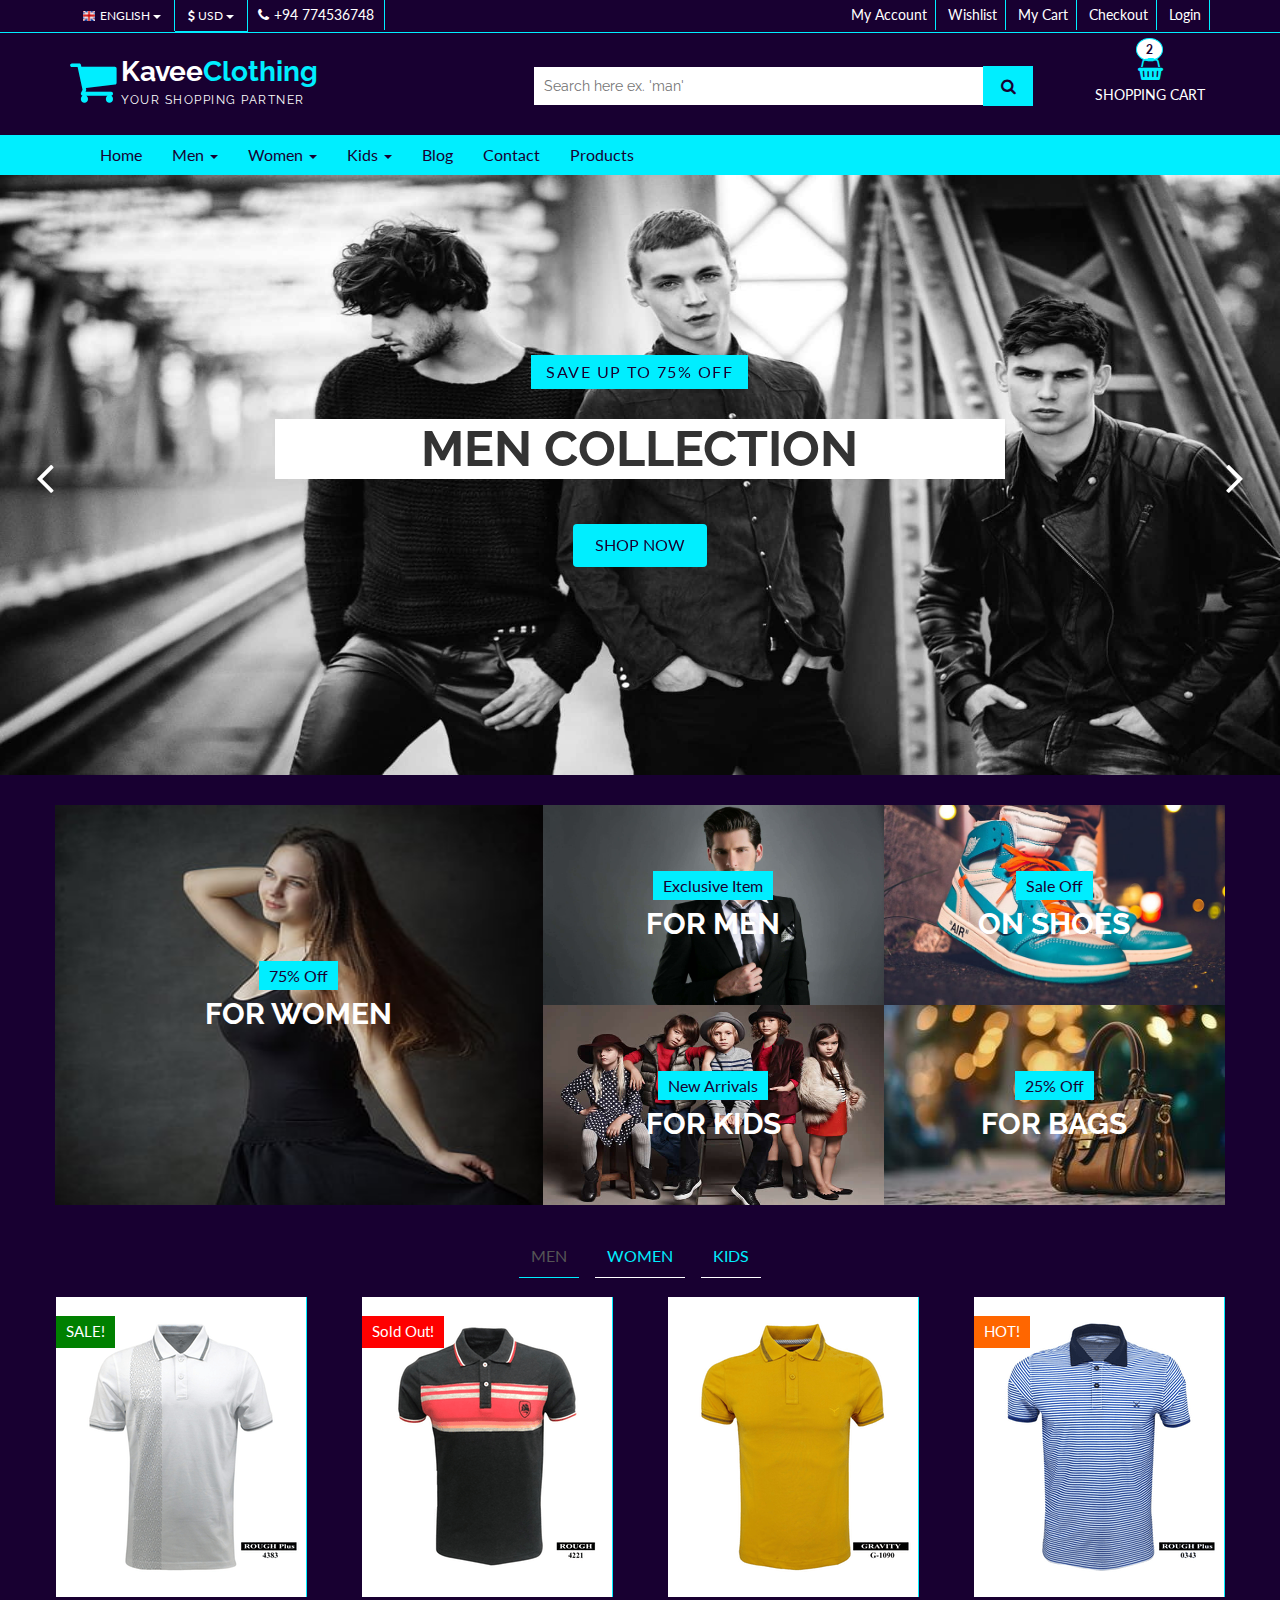
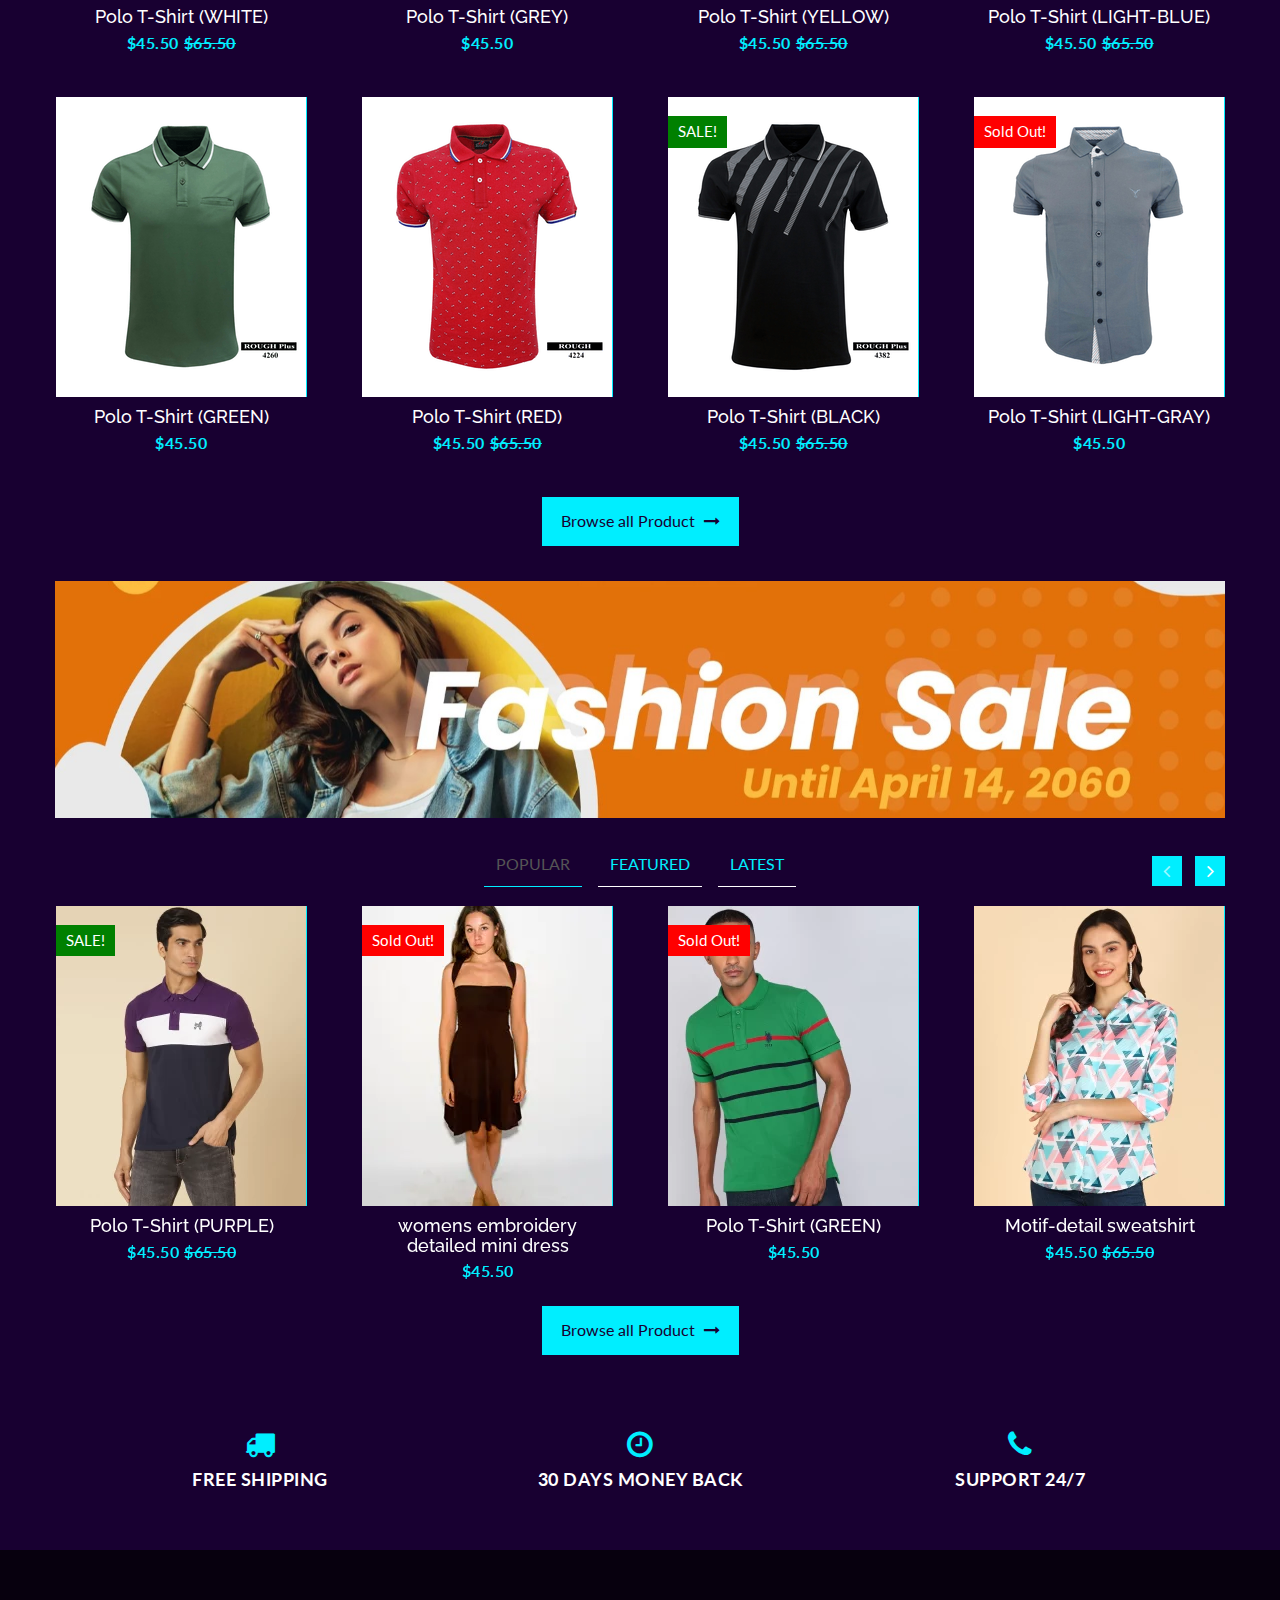
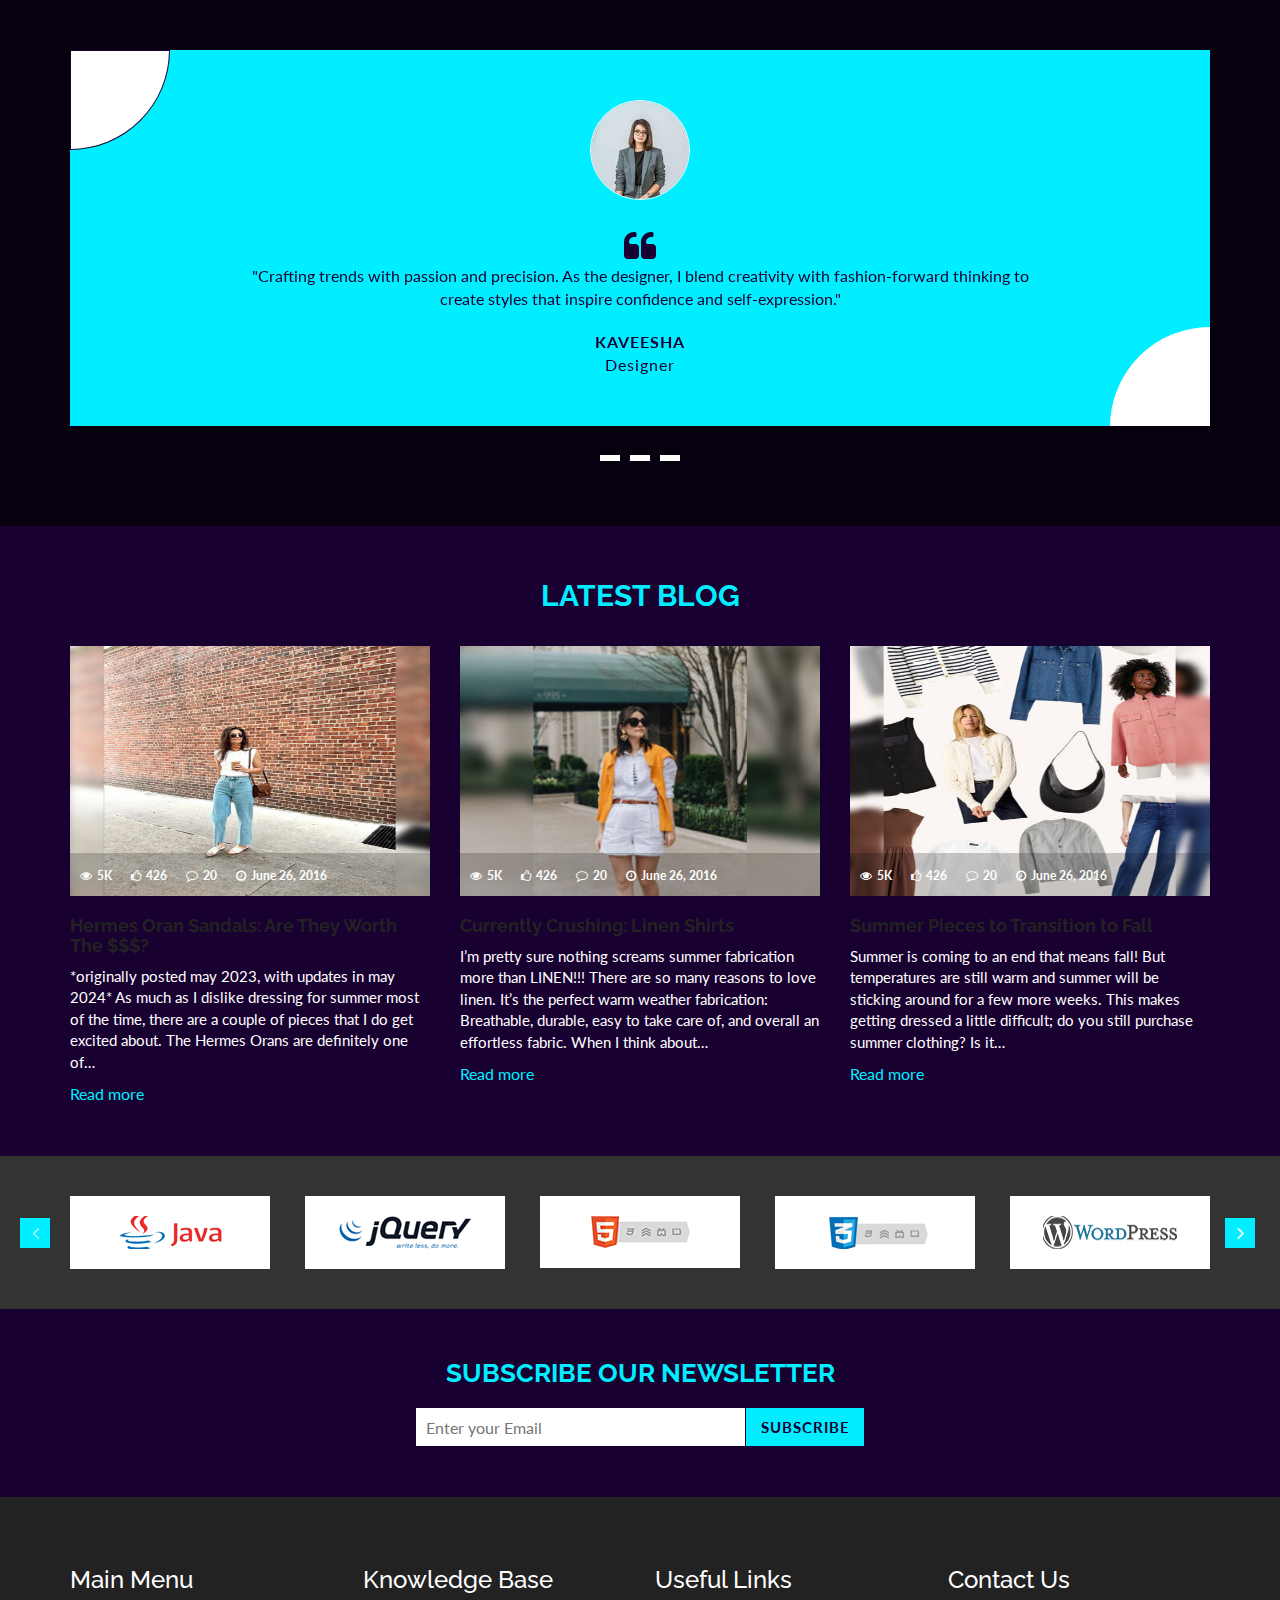
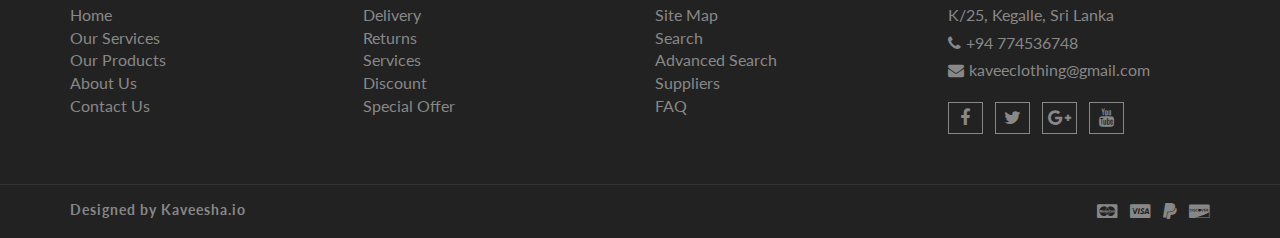
<file: index.html>
<!DOCTYPE html>
<html lang="en">

<head>
  <meta charset="utf-8">
  <meta http-equiv="X-UA-Compatible" content="IE=edge">
  <meta name="viewport" content="width=device-width, initial-scale=1">
  <title>Daily Shop | Home</title>

  <!-- Font awesome -->
  <link href="css/font-awesome.css" rel="stylesheet">
  <!-- Bootstrap -->
  <link href="css/bootstrap.css" rel="stylesheet">
  <!-- SmartMenus jQuery Bootstrap Addon CSS -->
  <link href="css/jquery.smartmenus.bootstrap.css" rel="stylesheet">
  <!-- Product view slider -->
  <link rel="stylesheet" type="text/css" href="css/jquery.simpleLens.css">
  <!-- slick slider -->
  <link rel="stylesheet" type="text/css" href="css/slick.css">
  <!-- price picker slider -->
  <link rel="stylesheet" type="text/css" href="css/nouislider.css">
  <!-- Theme color -->
  <link id="switcher" href="css/theme-color/default-theme.css" rel="stylesheet">
  <!-- <link id="switcher" href="css/theme-color/bridge-theme.css" rel="stylesheet"> -->
  <!-- Top Slider CSS -->
  <link href="css/sequence-theme.modern-slide-in.css" rel="stylesheet" media="all">

  <!-- Main style sheet -->
  <link href="css/style.css" rel="stylesheet">

  <!-- Google Font -->
  <link href='https://fonts.googleapis.com/css?family=Lato' rel='stylesheet' type='text/css'>
  <link href='https://fonts.googleapis.com/css?family=Raleway' rel='stylesheet' type='text/css'>


  <!-- HTML5 shim and Respond.js for IE8 support of HTML5 elements and media queries -->
  <!-- WARNING: Respond.js doesn't work if you view the page via file:// -->
  <!--[if lt IE 9]>
      <script src="https://oss.maxcdn.com/html5shiv/3.7.2/html5shiv.min.js"></script>
      <script src="https://oss.maxcdn.com/respond/1.4.2/respond.min.js"></script>
    <![endif]-->


</head>

<body>
  <!-- wpf loader Two -->
  <div id="wpf-loader-two">
    <div class="wpf-loader-two-inner">
      <span>Loading</span>
    </div>
  </div>
  <!-- / wpf loader Two -->
  <!-- SCROLL TOP BUTTON -->
  <a class="scrollToTop" href="#"><i class="fa fa-chevron-up"></i></a>
  <!-- END SCROLL TOP BUTTON -->


  <!-- Start header section -->
  <header id="aa-header">
    <!-- start header top  -->
    <div class="aa-header-top">
      <div class="container">
        <div class="row">
          <div class="col-md-12">
            <div class="aa-header-top-area">
              <!-- start header top left -->
              <div class="aa-header-top-left">
                <!-- start language -->
                <div class="aa-language">
                  <div class="dropdown">
                    <a class="btn dropdown-toggle" href="#" type="button" id="dropdownMenu1" data-toggle="dropdown"
                      aria-haspopup="true" aria-expanded="true">
                      <img src="img/flag/english.jpg" alt="english flag">ENGLISH
                      <span class="caret"></span>
                    </a>
                    <ul class="dropdown-menu" aria-labelledby="dropdownMenu1">
                      <li><a href="#"><img src="img/flag/french.jpg" alt="">FRENCH</a></li>
                      <li><a href="#"><img src="img/flag/english.jpg" alt="">ENGLISH</a></li>
                    </ul>
                  </div>
                </div>
                <!-- / language -->

                <!-- start currency -->
                <div class="aa-currency">
                  <div class="dropdown">
                    <a class="btn dropdown-toggle" href="#" type="button" id="dropdownMenu1" data-toggle="dropdown"
                      aria-haspopup="true" aria-expanded="true">
                      <i class="fa fa-usd"></i>USD
                      <span class="caret"></span>
                    </a>
                    <ul class="dropdown-menu" aria-labelledby="dropdownMenu1">
                      <li><a href="#"><i class="fa fa-euro"></i>EURO</a></li>
                      <li><a href="#"><i class="fa fa-jpy"></i>LKR</a></li>
                    </ul>
                  </div>
                </div>
                <!-- / currency -->
                <!-- start cellphone -->
                <div class="cellphone hidden-xs">
                  <p><span class="fa fa-phone"></span>+94 774536748</p>
                </div>
                <!-- / cellphone -->
              </div>
              <!-- / header top left -->
              <div class="aa-header-top-right">
                <ul class="aa-head-top-nav-right">
                  <li><a href="account.html">My Account</a></li>
                  <li class="hidden-xs"><a href="wishlist.html">Wishlist</a></li>
                  <li class="hidden-xs"><a href="cart.html">My Cart</a></li>
                  <li class="hidden-xs"><a href="checkout.html">Checkout</a></li>
                  <li><a href="" data-toggle="modal" data-target="#login-modal">Login</a></li>
                </ul>
              </div>
            </div>
          </div>
        </div>
      </div>
    </div>
    <!-- / header top  -->

    <!-- start header bottom  -->
    <div class="aa-header-bottom">
      <div class="container">
        <div class="row">
          <div class="col-md-12">
            <div class="aa-header-bottom-area">
              <!-- logo  -->
              <div class="aa-logo">
                <!-- Text based logo -->
                <a href="index.html">
                  <span class="fa fa-shopping-cart"></span>
                  <p>Kavee<strong>Clothing</strong> <span>Your Shopping Partner</span></p>
                </a>
                <!-- img based logo -->
                <!-- <a href="index.html"><img src="img/logo.jpg" alt="logo img"></a> -->
              </div>
              <!-- / logo  -->
              <!-- cart box -->
              <div class="aa-cartbox">
                <a class="aa-cart-link" href="#">
                  <span class="fa fa-shopping-basket"></span>
                  <span class="aa-cart-title">SHOPPING CART</span>
                  <span class="aa-cart-notify">2</span>
                </a>
                <div class="aa-cartbox-summary">
                  <ul>
                    <li>
                      <a class="aa-cartbox-img" href="#"><img src="img/s3.jpg" alt="img"></a>
                      <div class="aa-cartbox-info">
                        <h4><a href="#">Polo T-shirt (LIGHT-BLUE)</a></h4>
                        <p>1 x $250</p>
                      </div>
                      <a class="aa-remove-product" href="#"><span class="fa fa-times"></span></a>
                    </li>
                    <li>
                      <a class="aa-cartbox-img" href="#"><img src="img/s5.jpg" alt="img"></a>
                      <div class="aa-cartbox-info">
                        <h4><a href="#">Polo T-shirt (RED)</a></h4>
                        <p>1 x $250</p>
                      </div>
                      <a class="aa-remove-product" href="#"><span class="fa fa-times"></span></a>
                    </li>
                    <li>
                      <span class="aa-cartbox-total-title">
                        Total
                      </span>
                      <span class="aa-cartbox-total-price">
                        $500
                      </span>
                    </li>
                  </ul>
                  <a class="aa-cartbox-checkout aa-primary-btn" href="checkout.html">Checkout</a>
                </div>
              </div>
              <!-- / cart box -->
              <!-- search box -->
              <div class="aa-search-box">
                <form action="">
                  <input type="text" name="" id="" placeholder="Search here ex. 'man' ">
                  <button type="submit"><span class="fa fa-search"></span></button>
                </form>
              </div>
              <!-- / search box -->
            </div>
          </div>
        </div>
      </div>
    </div>
    <!-- / header bottom  -->
  </header>
  <!-- / header section -->
  <!-- menu -->
  <section id="menu">
    <div class="container">
      <div class="menu-area">
        <!-- Navbar -->
        <div class="navbar navbar-default" role="navigation">
          <div class="navbar-header">
            <button type="button" class="navbar-toggle" data-toggle="collapse" data-target=".navbar-collapse">
              <span class="sr-only">Toggle navigation</span>
              <span class="icon-bar"></span>
              <span class="icon-bar"></span>
              <span class="icon-bar"></span>
            </button>
          </div>
          <div class="navbar-collapse collapse">
            <!-- Left nav -->
            <ul class="nav navbar-nav">
              <li><a href="index.html">Home</a></li>
              <li><a href="men.html">Men <span class="caret"></span></a>
                <ul class="dropdown-menu">                
                  <li><a href="men.html">Casual</a></li>
                  <li><a href="men.html">Sports</a></li>
                  <li><a href="men.html">Formal</a></li>
                  <li><a href="men.html">Standard</a></li>                                                
                  <li><a href="men.html">T-Shirts</a></li>
                  <li><a href="men.html">Shirts</a></li>
                  <li><a href="men.html">Jeans</a></li>
                  <li><a href="men.html">Trousers</a></li>
                </ul>
              </li>
              <li><a href="women.html">Women <span class="caret"></span></a>
                <ul class="dropdown-menu">  
                  <li><a href="women.html">Kurta & Kurti</a></li>                                                                
                  <li><a href="women.html">Trousers</a></li>              
                  <li><a href="women.html">Casual</a></li>
                  <li><a href="#women.html">Sports</a></li>
                  <li><a href="women.html">Formal</a></li>                
                  <li><a href="women.html">Sarees</a></li>
                  <li><a href="women.html">Shoes</a></li>
                </ul>
              </li>
              <li><a href="kid.html">Kids <span class="caret"></span></a>
                <ul class="dropdown-menu">                
                  <li><a href="kid.html">Casual</a></li>
                  <li><a href="kid.html">Sports</a></li>
                  <li><a href="kid.html">Formal</a></li>
                  <li><a href="kid.html">Standard</a></li>                                                
                  <li><a href="kid.html">T-Shirts</a></li>
                  <li><a href="kid.html">Shirts</a></li>
                  <li><a href="kid.html">Jeans</a></li>
                  <li><a href="kid.html">Trousers</a></li>
                </ul>
              </li>
                          
              <li><a href="blog-archive.html">Blog</a></li>
              <li><a href="contact.html">Contact</a></li>
              <li><a href="product.html">Products</a>
              </li>
            </ul>
          </div><!--/.nav-collapse -->
        </div>
      </div>
    </div>
  </section>
  <!-- / menu -->
  <!-- Start slider -->
  <section id="aa-slider">
    <div class="aa-slider-area">
      <div id="sequence" class="seq">
        <div class="seq-screen">
          <ul class="seq-canvas">
            <!-- single slide item -->
            <li>
              <div class="seq-model">
                <img data-seq src="img/slider/1.jpg" alt="Men slide img" />
              </div>
              <div class="seq-title">
                <span data-seq>Save Up to 75% Off</span>
                <h2 data-seq>Men Collection</h2>
                <a data-seq href="men.html" class="aa-shop-now-btn aa-secondary-btn">SHOP NOW</a>
              </div>
            </li>
            <!-- single slide item -->
            <li>
              <div class="seq-model">
                <img data-seq src="img/slider/2.jpg" alt="Wristwatch slide img" />
              </div>
              <div class="seq-title">
                <span data-seq>Save Up to 40% Off</span>
                <h2 data-seq>Wristwatch Collection</h2>
                <a data-seq href="404.html" class="aa-shop-now-btn aa-secondary-btn">SHOP NOW</a>
              </div>
            </li>
            <!-- single slide item -->
            <li>
              <div class="seq-model">
                <img data-seq src="img/slider/3.jpg" alt="Women Jeans slide img" />
              </div>
              <div class="seq-title">
                <span data-seq>Save Up to 75% Off</span>
                <h2 data-seq>Jeans Collection</h2>
                <a data-seq href="women.html" class="aa-shop-now-btn aa-secondary-btn">SHOP NOW</a>
              </div>
            </li>
            <!-- single slide item -->
            <li>
              <div class="seq-model">
                <img data-seq src="img/slider/4.jpg" alt="Shoes slide img" />
              </div>
              <div class="seq-title">
                <span data-seq>Save Up to 75% Off</span>
                <h2 data-seq>Exclusive Shoes</h2>
                <a data-seq href="404.html" class="aa-shop-now-btn aa-secondary-btn">SHOP NOW</a>
              </div>
            </li>
            <!-- single slide item -->
            <li>
              <div class="seq-model">
                <img data-seq src="img/slider/5.jpg" alt="Male Female slide img" />
              </div>
              <div class="seq-title">
                <span data-seq>Save Up to 50% Off</span>
                <h2 data-seq>Best Collection</h2>
                <a data-seq href="product.html" class="aa-shop-now-btn aa-secondary-btn">SHOP NOW</a>
              </div>
            </li>
          </ul>
        </div>
        <!-- slider navigation btn -->
        <fieldset class="seq-nav" aria-controls="sequence" aria-label="Slider buttons">
          <a type="button" class="seq-prev" aria-label="Previous"><span class="fa fa-angle-left"></span></a>
          <a type="button" class="seq-next" aria-label="Next"><span class="fa fa-angle-right"></span></a>
        </fieldset>
      </div>
    </div>
  </section>
  <!-- / slider -->
  <!-- Start Promo section -->
  <section id="aa-promo">
    <div class="container">
      <div class="row">
        <div class="col-md-12">
          <div class="aa-promo-area">
            <div class="row">
              <!-- promo left -->
              <div class="col-md-5 no-padding">
                <div class="aa-promo-left">
                  <div class="aa-promo-banner">
                    <img src="img/promo-banner-1.jpg" alt="img">
                    <div class="aa-prom-content">
                      <span>75% Off</span>
                      <h4><a href="women.html">For Women</a></h4>
                    </div>
                  </div>
                </div>
              </div>
              <!-- promo right -->
              <div class="col-md-7 no-padding">
                <div class="aa-promo-right">
                  <div class="aa-single-promo-right">
                    <div class="aa-promo-banner">
                      <img src="img/promo-banner-3.jpg" alt="img">
                      <div class="aa-prom-content">
                        <span>Exclusive Item</span>
                        <h4><a href="men.html">For Men</a></h4>
                      </div>
                    </div>
                  </div>
                  <div class="aa-single-promo-right">
                    <div class="aa-promo-banner">
                      <img src="img/promo-banner-2.jpg" alt="img">
                      <div class="aa-prom-content">
                        <span>Sale Off</span>
                        <h4><a href="404.html">On Shoes</a></h4>
                      </div>
                    </div>
                  </div>
                  <div class="aa-single-promo-right">
                    <div class="aa-promo-banner">
                      <img src="img/promo-banner-4.jpg" alt="img">
                      <div class="aa-prom-content">
                        <span>New Arrivals</span>
                        <h4><a href="kid.html">For Kids</a></h4>
                      </div>
                    </div>
                  </div>
                  <div class="aa-single-promo-right">
                    <div class="aa-promo-banner">
                      <img src="img/promo-banner-5.jpg" alt="img">
                      <div class="aa-prom-content">
                        <span>25% Off</span>
                        <h4><a href="404.html">For Bags</a></h4>
                      </div>
                    </div>
                  </div>
                </div>
              </div>
            </div>
          </div>
        </div>
      </div>
    </div>
  </section>
  <!-- / Promo section -->
  <!-- Products section -->
  <section id="aa-product">
    <div class="container">
      <div class="row">
        <div class="col-md-12">
          <div class="row">
            <div class="aa-product-area">
              <div class="aa-product-inner">
                <!-- start prduct navigation -->
                <ul class="nav nav-tabs aa-products-tab">
                  <li class="active"><a href="#men" data-toggle="tab">Men</a></li>
                  <li><a href="#women" data-toggle="tab">Women</a></li>
                  <li><a href="#sports" data-toggle="tab">Kids</a></li>
                  
                </ul>
                <!-- Tab panes -->
                <div class="tab-content">
                  <!-- Start men product category -->
                  <div class="tab-pane fade in active" id="men">
                    <ul class="aa-product-catg">
                      <!-- start single product item -->
                      <li>
                        <figure>
                          <a class="aa-product-img" href="product-detail.html"><img src="img/man/m1.png"
                              alt="polo shirt img"></a>
                          <a class="aa-add-card-btn" href="#"><span class="fa fa-shopping-cart"></span>Add To Cart</a>
                          <figcaption>
                            <h4 class="aa-product-title"><a href="#">Polo T-Shirt (WHITE)</a></h4>
                            <span class="aa-product-price">$45.50</span><span
                              class="aa-product-price"><del>$65.50</del></span>
                          </figcaption>
                        </figure>
                        <div class="aa-product-hvr-content">
                          <a href="#" data-toggle="tooltip" data-placement="top" title="Add to Wishlist"><span
                              class="fa fa-heart-o"></span></a>
                          <a href="#" data-toggle="tooltip" data-placement="top" title="Compare"><span
                              class="fa fa-exchange"></span></a>
                          <a href="#" data-toggle2="tooltip" data-placement="top" title="Quick View" data-toggle="modal"
                            data-target="#quick-view-modal"><span class="fa fa-search"></span></a>
                        </div>
                        <!-- product badge -->
                        <span class="aa-badge aa-sale" href="#">SALE!</span>
                      </li>
                      <!-- start single product item -->
                      <li>
                        <figure>
                          <a class="aa-product-img" href="product-detail.html"><img src="img/man/m2.png" alt="polo shirt img"></a>
                          <a class="aa-add-card-btn" href="#"><span class="fa fa-shopping-cart"></span>Add To Cart</a>
                          <figcaption>
                            <h4 class="aa-product-title"><a href="#">Polo T-Shirt (GREY)</a></h4>
                            <span class="aa-product-price">$45.50</span>
                          </figcaption>
                        </figure>
                        <div class="aa-product-hvr-content">
                          <a href="#" data-toggle="tooltip" data-placement="top" title="Add to Wishlist"><span
                              class="fa fa-heart-o"></span></a>
                          <a href="#" data-toggle="tooltip" data-placement="top" title="Compare"><span
                              class="fa fa-exchange"></span></a>
                          <a href="#" data-toggle2="tooltip" data-placement="top" title="Quick View" data-toggle="modal"
                            data-target="#quick-view-modal"><span class="fa fa-search"></span></a>
                        </div>
                        <!-- product badge -->
                        <span class="aa-badge aa-sold-out" href="#">Sold Out!</span>
                      </li>
                      <!-- start single product item -->
                      <li>
                        <figure>
                          <a class="aa-product-img" href="product-detail.html"><img src="img/man/m3.png"
                              alt="polo shirt img"></a>
                          <a class="aa-add-card-btn" href="#"><span class="fa fa-shopping-cart"></span>Add To Cart</a>
                          <figcaption>
                            <h4 class="aa-product-title"><a href="#">Polo T-Shirt (YELLOW)</a></h4>
                            <span class="aa-product-price">$45.50</span><span
                              class="aa-product-price"><del>$65.50</del></span>
                          </figcaption>
                        </figure>
                        <div class="aa-product-hvr-content">
                          <a href="#" data-toggle="tooltip" data-placement="top" title="Add to Wishlist"><span
                              class="fa fa-heart-o"></span></a>
                          <a href="#" data-toggle="tooltip" data-placement="top" title="Compare"><span
                              class="fa fa-exchange"></span></a>
                          <a href="#" data-toggle2="tooltip" data-placement="top" title="Quick View" data-toggle="modal"
                            data-target="#quick-view-modal"><span class="fa fa-search"></span></a>
                        </div>
                      </li>
                      <!-- start single product item -->
                      <li>
                        <figure>
                          <a class="aa-product-img" href="product-detail.html"><img src="img/man/m4.png"
                              alt="polo shirt img"></a>
                          <a class="aa-add-card-btn" href="#"><span class="fa fa-shopping-cart"></span>Add To Cart</a>
                          <figcaption>
                            <h4 class="aa-product-title"><a href="#">Polo T-Shirt (LIGHT-BLUE)</a></h4>
                            <span class="aa-product-price">$45.50</span><span
                              class="aa-product-price"><del>$65.50</del></span>
                          </figcaption>
                        </figure>
                        <div class="aa-product-hvr-content">
                          <a href="#" data-toggle="tooltip" data-placement="top" title="Add to Wishlist"><span
                              class="fa fa-heart-o"></span></a>
                          <a href="#" data-toggle="tooltip" data-placement="top" title="Compare"><span
                              class="fa fa-exchange"></span></a>
                          <a href="#" data-toggle2="tooltip" data-placement="top" title="Quick View" data-toggle="modal"
                            data-target="#quick-view-modal"><span class="fa fa-search"></span></a>
                        </div>
                        <!-- product badge -->
                        <span class="aa-badge aa-hot" href="#">HOT!</span>
                      </li>
                      <!-- start single product item -->
                      <li>
                        <figure>
                          <a class="aa-product-img" href="product-detail.html"><img src="img/man/m5.png"
                              alt="polo shirt img"></a>
                          <a class="aa-add-card-btn" href="#"><span class="fa fa-shopping-cart"></span>Add To Cart</a>
                          <figcaption>
                            <h4 class="aa-product-title"><a href="#">Polo T-Shirt (GREEN)</a></h4>
                            <span class="aa-product-price">$45.50</span>
                          </figcaption>
                        </figure>
                        <div class="aa-product-hvr-content">
                          <a href="#" data-toggle="tooltip" data-placement="top" title="Add to Wishlist"><span
                              class="fa fa-heart-o"></span></a>
                          <a href="#" data-toggle="tooltip" data-placement="top" title="Compare"><span
                              class="fa fa-exchange"></span></a>
                          <a href="#" data-toggle2="tooltip" data-placement="top" title="Quick View" data-toggle="modal"
                            data-target="#quick-view-modal"><span class="fa fa-search"></span></a>
                        </div>
                      </li>
                      <!-- start single product item -->
                      <li>
                        <figure>
                          <a class="aa-product-img" href="product-detail.html"><img src="img/man/m6.png"
                              alt="polo shirt img"></a>
                          <a class="aa-add-card-btn" href="#"><span class="fa fa-shopping-cart"></span>Add To Cart</a>
                          <figcaption>
                            <h4 class="aa-product-title"><a href="#">Polo T-Shirt (RED)</a></h4>
                            <span class="aa-product-price">$45.50</span><span
                              class="aa-product-price"><del>$65.50</del></span>
                          </figcaption>
                        </figure>
                        <div class="aa-product-hvr-content">
                          <a href="#" data-toggle="tooltip" data-placement="top" title="Add to Wishlist"><span
                              class="fa fa-heart-o"></span></a>
                          <a href="#" data-toggle="tooltip" data-placement="top" title="Compare"><span
                              class="fa fa-exchange"></span></a>
                          <a href="#" data-toggle2="tooltip" data-placement="top" title="Quick View" data-toggle="modal"
                            data-target="#quick-view-modal"><span class="fa fa-search"></span></a>
                        </div>
                      </li>
                      <!-- start single product item -->
                      <li>
                        <figure>
                          <a class="aa-product-img" href="product-detail.html"><img src="img/man/m7.png"
                              alt="polo shirt img"></a>
                          <a class="aa-add-card-btn" href="#"><span class="fa fa-shopping-cart"></span>Add To Cart</a>
                          <figcaption>
                            <h4 class="aa-product-title"><a href="#">Polo T-Shirt (BLACK)</a></h4>
                            <span class="aa-product-price">$45.50</span><span
                              class="aa-product-price"><del>$65.50</del></span>
                          </figcaption>
                        </figure>
                        <div class="aa-product-hvr-content">
                          <a href="#" data-toggle="tooltip" data-placement="top" title="Add to Wishlist"><span
                              class="fa fa-heart-o"></span></a>
                          <a href="#" data-toggle="tooltip" data-placement="top" title="Compare"><span
                              class="fa fa-exchange"></span></a>
                          <a href="#" data-toggle2="tooltip" data-placement="top" title="Quick View" data-toggle="modal"
                            data-target="#quick-view-modal"><span class="fa fa-search"></span></a>
                        </div>
                        <!-- product badge -->
                        <span class="aa-badge aa-sale" href="#">SALE!</span>
                      </li>
                      <!-- start single product item -->
                      <li>
                        <figure>
                          <a class="aa-product-img" href="product-detail.html"><img src="img/man/m8.png" alt="polo shirt img"></a>
                          <a class="aa-add-card-btn" href="#"><span class="fa fa-shopping-cart"></span>Add To Cart</a>
                          <figcaption>
                            <h4 class="aa-product-title"><a href="#">Polo T-Shirt (LIGHT-GRAY)</a></h4>
                            <span class="aa-product-price">$45.50</span>
                          </figcaption>
                        </figure>
                        <div class="aa-product-hvr-content">
                          <a href="#" data-toggle="tooltip" data-placement="top" title="Add to Wishlist"><span
                              class="fa fa-heart-o"></span></a>
                          <a href="#" data-toggle="tooltip" data-placement="top" title="Compare"><span
                              class="fa fa-exchange"></span></a>
                          <a href="#" data-toggle2="tooltip" data-placement="top" title="Quick View" data-toggle="modal"
                            data-target="#quick-view-modal"><span class="fa fa-search"></span></a>
                        </div>
                        <!-- product badge -->
                        <span class="aa-badge aa-sold-out" href="#">Sold Out!</span>
                      </li>
                    </ul>
                    <a class="aa-browse-btn" href="product.html">Browse all Product <span
                        class="fa fa-long-arrow-right"></span></a>
                  </div>
                  <!-- / men product category -->
                  <!-- start women product category -->
                  <div class="tab-pane fade" id="women">
                    <ul class="aa-product-catg">
                      <!-- start single product item -->
                      <li>
                        <figure>
                          <a class="aa-product-img" href="product-detail.html"><img src="img/women/w1.png" alt="polo shirt img"></a>
                          <a class="aa-add-card-btn" href="#"><span class="fa fa-shopping-cart"></span>Add To Cart</a>
                          <figcaption>
                            <h4 class="aa-product-title"><a href="#">Daisy Street long dress</a></h4>
                            <span class="aa-product-price">$45.50</span><span
                              class="aa-product-price"><del>$65.50</del></span>
                          </figcaption>
                        </figure>
                        <div class="aa-product-hvr-content">
                          <a href="#" data-toggle="tooltip" data-placement="top" title="Add to Wishlist"><span
                              class="fa fa-heart-o"></span></a>
                          <a href="#" data-toggle="tooltip" data-placement="top" title="Compare"><span
                              class="fa fa-exchange"></span></a>
                          <a href="#" data-toggle2="tooltip" data-placement="top" title="Quick View" data-toggle="modal"
                            data-target="#quick-view-modal"><span class="fa fa-search"></span></a>
                        </div>
                        <!-- product badge -->
                        <span class="aa-badge aa-sale" href="#">SALE!</span>
                      </li>
                      <!-- start single product item -->
                      <li>
                        <figure>
                          <a class="aa-product-img" href="product-detail.html"><img src="img/women/w2.png" alt="polo shirt img"></a>
                          <a class="aa-add-card-btn" href="#"><span class="fa fa-shopping-cart"></span>Add To Cart</a>
                          <figcaption>
                            <h4 class="aa-product-title"><a href="#">womens embroidery detailed mini dress</a></h4>
                            <span class="aa-product-price">$45.50</span>
                          </figcaption>
                        </figure>
                        <div class="aa-product-hvr-content">
                          <a href="#" data-toggle="tooltip" data-placement="top" title="Add to Wishlist"><span
                              class="fa fa-heart-o"></span></a>
                          <a href="#" data-toggle="tooltip" data-placement="top" title="Compare"><span
                              class="fa fa-exchange"></span></a>
                          <a href="#" data-toggle2="tooltip" data-placement="top" title="Quick View" data-toggle="modal"
                            data-target="#quick-view-modal"><span class="fa fa-search"></span></a>
                        </div>
                        <!-- product badge -->
                        <span class="aa-badge aa-hot" href="#">HOT!</span>
                      </li>
                      <!-- start single product item -->
                      <li>
                        <figure>
                          <a class="aa-product-img" href="product-detail.html"><img src="img/women/w3.png" alt="polo shirt img"></a>
                          <a class="aa-add-card-btn" href="#"><span class="fa fa-shopping-cart"></span>Add To Cart</a>
                          <figcaption>
                            <h4 class="aa-product-title"><a href="#">Jacquard-weave mini dress</a></h4>
                            <span class="aa-product-price">$45.50</span><span
                              class="aa-product-price"><del>$65.50</del></span>
                          </figcaption>
                        </figure>
                        <div class="aa-product-hvr-content">
                          <a href="#" data-toggle="tooltip" data-placement="top" title="Add to Wishlist"><span
                              class="fa fa-heart-o"></span></a>
                          <a href="#" data-toggle="tooltip" data-placement="top" title="Compare"><span
                              class="fa fa-exchange"></span></a>
                          <a href="#" data-toggle2="tooltip" data-placement="top" title="Quick View" data-toggle="modal"
                            data-target="#quick-view-modal"><span class="fa fa-search"></span></a>
                        </div>
                      </li>
                      <!-- start single product item -->
                      <li>
                        <figure>
                          <a class="aa-product-img" href="product-detail.html"><img src="img/women/w4.png" alt="polo shirt img"></a>
                          <a class="aa-add-card-btn" href="#"><span class="fa fa-shopping-cart"></span>Add To Cart</a>
                          <figcaption>
                            <h4 class="aa-product-title"><a href="#">Motif-detail sweatshirt</a></h4>
                            <span class="aa-product-price">$45.50</span><span
                              class="aa-product-price"><del>$65.50</del></span>
                          </figcaption>
                        </figure>
                        <div class="aa-product-hvr-content">
                          <a href="#" data-toggle="tooltip" data-placement="top" title="Add to Wishlist"><span
                              class="fa fa-heart-o"></span></a>
                          <a href="#" data-toggle="tooltip" data-placement="top" title="Compare"><span
                              class="fa fa-exchange"></span></a>
                          <a href="#" data-toggle2="tooltip" data-placement="top" title="Quick View" data-toggle="modal"
                            data-target="#quick-view-modal"><span class="fa fa-search"></span></a>
                        </div>
                        <!-- product badge -->
                        <span class="aa-badge aa-sold-out" href="#">Sold Out!</span>
                      </li>
                      <!-- start single product item -->
                      <li>
                        <figure>
                          <a class="aa-product-img" href="product-detail.html"><img src="img/women/w5.png" alt="polo shirt img"></a>
                          <a class="aa-add-card-btn" href="#"><span class="fa fa-shopping-cart"></span>Add To Cart</a>
                          <figcaption>
                            <h4 class="aa-product-title"><a href="#">Batwing-sleeved muslin blouse</a></h4>
                            <span class="aa-product-price">$45.50</span>
                          </figcaption>
                        </figure>

                        <div class="aa-product-hvr-content">
                          <a href="#" data-toggle="tooltip" data-placement="top" title="Add to Wishlist"><span
                              class="fa fa-heart-o"></span></a>
                          <a href="#" data-toggle="tooltip" data-placement="top" title="Compare"><span
                              class="fa fa-exchange"></span></a>
                          <a href="#" data-toggle2="tooltip" data-placement="top" title="Quick View" data-toggle="modal"
                            data-target="#quick-view-modal"><span class="fa fa-search"></span></a>
                        </div>
                      </li>
                      <!-- start single product item -->
                      <li>
                        <figure>
                          <a class="aa-product-img" href="product-detail.html"><img src="img/women/w6.png" alt="polo shirt img"></a>
                          <a class="aa-add-card-btn" href="#"><span class="fa fa-shopping-cart"></span>Add To Cart</a>
                          <figcaption>
                            <h4 class="aa-product-title"><a href="#">Flounced chiffon blouse</a></h4>
                            <span class="aa-product-price">$45.50</span><span
                              class="aa-product-price"><del>$65.50</del></span>
                          </figcaption>
                        </figure>
                        <div class="aa-product-hvr-content">
                          <a href="#" data-toggle="tooltip" data-placement="top" title="Add to Wishlist"><span
                              class="fa fa-heart-o"></span></a>
                          <a href="#" data-toggle="tooltip" data-placement="top" title="Compare"><span
                              class="fa fa-exchange"></span></a>
                          <a href="#" data-toggle2="tooltip" data-placement="top" title="Quick View" data-toggle="modal"
                            data-target="#quick-view-modal"><span class="fa fa-search"></span></a>
                        </div>
                      </li>
                      <!-- start single product item -->
                      <li>
                        <figure>
                          <a class="aa-product-img" href="product-detail.html"><img src="img/women/w7.png" alt="polo shirt img"></a>
                          <a class="aa-add-card-btn" href="#"><span class="fa fa-shopping-cart"></span>Add To Cart</a>
                          <figcaption>
                            <h4 class="aa-product-title"><a href="#">Motif-detail sweatshirt</a></h4>
                            <span class="aa-product-price">$45.50</span><span
                              class="aa-product-price"><del>$65.50</del></span>
                          </figcaption>
                        </figure>
                        <div class="aa-product-hvr-content">
                          <a href="#" data-toggle="tooltip" data-placement="top" title="Add to Wishlist"><span
                              class="fa fa-heart-o"></span></a>
                          <a href="#" data-toggle="tooltip" data-placement="top" title="Compare"><span
                              class="fa fa-exchange"></span></a>
                          <a href="#" data-toggle2="tooltip" data-placement="top" title="Quick View" data-toggle="modal"
                            data-target="#quick-view-modal"><span class="fa fa-search"></span></a>
                        </div>
                        <!-- product badge -->
                        <span class="aa-badge aa-sale" href="#">SALE!</span>
                      </li>
                      <!-- start single product item -->
                      <li>
                        <figure>
                          <a class="aa-product-img" href="product-detail.html"><img src="img/women/w8.png" alt="polo shirt img"></a>
                          <a class="aa-add-card-btn" href="#"><span class="fa fa-shopping-cart"></span>Add To Cart</a>
                          <figcaption>
                            <h4 class="aa-product-title"><a href="#">Patterned bodycon dress</a></h4>
                            <span class="aa-product-price">$45.50</span>
                          </figcaption>
                        </figure>
                        <div class="aa-product-hvr-content">
                          <a href="#" data-toggle="tooltip" data-placement="top" title="Add to Wishlist"><span
                              class="fa fa-heart-o"></span></a>
                          <a href="#" data-toggle="tooltip" data-placement="top" title="Compare"><span
                              class="fa fa-exchange"></span></a>
                          <a href="#" data-toggle2="tooltip" data-placement="top" title="Quick View" data-toggle="modal"
                            data-target="#quick-view-modal"><span class="fa fa-search"></span></a>
                        </div>
                        <!-- product badge -->
                        <span class="aa-badge aa-sold-out" href="#">Sold Out!</span>
                      </li>
                    </ul>
                    <a class="aa-browse-btn" href="product.html">Browse all Product <span
                        class="fa fa-long-arrow-right"></span></a>
                  </div>
                  <!-- / women product category -->
                  <!-- start sports product category -->
                  <div class="tab-pane fade" id="sports">
                    <ul class="aa-product-catg">
                      <!-- start single product item -->
                      <li>
                        <figure>
                          <a class="aa-product-img" href="product-detail.html"><img src="img/kid/k1.png" alt="polo shirt img"></a>
                          <a class="aa-add-card-btn" href="#"><span class="fa fa-shopping-cart"></span>Add To Cart</a>
                          <figcaption>
                            <h4 class="aa-product-title"><a href="#">Baby Girls' Side-Tie Tank Top</a></h4>
                            <span class="aa-product-price">$45.50</span><span
                              class="aa-product-price"><del>$65.50</del></span>
                          </figcaption>
                        </figure>
                        <div class="aa-product-hvr-content">
                          <a href="#" data-toggle="tooltip" data-placement="top" title="Add to Wishlist"><span
                              class="fa fa-heart-o"></span></a>
                          <a href="#" data-toggle="tooltip" data-placement="top" title="Compare"><span
                              class="fa fa-exchange"></span></a>
                          <a href="#" data-toggle2="tooltip" data-placement="top" title="Quick View" data-toggle="modal"
                            data-target="#quick-view-modal"><span class="fa fa-search"></span></a>
                        </div>
                        <!-- product badge -->
                        <span class="aa-badge aa-sale" href="#">SALE!</span>
                      </li>
                      <!-- start single product item -->
                      <li>
                        <figure>
                          <a class="aa-product-img" href="product-detail.html"><img src="img/kid/k2.png" alt="polo shirt img"></a>
                          <a class="aa-add-card-btn" href="#"><span class="fa fa-shopping-cart"></span>Add To Cart</a>
                          <figcaption>
                            <h4 class="aa-product-title"><a href="#">Boys' Pull-On Shorts</a></h4>
                            <span class="aa-product-price">$45.50</span>
                          </figcaption>
                        </figure>
                        <div class="aa-product-hvr-content">
                          <a href="#" data-toggle="tooltip" data-placement="top" title="Add to Wishlist"><span
                              class="fa fa-heart-o"></span></a>
                          <a href="#" data-toggle="tooltip" data-placement="top" title="Compare"><span
                              class="fa fa-exchange"></span></a>
                          <a href="#" data-toggle2="tooltip" data-placement="top" title="Quick View" data-toggle="modal"
                            data-target="#quick-view-modal"><span class="fa fa-search"></span></a>
                        </div>
                        <!-- product badge -->
                        <span class="aa-badge aa-sold-out" href="#">Sold Out!</span>
                      </li>
                      <!-- start single product item -->
                      <li>
                        <figure>
                          <a class="aa-product-img" href="product-detail.html"><img src="img/kid/k3.png" alt="polo shirt img"></a>
                          <a class="aa-add-card-btn" href="#"><span class="fa fa-shopping-cart"></span>Add To Cart</a>
                          <figcaption>
                            <h4 class="aa-product-title"><a href="#">Girls' L/S Smocked Top</a></h4>
                            <span class="aa-product-price">$45.50</span><span
                              class="aa-product-price"><del>$65.50</del></span>
                          </figcaption>
                        </figure>
                        <div class="aa-product-hvr-content">
                          <a href="#" data-toggle="tooltip" data-placement="top" title="Add to Wishlist"><span
                              class="fa fa-heart-o"></span></a>
                          <a href="#" data-toggle="tooltip" data-placement="top" title="Compare"><span
                              class="fa fa-exchange"></span></a>
                          <a href="#" data-toggle2="tooltip" data-placement="top" title="Quick View" data-toggle="modal"
                            data-target="#quick-view-modal"><span class="fa fa-search"></span></a>
                        </div>
                      </li>
                      <!-- start single product item -->
                      <li>
                        <figure>
                          <a class="aa-product-img" href="product-detail.html"><img src="img/kid/k4.png" alt="polo shirt img"></a>
                          <a class="aa-add-card-btn" href="#"><span class="fa fa-shopping-cart"></span>Add To Cart</a>
                          <figcaption>
                            <h4 class="aa-product-title"><a href="#">Girls' Lola Baseball Jersey</a></h4>
                            <span class="aa-product-price">$45.50</span><span
                              class="aa-product-price"><del>$65.50</del></span>
                          </figcaption>
                        </figure>
                        <div class="aa-product-hvr-content">
                          <a href="#" data-toggle="tooltip" data-placement="top" title="Add to Wishlist"><span
                              class="fa fa-heart-o"></span></a>
                          <a href="#" data-toggle="tooltip" data-placement="top" title="Compare"><span
                              class="fa fa-exchange"></span></a>
                          <a href="#" data-toggle2="tooltip" data-placement="top" title="Quick View" data-toggle="modal"
                            data-target="#quick-view-modal"><span class="fa fa-search"></span></a>
                        </div>
                        <!-- product badge -->
                        <span class="aa-badge aa-hot" href="#">HOT!</span>
                      </li>
                      <!-- start single product item -->
                      <li>
                        <figure>
                          <a class="aa-product-img" href="product-detail.html"><img src="img/kid/k5.png" alt="polo shirt img"></a>
                          <a class="aa-add-card-btn" href="#"><span class="fa fa-shopping-cart"></span>Add To Cart</a>
                          <figcaption>
                            <h4 class="aa-product-title"><a href="#">Baby Girls' V-Neck T-Shirt</a></h4>
                            <span class="aa-product-price">$45.50</span>
                          </figcaption>
                        </figure>
                        <div class="aa-product-hvr-content">
                          <a href="#" data-toggle="tooltip" data-placement="top" title="Add to Wishlist"><span
                              class="fa fa-heart-o"></span></a>
                          <a href="#" data-toggle="tooltip" data-placement="top" title="Compare"><span
                              class="fa fa-exchange"></span></a>
                          <a href="#" data-toggle2="tooltip" data-placement="top" title="Quick View" data-toggle="modal"
                            data-target="#quick-view-modal"><span class="fa fa-search"></span></a>
                        </div>
                      </li>
                      <!-- start single product item -->
                      <li>
                        <figure>
                          <a class="aa-product-img" href="product-detail.html"><img src="img/kid/k6.png" alt="polo shirt img"></a>
                          <a class="aa-add-card-btn" href="#"><span class="fa fa-shopping-cart"></span>Add To Cart</a>
                          <figcaption>
                            <h4 class="aa-product-title"><a href="#">Parish Nation Boys' T-Shirt</a></h4>
                            <span class="aa-product-price">$45.50</span><span
                              class="aa-product-price"><del>$65.50</del></span>
                          </figcaption>
                        </figure>
                        <div class="aa-product-hvr-content">
                          <a href="#" data-toggle="tooltip" data-placement="top" title="Add to Wishlist"><span
                              class="fa fa-heart-o"></span></a>
                          <a href="#" data-toggle="tooltip" data-placement="top" title="Compare"><span
                              class="fa fa-exchange"></span></a>
                          <a href="#" data-toggle2="tooltip" data-placement="top" title="Quick View" data-toggle="modal"
                            data-target="#quick-view-modal"><span class="fa fa-search"></span></a>
                        </div>
                      </li>
                      <!-- start single product item -->
                      <li>
                        <figure>
                          <a class="aa-product-img" href="product-detail.html"><img src="img/kid/k7.png" alt="polo shirt img"></a>
                          <a class="aa-add-card-btn" href="#"><span class="fa fa-shopping-cart"></span>Add To Cart</a>
                          <figcaption>
                            <h4 class="aa-product-title"><a href="#">Boys' Long-Sleeved T-Shirt</a></h4>
                            <span class="aa-product-price">$45.50</span><span
                              class="aa-product-price"><del>$65.50</del></span>
                          </figcaption>
                        </figure>
                        <div class="aa-product-hvr-content">
                          <a href="#" data-toggle="tooltip" data-placement="top" title="Add to Wishlist"><span
                              class="fa fa-heart-o"></span></a>
                          <a href="#" data-toggle="tooltip" data-placement="top" title="Compare"><span
                              class="fa fa-exchange"></span></a>
                          <a href="#" data-toggle2="tooltip" data-placement="top" title="Quick View" data-toggle="modal"
                            data-target="#quick-view-modal"><span class="fa fa-search"></span></a>
                        </div>
                        <!-- product badge -->
                        <span class="aa-badge aa-sale" href="#">SALE!</span>
                      </li>
                      <!-- start single product item -->
                      <li>
                        <figure>
                          <a class="aa-product-img" href="product-detail.html"><img src="img/kid/k8.png" alt="polo shirt img"></a>
                          <a class="aa-add-card-btn" href="#"><span class="fa fa-shopping-cart"></span>Add To Cart</a>
                          <figcaption>
                            <h4 class="aa-product-title"><a href="#">Girls' Baseball Jersey</a></h4>
                            <span class="aa-product-price">$45.50</span>
                          </figcaption>
                        </figure>
                        <div class="aa-product-hvr-content">
                          <a href="#" data-toggle="tooltip" data-placement="top" title="Add to Wishlist"><span
                              class="fa fa-heart-o"></span></a>
                          <a href="#" data-toggle="tooltip" data-placement="top" title="Compare"><span
                              class="fa fa-exchange"></span></a>
                          <a href="#" data-toggle2="tooltip" data-placement="top" title="Quick View" data-toggle="modal"
                            data-target="#quick-view-modal"><span class="fa fa-search"></span></a>
                        </div>
                        <!-- product badge -->
                        <span class="aa-badge aa-sold-out" href="#">Sold Out!</span>
                      </li>
                    </ul>
                  </div>
                  <!-- / sports product category -->
                  



                </div>
                <!-- quick view modal -->
                <div class="modal fade" id="quick-view-modal" tabindex="-1" role="dialog" aria-labelledby="myModalLabel"
                  aria-hidden="true">
                  <div class="modal-dialog">
                    <div class="modal-content">
                      <div class="modal-body">
                        <button type="button" class="close" data-dismiss="modal" aria-hidden="true">&times;</button>
                        <div class="row">
                          <!-- Modal view slider -->
                          <div class="col-md-6 col-sm-6 col-xs-12">
                            <div class="aa-product-view-slider">
                              <div class="simpleLens-gallery-container" id="demo-1">
                                <div class="simpleLens-container">
                                  <div class="simpleLens-big-image-container">
                                    <a class="simpleLens-lens-image"
                                      data-lens-image="img/view-slider/large/polo-shirt-1.png">
                                      <img src="img/view-slider/medium/polo-shirt-1.png" class="simpleLens-big-image">
                                    </a>
                                  </div>
                                </div>
                                <div class="simpleLens-thumbnails-container">
                                  <a href="#" class="simpleLens-thumbnail-wrapper"
                                    data-lens-image="img/view-slider/large/polo-shirt-1.png"
                                    data-big-image="img/view-slider/medium/polo-shirt-1.png">
                                    <img src="img/view-slider/thumbnail/polo-shirt-1.png">
                                  </a>
                                  <a href="#" class="simpleLens-thumbnail-wrapper"
                                    data-lens-image="img/view-slider/large/polo-shirt-3.png"
                                    data-big-image="img/view-slider/medium/polo-shirt-3.png">
                                    <img src="img/view-slider/thumbnail/polo-shirt-3.png">
                                  </a>

                                  <a href="#" class="simpleLens-thumbnail-wrapper"
                                    data-lens-image="img/view-slider/large/polo-shirt-4.png"
                                    data-big-image="img/view-slider/medium/polo-shirt-4.png">
                                    <img src="img/view-slider/thumbnail/polo-shirt-4.png">
                                  </a>
                                </div>
                              </div>
                            </div>
                          </div>
                          <!-- Modal view content -->
                          <div class="col-md-6 col-sm-6 col-xs-12">
                            <div class="aa-product-view-content">
                              <h3>T-Shirt</h3>
                              <div class="aa-price-block">
                                <span class="aa-product-view-price">$34.99</span>
                                <p class="aa-product-avilability">Avilability: <span>In stock</span></p>
                              </div>
                              <p>Lorem ipsum dolor sit amet, consectetur adipisicing elit. Officiis animi, veritatis
                                quae repudiandae quod nulla porro quidem, itaque quis quaerat!</p>
                              <h4>Size</h4>
                              <div class="aa-prod-view-size">
                                <a href="#">S</a>
                                <a href="#">M</a>
                                <a href="#">L</a>
                                <a href="#">XL</a>
                              </div>
                              <div class="aa-prod-quantity">
                                <form action="">
                                  <select name="" id="">
                                    <option value="0" selected="1">1</option>
                                    <option value="1">2</option>
                                    <option value="2">3</option>
                                    <option value="3">4</option>
                                    <option value="4">5</option>
                                    <option value="5">6</option>
                                  </select>
                                </form>
                                <p class="aa-prod-category">
                                  Category: <a href="#">Polo T-Shirt</a>
                                </p>
                              </div>
                              <div class="aa-prod-view-bottom">
                                <a href="#" class="aa-add-to-cart-btn"><span class="fa fa-shopping-cart"></span>Add To
                                  Cart</a>
                                <a href="#" class="aa-add-to-cart-btn">View Details</a>
                              </div>
                            </div>
                          </div>
                        </div>
                      </div>
                    </div><!-- /.modal-content -->
                  </div><!-- /.modal-dialog -->
                </div><!-- / quick view modal -->
              </div>
            </div>
          </div>
        </div>
      </div>
    </div>
  </section>
  <!-- / Products section -->
  <!-- banner section -->
  <section id="aa-banner">
    <div class="container">
      <div class="row">
        <div class="col-md-12">
          <div class="row">
            <div class="aa-banner-area">
              <a href="#"><img src="img/fashion-banner.jpg" alt="fashion banner img"></a>
            </div>
          </div>
        </div>
      </div>
    </div>
  </section>
  <!-- popular section -->
  <section id="aa-popular-category">
    <div class="container">
      <div class="row">
        <div class="col-md-12">
          <div class="row">
            <div class="aa-popular-category-area">
              <!-- start prduct navigation -->
              <ul class="nav nav-tabs aa-products-tab">
                <li class="active"><a href="#popular" data-toggle="tab">Popular</a></li>
                <li><a href="#featured" data-toggle="tab">Featured</a></li>
                <li><a href="#latest" data-toggle="tab">Latest</a></li>
              </ul>
              <!-- Tab panes -->
              <div class="tab-content">
                <!-- Start men popular category -->
                <div class="tab-pane fade in active" id="popular">
                  <ul class="aa-product-catg aa-popular-slider">
                    <!-- start single product item -->
                    <li>
                      <figure>
                        <a class="aa-product-img" href="product-detail.html"><img src="img/man/polo-shirt-1.png" alt="polo shirt img"></a>
                        <a class="aa-add-card-btn" href="#"><span class="fa fa-shopping-cart"></span>Add To Cart</a>
                        <figcaption>
                          <h4 class="aa-product-title"><a href="#">Polo T-Shirt (PURPLE)</a></h4>
                          <span class="aa-product-price">$45.50</span><span
                            class="aa-product-price"><del>$65.50</del></span>
                        </figcaption>
                      </figure>
                      <div class="aa-product-hvr-content">
                        <a href="#" data-toggle="tooltip" data-placement="top" title="Add to Wishlist"><span
                            class="fa fa-heart-o"></span></a>
                        <a href="#" data-toggle="tooltip" data-placement="top" title="Compare"><span
                            class="fa fa-exchange"></span></a>
                        <a href="#" data-toggle2="tooltip" data-placement="top" title="Quick View" data-toggle="modal"
                          data-target="#quick-view-modal"><span class="fa fa-search"></span></a>
                      </div>
                      <!-- product badge -->
                      <span class="aa-badge aa-sale" href="#">SALE!</span>
                    </li>
                    <!-- start single product item -->
                    <li>
                      <figure>
                        <a class="aa-product-img" href="product-detail.html"><img src="img/women/w2.png" alt="polo shirt img"></a>
                        <a class="aa-add-card-btn" href="#"><span class="fa fa-shopping-cart"></span>Add To Cart</a>
                        <figcaption>
                          <h4 class="aa-product-title"><a href="#">womens embroidery detailed mini dress</a></h4>
                          <span class="aa-product-price">$45.50</span>
                        </figcaption>
                      </figure>
                      <div class="aa-product-hvr-content">
                        <a href="#" data-toggle="tooltip" data-placement="top" title="Add to Wishlist"><span
                            class="fa fa-heart-o"></span></a>
                        <a href="#" data-toggle="tooltip" data-placement="top" title="Compare"><span
                            class="fa fa-exchange"></span></a>
                        <a href="#" data-toggle2="tooltip" data-placement="top" title="Quick View" data-toggle="modal"
                          data-target="#quick-view-modal"><span class="fa fa-search"></span></a>
                      </div>
                      <!-- product badge -->
                      <span class="aa-badge aa-sold-out" href="#">Sold Out!</span>
                    </li>
                    <!-- start single product item -->
                    <li>
                      <figure>
                        <a class="aa-product-img" href="product-detail.html"><img src="img/man/polo-shirt-2.png" alt="polo shirt img"></a>
                        <a class="aa-add-card-btn" href="#"><span class="fa fa-shopping-cart"></span>Add To Cart</a>
                      </figure>
                      <figcaption>
                        <h4 class="aa-product-title"><a href="#">Polo T-Shirt (GREEN)</a></h4>
                        <span class="aa-product-price">$45.50</span>
                      </figcaption>
                      <div class="aa-product-hvr-content">
                        <a href="#" data-toggle="tooltip" data-placement="top" title="Add to Wishlist"><span
                            class="fa fa-heart-o"></span></a>
                        <a href="#" data-toggle="tooltip" data-placement="top" title="Compare"><span
                            class="fa fa-exchange"></span></a>
                        <a href="#" data-toggle2="tooltip" data-placement="top" title="Quick View" data-toggle="modal"
                          data-target="#quick-view-modal"><span class="fa fa-search"></span></a>
                      </div>
                      <!-- product badge -->
                      <span class="aa-badge aa-sold-out" href="#">Sold Out!</span>
                    </li>
                    <!-- start single product item -->
                    <li>
                      <figure>
                        <a class="aa-product-img" href="product-detail.html"><img src="img/women/w4.png" alt="polo shirt img"></a>
                        <a class="aa-add-card-btn" href="#"><span class="fa fa-shopping-cart"></span>Add To Cart</a>
                        <figcaption>
                          <h4 class="aa-product-title"><a href="#">Motif-detail sweatshirt</a></h4>
                          <span class="aa-product-price">$45.50</span><span
                            class="aa-product-price"><del>$65.50</del></span>
                        </figcaption>
                      </figure>
                      <div class="aa-product-hvr-content">
                        <a href="#" data-toggle="tooltip" data-placement="top" title="Add to Wishlist"><span
                            class="fa fa-heart-o"></span></a>
                        <a href="#" data-toggle="tooltip" data-placement="top" title="Compare"><span
                            class="fa fa-exchange"></span></a>
                        <a href="#" data-toggle2="tooltip" data-placement="top" title="Quick View" data-toggle="modal"
                          data-target="#quick-view-modal"><span class="fa fa-search"></span></a>
                      </div>
                    </li>
                    <!-- start single product item -->
                    <li>
                      <figure>
                        <a class="aa-product-img" href="product-detail.html"><img src="img/man/polo-shirt-3.png" alt="polo shirt img"></a>
                        <a class="aa-add-card-btn" href="#"><span class="fa fa-shopping-cart"></span>Add To Cart</a>
                        <figcaption>
                          <h4 class="aa-product-title"><a href="#">Polo T-Shirt (WHITE)</a></h4>
                          <span class="aa-product-price">$45.50</span><span
                            class="aa-product-price"><del>$65.50</del></span>
                        </figcaption>
                      </figure>
                      <div class="aa-product-hvr-content">
                        <a href="#" data-toggle="tooltip" data-placement="top" title="Add to Wishlist"><span
                            class="fa fa-heart-o"></span></a>
                        <a href="#" data-toggle="tooltip" data-placement="top" title="Compare"><span
                            class="fa fa-exchange"></span></a>
                        <a href="#" data-toggle2="tooltip" data-placement="top" title="Quick View" data-toggle="modal"
                          data-target="#quick-view-modal"><span class="fa fa-search"></span></a>
                      </div>
                    </li>
                    <!-- start single product item -->
                    <li>
                      <figure>
                        <a class="aa-product-img" href="product-detail.html"><img src="img/kid/k4.png" alt="polo shirt img"></a>
                        <a class="aa-add-card-btn" href="#"><span class="fa fa-shopping-cart"></span>Add To Cart</a>
                        <figcaption>
                          <h4 class="aa-product-title"><a href="#">Girls' Lola Baseball Jersey</a></h4>
                          <span class="aa-product-price">$45.50</span><span
                            class="aa-product-price"><del>$65.50</del></span>
                        </figcaption>
                      </figure>
                      <div class="aa-product-hvr-content">
                        <a href="#" data-toggle="tooltip" data-placement="top" title="Add to Wishlist"><span
                            class="fa fa-heart-o"></span></a>
                        <a href="#" data-toggle="tooltip" data-placement="top" title="Compare"><span
                            class="fa fa-exchange"></span></a>
                        <a href="#" data-toggle2="tooltip" data-placement="top" title="Quick View" data-toggle="modal"
                          data-target="#quick-view-modal"><span class="fa fa-search"></span></a>
                      </div>
                      <!-- product badge -->
                      <span class="aa-badge aa-hot" href="#">HOT!</span>
                    </li>
                    <!-- start single product item -->
                    <li>
                      <figure>
                        <a class="aa-product-img" href="product-detail.html"><img src="img/man/polo-shirt-4.png" alt="polo shirt img"></a>
                        <a class="aa-add-card-btn" href="#"><span class="fa fa-shopping-cart"></span>Add To Cart</a>
                        <figcaption>
                          <h4 class="aa-product-title"><a href="#">Polo T-Shirt (GARK-GREEN)</a></h4>
                          <span class="aa-product-price">$45.50</span><span
                            class="aa-product-price"><del>$65.50</del></span>
                        </figcaption>
                      </figure>
                      <div class="aa-product-hvr-content">
                        <a href="#" data-toggle="tooltip" data-placement="top" title="Add to Wishlist"><span
                            class="fa fa-heart-o"></span></a>
                        <a href="#" data-toggle="tooltip" data-placement="top" title="Compare"><span
                            class="fa fa-exchange"></span></a>
                        <a href="#" data-toggle2="tooltip" data-placement="top" title="Quick View" data-toggle="modal"
                          data-target="#quick-view-modal"><span class="fa fa-search"></span></a>
                      </div>
                      <!-- product badge -->
                      <span class="aa-badge aa-hot" href="#">HOT!</span>
                    </li>
                    <!-- start single product item -->
                    <li>
                      <figure>
                        <a class="aa-product-img" href="product-detail.html"><img src="img/women/w1.png" alt="polo shirt img"></a>
                        <a class="aa-add-card-btn" href="#"><span class="fa fa-shopping-cart"></span>Add To Cart</a>
                        <figcaption>
                          <h4 class="aa-product-title"><a href="#">Daisy Street long dress</a></h4>
                          <span class="aa-product-price">$45.50</span><span
                            class="aa-product-price"><del>$65.50</del></span>
                        </figcaption>
                      </figure>
                      <div class="aa-product-hvr-content">
                        <a href="#" data-toggle="tooltip" data-placement="top" title="Add to Wishlist"><span
                            class="fa fa-heart-o"></span></a>
                        <a href="#" data-toggle="tooltip" data-placement="top" title="Compare"><span
                            class="fa fa-exchange"></span></a>
                        <a href="#" data-toggle2="tooltip" data-placement="top" title="Quick View" data-toggle="modal"
                          data-target="#quick-view-modal"><span class="fa fa-search"></span></a>
                      </div>
                      <!-- product badge -->
                      <span class="aa-badge aa-sale" href="#">SALE!</span>
                    </li>
                  </ul>
                  <a class="aa-browse-btn" href="product.html">Browse all Product <span class="fa fa-long-arrow-right"></span></a>
                </div>
                <!-- / popular product category -->

                <!-- start featured product category -->
                <div class="tab-pane fade" id="featured">
                  <ul class="aa-product-catg aa-featured-slider">
                    <!-- start single product item -->
                    <li>
                      <figure>
                        <a class="aa-product-img" href="product-detail.html"><img src="img/man/polo-shirt-6.png" alt="polo shirt img"></a>
                        <a class="aa-add-card-btn" href="#"><span class="fa fa-shopping-cart"></span>Add To Cart</a>
                        <figcaption>
                          <h4 class="aa-product-title"><a href="#">Polo T-Shirt (BLACK)</a></h4>
                          <span class="aa-product-price">$45.50</span><span
                            class="aa-product-price"><del>$65.50</del></span>
                        </figcaption>
                      </figure>
                      <div class="aa-product-hvr-content">
                        <a href="#" data-toggle="tooltip" data-placement="top" title="Add to Wishlist"><span
                            class="fa fa-heart-o"></span></a>
                        <a href="#" data-toggle="tooltip" data-placement="top" title="Compare"><span
                            class="fa fa-exchange"></span></a>
                        <a href="#" data-toggle2="tooltip" data-placement="top" title="Quick View" data-toggle="modal"
                          data-target="#quick-view-modal"><span class="fa fa-search"></span></a>
                      </div>
                      <!-- product badge -->
                      <span class="aa-badge aa-sale" href="#">SALE!</span>
                    </li>
                    <!-- start single product item -->
                    <li>
                      <figure>
                        <a class="aa-product-img" href="product-detail.html"><img src="img/women/w3.png" alt="polo shirt img"></a>
                        <a class="aa-add-card-btn" href="#"><span class="fa fa-shopping-cart"></span>Add To Cart</a>
                        <figcaption>
                          <h4 class="aa-product-title"><a href="#">Jacquard-weave mini dress
                          </a></h4>
                          <span class="aa-product-price">$45.50</span>
                        </figcaption>
                      </figure>
                      <div class="aa-product-hvr-content">
                        <a href="#" data-toggle="tooltip" data-placement="top" title="Add to Wishlist"><span
                            class="fa fa-heart-o"></span></a>
                        <a href="#" data-toggle="tooltip" data-placement="top" title="Compare"><span
                            class="fa fa-exchange"></span></a>
                        <a href="#" data-toggle2="tooltip" data-placement="top" title="Quick View" data-toggle="modal"
                          data-target="#quick-view-modal"><span class="fa fa-search"></span></a>
                      </div>
                      <!-- product badge -->
                      <span class="aa-badge aa-sold-out" href="#">Sold Out!</span>
                    </li>
                    <!-- start single product item -->
                    <li>
                      <figure>
                        <a class="aa-product-img" href="product-detail.html"><img src="img/kid/k5.png" alt="polo shirt img"></a>
                        <a class="aa-add-card-btn" href="#"><span class="fa fa-shopping-cart"></span>Add To Cart</a>
                      </figure>
                      <figcaption>
                        <h4 class="aa-product-title"><a href="#">Baby Girls' V-Neck T-Shirt</a></h4>
                        <span class="aa-product-price">$45.50</span>
                      </figcaption>
                      <div class="aa-product-hvr-content">
                        <a href="#" data-toggle="tooltip" data-placement="top" title="Add to Wishlist"><span
                            class="fa fa-heart-o"></span></a>
                        <a href="#" data-toggle="tooltip" data-placement="top" title="Compare"><span
                            class="fa fa-exchange"></span></a>
                        <a href="#" data-toggle2="tooltip" data-placement="top" title="Quick View" data-toggle="modal"
                          data-target="#quick-view-modal"><span class="fa fa-search"></span></a>
                      </div>
                      <!-- product badge -->
                      <span class="aa-badge aa-sold-out" href="#">Sold Out!</span>
                    </li>
                    <!-- start single product item -->
                    <li>
                      <figure>
                        <a class="aa-product-img" href="product-detail.html"><img src="img/women/w8.png" alt="polo shirt img"></a>
                        <a class="aa-add-card-btn" href="#"><span class="fa fa-shopping-cart"></span>Add To Cart</a>
                        <figcaption>
                          <h4 class="aa-product-title"><a href="#">Patterned bodycon dress</a></h4>
                          <span class="aa-product-price">$45.50</span><span
                            class="aa-product-price"><del>$65.50</del></span>
                        </figcaption>
                      </figure>
                      <div class="aa-product-hvr-content">
                        <a href="#" data-toggle="tooltip" data-placement="top" title="Add to Wishlist"><span
                            class="fa fa-heart-o"></span></a>
                        <a href="#" data-toggle="tooltip" data-placement="top" title="Compare"><span
                            class="fa fa-exchange"></span></a>
                        <a href="#" data-toggle2="tooltip" data-placement="top" title="Quick View" data-toggle="modal"
                          data-target="#quick-view-modal"><span class="fa fa-search"></span></a>
                      </div>
                    </li>
                    <!-- start single product item -->
                    <li>
                      <figure>
                        <a class="aa-product-img" href="product-detail.html"><img src="img/man/m1.png" alt="polo shirt img"></a>
                        <a class="aa-add-card-btn" href="#"><span class="fa fa-shopping-cart"></span>Add To Cart</a>
                        <figcaption>
                          <h4 class="aa-product-title"><a href="#">Polo T-Shirt (WHITE)</a></h4>
                          <span class="aa-product-price">$45.50</span><span
                            class="aa-product-price"><del>$65.50</del></span>
                        </figcaption>
                      </figure>
                      <div class="aa-product-hvr-content">
                        <a href="#" data-toggle="tooltip" data-placement="top" title="Add to Wishlist"><span
                            class="fa fa-heart-o"></span></a>
                        <a href="#" data-toggle="tooltip" data-placement="top" title="Compare"><span
                            class="fa fa-exchange"></span></a>
                        <a href="#" data-toggle2="tooltip" data-placement="top" title="Quick View" data-toggle="modal"
                          data-target="#quick-view-modal"><span class="fa fa-search"></span></a>
                      </div>
                    </li>
                    <!-- start single product item -->
                    <li>
                      <figure>
                        <a class="aa-product-img" href="product-detail.html"><img src="img/kid/k6.png" alt="polo shirt img"></a>
                        <a class="aa-add-card-btn" href="#"><span class="fa fa-shopping-cart"></span>Add To Cart</a>
                        <figcaption>
                          <h4 class="aa-product-title"><a href="#">Parish Nation Boys' T-Shirt</a></h4>
                          <span class="aa-product-price">$45.50</span><span
                            class="aa-product-price"><del>$65.50</del></span>
                        </figcaption>
                      </figure>
                      <div class="aa-product-hvr-content">
                        <a href="#" data-toggle="tooltip" data-placement="top" title="Add to Wishlist"><span
                            class="fa fa-heart-o"></span></a>
                        <a href="#" data-toggle="tooltip" data-placement="top" title="Compare"><span
                            class="fa fa-exchange"></span></a>
                        <a href="#" data-toggle2="tooltip" data-placement="top" title="Quick View" data-toggle="modal"
                          data-target="#quick-view-modal"><span class="fa fa-search"></span></a>
                      </div>
                      <!-- product badge -->
                      <span class="aa-badge aa-hot" href="#">HOT!</span>
                    </li>
                    <!-- start single product item -->
                    <li>
                      <figure>
                        <a class="aa-product-img" href="product-detail.html"><img src="img/women/w5.png" alt="polo shirt img"></a>
                        <a class="aa-add-card-btn" href="#"><span class="fa fa-shopping-cart"></span>Add To Cart</a>
                        <figcaption>
                          <h4 class="aa-product-title"><a href="#">Batwing-sleeved muslin blouse
                          </a></h4>
                          <span class="aa-product-price">$45.50</span><span
                            class="aa-product-price"><del>$65.50</del></span>
                        </figcaption>
                      </figure>
                      <div class="aa-product-hvr-content">
                        <a href="#" data-toggle="tooltip" data-placement="top" title="Add to Wishlist"><span
                            class="fa fa-heart-o"></span></a>
                        <a href="#" data-toggle="tooltip" data-placement="top" title="Compare"><span
                            class="fa fa-exchange"></span></a>
                        <a href="#" data-toggle2="tooltip" data-placement="top" title="Quick View" data-toggle="modal"
                          data-target="#quick-view-modal"><span class="fa fa-search"></span></a>
                      </div>
                      <!-- product badge -->
                      <span class="aa-badge aa-hot" href="#">HOT!</span>
                    </li>
                    <!-- start single product item -->
                    <li>
                      <figure>
                        <a class="aa-product-img" href="product-detail.html"><img src="img/kid/k3.png" alt="polo shirt img"></a>
                        <a class="aa-add-card-btn" href="#"><span class="fa fa-shopping-cart"></span>Add To Cart</a>
                        <figcaption>
                          <h4 class="aa-product-title"><a href="#">Girls' L/S Smocked Top</a></h4>
                          <span class="aa-product-price">$45.50</span><span
                            class="aa-product-price"><del>$65.50</del></span>
                        </figcaption>
                      </figure>
                      <div class="aa-product-hvr-content">
                        <a href="#" data-toggle="tooltip" data-placement="top" title="Add to Wishlist"><span
                            class="fa fa-heart-o"></span></a>
                        <a href="#" data-toggle="tooltip" data-placement="top" title="Compare"><span
                            class="fa fa-exchange"></span></a>
                        <a href="#" data-toggle2="tooltip" data-placement="top" title="Quick View" data-toggle="modal"
                          data-target="#quick-view-modal"><span class="fa fa-search"></span></a>
                      </div>
                      <!-- product badge -->
                      <span class="aa-badge aa-sale" href="#">SALE!</span>
                    </li>
                  </ul>
                  <a class="aa-browse-btn" href="product.html">Browse all Product <span class="fa fa-long-arrow-right"></span></a>
                </div>
                <!-- / featured product category -->

                <!-- start latest product category -->
                <div class="tab-pane fade" id="latest">
                  <ul class="aa-product-catg aa-latest-slider">
                    <!-- start single product item -->
                    <li>
                      <figure>
                        <a class="aa-product-img" href="product-detail.html"><img src="img/man/polo-shirt-3.png" alt="polo shirt img"></a>
                        <a class="aa-add-card-btn" href="#"><span class="fa fa-shopping-cart"></span>Add To Cart</a>
                        <figcaption>
                          <h4 class="aa-product-title"><a href="#">Polo T-Shirt (WHITE)</a></h4>
                          <span class="aa-product-price">$45.50</span><span
                            class="aa-product-price"><del>$65.50</del></span>
                        </figcaption>
                      </figure>
                      <div class="aa-product-hvr-content">
                        <a href="#" data-toggle="tooltip" data-placement="top" title="Add to Wishlist"><span
                            class="fa fa-heart-o"></span></a>
                        <a href="#" data-toggle="tooltip" data-placement="top" title="Compare"><span
                            class="fa fa-exchange"></span></a>
                        <a href="#" data-toggle2="tooltip" data-placement="top" title="Quick View" data-toggle="modal"
                          data-target="#quick-view-modal"><span class="fa fa-search"></span></a>
                      </div>
                      <!-- product badge -->
                      <span class="aa-badge aa-sale" href="#">SALE!</span>
                    </li>
                    <!-- start single product item -->
                    <li>
                      <figure>
                        <a class="aa-product-img" href="product-detail.html"><img src="img/women/w7.png" alt="polo shirt img"></a>
                        <a class="aa-add-card-btn" href="#"><span class="fa fa-shopping-cart"></span>Add To Cart</a>
                        <figcaption>
                          <h4 class="aa-product-title"><a href="#">Motif-detail sweatshirt</a></h4>
                          <span class="aa-product-price">$45.50</span>
                        </figcaption>
                      </figure>
                      <div class="aa-product-hvr-content">
                        <a href="#" data-toggle="tooltip" data-placement="top" title="Add to Wishlist"><span
                            class="fa fa-heart-o"></span></a>
                        <a href="#" data-toggle="tooltip" data-placement="top" title="Compare"><span
                            class="fa fa-exchange"></span></a>
                        <a href="#" data-toggle2="tooltip" data-placement="top" title="Quick View" data-toggle="modal"
                          data-target="#quick-view-modal"><span class="fa fa-search"></span></a>
                      </div>
                      <!-- product badge -->
                      <span class="aa-badge aa-sold-out" href="#">Sold Out!</span>
                    </li>
                    <!-- start single product item -->
                    <li>
                      <figure>
                        <a class="aa-product-img" href="product-detail.html"><img src="img/man/polo-shirt-5.png" alt="polo shirt img"></a>
                        <a class="aa-add-card-btn" href="#"><span class="fa fa-shopping-cart"></span>Add To Cart</a>
                      </figure>
                      <figcaption>
                        <h4 class="aa-product-title"><a href="#">Polo T-Shirt (YELLOW)</a></h4>
                        <span class="aa-product-price">$45.50</span>
                      </figcaption>
                      <div class="aa-product-hvr-content">
                        <a href="#" data-toggle="tooltip" data-placement="top" title="Add to Wishlist"><span
                            class="fa fa-heart-o"></span></a>
                        <a href="#" data-toggle="tooltip" data-placement="top" title="Compare"><span
                            class="fa fa-exchange"></span></a>
                        <a href="#" data-toggle2="tooltip" data-placement="top" title="Quick View" data-toggle="modal"
                          data-target="#quick-view-modal"><span class="fa fa-search"></span></a>
                      </div>
                      <!-- product badge -->
                      <span class="aa-badge aa-sold-out" href="#">Sold Out!</span>
                    </li>
                    <!-- start single product item -->
                    <li>
                      <figure>
                        <a class="aa-product-img" href="product-detail.html"><img src="img/kid/k7.png" alt="polo shirt img"></a>
                        <a class="aa-add-card-btn" href="#"><span class="fa fa-shopping-cart"></span>Add To Cart</a>
                        <figcaption>
                          <h4 class="aa-product-title"><a href="#">Boys' Long-Sleeved T-Shirt</a></h4>
                          <span class="aa-product-price">$45.50</span><span
                            class="aa-product-price"><del>$65.50</del></span>
                        </figcaption>
                      </figure>
                      <div class="aa-product-hvr-content">
                        <a href="#" data-toggle="tooltip" data-placement="top" title="Add to Wishlist"><span
                            class="fa fa-heart-o"></span></a>
                        <a href="#" data-toggle="tooltip" data-placement="top" title="Compare"><span
                            class="fa fa-exchange"></span></a>
                        <a href="#" data-toggle2="tooltip" data-placement="top" title="Quick View" data-toggle="modal"
                          data-target="#quick-view-modal"><span class="fa fa-search"></span></a>
                      </div>
                    </li>
                    <!-- start single product item -->
                    <li>
                      <figure>
                        <a class="aa-product-img" href="product-detail.html"><img src="img/man/polo-shirt-4.png" alt="polo shirt img"></a>
                        <a class="aa-add-card-btn" href="#"><span class="fa fa-shopping-cart"></span>Add To Cart</a>
                        <figcaption>
                          <h4 class="aa-product-title"><a href="#">Polo T-Shirt (DARK-GREEN)</a></h4>
                          <span class="aa-product-price">$45.50</span><span
                            class="aa-product-price"><del>$65.50</del></span>
                        </figcaption>
                      </figure>
                      <div class="aa-product-hvr-content">
                        <a href="#" data-toggle="tooltip" data-placement="top" title="Add to Wishlist"><span
                            class="fa fa-heart-o"></span></a>
                        <a href="#" data-toggle="tooltip" data-placement="top" title="Compare"><span
                            class="fa fa-exchange"></span></a>
                        <a href="#" data-toggle2="tooltip" data-placement="top" title="Quick View" data-toggle="modal"
                          data-target="#quick-view-modal"><span class="fa fa-search"></span></a>
                      </div>
                    </li>
                    <!-- start single product item -->
                    <li>
                      <figure>
                        <a class="aa-product-img" href="product-detail.html"><img src="img/women/w6.png" alt="polo shirt img"></a>
                        <a class="aa-add-card-btn" href="#"><span class="fa fa-shopping-cart"></span>Add To Cart</a>
                        <figcaption>
                          <h4 class="aa-product-title"><a href="#">Flounced chiffon blouse</a></h4>
                          <span class="aa-product-price">$45.50</span><span
                            class="aa-product-price"><del>$65.50</del></span>
                        </figcaption>
                      </figure>
                      <div class="aa-product-hvr-content">
                        <a href="#" data-toggle="tooltip" data-placement="top" title="Add to Wishlist"><span
                            class="fa fa-heart-o"></span></a>
                        <a href="#" data-toggle="tooltip" data-placement="top" title="Compare"><span
                            class="fa fa-exchange"></span></a>
                        <a href="#" data-toggle2="tooltip" data-placement="top" title="Quick View" data-toggle="modal"
                          data-target="#quick-view-modal"><span class="fa fa-search"></span></a>
                      </div>
                      <!-- product badge -->
                      <span class="aa-badge aa-hot" href="#">HOT!</span>
                    </li>
                    <!-- start single product item -->
                    <li>
                      <figure>
                        <a class="aa-product-img" href="product-detail.html"><img src="img/man/m5.png" alt="polo shirt img"></a>
                        <a class="aa-add-card-btn" href="#"><span class="fa fa-shopping-cart"></span>Add To Cart</a>
                        <figcaption>
                          <h4 class="aa-product-title"><a href="#">Polo T-Shirt (LIGHT-GREEN)</a></h4>
                          <span class="aa-product-price">$45.50</span><span
                            class="aa-product-price"><del>$65.50</del></span>
                        </figcaption>
                      </figure>
                      <div class="aa-product-hvr-content">
                        <a href="#" data-toggle="tooltip" data-placement="top" title="Add to Wishlist"><span
                            class="fa fa-heart-o"></span></a>
                        <a href="#" data-toggle="tooltip" data-placement="top" title="Compare"><span
                            class="fa fa-exchange"></span></a>
                        <a href="#" data-toggle2="tooltip" data-placement="top" title="Quick View" data-toggle="modal"
                          data-target="#quick-view-modal"><span class="fa fa-search"></span></a>
                      </div>
                      <!-- product badge -->
                      <span class="aa-badge aa-hot" href="#">HOT!</span>
                    </li>
                    <!-- start single product item -->
                    <li>
                      <figure>
                        <a class="aa-product-img" href="product-detail.html"><img src="img/man/m6.png" alt="polo shirt img"></a>
                        <a class="aa-add-card-btn" href="#"><span class="fa fa-shopping-cart"></span>Add To Cart</a>
                        <figcaption>
                          <h4 class="aa-product-title"><a href="#">Polo T-Shirt (RED)</a></h4>
                          <span class="aa-product-price">$45.50</span><span
                            class="aa-product-price"><del>$65.50</del></span>
                        </figcaption>
                      </figure>
                      <div class="aa-product-hvr-content">
                        <a href="#" data-toggle="tooltip" data-placement="top" title="Add to Wishlist"><span
                            class="fa fa-heart-o"></span></a>
                        <a href="#" data-toggle="tooltip" data-placement="top" title="Compare"><span
                            class="fa fa-exchange"></span></a>
                        <a href="#" data-toggle2="tooltip" data-placement="top" title="Quick View" data-toggle="modal"
                          data-target="#quick-view-modal"><span class="fa fa-search"></span></a>
                      </div>
                      <!-- product badge -->
                      <span class="aa-badge aa-sale" href="#">SALE!</span>
                    </li>
                  </ul>
                  <a class="aa-browse-btn" href="product.html">Browse all Product <span class="fa fa-long-arrow-right"></span></a>
                </div>
                <!-- / latest product category -->
              </div>
            </div>
          </div>
        </div>
      </div>
    </div>
  </section>
  <!-- / popular section -->
  <!-- Support section -->
  <section id="aa-support">
    <div class="container">
      <div class="row">
        <div class="col-md-12">
          <div class="aa-support-area">
            <!-- single support -->
            <div class="col-md-4 col-sm-4 col-xs-12">
              <div class="aa-support-single">
                <span class="fa fa-truck"></span>
                <h4>FREE SHIPPING</h4>
              </div>
            </div>
            <!-- single support -->
            <div class="col-md-4 col-sm-4 col-xs-12">
              <div class="aa-support-single">
                <span class="fa fa-clock-o"></span>
                <h4>30 DAYS MONEY BACK</h4>
              </div>
            </div>
            <!-- single support -->
            <div class="col-md-4 col-sm-4 col-xs-12">
              <div class="aa-support-single">
                <span class="fa fa-phone"></span>
                <h4>SUPPORT 24/7</h4>
              </div>
            </div>
          </div>
        </div>
      </div>
    </div>
  </section>
  <!-- / Support section -->
  <!-- Testimonial -->
  <section id="aa-testimonial">
    <div class="container">
      <div class="row">
        <div class="col-md-12">
          <div class="aa-testimonial-area">
            <ul class="aa-testimonial-slider">
              <!-- single slide -->
              <li>
                <div class="aa-testimonial-single">
                  <img class="aa-testimonial-img" src="img/testimonial-img-1.jpg" alt="testimonial img">
                  <span class="fa fa-quote-left aa-testimonial-quote"></span>
                  <p>"Crafting trends with passion and precision. As the designer, I blend creativity with fashion-forward thinking to create styles that inspire confidence and self-expression."</p>
                  <div class="aa-testimonial-info">
                    <p>KAVEESHA</p>
                    <span>Designer</span>
                  </div>
                </div>
              </li>
              <!-- single slide -->
              <li>
                <div class="aa-testimonial-single">
                  <img class="aa-testimonial-img" src="img/testimonial-img-2.jpg" alt="testimonial img">
                  <span class="fa fa-quote-left aa-testimonial-quote"></span>
                  <p>"Empowering a brand with passion, innovation, and a keen eye for fashion. As CEO, I blend creativity with strategic leadership to bring cutting-edge styles to life, transforming trends into timeless experiences for our customers."</p>
                  <div class="aa-testimonial-info">
                    <p>JHON PETER</p>
                    <span>CEO</span>
                    <a href="#">Alphabet</a>
                  </div>
                </div>
              </li>
              <!-- single slide -->
              <li>
                <div class="aa-testimonial-single">
                  <img class="aa-testimonial-img" src="img/testimonial-img-3.jpg" alt="testimonial img">
                  <span class="fa fa-quote-left aa-testimonial-quote"></span>
                  <p>"Bringing fashion to life through operational excellence. As COO, I ensure every detail—from production to customer experience—runs smoothly, so our vision of style reaches you flawlessly."</p>
                  <div class="aa-testimonial-info">
                    <p>KEVIN STOKES</p>
                    <span>COO</span>
                    <a href="#">Kinatic Solution</a>
                  </div>
                </div>
              </li>
            </ul>
          </div>
        </div>
      </div>
    </div>
  </section>
  <!-- / Testimonial -->

  <!-- Latest Blog -->
  <section id="aa-latest-blog">
    <div class="container">
      <div class="row">
        <div class="col-md-12">
          <div class="aa-latest-blog-area">
            <h2>LATEST BLOG</h2>
            <div class="row">
              <!-- single latest blog -->
              <div class="col-md-4 col-sm-4">
                <div class="aa-latest-blog-single">
                  <figure class="aa-blog-img">
                    <a href="#"><img src="img/b1.jpg" alt="img"></a>
                    <figcaption class="aa-blog-img-caption">
                      <span href="#"><i class="fa fa-eye"></i>5K</span>
                      <a href="#"><i class="fa fa-thumbs-o-up"></i>426</a>
                      <a href="#"><i class="fa fa-comment-o"></i>20</a>
                      <span href="#"><i class="fa fa-clock-o"></i>June 26, 2016</span>
                    </figcaption>
                  </figure>
                  <div class="aa-blog-info">
                    <h3 class="aa-blog-title"><a href="#">Hermes Oran Sandals: Are They Worth The $$$?</a></h3>
                    <p>*originally posted may 2023, with updates in may 2024* As much as I dislike dressing for summer most of the time, there are a couple of pieces that I do get excited about. The Hermes Orans are definitely one of…</p>
                    <a href="blog-archive.html" class="aa-read-mor-btn">Read more <span class="fa fa-long-arrow-right"></span></a>
                  </div>
                </div>
              </div>
              <!-- single latest blog -->
              <div class="col-md-4 col-sm-4">
                <div class="aa-latest-blog-single">
                  <figure class="aa-blog-img">
                    <a href="#"><img src="img/b2.jpg" alt="img"></a>
                    <figcaption class="aa-blog-img-caption">
                      <span href="#"><i class="fa fa-eye"></i>5K</span>
                      <a href="#"><i class="fa fa-thumbs-o-up"></i>426</a>
                      <a href="#"><i class="fa fa-comment-o"></i>20</a>
                      <span href="#"><i class="fa fa-clock-o"></i>June 26, 2016</span>
                    </figcaption>
                  </figure>
                  <div class="aa-blog-info">
                    <h3 class="aa-blog-title"><a href="#">Currently Crushing: Linen Shirts</a></h3>
                    <p>I’m pretty sure nothing screams summer fabrication more than LINEN!!! There are so many reasons to love linen. It’s the perfect warm weather fabrication: Breathable, durable, easy to take care of, and overall an effortless fabric. When I think about…</p>
                    <a href="blog-archive.html" class="aa-read-mor-btn">Read more <span class="fa fa-long-arrow-right"></span></a>
                  </div>
                </div>
              </div>
              <!-- single latest blog -->
              <div class="col-md-4 col-sm-4">
                <div class="aa-latest-blog-single">
                  <figure class="aa-blog-img">
                    <a href="#"><img src="img/b3.jpg" alt="img"></a>
                    <figcaption class="aa-blog-img-caption">
                      <span href="#"><i class="fa fa-eye"></i>5K</span>
                      <a href="#"><i class="fa fa-thumbs-o-up"></i>426</a>
                      <a href="#"><i class="fa fa-comment-o"></i>20</a>
                      <span href="#"><i class="fa fa-clock-o"></i>June 26, 2016</span>
                    </figcaption>
                  </figure>
                  <div class="aa-blog-info">
                    <h3 class="aa-blog-title"><a href="#">Summer Pieces to Transition to Fall</a></h3>
                    <p>Summer is coming to an end that means fall! But temperatures are still warm and summer will be sticking around for a few more weeks. This makes getting dressed a little difficult; do you still purchase summer clothing? Is it…</p>
                    <a href="blog-archive.html" class="aa-read-mor-btn">Read more <span class="fa fa-long-arrow-right"></span></a>
                  </div>
                </div>
              </div>
            </div>
          </div>
        </div>
      </div>
    </div>
  </section>
  <!-- / Latest Blog -->

  <!-- Client Brand -->
  <section id="aa-client-brand">
    <div class="container">
      <div class="row">
        <div class="col-md-12">
          <div class="aa-client-brand-area">
            <ul class="aa-client-brand-slider">
              <li><a href="#"><img src="img/client-brand-java.png" alt="java img"></a></li>
              <li><a href="#"><img src="img/client-brand-jquery.png" alt="jquery img"></a></li>
              <li><a href="#"><img src="img/client-brand-html5.png" alt="html5 img"></a></li>
              <li><a href="#"><img src="img/client-brand-css3.png" alt="css3 img"></a></li>
              <li><a href="#"><img src="img/client-brand-wordpress.png" alt="wordPress img"></a></li>
              <li><a href="#"><img src="img/client-brand-joomla.png" alt="joomla img"></a></li>
              <li><a href="#"><img src="img/client-brand-java.png" alt="java img"></a></li>
              <li><a href="#"><img src="img/client-brand-jquery.png" alt="jquery img"></a></li>
              <li><a href="#"><img src="img/client-brand-html5.png" alt="html5 img"></a></li>
              <li><a href="#"><img src="img/client-brand-css3.png" alt="css3 img"></a></li>
              <li><a href="#"><img src="img/client-brand-wordpress.png" alt="wordPress img"></a></li>
            </ul>
          </div>
        </div>
      </div>
    </div>
  </section>
  <!-- / Client Brand -->

  <!-- Subscribe section -->
  <section id="aa-subscribe">
    <div class="container">
      <div class="row">
        <div class="col-md-12">
          <div class="aa-subscribe-area">
            <h3>Subscribe our newsletter </h3>
            <form action="" class="aa-subscribe-form">
              <input type="email" name="" id="" placeholder="Enter your Email">
              <input type="submit" value="Subscribe">
            </form>
          </div>
        </div>
      </div>
    </div>
  </section>
  <!-- / Subscribe section -->

  <!-- footer -->
  <footer id="aa-footer">
    <!-- footer bottom -->
    <div class="aa-footer-top">
      <div class="container">
        <div class="row">
          <div class="col-md-12">
            <div class="aa-footer-top-area">
              <div class="row">
                <div class="col-md-3 col-sm-6">
                  <div class="aa-footer-widget">
                    <h3>Main Menu</h3>
                    <ul class="aa-footer-nav">
                      <li><a href="#">Home</a></li>
                      <li><a href="#">Our Services</a></li>
                      <li><a href="#">Our Products</a></li>
                      <li><a href="#">About Us</a></li>
                      <li><a href="#">Contact Us</a></li>
                    </ul>
                  </div>
                </div>
                <div class="col-md-3 col-sm-6">
                  <div class="aa-footer-widget">
                    <div class="aa-footer-widget">
                      <h3>Knowledge Base</h3>
                      <ul class="aa-footer-nav">
                        <li><a href="#">Delivery</a></li>
                        <li><a href="#">Returns</a></li>
                        <li><a href="#">Services</a></li>
                        <li><a href="#">Discount</a></li>
                        <li><a href="#">Special Offer</a></li>
                      </ul>
                    </div>
                  </div>
                </div>
                <div class="col-md-3 col-sm-6">
                  <div class="aa-footer-widget">
                    <div class="aa-footer-widget">
                      <h3>Useful Links</h3>
                      <ul class="aa-footer-nav">
                        <li><a href="#">Site Map</a></li>
                        <li><a href="#">Search</a></li>
                        <li><a href="#">Advanced Search</a></li>
                        <li><a href="#">Suppliers</a></li>
                        <li><a href="#">FAQ</a></li>
                      </ul>
                    </div>
                  </div>
                </div>
                <div class="col-md-3 col-sm-6">
                  <div class="aa-footer-widget">
                    <div class="aa-footer-widget">
                      <h3>Contact Us</h3>
                      <address>
                        <p> K/25, Kegalle, Sri Lanka</p>
                        <p><span class="fa fa-phone"></span>+94 774536748</p>
                        <p><span class="fa fa-envelope"></span>kaveeclothing@gmail.com</p>
                      </address>
                      <div class="aa-footer-social">
                        <a href="#"><span class="fa fa-facebook"></span></a>
                        <a href="#"><span class="fa fa-twitter"></span></a>
                        <a href="#"><span class="fa fa-google-plus"></span></a>
                        <a href="#"><span class="fa fa-youtube"></span></a>
                      </div>
                    </div>
                  </div>
                </div>
              </div>
            </div>
          </div>
        </div>
      </div>
    </div>
    <!-- footer-bottom -->
    <div class="aa-footer-bottom">
      <div class="container">
        <div class="row">
          <div class="col-md-12">
            <div class="aa-footer-bottom-area">
              <p>Designed by <a href="http://www.markups.io/">Kaveesha.io</a></p>
              <div class="aa-footer-payment">
                <span class="fa fa-cc-mastercard"></span>
                <span class="fa fa-cc-visa"></span>
                <span class="fa fa-paypal"></span>
                <span class="fa fa-cc-discover"></span>
              </div>
            </div>
          </div>
        </div>
      </div>
    </div>
  </footer>
  <!-- / footer -->

  <!-- Login Modal -->
  <div class="modal fade" id="login-modal" tabindex="-1" role="dialog" aria-labelledby="myModalLabel"
    aria-hidden="true">
    <div class="modal-dialog">
      <div class="modal-content">
        <div class="modal-body">
          <button type="button" class="close" data-dismiss="modal" aria-hidden="true">&times;</button>
          <h4>Login or Register</h4>
          <form class="aa-login-form" action="">
            <label for="">Username or Email address<span>*</span></label>
            <input type="text" placeholder="Username or email">
            <label for="">Password<span>*</span></label>
            <input type="password" placeholder="Password">
            <button class="aa-browse-btn" type="submit">Login</button>
            <label for="rememberme" class="rememberme"><input type="checkbox" id="rememberme"> Remember me </label>
            <p class="aa-lost-password"><a href="#">Lost your password?</a></p>
            <div class="aa-register-now">
              Don't have an account?<a href="account.html">Register now!</a>
            </div>
          </form>
        </div>
      </div><!-- /.modal-content -->
    </div><!-- /.modal-dialog -->
  </div>

  <!-- jQuery library -->
  <script src="https://ajax.googleapis.com/ajax/libs/jquery/1.11.3/jquery.min.js"></script>
  <!-- Include all compiled plugins (below), or include individual files as needed -->
  <script src="js/bootstrap.js"></script>
  <!-- SmartMenus jQuery plugin -->
  <script type="text/javascript" src="js/jquery.smartmenus.js"></script>
  <!-- SmartMenus jQuery Bootstrap Addon -->
  <script type="text/javascript" src="js/jquery.smartmenus.bootstrap.js"></script>
  <!-- To Slider JS -->
  <script src="js/sequence.js"></script>
  <script src="js/sequence-theme.modern-slide-in.js"></script>
  <!-- Product view slider -->
  <script type="text/javascript" src="js/jquery.simpleGallery.js"></script>
  <script type="text/javascript" src="js/jquery.simpleLens.js"></script>
  <!-- slick slider -->
  <script type="text/javascript" src="js/slick.js"></script>
  <!-- Price picker slider -->
  <script type="text/javascript" src="js/nouislider.js"></script>
  <!-- Custom js -->
  <script src="js/custom.js"></script>

</body>

</html>
</file>
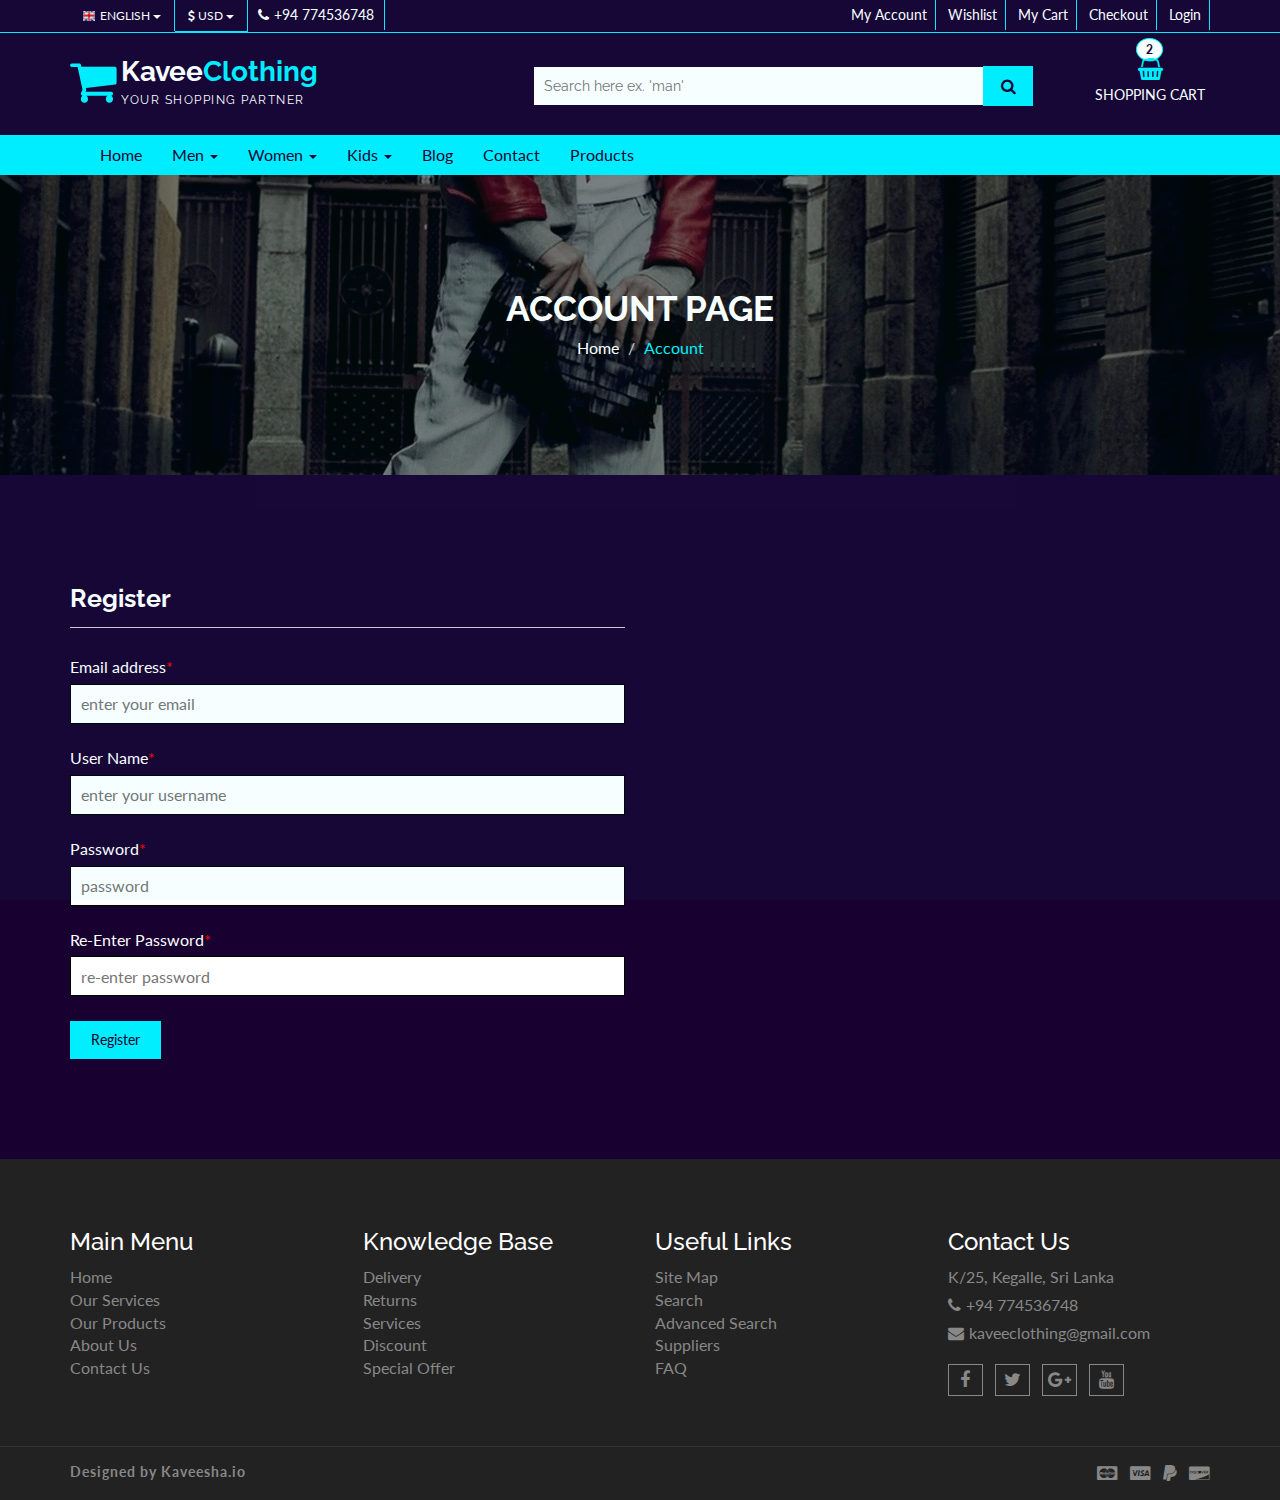
<file: account.html>
<!DOCTYPE html>
<html lang="en">
  <head>
    <meta charset="utf-8">
    <meta http-equiv="X-UA-Compatible" content="IE=edge">
    <meta name="viewport" content="width=device-width, initial-scale=1">    
    <title>Daily Shop | Account Page</title>
    
    <!-- Font awesome -->
    <link href="css/font-awesome.css" rel="stylesheet">
    <!-- Bootstrap -->
    <link href="css/bootstrap.css" rel="stylesheet">   
    <!-- SmartMenus jQuery Bootstrap Addon CSS -->
    <link href="css/jquery.smartmenus.bootstrap.css" rel="stylesheet">
    <!-- Product view slider -->
    <link rel="stylesheet" type="text/css" href="css/jquery.simpleLens.css">    
    <!-- slick slider -->
    <link rel="stylesheet" type="text/css" href="css/slick.css">
    <!-- price picker slider -->
    <link rel="stylesheet" type="text/css" href="css/nouislider.css">
    <!-- Theme color -->
    <link id="switcher" href="css/theme-color/default-theme.css" rel="stylesheet">
    <!-- Top Slider CSS -->
    <link href="css/sequence-theme.modern-slide-in.css" rel="stylesheet" media="all">

    <!-- Main style sheet -->
    <link href="css/style.css" rel="stylesheet">    

    <!-- Google Font -->
    <link href='https://fonts.googleapis.com/css?family=Lato' rel='stylesheet' type='text/css'>
    <link href='https://fonts.googleapis.com/css?family=Raleway' rel='stylesheet' type='text/css'>
    

    <!-- HTML5 shim and Respond.js for IE8 support of HTML5 elements and media queries -->
    <!-- WARNING: Respond.js doesn't work if you view the page via file:// -->
    <!--[if lt IE 9]>
      <script src="https://oss.maxcdn.com/html5shiv/3.7.2/html5shiv.min.js"></script>
      <script src="https://oss.maxcdn.com/respond/1.4.2/respond.min.js"></script>
    <![endif]-->

  </head>
  <body>
  
   <!-- wpf loader Two -->
    <div id="wpf-loader-two">          
      <div class="wpf-loader-two-inner">
        <span>Loading</span>
      </div>
    </div> 
    <!-- / wpf loader Two -->       
 <!-- SCROLL TOP BUTTON -->
    <a class="scrollToTop" href="#"><i class="fa fa-chevron-up"></i></a>
  <!-- END SCROLL TOP BUTTON -->


  <!-- Start header section -->
  <header id="aa-header">
    <!-- start header top  -->
    <div class="aa-header-top">
      <div class="container">
        <div class="row">
          <div class="col-md-12">
            <div class="aa-header-top-area">
              <!-- start header top left -->
              <div class="aa-header-top-left">
                <!-- start language -->
                <div class="aa-language">
                  <div class="dropdown">
                    <a class="btn dropdown-toggle" href="#" type="button" id="dropdownMenu1" data-toggle="dropdown" aria-haspopup="true" aria-expanded="true">
                      <img src="img/flag/english.jpg" alt="english flag">ENGLISH
                      <span class="caret"></span>
                    </a>
                    <ul class="dropdown-menu" aria-labelledby="dropdownMenu1">
                      <li><a href="#"><img src="img/flag/french.jpg" alt="">FRENCH</a></li>
                      <li><a href="#"><img src="img/flag/english.jpg" alt="">ENGLISH</a></li>
                    </ul>
                  </div>
                </div>
                <!-- / language -->

                <!-- start currency -->
                <div class="aa-currency">
                  <div class="dropdown">
                    <a class="btn dropdown-toggle" href="#" type="button" id="dropdownMenu1" data-toggle="dropdown" aria-haspopup="true" aria-expanded="true">
                      <i class="fa fa-usd"></i>USD
                      <span class="caret"></span>
                    </a>
                    <ul class="dropdown-menu" aria-labelledby="dropdownMenu1">
                      <li><a href="#"><i class="fa fa-euro"></i>EURO</a></li>
                      <li><a href="#"><i class="fa fa-jpy"></i>YEN</a></li>
                    </ul>
                  </div>
                </div>
                <!-- / currency -->
                <!-- start cellphone -->
                <div class="cellphone hidden-xs">
                  <p><span class="fa fa-phone"></span>+94 774536748</p>
                </div>
                <!-- / cellphone -->
              </div>
              <!-- / header top left -->
              <div class="aa-header-top-right">
                <ul class="aa-head-top-nav-right">
                  <li><a href="account.html">My Account</a></li>
                  <li class="hidden-xs"><a href="wishlist.html">Wishlist</a></li>
                  <li class="hidden-xs"><a href="cart.html">My Cart</a></li>
                  <li class="hidden-xs"><a href="checkout.html">Checkout</a></li>
                  <li><a href="" data-toggle="modal" data-target="#login-modal">Login</a></li>
                </ul>
              </div>
            </div>
          </div>
        </div>
      </div>
    </div>
    <!-- / header top  -->

    <!-- start header bottom  -->
    <div class="aa-header-bottom">
      <div class="container">
        <div class="row">
          <div class="col-md-12">
            <div class="aa-header-bottom-area">
              <!-- logo  -->
              <div class="aa-logo">
                <!-- Text based logo -->
                <a href="index.html">
                  <span class="fa fa-shopping-cart"></span>
                  <p>Kavee<strong>Clothing</strong> <span>Your Shopping Partner</span></p>
                </a>
                <!-- img based logo -->
                <!-- <a href="index.html"><img src="img/logo.jpg" alt="logo img"></a> -->
              </div>
              <!-- / logo  -->
               <!-- cart box -->
               <div class="aa-cartbox">
                <a class="aa-cart-link" href="#">
                  <span class="fa fa-shopping-basket"></span>
                  <span class="aa-cart-title">SHOPPING CART</span>
                  <span class="aa-cart-notify">2</span>
                </a>
                <div class="aa-cartbox-summary">
                  <ul>
                    <li>
                      <a class="aa-cartbox-img" href="#"><img src="img/s3.jpg" alt="img"></a>
                      <div class="aa-cartbox-info">
                        <h4><a href="#">Polo T-shirt (LIGHT-BLUE)</a></h4>
                        <p>1 x $250</p>
                      </div>
                      <a class="aa-remove-product" href="#"><span class="fa fa-times"></span></a>
                    </li>
                    <li>
                      <a class="aa-cartbox-img" href="#"><img src="img/s5.jpg" alt="img"></a>
                      <div class="aa-cartbox-info">
                        <h4><a href="#">Polo T-shirt (RED)</a></h4>
                        <p>1 x $250</p>
                      </div>
                      <a class="aa-remove-product" href="#"><span class="fa fa-times"></span></a>
                    </li>
                    <li>
                      <span class="aa-cartbox-total-title">
                        Total
                      </span>
                      <span class="aa-cartbox-total-price">
                        $500
                      </span>
                    </li>
                  </ul>
                  <a class="aa-cartbox-checkout aa-primary-btn" href="checkout.html">Checkout</a>
                </div>
              </div>
              <!-- / cart box -->
              <!-- search box -->
              <div class="aa-search-box">
                <form action="">
                  <input type="text" name="" id="" placeholder="Search here ex. 'man' ">
                  <button type="submit"><span class="fa fa-search"></span></button>
                </form>
              </div>
              <!-- / search box -->             
            </div>
          </div>
        </div>
      </div>
    </div>
    <!-- / header bottom  -->
  </header>
  <!-- / header section -->
  <!-- menu -->
  <section id="menu">
    <div class="container">
      <div class="menu-area">
        <!-- Navbar -->
        <div class="navbar navbar-default" role="navigation">
          <div class="navbar-header">
            <button type="button" class="navbar-toggle" data-toggle="collapse" data-target=".navbar-collapse">
              <span class="sr-only">Toggle navigation</span>
              <span class="icon-bar"></span>
              <span class="icon-bar"></span>
              <span class="icon-bar"></span>
            </button>          
          </div>
          <div class="navbar-collapse collapse">
            <!-- Left nav -->
            <ul class="nav navbar-nav">
              <li><a href="index.html">Home</a></li>
              <li><a href="men.html">Men <span class="caret"></span></a>
                <ul class="dropdown-menu">                
                  <li><a href="men.html">Casual</a></li>
                  <li><a href="men.html">Sports</a></li>
                  <li><a href="men.html">Formal</a></li>
                  <li><a href="men.html">Standard</a></li>                                                
                  <li><a href="men.html">T-Shirts</a></li>
                  <li><a href="men.html">Shirts</a></li>
                  <li><a href="men.html">Jeans</a></li>
                  <li><a href="men.html">Trousers</a></li>
                </ul>
              </li>
              <li><a href="women.html">Women <span class="caret"></span></a>
                <ul class="dropdown-menu">  
                  <li><a href="women.html">Kurta & Kurti</a></li>                                                                
                  <li><a href="women.html">Trousers</a></li>              
                  <li><a href="women.html">Casual</a></li>
                  <li><a href="#women.html">Sports</a></li>
                  <li><a href="women.html">Formal</a></li>                
                  <li><a href="women.html">Sarees</a></li>
                  <li><a href="women.html">Shoes</a></li>
                </ul>
              </li>
              <li><a href="kid.html">Kids <span class="caret"></span></a>
                <ul class="dropdown-menu">                
                  <li><a href="kid.html">Casual</a></li>
                  <li><a href="kid.html">Sports</a></li>
                  <li><a href="kid.html">Formal</a></li>
                  <li><a href="kid.html">Standard</a></li>                                                
                  <li><a href="kid.html">T-Shirts</a></li>
                  <li><a href="kid.html">Shirts</a></li>
                  <li><a href="kid.html">Jeans</a></li>
                  <li><a href="kid.html">Trousers</a></li>
                </ul>
              </li>
                          
              <li><a href="blog-archive.html">Blog</a></li>
              <li><a href="contact.html">Contact</a></li>
              <li><a href="product.html">Products</a>
              </li>
            </ul>
          </div><!--/.nav-collapse -->
        </div>
      </div> 
      </div>
    </div>
  </section>
  <!-- / menu -->  
 
  <!-- catg header banner section -->
  <section id="aa-catg-head-banner">
    <img src="img/fashion/fashion-header-bg-8.jpg" alt="fashion img">
    <div class="aa-catg-head-banner-area">
     <div class="container">
      <div class="aa-catg-head-banner-content">
        <h2>Account Page</h2>
        <ol class="breadcrumb">
          <li><a href="index.html">Home</a></li>                   
          <li class="active">Account</li>
        </ol>
      </div>
     </div>
   </div>
  </section>
  <!-- / catg header banner section -->

 <!-- Cart view section -->
 <section id="aa-myaccount">
   <div class="container">
     <div class="row">
       <div class="col-md-12">
        <div class="aa-myaccount-area">         
            <div class="row">
              <div class="col-md-6">
                <div class="aa-myaccount-register">                 
                 <h4>Register</h4>
                 <form action="" class="aa-login-form">
                    <label for="">Email address<span>*</span></label>
                    <input type="text" placeholder="enter your email">
                    <label for="">User Name<span>*</span></label>
                    <input type="password" placeholder="enter your username">
                    <label for="">Password<span>*</span></label>
                    <input type="password" placeholder="password">
                    <label for="">Re-Enter Password<span>*</span></label>
                    <input type="text" placeholder="re-enter password">
                    
                    <button type="submit" class="aa-browse-btn">Register</button>                    
                  </form>
                </div>
              </div>
            </div>          
         </div>
       </div>
     </div>
   </div>
 </section>
 <!-- / Cart view section -->

  <!-- footer -->  
  <footer id="aa-footer">
    <!-- footer bottom -->
    <div class="aa-footer-top">
     <div class="container">
        <div class="row">
        <div class="col-md-12">
          <div class="aa-footer-top-area">
            <div class="row">
              <div class="col-md-3 col-sm-6">
                <div class="aa-footer-widget">
                  <h3>Main Menu</h3>
                  <ul class="aa-footer-nav">
                    <li><a href="#">Home</a></li>
                    <li><a href="#">Our Services</a></li>
                    <li><a href="#">Our Products</a></li>
                    <li><a href="#">About Us</a></li>
                    <li><a href="#">Contact Us</a></li>
                  </ul>
                </div>
              </div>
              <div class="col-md-3 col-sm-6">
                <div class="aa-footer-widget">
                  <div class="aa-footer-widget">
                    <h3>Knowledge Base</h3>
                    <ul class="aa-footer-nav">
                      <li><a href="#">Delivery</a></li>
                      <li><a href="#">Returns</a></li>
                      <li><a href="#">Services</a></li>
                      <li><a href="#">Discount</a></li>
                      <li><a href="#">Special Offer</a></li>
                    </ul>
                  </div>
                </div>
              </div>
              <div class="col-md-3 col-sm-6">
                <div class="aa-footer-widget">
                  <div class="aa-footer-widget">
                    <h3>Useful Links</h3>
                    <ul class="aa-footer-nav">
                      <li><a href="#">Site Map</a></li>
                      <li><a href="#">Search</a></li>
                      <li><a href="#">Advanced Search</a></li>
                      <li><a href="#">Suppliers</a></li>
                      <li><a href="#">FAQ</a></li>
                    </ul>
                  </div>
                </div>
              </div>
              <div class="col-md-3 col-sm-6">
                <div class="aa-footer-widget">
                  <div class="aa-footer-widget">
                    <h3>Contact Us</h3>
                    <address>
                      <p> K/25, Kegalle, Sri Lanka</p>
                      <p><span class="fa fa-phone"></span>+94 774536748</p>
                      <p><span class="fa fa-envelope"></span>kaveeclothing@gmail.com</p>
                    </address>
                    <div class="aa-footer-social">
                      <a href="#"><span class="fa fa-facebook"></span></a>
                      <a href="#"><span class="fa fa-twitter"></span></a>
                      <a href="#"><span class="fa fa-google-plus"></span></a>
                      <a href="#"><span class="fa fa-youtube"></span></a>
                    </div>
                  </div>
                </div>
              </div>
            </div>
          </div>
        </div>
      </div>
     </div>
    </div>
    <!-- footer-bottom -->
    <div class="aa-footer-bottom">
      <div class="container">
        <div class="row">
        <div class="col-md-12">
          <div class="aa-footer-bottom-area">
            <p>Designed by <a href="http://www.markups.io/">Kaveesha.io</a></p>
            <div class="aa-footer-payment">
              <span class="fa fa-cc-mastercard"></span>
              <span class="fa fa-cc-visa"></span>
              <span class="fa fa-paypal"></span>
              <span class="fa fa-cc-discover"></span>
            </div>
          </div>
        </div>
      </div>
      </div>
    </div>
  </footer>
  <!-- / footer -->
  <!-- Login Modal -->  
  <div class="modal fade" id="login-modal" tabindex="-1" role="dialog" aria-labelledby="myModalLabel" aria-hidden="true">
    <div class="modal-dialog">
      <div class="modal-content">                      
        <div class="modal-body">
        <button type="button" class="close" data-dismiss="modal" aria-hidden="true">&times;</button>
          <h4>Login or Register</h4>
          <form class="aa-login-form" action="">
            <label for="">Username or Email address<span>*</span></label>
            <input type="text" placeholder="Username or email">
            <label for="">Password<span>*</span></label>
            <input type="password" placeholder="Password">
            <button class="aa-browse-btn" type="submit">Login</button>
            <label for="rememberme" class="rememberme"><input type="checkbox" id="rememberme"> Remember me </label>
            <p class="aa-lost-password"><a href="#">Lost your password?</a></p>
            <div class="aa-register-now">
              Don't have an account?<a href="account.html">Register now!</a>
            </div>
          </form>
        </div>                        
      </div><!-- /.modal-content -->
    </div><!-- /.modal-dialog -->
  </div>


    
  <!-- jQuery library -->
  <script src="https://ajax.googleapis.com/ajax/libs/jquery/1.11.3/jquery.min.js"></script>
  <!-- Include all compiled plugins (below), or include individual files as needed -->
  <script src="js/bootstrap.js"></script>  
  <!-- SmartMenus jQuery plugin -->
  <script type="text/javascript" src="js/jquery.smartmenus.js"></script>
  <!-- SmartMenus jQuery Bootstrap Addon -->
  <script type="text/javascript" src="js/jquery.smartmenus.bootstrap.js"></script>  
  <!-- To Slider JS -->
  <script src="js/sequence.js"></script>
  <script src="js/sequence-theme.modern-slide-in.js"></script>  
  <!-- Product view slider -->
  <script type="text/javascript" src="js/jquery.simpleGallery.js"></script>
  <script type="text/javascript" src="js/jquery.simpleLens.js"></script>
  <!-- slick slider -->
  <script type="text/javascript" src="js/slick.js"></script>
  <!-- Price picker slider -->
  <script type="text/javascript" src="js/nouislider.js"></script>
  <!-- Custom js -->
  <script src="js/custom.js"></script> 
  

  </body>
</html>
</file>
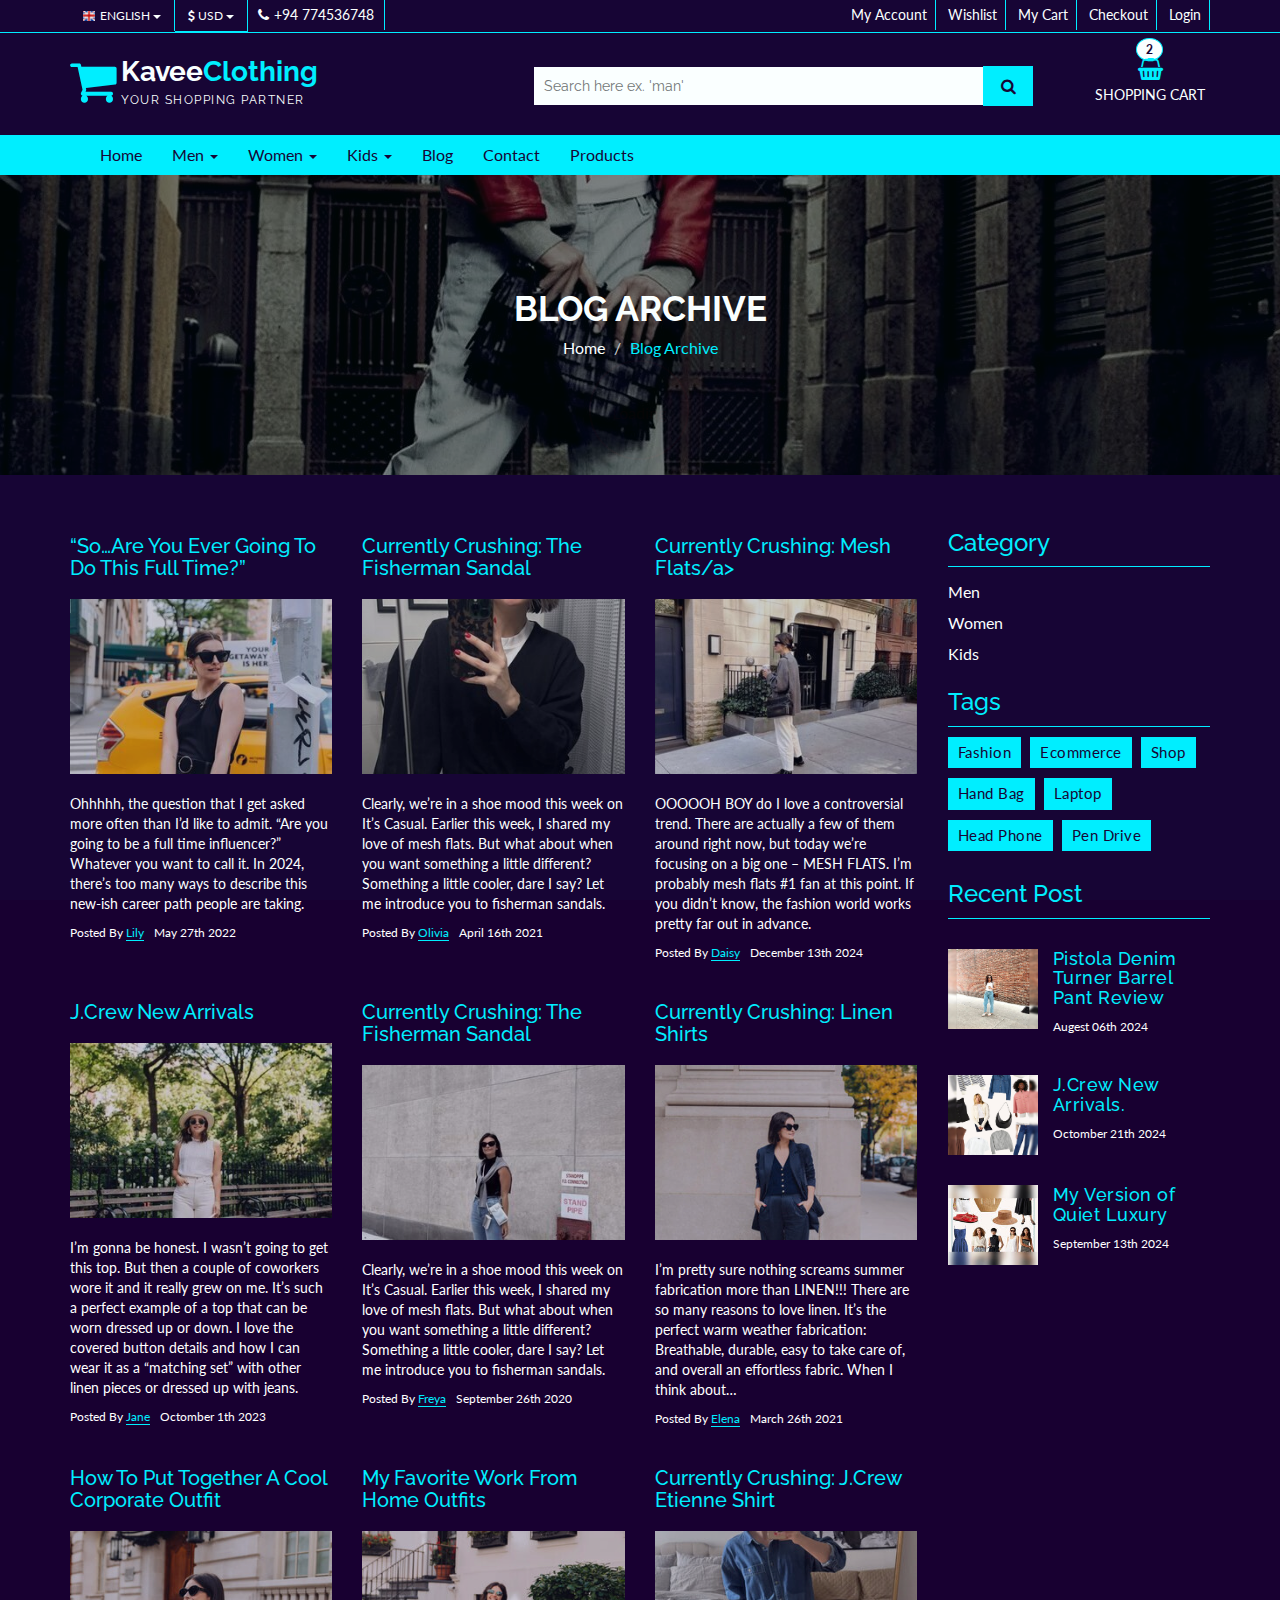
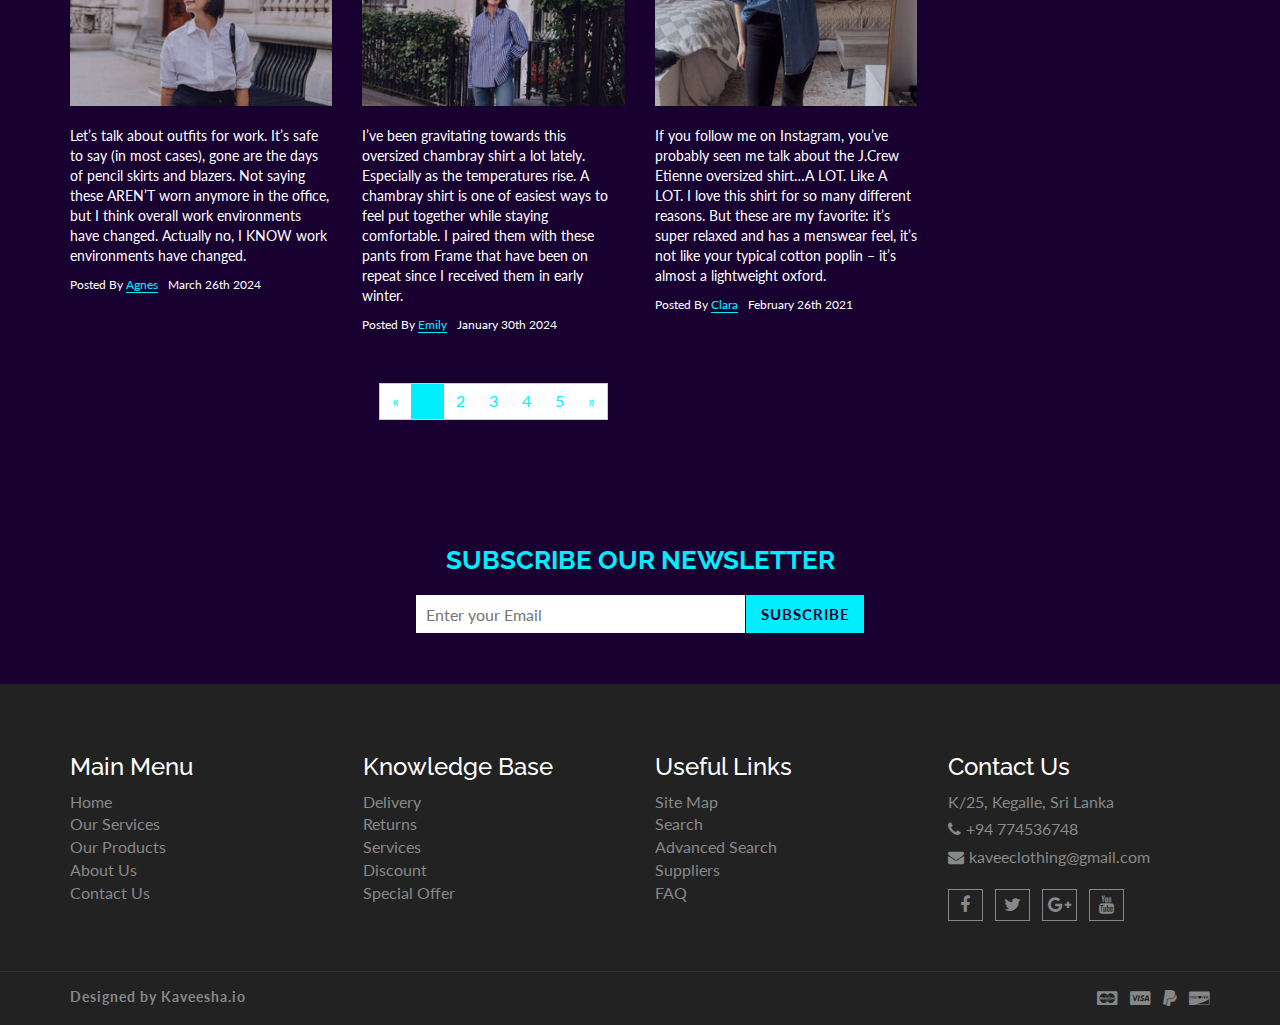
<file: blog-archive.html>
<!DOCTYPE html>
<html lang="en">

<head>
  <meta charset="utf-8">
  <meta http-equiv="X-UA-Compatible" content="IE=edge">
  <meta name="viewport" content="width=device-width, initial-scale=1">
  <title>Daily Shop | Blog Archive</title>

  <!-- Font awesome -->
  <link href="css/font-awesome.css" rel="stylesheet">
  <!-- Bootstrap -->
  <link href="css/bootstrap.css" rel="stylesheet">
  <!-- SmartMenus jQuery Bootstrap Addon CSS -->
  <link href="css/jquery.smartmenus.bootstrap.css" rel="stylesheet">
  <!-- Product view slider -->
  <link rel="stylesheet" type="text/css" href="css/jquery.simpleLens.css">
  <!-- slick slider -->
  <link rel="stylesheet" type="text/css" href="css/slick.css">
  <!-- price picker slider -->
  <link rel="stylesheet" type="text/css" href="css/nouislider.css">
  <!-- Theme color -->
  <link id="switcher" href="css/theme-color/default-theme.css" rel="stylesheet">
  <!-- Top Slider CSS -->
  <link href="css/sequence-theme.modern-slide-in.css" rel="stylesheet" media="all">

  <!-- Main style sheet -->
  <link href="css/style.css" rel="stylesheet">

  <!-- Google Font -->
  <link href='https://fonts.googleapis.com/css?family=Lato' rel='stylesheet' type='text/css'>
  <link href='https://fonts.googleapis.com/css?family=Raleway' rel='stylesheet' type='text/css'>


  <!-- HTML5 shim and Respond.js for IE8 support of HTML5 elements and media queries -->
  <!-- WARNING: Respond.js doesn't work if you view the page via file:// -->
  <!--[if lt IE 9]>
      <script src="https://oss.maxcdn.com/html5shiv/3.7.2/html5shiv.min.js"></script>
      <script src="https://oss.maxcdn.com/respond/1.4.2/respond.min.js"></script>
    <![endif]-->


</head>

<body>

  <!-- wpf loader Two -->
  <div id="wpf-loader-two">
    <div class="wpf-loader-two-inner">
      <span>Loading</span>
    </div>
  </div>
  <!-- / wpf loader Two -->
  <!-- SCROLL TOP BUTTON -->
  <a class="scrollToTop" href="#"><i class="fa fa-chevron-up"></i></a>
  <!-- END SCROLL TOP BUTTON -->


  <!-- Start header section -->
  <header id="aa-header">
    <!-- start header top  -->
    <div class="aa-header-top">
      <div class="container">
        <div class="row">
          <div class="col-md-12">
            <div class="aa-header-top-area">
              <!-- start header top left -->
              <div class="aa-header-top-left">
                <!-- start language -->
                <div class="aa-language">
                  <div class="dropdown">
                    <a class="btn dropdown-toggle" href="#" type="button" id="dropdownMenu1" data-toggle="dropdown"
                      aria-haspopup="true" aria-expanded="true">
                      <img src="img/flag/english.jpg" alt="english flag">ENGLISH
                      <span class="caret"></span>
                    </a>
                    <ul class="dropdown-menu" aria-labelledby="dropdownMenu1">
                      <li><a href="#"><img src="img/flag/french.jpg" alt="">FRENCH</a></li>
                      <li><a href="#"><img src="img/flag/english.jpg" alt="">ENGLISH</a></li>
                    </ul>
                  </div>
                </div>
                <!-- / language -->

                <!-- start currency -->
                <div class="aa-currency">
                  <div class="dropdown">
                    <a class="btn dropdown-toggle" href="#" type="button" id="dropdownMenu1" data-toggle="dropdown"
                      aria-haspopup="true" aria-expanded="true">
                      <i class="fa fa-usd"></i>USD
                      <span class="caret"></span>
                    </a>
                    <ul class="dropdown-menu" aria-labelledby="dropdownMenu1">
                      <li><a href="#"><i class="fa fa-euro"></i>EURO</a></li>
                      <li><a href="#"><i class="fa fa-jpy"></i>YEN</a></li>
                    </ul>
                  </div>
                </div>
                <!-- / currency -->
                <!-- start cellphone -->
                <div class="cellphone hidden-xs">
                  <p><span class="fa fa-phone"></span>+94 774536748</p>
                </div>
                <!-- / cellphone -->
              </div>
              <!-- / header top left -->
              <div class="aa-header-top-right">
                <ul class="aa-head-top-nav-right">
                  <li><a href="account.html">My Account</a></li>
                  <li class="hidden-xs"><a href="wishlist.html">Wishlist</a></li>
                  <li class="hidden-xs"><a href="cart.html">My Cart</a></li>
                  <li class="hidden-xs"><a href="checkout.html">Checkout</a></li>
                  <li><a href="" data-toggle="modal" data-target="#login-modal">Login</a></li>
                </ul>
              </div>
            </div>
          </div>
        </div>
      </div>
    </div>
    <!-- / header top  -->

    <!-- start header bottom  -->
    <div class="aa-header-bottom">
      <div class="container">
        <div class="row">
          <div class="col-md-12">
            <div class="aa-header-bottom-area">
              <!-- logo  -->
              <div class="aa-logo">
                <!-- Text based logo -->
                <a href="index.html">
                  <span class="fa fa-shopping-cart"></span>
                  <p>Kavee<strong>Clothing</strong> <span>Your Shopping Partner</span></p>
                </a>
                <!-- img based logo -->
                <!-- <a href="index.html"><img src="img/logo.jpg" alt="logo img"></a> -->
              </div>
              <!-- / logo  -->
              <!-- cart box -->
              <div class="aa-cartbox">
                <a class="aa-cart-link" href="#">
                  <span class="fa fa-shopping-basket"></span>
                  <span class="aa-cart-title">SHOPPING CART</span>
                  <span class="aa-cart-notify">2</span>
                </a>
                <div class="aa-cartbox-summary">
                  <ul>
                    <li>
                      <a class="aa-cartbox-img" href="#"><img src="img/s3.jpg" alt="img"></a>
                      <div class="aa-cartbox-info">
                        <h4><a href="#">Polo T-shirt (LIGHT-BLUE)</a></h4>
                        <p>1 x $250</p>
                      </div>
                      <a class="aa-remove-product" href="#"><span class="fa fa-times"></span></a>
                    </li>
                    <li>
                      <a class="aa-cartbox-img" href="#"><img src="img/s5.jpg" alt="img"></a>
                      <div class="aa-cartbox-info">
                        <h4><a href="#">Polo T-shirt (RED)</a></h4>
                        <p>1 x $250</p>
                      </div>
                      <a class="aa-remove-product" href="#"><span class="fa fa-times"></span></a>
                    </li>
                    <li>
                      <span class="aa-cartbox-total-title">
                        Total
                      </span>
                      <span class="aa-cartbox-total-price">
                        $500
                      </span>
                    </li>
                  </ul>
                  <a class="aa-cartbox-checkout aa-primary-btn" href="checkout.html">Checkout</a>
                </div>
              </div>
              <!-- / cart box -->
              <!-- search box -->
              <div class="aa-search-box">
                <form action="">
                  <input type="text" name="" id="" placeholder="Search here ex. 'man' ">
                  <button type="submit"><span class="fa fa-search"></span></button>
                </form>
              </div>
              <!-- / search box -->
            </div>
          </div>
        </div>
      </div>
    </div>
    <!-- / header bottom  -->
  </header>
  <!-- / header section -->
  <!-- menu -->
  <section id="menu">
    <div class="container">
      <div class="menu-area">
        <!-- Navbar -->
        <div class="navbar navbar-default" role="navigation">
          <div class="navbar-header">
            <button type="button" class="navbar-toggle" data-toggle="collapse" data-target=".navbar-collapse">
              <span class="sr-only">Toggle navigation</span>
              <span class="icon-bar"></span>
              <span class="icon-bar"></span>
              <span class="icon-bar"></span>
            </button>
          </div>
          <div class="navbar-collapse collapse">
            <!-- Left nav -->
            <ul class="nav navbar-nav">
              <li><a href="index.html">Home</a></li>
              <li><a href="men.html">Men <span class="caret"></span></a>
                <ul class="dropdown-menu">
                  <li><a href="men.html">Casual</a></li>
                  <li><a href="men.html">Sports</a></li>
                  <li><a href="men.html">Formal</a></li>
                  <li><a href="men.html">Standard</a></li>
                  <li><a href="men.html">T-Shirts</a></li>
                  <li><a href="men.html">Shirts</a></li>
                  <li><a href="men.html">Jeans</a></li>
                  <li><a href="men.html">Trousers</a></li>
                </ul>
              </li>
              <li><a href="women.html">Women <span class="caret"></span></a>
                <ul class="dropdown-menu">
                  <li><a href="women.html">Kurta & Kurti</a></li>
                  <li><a href="women.html">Trousers</a></li>
                  <li><a href="women.html">Casual</a></li>
                  <li><a href="#women.html">Sports</a></li>
                  <li><a href="women.html">Formal</a></li>
                  <li><a href="women.html">Sarees</a></li>
                  <li><a href="women.html">Shoes</a></li>
                </ul>
              </li>
              <li><a href="kid.html">Kids <span class="caret"></span></a>
                <ul class="dropdown-menu">
                  <li><a href="kid.html">Casual</a></li>
                  <li><a href="kid.html">Sports</a></li>
                  <li><a href="kid.html">Formal</a></li>
                  <li><a href="kid.html">Standard</a></li>
                  <li><a href="kid.html">T-Shirts</a></li>
                  <li><a href="kid.html">Shirts</a></li>
                  <li><a href="kid.html">Jeans</a></li>
                  <li><a href="kid.html">Trousers</a></li>
                </ul>
              </li>

              <li><a href="blog-archive.html">Blog</a></li>
              <li><a href="contact.html">Contact</a></li>
              <li><a href="product.html">Products</a>
              </li>
            </ul>
          </div><!--/.nav-collapse -->
        </div>
      </div>
    </div>
    </div>
  </section>
  <!-- / menu -->

  <!-- catg header banner section -->
  <section id="aa-catg-head-banner">
    <img src="img/fashion/fashion-header-bg-8.jpg" alt="fashion img">
    <div class="aa-catg-head-banner-area">
      <div class="container">
        <div class="aa-catg-head-banner-content">
          <h2>Blog Archive</h2>
          <ol class="breadcrumb">
            <li><a href="index.html">Home</a></li>
            <li class="active">Blog Archive</li>
          </ol>
        </div>
      </div>
    </div>
  </section>
  <!-- / catg header banner section -->

  <!-- Blog Archive -->
  <section id="aa-blog-archive">
    <div class="container">
      <div class="row">
        <div class="col-md-12">
          <div class="aa-blog-archive-area">
            <div class="row">
              <div class="col-md-9">
                <div class="aa-blog-content">
                  <div class="row">
                    <div class="col-md-4 col-sm-4">
                      <article class="aa-blog-content-single">
                        <h4><a href="#">“So…Are You Ever Going To Do This Full Time?”</a></h4>
                        <figure class="aa-blog-img">
                          <a href="#"><img src="img/fashion/1.jpg" alt="fashion img"></a>
                        </figure>
                        <p>Ohhhhh, the question that I get asked more often than I’d like to admit. “Are you going to be a full time influencer?” Whatever you want to call it. In 2024, there’s too many ways to describe this new-ish career path people are taking.</p>
                        <div class="aa-article-bottom">
                          <div class="aa-post-author">
                            Posted By <a href="#">Lily</a>
                          </div>
                          <div class="aa-post-date">
                            May 27th 2022
                          </div>
                        </div>
                      </article>
                    </div>
                    <div class="col-md-4 col-sm-4">
                      <article class="aa-blog-content-single">
                        <h4><a href="#">Currently Crushing: The Fisherman Sandal</a></h4>
                        <figure class="aa-blog-img">
                          <a href="#"><img src="img/fashion/2.jpg" alt="fashion img"></a>
                        </figure>
                        <p>Clearly, we’re in a shoe mood this week on It’s Casual. Earlier this week, I shared my love of mesh flats. But what about when you want something a little different? Something a little cooler, dare I say? Let me introduce you to fisherman sandals.</p>
                        <div class="aa-article-bottom">
                          <div class="aa-post-author">
                            Posted By <a href="#">Olivia</a>
                          </div>
                          <div class="aa-post-date">
                            April 16th 2021
                          </div>
                        </div>
                      </article>
                    </div>
                    <div class="col-md-4 col-sm-4">
                      <article class="aa-blog-content-single">
                        <h4><a href="#">Currently Crushing: Mesh Flats/a></h4>
                        <figure class="aa-blog-img">
                          <a href="#"><img src="img/fashion/3.jpg" alt="fashion img"></a>
                        </figure>
                        <p>OOOOOH BOY do I love a controversial trend. There are actually a few of them around right now, but today we’re focusing on a big one – MESH FLATS. I’m probably mesh flats #1 fan at this point. If you didn’t know, the fashion world works pretty far out in advance.</p>
                        <div class="aa-article-bottom">
                          <div class="aa-post-author">
                            Posted By <a href="#">Daisy</a>
                          </div>
                          <div class="aa-post-date">
                            December 13th 2024
                          </div>
                        </div>
                      </article>
                    </div>
                    <div class="col-md-4 col-sm-4">
                      <article class="aa-blog-content-single">
                        <h4><a href="#">J.Crew New Arrivals</a></h4>
                        <figure class="aa-blog-img">
                          <a href="#"><img src="img/fashion/4.jpg" alt="fashion img"></a>
                        </figure>
                        <p>I’m gonna be honest. I wasn’t going to get this top. But then a couple of coworkers wore it and it really grew on me. It’s such a perfect example of a top that can be worn dressed up or down. I love the covered button details and how I can wear it as a “matching set” with other linen pieces or dressed up with jeans.</p>
                        <div class="aa-article-bottom">
                          <div class="aa-post-author">
                            Posted By <a href="#">Jane</a>
                          </div>
                          <div class="aa-post-date">
                            Octomber 1th 2023
                          </div>
                        </div>
                      </article>
                    </div>
                    <div class="col-md-4 col-sm-4">
                      <article class="aa-blog-content-single">
                        <h4><a href="#">Currently Crushing: The Fisherman Sandal</a></h4>
                        <figure class="aa-blog-img">
                          <a href="#"><img src="img/fashion/5.jpg" alt="fashion img"></a>
                        </figure>
                        <p>Clearly, we’re in a shoe mood this week on It’s Casual. Earlier this week, I shared my love of mesh flats. But what about when you want something a little different? Something a little cooler, dare I say? Let me introduce you to fisherman sandals. </p>
                        <div class="aa-article-bottom">
                          <div class="aa-post-author">
                            Posted By <a href="#">Freya</a>
                          </div>
                          <div class="aa-post-date">
                            September 26th 2020
                          </div>
                        </div>
                      </article>
                    </div>
                    <div class="col-md-4 col-sm-4">
                      <article class="aa-blog-content-single">
                        <h4><a href="#">Currently Crushing: Linen Shirts</a></h4>
                        <figure class="aa-blog-img">
                          <a href="#"><img src="img/fashion/6.jpg" alt="fashion img"></a>
                        </figure>
                        <p>I’m pretty sure nothing screams summer fabrication more than LINEN!!! There are so many reasons to love linen. It’s the perfect warm weather fabrication: Breathable, durable, easy to take care of, and overall an effortless fabric. When I think about…</p>
                        <div class="aa-article-bottom">
                          <div class="aa-post-author">
                            Posted By <a href="#">Elena</a>
                          </div>
                          <div class="aa-post-date">
                            March 26th 2021
                          </div>
                        </div>
                      </article>
                    </div>
                    <div class="col-md-4 col-sm-4">
                      <article class="aa-blog-content-single">
                        <h4><a href="#">How To Put Together A Cool Corporate Outfit</a></h4>
                        <figure class="aa-blog-img">
                          <a href="#"><img src="img/fashion/7.jpg" alt="fashion img"></a>
                        </figure>
                        <p>Let’s talk about outfits for work. It’s safe to say (in most cases), gone are the days of pencil skirts and blazers. Not saying these AREN’T worn anymore in the office, but I think overall work environments have changed. Actually no, I KNOW work environments have changed.</p>
                        <div class="aa-article-bottom">
                          <div class="aa-post-author">
                            Posted By <a href="#">Agnes</a>
                          </div>
                          <div class="aa-post-date">
                            March 26th 2024
                          </div>
                        </div>
                      </article>
                    </div>
                    <div class="col-md-4 col-sm-4">
                      <article class="aa-blog-content-single">
                        <h4><a href="#">My Favorite Work From Home Outfits</a></h4>
                        <figure class="aa-blog-img">
                          <a href="#"><img src="img/fashion/8.jpg" alt="fashion img"></a>
                        </figure>
                        <p>I’ve been gravitating towards this oversized chambray shirt a lot lately. Especially as the temperatures rise. A chambray shirt is one of easiest ways to feel put together while staying comfortable. I paired them with these pants from Frame that have been on repeat since I received them in early winter.</p>
                        <div class="aa-article-bottom">
                          <div class="aa-post-author">
                            Posted By <a href="#">Emily</a>
                          </div>
                          <div class="aa-post-date">
                            January 30th 2024
                          </div>
                        </div>
                      </article>
                    </div>
                    <div class="col-md-4 col-sm-4">
                      <article class="aa-blog-content-single">
                        <h4><a href="#">Currently Crushing: J.Crew Etienne Shirt</a></h4>
                        <figure class="aa-blog-img">
                          <a href="#"><img src="img/fashion/9.jpg" alt="fashion img"></a>
                        </figure>
                        <p>If you follow me on Instagram, you’ve probably seen me talk about the J.Crew Etienne oversized shirt…A LOT. Like A LOT. I love this shirt for so many different reasons. But these are my favorite: it’s super relaxed and has a menswear feel, it’s not like your typical cotton poplin – it’s almost a lightweight oxford.</p>
                        <div class="aa-article-bottom">
                          <div class="aa-post-author">
                            Posted By <a href="#">Clara</a>
                          </div>
                          <div class="aa-post-date">
                            February 26th 2021
                          </div>
                        </div>
                      </article>
                    </div>

                  </div>
                </div>
                <!-- Blog Pagination -->
                <div class="aa-blog-archive-pagination">
                  <nav>
                    <ul class="pagination">
                      <li>
                        <a aria-label="Previous" href="#">
                          <span aria-hidden="true">«</span>
                        </a>
                      </li>
                      <li class="active"><a href="#">1</a></li>
                      <li><a href="#">2</a></li>
                      <li><a href="#">3</a></li>
                      <li><a href="#">4</a></li>
                      <li><a href="#">5</a></li>
                      <li>
                        <a aria-label="Next" href="#">
                          <span aria-hidden="true">»</span>
                        </a>
                      </li>
                    </ul>
                  </nav>
                </div>
              </div>
              <div class="col-md-3">
                <aside class="aa-blog-sidebar">
                  <div class="aa-sidebar-widget">
                    <h3>Category</h3>
                    <ul class="aa-catg-nav">
                      <li><a href="men.html">Men</a></li>
                      <li><a href="women.html">Women</a></li>
                      <li><a href="kid.html">Kids</a></li>
                    </ul>
                  </div>
                  <div class="aa-sidebar-widget">
                    <h3>Tags</h3>
                    <div class="tag-cloud">
                      <a href="#">Fashion</a>
                      <a href="#">Ecommerce</a>
                      <a href="#">Shop</a>
                      <a href="#">Hand Bag</a>
                      <a href="#">Laptop</a>
                      <a href="#">Head Phone</a>
                      <a href="#">Pen Drive</a>
                    </div>
                  </div>
                  <div class="aa-sidebar-widget">
                    <h3>Recent Post</h3>
                    <div class="aa-recently-views">
                      <ul>
                        <li>
                          <a class="aa-cartbox-img" href="#"><img src="img/fashion/10.jpg" alt="img"></a>
                          <div class="aa-cartbox-info">
                            <h4><a href="#">Pistola Denim Turner Barrel Pant Review</a></h4>
                            <p>Augest 06th 2024</p>
                          </div>
                        </li>
                        <li>
                          <a class="aa-cartbox-img" href="#"><img src="img/fashion/11.jpg" alt="img"></a>
                          <div class="aa-cartbox-info">
                            <h4><a href="#">J.Crew New Arrivals.</a></h4>
                            <p>Octomber 21th 2024</p>
                          </div>
                        </li>
                        <li>
                          <a class="aa-cartbox-img" href="#"><img src="img/fashion/12.jpg" alt="img"></a>
                          <div class="aa-cartbox-info">
                            <h4><a href="#">My Version of Quiet Luxury</a></h4>
                            <p>September 13th 2024</p>
                          </div>
                        </li>
                      </ul>
                    </div>
                  </div>
                </aside>
              </div>
            </div>

          </div>
        </div>
      </div>
    </div>
  </section>
  <!-- / Blog Archive -->


  <!-- Subscribe section -->
  <section id="aa-subscribe">
    <div class="container">
      <div class="row">
        <div class="col-md-12">
          <div class="aa-subscribe-area">
            <h3>Subscribe our newsletter </h3>
            <form action="" class="aa-subscribe-form">
              <input type="email" name="" id="" placeholder="Enter your Email">
              <input type="submit" value="Subscribe">
            </form>
          </div>
        </div>
      </div>
    </div>
  </section>
  <!-- / Subscribe section -->

  <!-- footer -->
  <footer id="aa-footer">
    <!-- footer bottom -->
    <div class="aa-footer-top">
      <div class="container">
        <div class="row">
          <div class="col-md-12">
            <div class="aa-footer-top-area">
              <div class="row">
                <div class="col-md-3 col-sm-6">
                  <div class="aa-footer-widget">
                    <h3>Main Menu</h3>
                    <ul class="aa-footer-nav">
                      <li><a href="#">Home</a></li>
                      <li><a href="#">Our Services</a></li>
                      <li><a href="#">Our Products</a></li>
                      <li><a href="#">About Us</a></li>
                      <li><a href="#">Contact Us</a></li>
                    </ul>
                  </div>
                </div>
                <div class="col-md-3 col-sm-6">
                  <div class="aa-footer-widget">
                    <div class="aa-footer-widget">
                      <h3>Knowledge Base</h3>
                      <ul class="aa-footer-nav">
                        <li><a href="#">Delivery</a></li>
                        <li><a href="#">Returns</a></li>
                        <li><a href="#">Services</a></li>
                        <li><a href="#">Discount</a></li>
                        <li><a href="#">Special Offer</a></li>
                      </ul>
                    </div>
                  </div>
                </div>
                <div class="col-md-3 col-sm-6">
                  <div class="aa-footer-widget">
                    <div class="aa-footer-widget">
                      <h3>Useful Links</h3>
                      <ul class="aa-footer-nav">
                        <li><a href="#">Site Map</a></li>
                        <li><a href="#">Search</a></li>
                        <li><a href="#">Advanced Search</a></li>
                        <li><a href="#">Suppliers</a></li>
                        <li><a href="#">FAQ</a></li>
                      </ul>
                    </div>
                  </div>
                </div>
                <div class="col-md-3 col-sm-6">
                  <div class="aa-footer-widget">
                    <div class="aa-footer-widget">
                      <h3>Contact Us</h3>
                      <address>
                        <p> K/25, Kegalle, Sri Lanka</p>
                        <p><span class="fa fa-phone"></span>+94 774536748</p>
                        <p><span class="fa fa-envelope"></span>kaveeclothing@gmail.com</p>
                      </address>
                      <div class="aa-footer-social">
                        <a href="#"><span class="fa fa-facebook"></span></a>
                        <a href="#"><span class="fa fa-twitter"></span></a>
                        <a href="#"><span class="fa fa-google-plus"></span></a>
                        <a href="#"><span class="fa fa-youtube"></span></a>
                      </div>
                    </div>
                  </div>
                </div>
              </div>
            </div>
          </div>
        </div>
      </div>
    </div>
    <!-- footer-bottom -->
    <div class="aa-footer-bottom">
      <div class="container">
        <div class="row">
          <div class="col-md-12">
            <div class="aa-footer-bottom-area">
              <p>Designed by <a href="http://www.markups.io/">Kaveesha.io</a></p>
              <div class="aa-footer-payment">
                <span class="fa fa-cc-mastercard"></span>
                <span class="fa fa-cc-visa"></span>
                <span class="fa fa-paypal"></span>
                <span class="fa fa-cc-discover"></span>
              </div>
            </div>
          </div>
        </div>
      </div>
    </div>
  </footer>
  <!-- / footer -->
  <!-- Login Modal -->
  <div class="modal fade" id="login-modal" tabindex="-1" role="dialog" aria-labelledby="myModalLabel"
    aria-hidden="true">
    <div class="modal-dialog">
      <div class="modal-content">
        <div class="modal-body">
          <button type="button" class="close" data-dismiss="modal" aria-hidden="true">&times;</button>
          <h4>Login or Register</h4>
          <form class="aa-login-form" action="">
            <label for="">Username or Email address<span>*</span></label>
            <input type="text" placeholder="Username or email">
            <label for="">Password<span>*</span></label>
            <input type="password" placeholder="Password">
            <button class="aa-browse-btn" type="submit">Login</button>
            <label for="rememberme" class="rememberme"><input type="checkbox" id="rememberme"> Remember me </label>
            <p class="aa-lost-password"><a href="#">Lost your password?</a></p>
            <div class="aa-register-now">
              Don't have an account?<a href="account.html">Register now!</a>
            </div>
          </form>
        </div>
      </div><!-- /.modal-content -->
    </div><!-- /.modal-dialog -->
  </div>



  <!-- jQuery library -->
  <script src="https://ajax.googleapis.com/ajax/libs/jquery/1.11.3/jquery.min.js"></script>
  <!-- Include all compiled plugins (below), or include individual files as needed -->
  <script src="js/bootstrap.js"></script>
  <!-- SmartMenus jQuery plugin -->
  <script type="text/javascript" src="js/jquery.smartmenus.js"></script>
  <!-- SmartMenus jQuery Bootstrap Addon -->
  <script type="text/javascript" src="js/jquery.smartmenus.bootstrap.js"></script>
  <!-- To Slider JS -->
  <script src="js/sequence.js"></script>
  <script src="js/sequence-theme.modern-slide-in.js"></script>
  <!-- Product view slider -->
  <script type="text/javascript" src="js/jquery.simpleGallery.js"></script>
  <script type="text/javascript" src="js/jquery.simpleLens.js"></script>
  <!-- slick slider -->
  <script type="text/javascript" src="js/slick.js"></script>
  <!-- Price picker slider -->
  <script type="text/javascript" src="js/nouislider.js"></script>
  <!-- Custom js -->
  <script src="js/custom.js"></script>

</body>

</html>
</file>
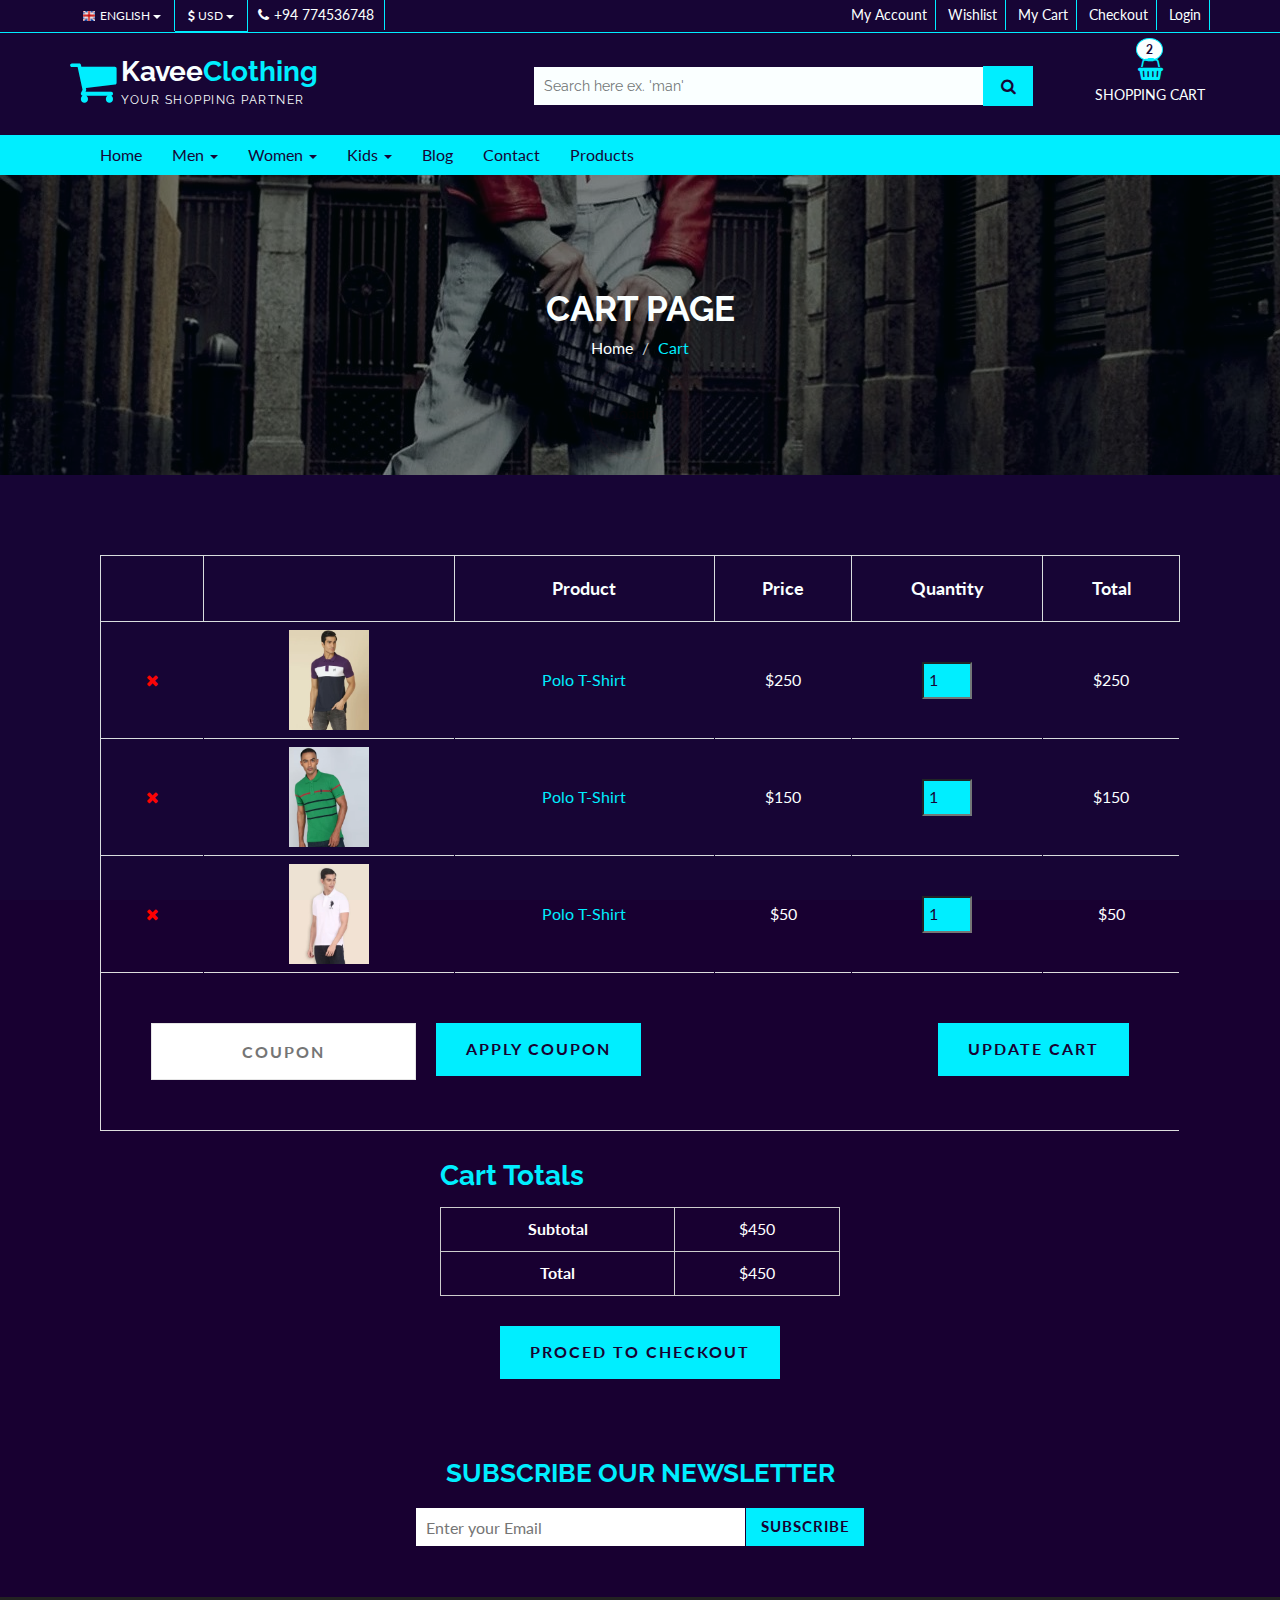
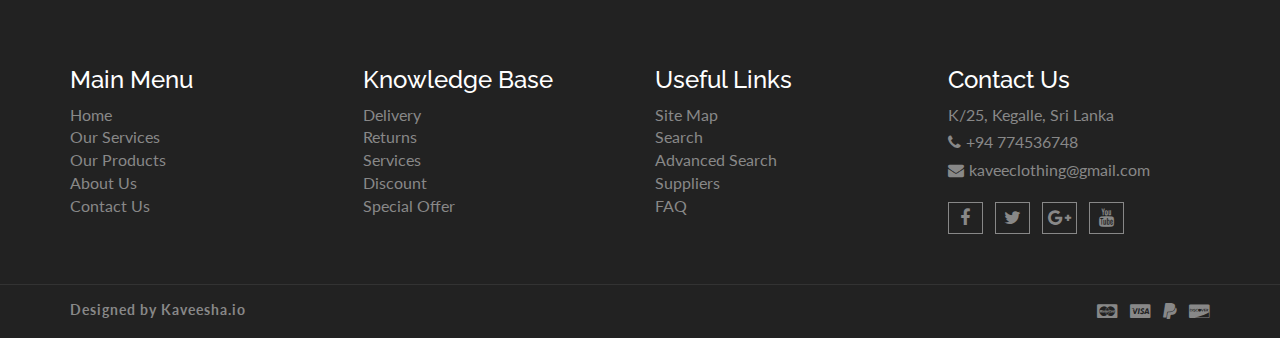
<file: cart.html>
<!DOCTYPE html>
<html lang="en">
  <head>
    <meta charset="utf-8">
    <meta http-equiv="X-UA-Compatible" content="IE=edge">
    <meta name="viewport" content="width=device-width, initial-scale=1">    
    <title>Daily Shop | Cart Page</title>
    
    <!-- Font awesome -->
    <link href="css/font-awesome.css" rel="stylesheet">
    <!-- Bootstrap -->
    <link href="css/bootstrap.css" rel="stylesheet">   
    <!-- SmartMenus jQuery Bootstrap Addon CSS -->
    <link href="css/jquery.smartmenus.bootstrap.css" rel="stylesheet">
    <!-- Product view slider -->
    <link rel="stylesheet" type="text/css" href="css/jquery.simpleLens.css">    
    <!-- slick slider -->
    <link rel="stylesheet" type="text/css" href="css/slick.css">
    <!-- price picker slider -->
    <link rel="stylesheet" type="text/css" href="css/nouislider.css">
    <!-- Theme color -->
    <link id="switcher" href="css/theme-color/default-theme.css" rel="stylesheet">
    <!-- Top Slider CSS -->
    <link href="css/sequence-theme.modern-slide-in.css" rel="stylesheet" media="all">

    <!-- Main style sheet -->
    <link href="css/style.css" rel="stylesheet">    

    <!-- Google Font -->
    <link href='https://fonts.googleapis.com/css?family=Lato' rel='stylesheet' type='text/css'>
    <link href='https://fonts.googleapis.com/css?family=Raleway' rel='stylesheet' type='text/css'>
    

    <!-- HTML5 shim and Respond.js for IE8 support of HTML5 elements and media queries -->
    <!-- WARNING: Respond.js doesn't work if you view the page via file:// -->
    <!--[if lt IE 9]>
      <script src="https://oss.maxcdn.com/html5shiv/3.7.2/html5shiv.min.js"></script>
      <script src="https://oss.maxcdn.com/respond/1.4.2/respond.min.js"></script>
    <![endif]-->

  </head>
  <body>
   
   <!-- wpf loader Two -->
    <div id="wpf-loader-two">          
      <div class="wpf-loader-two-inner">
        <span>Loading</span>
      </div>
    </div> 
    <!-- / wpf loader Two -->       
 <!-- SCROLL TOP BUTTON -->
    <a class="scrollToTop" href="#"><i class="fa fa-chevron-up"></i></a>
  <!-- END SCROLL TOP BUTTON -->


  <!-- Start header section -->
  <header id="aa-header">
    <!-- start header top  -->
    <div class="aa-header-top">
      <div class="container">
        <div class="row">
          <div class="col-md-12">
            <div class="aa-header-top-area">
              <!-- start header top left -->
              <div class="aa-header-top-left">
                <!-- start language -->
                <div class="aa-language">
                  <div class="dropdown">
                    <a class="btn dropdown-toggle" href="#" type="button" id="dropdownMenu1" data-toggle="dropdown" aria-haspopup="true" aria-expanded="true">
                      <img src="img/flag/english.jpg" alt="english flag">ENGLISH
                      <span class="caret"></span>
                    </a>
                    <ul class="dropdown-menu" aria-labelledby="dropdownMenu1">
                      <li><a href="#"><img src="img/flag/french.jpg" alt="">FRENCH</a></li>
                      <li><a href="#"><img src="img/flag/english.jpg" alt="">ENGLISH</a></li>
                    </ul>
                  </div>
                </div>
                <!-- / language -->

                <!-- start currency -->
                <div class="aa-currency">
                  <div class="dropdown">
                    <a class="btn dropdown-toggle" href="#" type="button" id="dropdownMenu1" data-toggle="dropdown" aria-haspopup="true" aria-expanded="true">
                      <i class="fa fa-usd"></i>USD
                      <span class="caret"></span>
                    </a>
                    <ul class="dropdown-menu" aria-labelledby="dropdownMenu1">
                      <li><a href="#"><i class="fa fa-euro"></i>EURO</a></li>
                      <li><a href="#"><i class="fa fa-jpy"></i>YEN</a></li>
                    </ul>
                  </div>
                </div>
                <!-- / currency -->
                <!-- start cellphone -->
                <div class="cellphone hidden-xs">
                  <p><span class="fa fa-phone"></span>+94 774536748</p>
                </div>
                <!-- / cellphone -->
              </div>
              <!-- / header top left -->
              <div class="aa-header-top-right">
                <ul class="aa-head-top-nav-right">
                  <li><a href="account.html">My Account</a></li>
                  <li class="hidden-xs"><a href="wishlist.html">Wishlist</a></li>
                  <li class="hidden-xs"><a href="cart.html">My Cart</a></li>
                  <li class="hidden-xs"><a href="checkout.html">Checkout</a></li>
                  <li><a href="" data-toggle="modal" data-target="#login-modal">Login</a></li>
                </ul>
              </div>
            </div>
          </div>
        </div>
      </div>
    </div>
    <!-- / header top  -->

    <!-- start header bottom  -->
    <div class="aa-header-bottom">
      <div class="container">
        <div class="row">
          <div class="col-md-12">
            <div class="aa-header-bottom-area">
              <!-- logo  -->
              <div class="aa-logo">
                <!-- Text based logo -->
                <a href="index.html">
                  <span class="fa fa-shopping-cart"></span>
                  <p>Kavee<strong>Clothing</strong> <span>Your Shopping Partner</span></p>
                </a>
                <!-- img based logo -->
                <!-- <a href="index.html"><img src="img/logo.jpg" alt="logo img"></a> -->
              </div>
              <!-- / logo  -->
               <!-- cart box -->
               <div class="aa-cartbox">
                <a class="aa-cart-link" href="#">
                  <span class="fa fa-shopping-basket"></span>
                  <span class="aa-cart-title">SHOPPING CART</span>
                  <span class="aa-cart-notify">2</span>
                </a>
                <div class="aa-cartbox-summary">
                  <ul>
                    <li>
                      <a class="aa-cartbox-img" href="#"><img src="img/s3.jpg" alt="img"></a>
                      <div class="aa-cartbox-info">
                        <h4><a href="#">Polo T-shirt (LIGHT-BLUE)</a></h4>
                        <p>1 x $250</p>
                      </div>
                      <a class="aa-remove-product" href="#"><span class="fa fa-times"></span></a>
                    </li>
                    <li>
                      <a class="aa-cartbox-img" href="#"><img src="img/s5.jpg" alt="img"></a>
                      <div class="aa-cartbox-info">
                        <h4><a href="#">Polo T-shirt (RED)</a></h4>
                        <p>1 x $250</p>
                      </div>
                      <a class="aa-remove-product" href="#"><span class="fa fa-times"></span></a>
                    </li>
                    <li>
                      <span class="aa-cartbox-total-title">
                        Total
                      </span>
                      <span class="aa-cartbox-total-price">
                        $500
                      </span>
                    </li>
                  </ul>
                  <a class="aa-cartbox-checkout aa-primary-btn" href="checkout.html">Checkout</a>
                </div>
              </div>
              <!-- / cart box -->
              <!-- search box -->
              <div class="aa-search-box">
                <form action="">
                  <input type="text" name="" id="" placeholder="Search here ex. 'man' ">
                  <button type="submit"><span class="fa fa-search"></span></button>
                </form>
              </div>
              <!-- / search box -->             
            </div>
          </div>
        </div>
      </div>
    </div>
    <!-- / header bottom  -->
  </header>
  <!-- / header section -->
  <!-- menu -->
  <section id="menu">
    <div class="container">
      <div class="menu-area">
        <!-- Navbar -->
        <div class="navbar navbar-default" role="navigation">
          <div class="navbar-header">
            <button type="button" class="navbar-toggle" data-toggle="collapse" data-target=".navbar-collapse">
              <span class="sr-only">Toggle navigation</span>
              <span class="icon-bar"></span>
              <span class="icon-bar"></span>
              <span class="icon-bar"></span>
            </button>          
          </div>
          <div class="navbar-collapse collapse">
            <!-- Left nav -->
            <ul class="nav navbar-nav">
              <li><a href="index.html">Home</a></li>
              <li><a href="men.html">Men <span class="caret"></span></a>
                <ul class="dropdown-menu">                
                  <li><a href="men.html">Casual</a></li>
                  <li><a href="men.html">Sports</a></li>
                  <li><a href="men.html">Formal</a></li>
                  <li><a href="men.html">Standard</a></li>                                                
                  <li><a href="men.html">T-Shirts</a></li>
                  <li><a href="men.html">Shirts</a></li>
                  <li><a href="men.html">Jeans</a></li>
                  <li><a href="men.html">Trousers</a></li>
                </ul>
              </li>
              <li><a href="women.html">Women <span class="caret"></span></a>
                <ul class="dropdown-menu">  
                  <li><a href="women.html">Kurta & Kurti</a></li>                                                                
                  <li><a href="women.html">Trousers</a></li>              
                  <li><a href="women.html">Casual</a></li>
                  <li><a href="#women.html">Sports</a></li>
                  <li><a href="women.html">Formal</a></li>                
                  <li><a href="women.html">Sarees</a></li>
                  <li><a href="women.html">Shoes</a></li>
                </ul>
              </li>
              <li><a href="kid.html">Kids <span class="caret"></span></a>
                <ul class="dropdown-menu">                
                  <li><a href="kid.html">Casual</a></li>
                  <li><a href="kid.html">Sports</a></li>
                  <li><a href="kid.html">Formal</a></li>
                  <li><a href="kid.html">Standard</a></li>                                                
                  <li><a href="kid.html">T-Shirts</a></li>
                  <li><a href="kid.html">Shirts</a></li>
                  <li><a href="kid.html">Jeans</a></li>
                  <li><a href="kid.html">Trousers</a></li>
                </ul>
              </li>
                          
              <li><a href="blog-archive.html">Blog</a></li>
              <li><a href="contact.html">Contact</a></li>
              <li><a href="product.html">Products</a>
              </li>
            </ul>
          </div><!--/.nav-collapse -->
        </div>
      </div> 
      </div>
    </div>
  </section>
  <!-- / menu -->  
 
  <!-- catg header banner section -->
  <section id="aa-catg-head-banner">
   <img src="img/fashion/fashion-header-bg-8.jpg" alt="fashion img">
   <div class="aa-catg-head-banner-area">
     <div class="container">
      <div class="aa-catg-head-banner-content">
        <h2>Cart Page</h2>
        <ol class="breadcrumb">
          <li><a href="index.html">Home</a></li>                   
          <li class="active">Cart</li>
        </ol>
      </div>
     </div>
   </div>
  </section>
  <!-- / catg header banner section -->

 <!-- Cart view section -->
 <section id="cart-view">
   <div class="container">
     <div class="row">
       <div class="col-md-12">
         <div class="cart-view-area">
           <div class="cart-view-table">
             <form action="">
               <div class="table-responsive">
                  <table class="table">
                    <thead>
                      <tr>
                        <th></th>
                        <th></th>
                        <th>Product</th>
                        <th>Price</th>
                        <th>Quantity</th>
                        <th>Total</th>
                      </tr>
                    </thead>
                    <tbody>
                      <tr>
                        <td><a class="remove" href="#"><fa class="fa fa-close"></fa></a></td>
                        <td><a href="#"><img src="img/man/polo-shirt-1.png" alt="img"></a></td>
                        <td><a class="aa-cart-title" href="#">Polo T-Shirt</a></td>
                        <td>$250</td>
                        <td><input class="aa-cart-quantity" type="number" value="1"></td>
                        <td>$250</td>
                      </tr>
                      <tr>
                        <td><a class="remove" href="#"><fa class="fa fa-close"></fa></a></td>
                        <td><a href="#"><img src="img/man/polo-shirt-2.png" alt="img"></a></td>
                        <td><a class="aa-cart-title" href="#">Polo T-Shirt</a></td>
                        <td>$150</td>
                        <td><input class="aa-cart-quantity" type="number" value="1"></td>
                        <td>$150</td>
                      </tr>
                      <tr>
                        <td><a class="remove" href="#"><fa class="fa fa-close"></fa></a></td>
                        <td><a href="#"><img src="img/man/polo-shirt-3.png" alt="img"></a></td>
                        <td><a class="aa-cart-title" href="#">Polo T-Shirt</a></td>
                        <td>$50</td>
                        <td><input class="aa-cart-quantity" type="number" value="1"></td>
                        <td>$50</td>
                      </tr>
                      <tr>
                        <td colspan="6" class="aa-cart-view-bottom">
                          <div class="aa-cart-coupon">
                            <input class="aa-coupon-code" type="text" placeholder="Coupon">
                            <input class="aa-cart-view-btn" type="submit" value="Apply Coupon">
                          </div>
                          <input class="aa-cart-view-btn" type="submit" value="Update Cart">
                        </td>
                      </tr>
                      </tbody>
                  </table>
                </div>
             </form>
             <!-- Cart Total view -->
             <div class="cart-view-total">
               <h4>Cart Totals</h4>
               <table class="aa-totals-table">
                 <tbody>
                   <tr>
                     <th>Subtotal</th>
                     <td>$450</td>
                   </tr>
                   <tr>
                     <th>Total</th>
                     <td>$450</td>
                   </tr>
                 </tbody>
               </table>
               <a href="#" class="aa-cart-view-btn">Proced to Checkout</a>
             </div>
           </div>
         </div>
       </div>
     </div>
   </div>
 </section>
 <!-- / Cart view section -->


  <!-- Subscribe section -->
  <section id="aa-subscribe">
    <div class="container">
      <div class="row">
        <div class="col-md-12">
          <div class="aa-subscribe-area">
            <h3>Subscribe our newsletter </h3>
            <form action="" class="aa-subscribe-form">
              <input type="email" name="" id="" placeholder="Enter your Email">
              <input type="submit" value="Subscribe">
            </form>
          </div>
        </div>
      </div>
    </div>
  </section>
  <!-- / Subscribe section -->

  <!-- footer -->  
  <footer id="aa-footer">
    <!-- footer bottom -->
    <div class="aa-footer-top">
     <div class="container">
        <div class="row">
        <div class="col-md-12">
          <div class="aa-footer-top-area">
            <div class="row">
              <div class="col-md-3 col-sm-6">
                <div class="aa-footer-widget">
                  <h3>Main Menu</h3>
                  <ul class="aa-footer-nav">
                    <li><a href="#">Home</a></li>
                    <li><a href="#">Our Services</a></li>
                    <li><a href="#">Our Products</a></li>
                    <li><a href="#">About Us</a></li>
                    <li><a href="#">Contact Us</a></li>
                  </ul>
                </div>
              </div>
              <div class="col-md-3 col-sm-6">
                <div class="aa-footer-widget">
                  <div class="aa-footer-widget">
                    <h3>Knowledge Base</h3>
                    <ul class="aa-footer-nav">
                      <li><a href="#">Delivery</a></li>
                      <li><a href="#">Returns</a></li>
                      <li><a href="#">Services</a></li>
                      <li><a href="#">Discount</a></li>
                      <li><a href="#">Special Offer</a></li>
                    </ul>
                  </div>
                </div>
              </div>
              <div class="col-md-3 col-sm-6">
                <div class="aa-footer-widget">
                  <div class="aa-footer-widget">
                    <h3>Useful Links</h3>
                    <ul class="aa-footer-nav">
                      <li><a href="#">Site Map</a></li>
                      <li><a href="#">Search</a></li>
                      <li><a href="#">Advanced Search</a></li>
                      <li><a href="#">Suppliers</a></li>
                      <li><a href="#">FAQ</a></li>
                    </ul>
                  </div>
                </div>
              </div>
              <div class="col-md-3 col-sm-6">
                <div class="aa-footer-widget">
                  <div class="aa-footer-widget">
                    <h3>Contact Us</h3>
                    <address>
                      <p> K/25, Kegalle, Sri Lanka</p>
                      <p><span class="fa fa-phone"></span>+94 774536748</p>
                      <p><span class="fa fa-envelope"></span>kaveeclothing@gmail.com</p>
                    </address>
                    <div class="aa-footer-social">
                      <a href="#"><span class="fa fa-facebook"></span></a>
                      <a href="#"><span class="fa fa-twitter"></span></a>
                      <a href="#"><span class="fa fa-google-plus"></span></a>
                      <a href="#"><span class="fa fa-youtube"></span></a>
                    </div>
                  </div>
                </div>
              </div>
            </div>
          </div>
        </div>
      </div>
     </div>
    </div>
    <!-- footer-bottom -->
    <div class="aa-footer-bottom">
      <div class="container">
        <div class="row">
        <div class="col-md-12">
          <div class="aa-footer-bottom-area">
            <p>Designed by <a href="http://www.markups.io/">Kaveesha.io</a></p>
            <div class="aa-footer-payment">
              <span class="fa fa-cc-mastercard"></span>
              <span class="fa fa-cc-visa"></span>
              <span class="fa fa-paypal"></span>
              <span class="fa fa-cc-discover"></span>
            </div>
          </div>
        </div>
      </div>
      </div>
    </div>
  </footer>
  <!-- / footer -->
  <!-- Login Modal -->  
  <div class="modal fade" id="login-modal" tabindex="-1" role="dialog" aria-labelledby="myModalLabel" aria-hidden="true">
    <div class="modal-dialog">
      <div class="modal-content">                      
        <div class="modal-body">
        <button type="button" class="close" data-dismiss="modal" aria-hidden="true">&times;</button>
          <h4>Login or Register</h4>
          <form class="aa-login-form" action="">
            <label for="">Username or Email address<span>*</span></label>
            <input type="text" placeholder="Username or email">
            <label for="">Password<span>*</span></label>
            <input type="password" placeholder="Password">
            <button class="aa-browse-btn" type="submit">Login</button>
            <label for="rememberme" class="rememberme"><input type="checkbox" id="rememberme"> Remember me </label>
            <p class="aa-lost-password"><a href="#">Lost your password?</a></p>
            <div class="aa-register-now">
              Don't have an account?<a href="account.html">Register now!</a>
            </div>
          </form>
        </div>                        
      </div><!-- /.modal-content -->
    </div><!-- /.modal-dialog -->
  </div>


    
    <!-- jQuery library -->
    <script src="https://ajax.googleapis.com/ajax/libs/jquery/1.11.3/jquery.min.js"></script>
    <!-- Include all compiled plugins (below), or include individual files as needed -->
    <script src="js/bootstrap.js"></script>  
    <!-- SmartMenus jQuery plugin -->
    <script type="text/javascript" src="js/jquery.smartmenus.js"></script>
    <!-- SmartMenus jQuery Bootstrap Addon -->
    <script type="text/javascript" src="js/jquery.smartmenus.bootstrap.js"></script>  
    <!-- To Slider JS -->
    <script src="js/sequence.js"></script>
    <script src="js/sequence-theme.modern-slide-in.js"></script>  
    <!-- Product view slider -->
    <script type="text/javascript" src="js/jquery.simpleGallery.js"></script>
    <script type="text/javascript" src="js/jquery.simpleLens.js"></script>
    <!-- slick slider -->
    <script type="text/javascript" src="js/slick.js"></script>
    <!-- Price picker slider -->
    <script type="text/javascript" src="js/nouislider.js"></script>
    <!-- Custom js -->
    <script src="js/custom.js"></script> 

  </body>
</html>
</file>
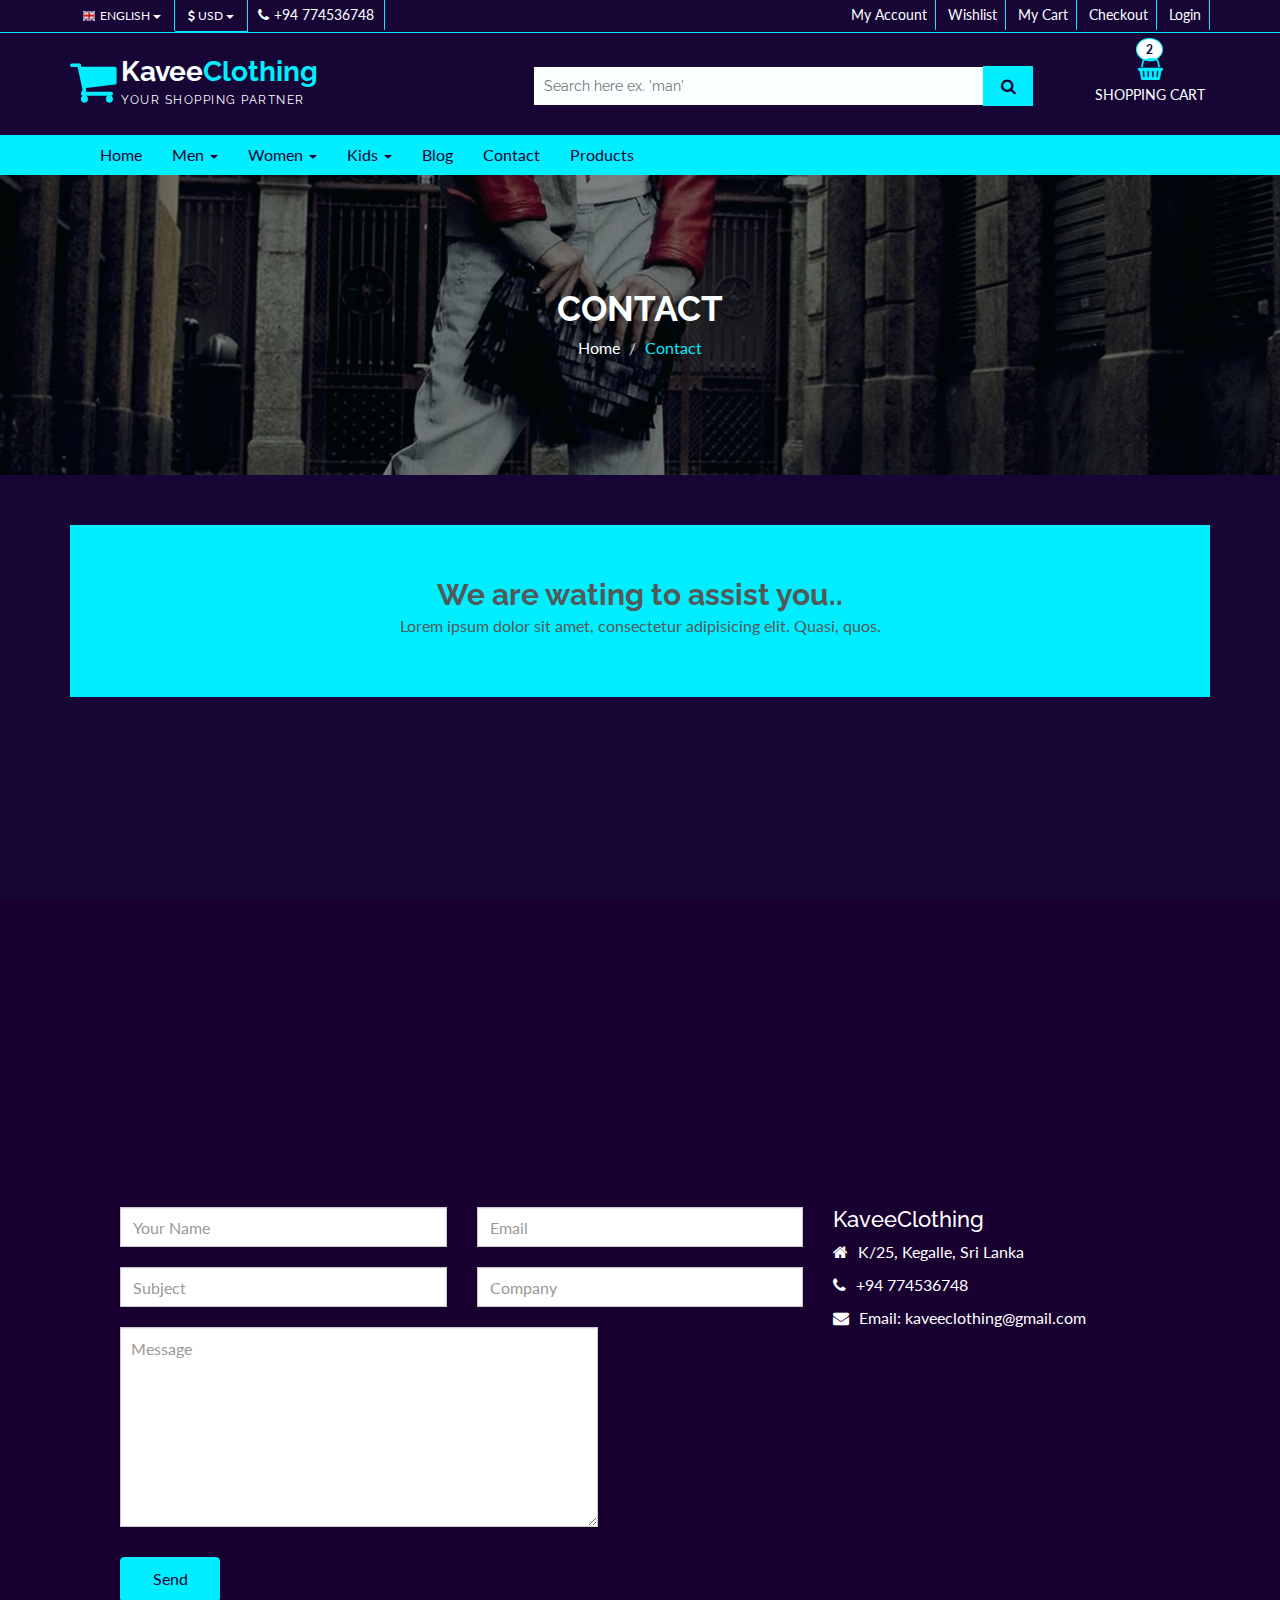
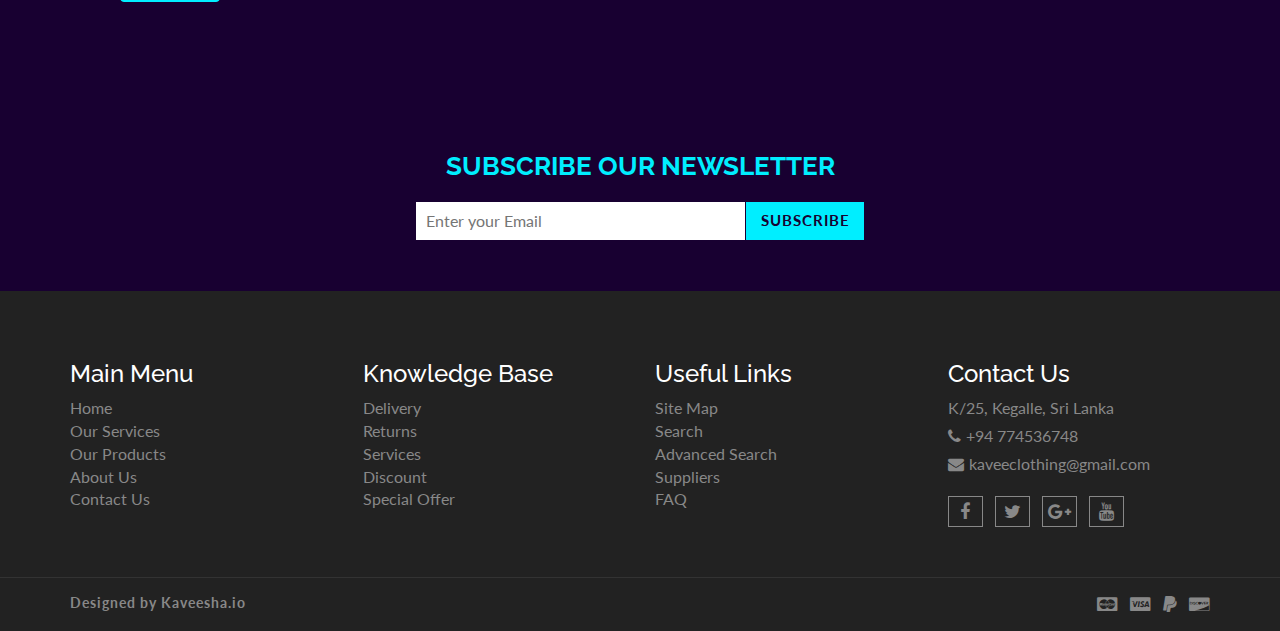
<file: contact.html>
<!DOCTYPE html>
<html lang="en">
  <head>
    <meta charset="utf-8">
    <meta http-equiv="X-UA-Compatible" content="IE=edge">
    <meta name="viewport" content="width=device-width, initial-scale=1">    
    <title>Daily Shop | Contact</title>
    
    <!-- Font awesome -->
    <link href="css/font-awesome.css" rel="stylesheet">
    <!-- Bootstrap -->
    <link href="css/bootstrap.css" rel="stylesheet">   
    <!-- SmartMenus jQuery Bootstrap Addon CSS -->
    <link href="css/jquery.smartmenus.bootstrap.css" rel="stylesheet">
    <!-- Product view slider -->
    <link rel="stylesheet" type="text/css" href="css/jquery.simpleLens.css">    
    <!-- slick slider -->
    <link rel="stylesheet" type="text/css" href="css/slick.css">
    <!-- price picker slider -->
    <link rel="stylesheet" type="text/css" href="css/nouislider.css">
    <!-- Theme color -->
    <link id="switcher" href="css/theme-color/default-theme.css" rel="stylesheet">
    <!-- Top Slider CSS -->
    <link href="css/sequence-theme.modern-slide-in.css" rel="stylesheet" media="all">

    <!-- Main style sheet -->
    <link href="css/style.css" rel="stylesheet">    

    <!-- Google Font -->
    <link href='https://fonts.googleapis.com/css?family=Lato' rel='stylesheet' type='text/css'>
    <link href='https://fonts.googleapis.com/css?family=Raleway' rel='stylesheet' type='text/css'>
    

    <!-- HTML5 shim and Respond.js for IE8 support of HTML5 elements and media queries -->
    <!-- WARNING: Respond.js doesn't work if you view the page via file:// -->
    <!--[if lt IE 9]>
      <script src="https://oss.maxcdn.com/html5shiv/3.7.2/html5shiv.min.js"></script>
      <script src="https://oss.maxcdn.com/respond/1.4.2/respond.min.js"></script>
    <![endif]-->

  </head>
  <body> 
    <!-- wpf loader Two -->
    <div id="wpf-loader-two">          
      <div class="wpf-loader-two-inner">
        <span>Loading</span>
      </div>
    </div> 
    <!-- / wpf loader Two -->       
    <!-- SCROLL TOP BUTTON -->
    <a class="scrollToTop" href="#"><i class="fa fa-chevron-up"></i></a>
    <!-- END SCROLL TOP BUTTON -->


  <!-- Start header section -->
  <header id="aa-header">
    <!-- start header top  -->
    <div class="aa-header-top">
      <div class="container">
        <div class="row">
          <div class="col-md-12">
            <div class="aa-header-top-area">
              <!-- start header top left -->
              <div class="aa-header-top-left">
                <!-- start language -->
                <div class="aa-language">
                  <div class="dropdown">
                    <a class="btn dropdown-toggle" href="#" type="button" id="dropdownMenu1" data-toggle="dropdown" aria-haspopup="true" aria-expanded="true">
                      <img src="img/flag/english.jpg" alt="english flag">ENGLISH
                      <span class="caret"></span>
                    </a>
                    <ul class="dropdown-menu" aria-labelledby="dropdownMenu1">
                      <li><a href="#"><img src="img/flag/french.jpg" alt="">FRENCH</a></li>
                      <li><a href="#"><img src="img/flag/english.jpg" alt="">ENGLISH</a></li>
                    </ul>
                  </div>
                </div>
                <!-- / language -->

                <!-- start currency -->
                <div class="aa-currency">
                  <div class="dropdown">
                    <a class="btn dropdown-toggle" href="#" type="button" id="dropdownMenu1" data-toggle="dropdown" aria-haspopup="true" aria-expanded="true">
                      <i class="fa fa-usd"></i>USD
                      <span class="caret"></span>
                    </a>
                    <ul class="dropdown-menu" aria-labelledby="dropdownMenu1">
                      <li><a href="#"><i class="fa fa-euro"></i>EURO</a></li>
                      <li><a href="#"><i class="fa fa-jpy"></i>YEN</a></li>
                    </ul>
                  </div>
                </div>
                <!-- / currency -->
                <!-- start cellphone -->
                <div class="cellphone hidden-xs">
                  <p><span class="fa fa-phone"></span>+94 774536748</p>
                </div>
                <!-- / cellphone -->
              </div>
              <!-- / header top left -->
              <div class="aa-header-top-right">
                <ul class="aa-head-top-nav-right">
                  <li><a href="account.html">My Account</a></li>
                  <li class="hidden-xs"><a href="wishlist.html">Wishlist</a></li>
                  <li class="hidden-xs"><a href="cart.html">My Cart</a></li>
                  <li class="hidden-xs"><a href="checkout.html">Checkout</a></li>
                  <li><a href="" data-toggle="modal" data-target="#login-modal">Login</a></li>
                </ul>
              </div>
            </div>
          </div>
        </div>
      </div>
    </div>
    <!-- / header top  -->

    <!-- start header bottom  -->
    <div class="aa-header-bottom">
      <div class="container">
        <div class="row">
          <div class="col-md-12">
            <div class="aa-header-bottom-area">
              <!-- logo  -->
              <div class="aa-logo">
                <!-- Text based logo -->
                <a href="index.html">
                  <span class="fa fa-shopping-cart"></span>
                  <p>Kavee<strong>Clothing</strong> <span>Your Shopping Partner</span></p>
                </a>
                <!-- img based logo -->
                <!-- <a href="index.html"><img src="img/logo.jpg" alt="logo img"></a> -->
              </div>
              <!-- / logo  -->
               <!-- cart box -->
               <div class="aa-cartbox">
                <a class="aa-cart-link" href="#">
                  <span class="fa fa-shopping-basket"></span>
                  <span class="aa-cart-title">SHOPPING CART</span>
                  <span class="aa-cart-notify">2</span>
                </a>
                <div class="aa-cartbox-summary">
                  <ul>
                    <li>
                      <a class="aa-cartbox-img" href="#"><img src="img/s3.jpg" alt="img"></a>
                      <div class="aa-cartbox-info">
                        <h4><a href="#">Polo T-shirt (LIGHT-BLUE)</a></h4>
                        <p>1 x $250</p>
                      </div>
                      <a class="aa-remove-product" href="#"><span class="fa fa-times"></span></a>
                    </li>
                    <li>
                      <a class="aa-cartbox-img" href="#"><img src="img/s5.jpg" alt="img"></a>
                      <div class="aa-cartbox-info">
                        <h4><a href="#">Polo T-shirt (RED)</a></h4>
                        <p>1 x $250</p>
                      </div>
                      <a class="aa-remove-product" href="#"><span class="fa fa-times"></span></a>
                    </li>
                    <li>
                      <span class="aa-cartbox-total-title">
                        Total
                      </span>
                      <span class="aa-cartbox-total-price">
                        $500
                      </span>
                    </li>
                  </ul>
                  <a class="aa-cartbox-checkout aa-primary-btn" href="checkout.html">Checkout</a>
                </div>
              </div>
              <!-- / cart box -->
              <!-- search box -->
              <div class="aa-search-box">
                <form action="">
                  <input type="text" name="" id="" placeholder="Search here ex. 'man' ">
                  <button type="submit"><span class="fa fa-search"></span></button>
                </form>
              </div>
              <!-- / search box -->             
            </div>
          </div>
        </div>
      </div>
    </div>
    <!-- / header bottom  -->
  </header>
  <!-- / header section -->
  <!-- menu -->
  <section id="menu">
    <div class="container">
      <div class="menu-area">
        <!-- Navbar -->
        <div class="navbar navbar-default" role="navigation">
          <div class="navbar-header">
            <button type="button" class="navbar-toggle" data-toggle="collapse" data-target=".navbar-collapse">
              <span class="sr-only">Toggle navigation</span>
              <span class="icon-bar"></span>
              <span class="icon-bar"></span>
              <span class="icon-bar"></span>
            </button>          
          </div>
          <div class="navbar-collapse collapse">
            <!-- Left nav -->
            <ul class="nav navbar-nav">
              <li><a href="index.html">Home</a></li>
              <li><a href="men.html">Men <span class="caret"></span></a>
                <ul class="dropdown-menu">                
                  <li><a href="men.html">Casual</a></li>
                  <li><a href="men.html">Sports</a></li>
                  <li><a href="men.html">Formal</a></li>
                  <li><a href="men.html">Standard</a></li>                                                
                  <li><a href="men.html">T-Shirts</a></li>
                  <li><a href="men.html">Shirts</a></li>
                  <li><a href="men.html">Jeans</a></li>
                  <li><a href="men.html">Trousers</a></li>
                </ul>
              </li>
              <li><a href="women.html">Women <span class="caret"></span></a>
                <ul class="dropdown-menu">  
                  <li><a href="women.html">Kurta & Kurti</a></li>                                                                
                  <li><a href="women.html">Trousers</a></li>              
                  <li><a href="women.html">Casual</a></li>
                  <li><a href="#women.html">Sports</a></li>
                  <li><a href="women.html">Formal</a></li>                
                  <li><a href="women.html">Sarees</a></li>
                  <li><a href="women.html">Shoes</a></li>
                </ul>
              </li>
              <li><a href="kid.html">Kids <span class="caret"></span></a>
                <ul class="dropdown-menu">                
                  <li><a href="kid.html">Casual</a></li>
                  <li><a href="kid.html">Sports</a></li>
                  <li><a href="kid.html">Formal</a></li>
                  <li><a href="kid.html">Standard</a></li>                                                
                  <li><a href="kid.html">T-Shirts</a></li>
                  <li><a href="kid.html">Shirts</a></li>
                  <li><a href="kid.html">Jeans</a></li>
                  <li><a href="kid.html">Trousers</a></li>
                </ul>
              </li>
                          
              <li><a href="blog-archive.html">Blog</a></li>
              <li><a href="contact.html">Contact</a></li>
              <li><a href="product.html">Products</a>
              </li>
            </ul>
          </div><!--/.nav-collapse -->
        </div>
      </div> 
      </div>
    </div>
  </section>
  <!-- / menu -->  
 
  <!-- catg header banner section -->
  <section id="aa-catg-head-banner">
   <img src="img/fashion/fashion-header-bg-8.jpg" alt="fashion img">
   <div class="aa-catg-head-banner-area">
     <div class="container">
      <div class="aa-catg-head-banner-content">
        <h2>Contact</h2>
        <ol class="breadcrumb">
          <li><a href="index.html">Home</a></li>         
          <li class="active">Contact</li>
        </ol>
      </div>
     </div>
   </div>
  </section>
  <!-- / catg header banner section -->
<!-- start contact section -->
 <section id="aa-contact">
   <div class="container">
     <div class="row">
       <div class="col-md-12">
         <div class="aa-contact-area">
           <div class="aa-contact-top">
             <h2>We are wating to assist you..</h2>
             <p>Lorem ipsum dolor sit amet, consectetur adipisicing elit. Quasi, quos.</p>
           </div>
           <!-- contact map -->
           <div class="aa-contact-map">
              <iframe src="https://www.google.com/maps/embed?pb=!1m18!1m12!1m3!1d3902.3714257064535!2d-86.7550931378034!3d34.66757706940219!2m3!1f0!2f0!3f0!3m2!1i1024!2i768!4f13.1!3m3!1m2!1s0x8862656f8475892d%3A0xf3b1aee5313c9d4d!2sHuntsville%2C+AL+35813%2C+USA!5e0!3m2!1sen!2sbd!4v1445253385137" width="100%" height="450" frameborder="0" style="border:0" allowfullscreen></iframe>
           </div>
           <!-- Contact address -->
           <div class="aa-contact-address">
             <div class="row">
               <div class="col-md-8">
                 <div class="aa-contact-address-left">
                   <form class="comments-form contact-form" action="">
                    <div class="row">
                      <div class="col-md-6">
                        <div class="form-group">                        
                          <input type="text" placeholder="Your Name" class="form-control">
                        </div>
                      </div>
                      <div class="col-md-6">
                        <div class="form-group">                        
                          <input type="email" placeholder="Email" class="form-control">
                        </div>
                      </div>
                    </div>
                     <div class="row">
                      <div class="col-md-6">
                        <div class="form-group">                        
                          <input type="text" placeholder="Subject" class="form-control">
                        </div>
                      </div>
                      <div class="col-md-6">
                        <div class="form-group">                        
                          <input type="text" placeholder="Company" class="form-control">
                        </div>
                      </div>
                    </div>                  
                     
                    <div class="form-group">                        
                      <textarea class="form-control" rows="3" placeholder="Message"></textarea>
                    </div>
                    <button class="aa-secondary-btn">Send</button>
                  </form>
                 </div>
               </div>
               <div class="col-md-4">
                 <div class="aa-contact-address-right">
                   <address>
                     <h4>KaveeClothing</h4>
                     <p><span class="fa fa-home"></span>K/25, Kegalle, Sri Lanka</p>
                     <p><span class="fa fa-phone"></span>+94 774536748</p>
                     <p><span class="fa fa-envelope"></span>Email: kaveeclothing@gmail.com</p>
                   </address>
                 </div>
               </div>
             </div>
           </div>
         </div>
       </div>
     </div>
   </div>
 </section>

  <!-- Subscribe section -->
  <section id="aa-subscribe">
    <div class="container">
      <div class="row">
        <div class="col-md-12">
          <div class="aa-subscribe-area">
            <h3>Subscribe our newsletter </h3>
            <form action="" class="aa-subscribe-form">
              <input type="email" name="" id="" placeholder="Enter your Email">
              <input type="submit" value="Subscribe">
            </form>
          </div>
        </div>
      </div>
    </div>
  </section>
  <!-- / Subscribe section -->

  <!-- footer -->  
  <footer id="aa-footer">
    <!-- footer bottom -->
    <div class="aa-footer-top">
     <div class="container">
        <div class="row">
        <div class="col-md-12">
          <div class="aa-footer-top-area">
            <div class="row">
              <div class="col-md-3 col-sm-6">
                <div class="aa-footer-widget">
                  <h3>Main Menu</h3>
                  <ul class="aa-footer-nav">
                    <li><a href="#">Home</a></li>
                    <li><a href="#">Our Services</a></li>
                    <li><a href="#">Our Products</a></li>
                    <li><a href="#">About Us</a></li>
                    <li><a href="#">Contact Us</a></li>
                  </ul>
                </div>
              </div>
              <div class="col-md-3 col-sm-6">
                <div class="aa-footer-widget">
                  <div class="aa-footer-widget">
                    <h3>Knowledge Base</h3>
                    <ul class="aa-footer-nav">
                      <li><a href="#">Delivery</a></li>
                      <li><a href="#">Returns</a></li>
                      <li><a href="#">Services</a></li>
                      <li><a href="#">Discount</a></li>
                      <li><a href="#">Special Offer</a></li>
                    </ul>
                  </div>
                </div>
              </div>
              <div class="col-md-3 col-sm-6">
                <div class="aa-footer-widget">
                  <div class="aa-footer-widget">
                    <h3>Useful Links</h3>
                    <ul class="aa-footer-nav">
                      <li><a href="#">Site Map</a></li>
                      <li><a href="#">Search</a></li>
                      <li><a href="#">Advanced Search</a></li>
                      <li><a href="#">Suppliers</a></li>
                      <li><a href="#">FAQ</a></li>
                    </ul>
                  </div>
                </div>
              </div>
              <div class="col-md-3 col-sm-6">
                <div class="aa-footer-widget">
                  <div class="aa-footer-widget">
                    <h3>Contact Us</h3>
                    <address>
                      <p> K/25, Kegalle, Sri Lanka</p>
                      <p><span class="fa fa-phone"></span>+94 774536748</p>
                      <p><span class="fa fa-envelope"></span>kaveeclothing@gmail.com</p>
                    </address>
                    <div class="aa-footer-social">
                      <a href="#"><span class="fa fa-facebook"></span></a>
                      <a href="#"><span class="fa fa-twitter"></span></a>
                      <a href="#"><span class="fa fa-google-plus"></span></a>
                      <a href="#"><span class="fa fa-youtube"></span></a>
                    </div>
                  </div>
                </div>
              </div>
            </div>
          </div>
        </div>
      </div>
     </div>
    </div>
    <!-- footer-bottom -->
    <div class="aa-footer-bottom">
      <div class="container">
        <div class="row">
        <div class="col-md-12">
          <div class="aa-footer-bottom-area">
            <p>Designed by <a href="http://www.markups.io/">Kaveesha.io</a></p>
            <div class="aa-footer-payment">
              <span class="fa fa-cc-mastercard"></span>
              <span class="fa fa-cc-visa"></span>
              <span class="fa fa-paypal"></span>
              <span class="fa fa-cc-discover"></span>
            </div>
          </div>
        </div>
      </div>
      </div>
    </div>
  </footer>
  <!-- / footer -->
  <!-- Login Modal -->  
  <div class="modal fade" id="login-modal" tabindex="-1" role="dialog" aria-labelledby="myModalLabel" aria-hidden="true">
    <div class="modal-dialog">
      <div class="modal-content">                      
        <div class="modal-body">
        <button type="button" class="close" data-dismiss="modal" aria-hidden="true">&times;</button>
          <h4>Login or Register</h4>
          <form class="aa-login-form" action="">
            <label for="">Username or Email address<span>*</span></label>
            <input type="text" placeholder="Username or email">
            <label for="">Password<span>*</span></label>
            <input type="password" placeholder="Password">
            <button class="aa-browse-btn" type="submit">Login</button>
            <label for="rememberme" class="rememberme"><input type="checkbox" id="rememberme"> Remember me </label>
            <p class="aa-lost-password"><a href="#">Lost your password?</a></p>
            <div class="aa-register-now">
              Don't have an account?<a href="account.html">Register now!</a>
            </div>
          </form>
        </div>                        
      </div><!-- /.modal-content -->
    </div><!-- /.modal-dialog -->
  </div>


  <!-- jQuery library -->
  <script src="https://ajax.googleapis.com/ajax/libs/jquery/1.11.3/jquery.min.js"></script>
  <!-- Include all compiled plugins (below), or include individual files as needed -->
  <script src="js/bootstrap.js"></script>  
  <!-- SmartMenus jQuery plugin -->
  <script type="text/javascript" src="js/jquery.smartmenus.js"></script>
  <!-- SmartMenus jQuery Bootstrap Addon -->
  <script type="text/javascript" src="js/jquery.smartmenus.bootstrap.js"></script>  
  <!-- To Slider JS -->
  <script src="js/sequence.js"></script>
  <script src="js/sequence-theme.modern-slide-in.js"></script>  
  <!-- Product view slider -->
  <script type="text/javascript" src="js/jquery.simpleGallery.js"></script>
  <script type="text/javascript" src="js/jquery.simpleLens.js"></script>
  <!-- slick slider -->
  <script type="text/javascript" src="js/slick.js"></script>
  <!-- Price picker slider -->
  <script type="text/javascript" src="js/nouislider.js"></script>
  <!-- Custom js -->
  <script src="js/custom.js"></script> 
  

  </body>
</html>
</file>
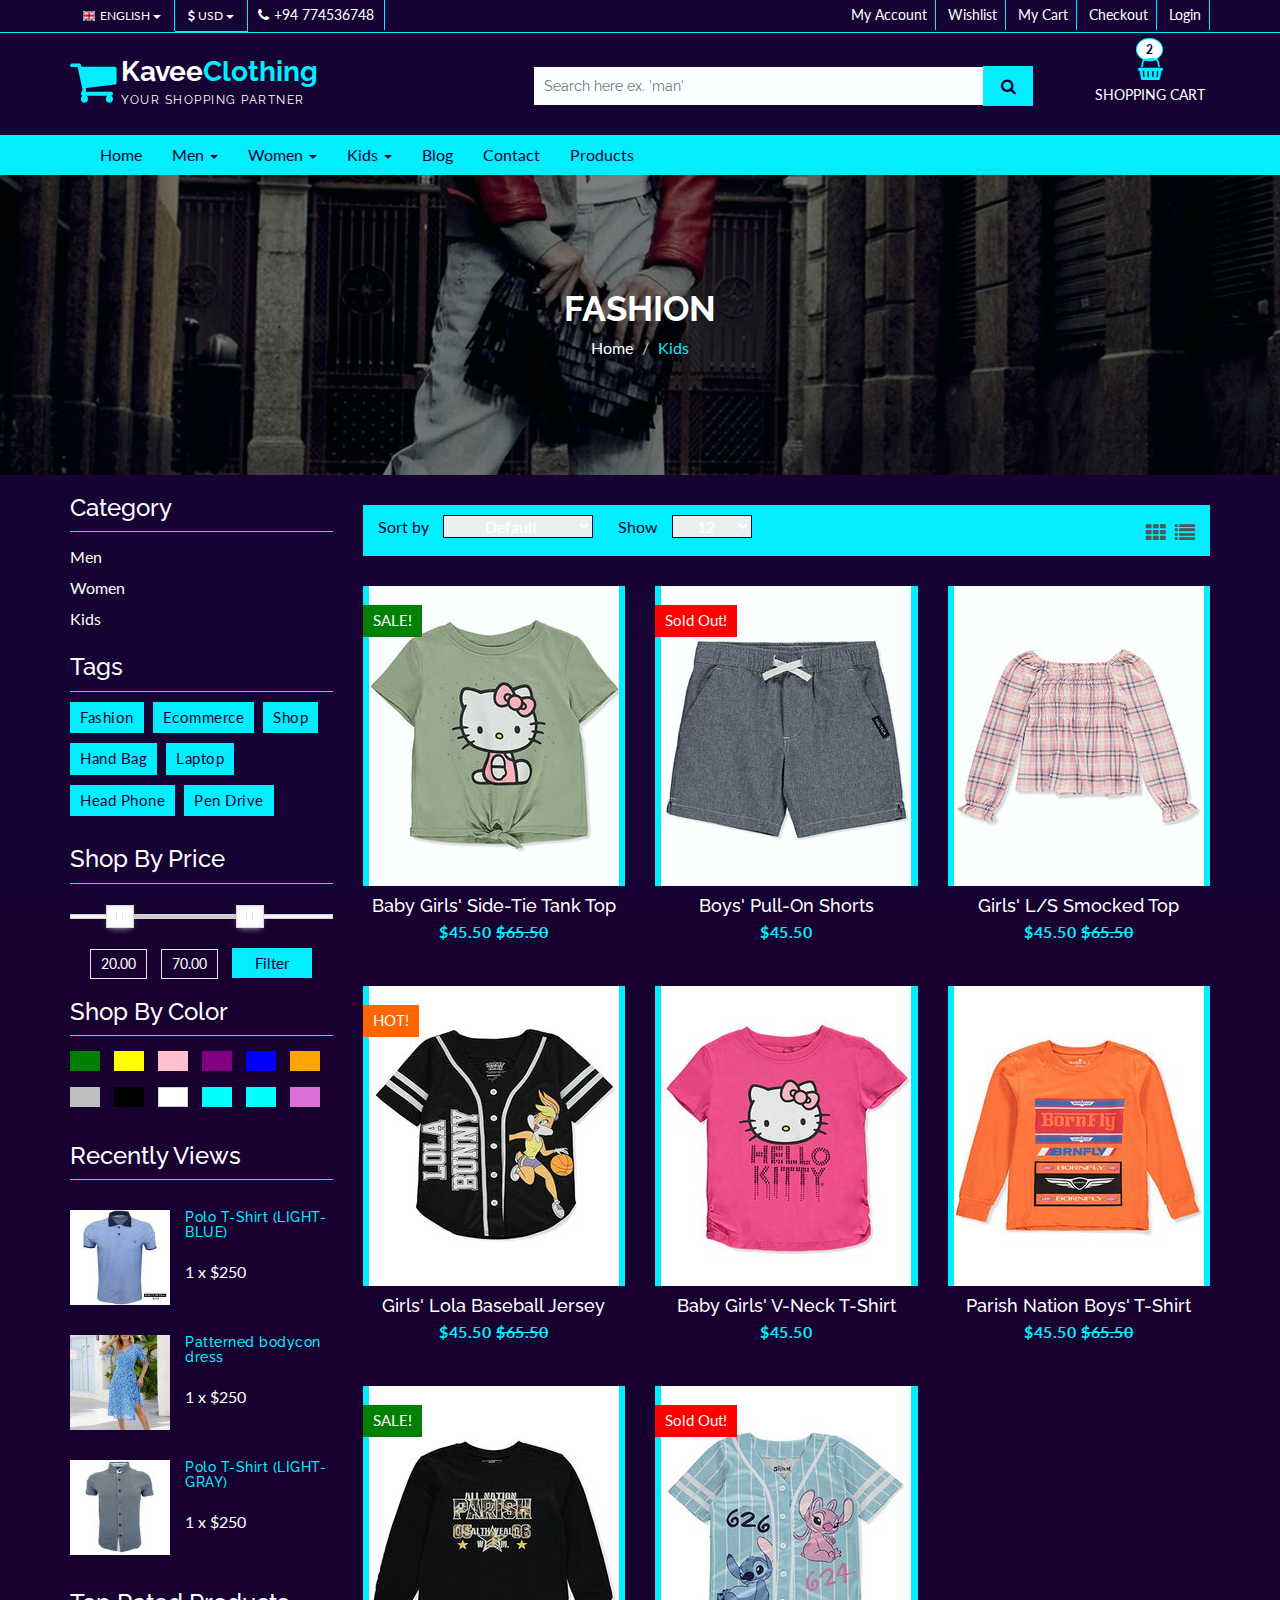
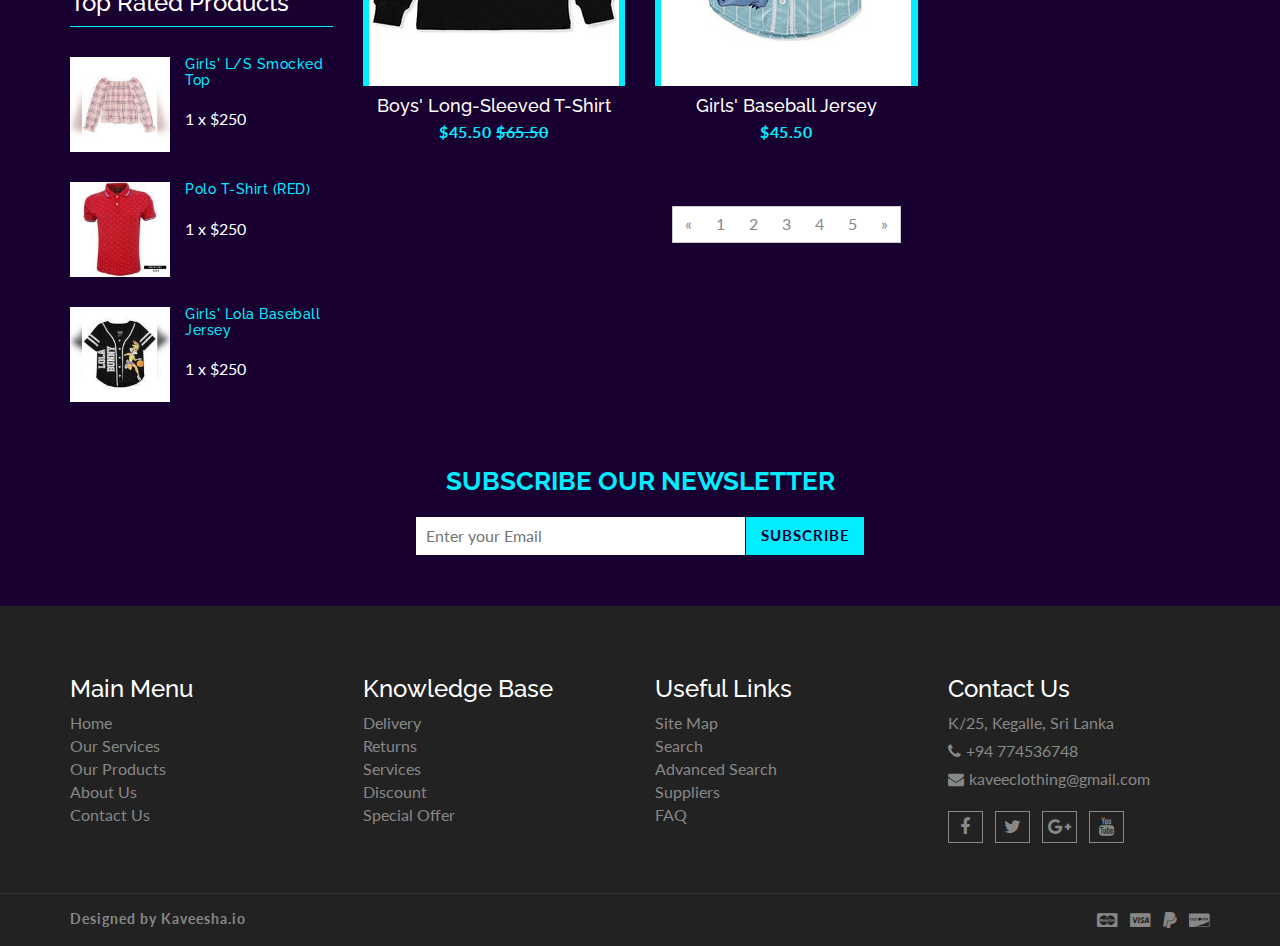
<file: kid.html>
<!DOCTYPE html>
<html lang="en">
  <head>
    <meta charset="utf-8">
    <meta http-equiv="X-UA-Compatible" content="IE=edge">
    <meta name="viewport" content="width=device-width, initial-scale=1">    
    <title>Daily Shop | Product</title>
    
    <!-- Font awesome -->
    <link href="css/font-awesome.css" rel="stylesheet">
    <!-- Bootstrap -->
    <link href="css/bootstrap.css" rel="stylesheet">   
    <!-- SmartMenus jQuery Bootstrap Addon CSS -->
    <link href="css/jquery.smartmenus.bootstrap.css" rel="stylesheet">
    <!-- Product view slider -->
    <link rel="stylesheet" type="text/css" href="css/jquery.simpleLens.css">    
    <!-- slick slider -->
    <link rel="stylesheet" type="text/css" href="css/slick.css">
    <!-- price picker slider -->
    <link rel="stylesheet" type="text/css" href="css/nouislider.css">
    <!-- Theme color -->
    <link id="switcher" href="css/theme-color/default-theme.css" rel="stylesheet">
    <!-- Top Slider CSS -->
    <link href="css/sequence-theme.modern-slide-in.css" rel="stylesheet" media="all">

    <!-- Main style sheet -->
    <link href="css/style.css" rel="stylesheet">    

    <!-- Google Font -->
    <link href='https://fonts.googleapis.com/css?family=Lato' rel='stylesheet' type='text/css'>
    <link href='https://fonts.googleapis.com/css?family=Raleway' rel='stylesheet' type='text/css'>
    

    <!-- HTML5 shim and Respond.js for IE8 support of HTML5 elements and media queries -->
    <!-- WARNING: Respond.js doesn't work if you view the page via file:// -->
    <!--[if lt IE 9]>
      <script src="https://oss.maxcdn.com/html5shiv/3.7.2/html5shiv.min.js"></script>
      <script src="https://oss.maxcdn.com/respond/1.4.2/respond.min.js"></script>
    <![endif]-->

  </head>
  <!-- !Important notice -->
  <!-- Only for product page body tag have to added .productPage class -->
  <body class="productPage">  
   <!-- wpf loader Two -->
    <div id="wpf-loader-two">          
      <div class="wpf-loader-two-inner">
        <span>Loading</span>
      </div>
    </div> 
    <!-- / wpf loader Two -->       
 <!-- SCROLL TOP BUTTON -->
    <a class="scrollToTop" href="#"><i class="fa fa-chevron-up"></i></a>
  <!-- END SCROLL TOP BUTTON -->


  <!-- Start header section -->
  <header id="aa-header">
    <!-- start header top  -->
    <div class="aa-header-top">
      <div class="container">
        <div class="row">
          <div class="col-md-12">
            <div class="aa-header-top-area">
              <!-- start header top left -->
              <div class="aa-header-top-left">
                <!-- start language -->
                <div class="aa-language">
                  <div class="dropdown">
                    <a class="btn dropdown-toggle" href="#" type="button" id="dropdownMenu1" data-toggle="dropdown" aria-haspopup="true" aria-expanded="true">
                      <img src="img/flag/english.jpg" alt="english flag">ENGLISH
                      <span class="caret"></span>
                    </a>
                    <ul class="dropdown-menu" aria-labelledby="dropdownMenu1">
                      <li><a href="#"><img src="img/flag/french.jpg" alt="">FRENCH</a></li>
                      <li><a href="#"><img src="img/flag/english.jpg" alt="">ENGLISH</a></li>
                    </ul>
                  </div>
                </div>
                <!-- / language -->

                <!-- start currency -->
                <div class="aa-currency">
                  <div class="dropdown">
                    <a class="btn dropdown-toggle" href="#" type="button" id="dropdownMenu1" data-toggle="dropdown" aria-haspopup="true" aria-expanded="true">
                      <i class="fa fa-usd"></i>USD
                      <span class="caret"></span>
                    </a>
                    <ul class="dropdown-menu" aria-labelledby="dropdownMenu1">
                      <li><a href="#"><i class="fa fa-euro"></i>EURO</a></li>
                      <li><a href="#"><i class="fa fa-jpy"></i>YEN</a></li>
                    </ul>
                  </div>
                </div>
                <!-- / currency -->
                <!-- start cellphone -->
                <div class="cellphone hidden-xs">
                  <p><span class="fa fa-phone"></span>+94 774536748</p>
                </div>
                <!-- / cellphone -->
              </div>
              <!-- / header top left -->
              <div class="aa-header-top-right">
                <ul class="aa-head-top-nav-right">
                  <li><a href="account.html">My Account</a></li>
                  <li class="hidden-xs"><a href="wishlist.html">Wishlist</a></li>
                  <li class="hidden-xs"><a href="cart.html">My Cart</a></li>
                  <li class="hidden-xs"><a href="checkout.html">Checkout</a></li>
                  <li><a href="" data-toggle="modal" data-target="#login-modal">Login</a></li>
                </ul>
              </div>
            </div>
          </div>
        </div>
      </div>
    </div>
    <!-- / header top  -->

    <!-- start header bottom  -->
    <div class="aa-header-bottom">
      <div class="container">
        <div class="row">
          <div class="col-md-12">
            <div class="aa-header-bottom-area">
              <!-- logo  -->
              <div class="aa-logo">
                <!-- Text based logo -->
                <a href="index.html">
                  <span class="fa fa-shopping-cart"></span>
                  <p>Kavee<strong>Clothing</strong> <span>Your Shopping Partner</span></p>
                </a>
                <!-- img based logo -->
                <!-- <a href="index.html"><img src="img/logo.jpg" alt="logo img"></a> -->
              </div>
              <!-- / logo  -->
               <!-- cart box -->
               <div class="aa-cartbox">
                <a class="aa-cart-link" href="#">
                  <span class="fa fa-shopping-basket"></span>
                  <span class="aa-cart-title">SHOPPING CART</span>
                  <span class="aa-cart-notify">2</span>
                </a>
                <div class="aa-cartbox-summary">
                  <ul>
                    <li>
                      <a class="aa-cartbox-img" href="#"><img src="img/s3.jpg" alt="img"></a>
                      <div class="aa-cartbox-info">
                        <h4><a href="#">Polo T-shirt (LIGHT-BLUE)</a></h4>
                        <p>1 x $250</p>
                      </div>
                      <a class="aa-remove-product" href="#"><span class="fa fa-times"></span></a>
                    </li>
                    <li>
                      <a class="aa-cartbox-img" href="#"><img src="img/s5.jpg" alt="img"></a>
                      <div class="aa-cartbox-info">
                        <h4><a href="#">Polo T-shirt (RED)</a></h4>
                        <p>1 x $250</p>
                      </div>
                      <a class="aa-remove-product" href="#"><span class="fa fa-times"></span></a>
                    </li>
                    <li>
                      <span class="aa-cartbox-total-title">
                        Total
                      </span>
                      <span class="aa-cartbox-total-price">
                        $500
                      </span>
                    </li>
                  </ul>
                  <a class="aa-cartbox-checkout aa-primary-btn" href="checkout.html">Checkout</a>
                </div>
              </div>
              <!-- / cart box -->
              <!-- search box -->
              <div class="aa-search-box">
                <form action="">
                  <input type="text" name="" id="" placeholder="Search here ex. 'man' ">
                  <button type="submit"><span class="fa fa-search"></span></button>
                </form>
              </div>
              <!-- / search box -->             
            </div>
          </div>
        </div>
      </div>
    </div>
    <!-- / header bottom  -->
  </header>
  <!-- / header section -->
  <!-- menu -->
  <section id="menu">
    <div class="container">
      <div class="menu-area">
        <!-- Navbar -->
        <div class="navbar navbar-default" role="navigation">
          <div class="navbar-header">
            <button type="button" class="navbar-toggle" data-toggle="collapse" data-target=".navbar-collapse">
              <span class="sr-only">Toggle navigation</span>
              <span class="icon-bar"></span>
              <span class="icon-bar"></span>
              <span class="icon-bar"></span>
            </button>          
          </div>
          <div class="navbar-collapse collapse">
            <!-- Left nav -->
            <ul class="nav navbar-nav">
              <li><a href="index.html">Home</a></li>
              <li><a href="men.html">Men <span class="caret"></span></a>
                <ul class="dropdown-menu">                
                  <li><a href="men.html">Casual</a></li>
                  <li><a href="men.html">Sports</a></li>
                  <li><a href="men.html">Formal</a></li>
                  <li><a href="men.html">Standard</a></li>                                                
                  <li><a href="men.html">T-Shirts</a></li>
                  <li><a href="men.html">Shirts</a></li>
                  <li><a href="men.html">Jeans</a></li>
                  <li><a href="men.html">Trousers</a></li>
                </ul>
              </li>
              <li><a href="women.html">Women <span class="caret"></span></a>
                <ul class="dropdown-menu">  
                  <li><a href="women.html">Kurta & Kurti</a></li>                                                                
                  <li><a href="women.html">Trousers</a></li>              
                  <li><a href="women.html">Casual</a></li>
                  <li><a href="#women.html">Sports</a></li>
                  <li><a href="women.html">Formal</a></li>                
                  <li><a href="women.html">Sarees</a></li>
                  <li><a href="women.html">Shoes</a></li>
                </ul>
              </li>
              <li><a href="kid.html">Kids <span class="caret"></span></a>
                <ul class="dropdown-menu">                
                  <li><a href="kid.html">Casual</a></li>
                  <li><a href="kid.html">Sports</a></li>
                  <li><a href="kid.html">Formal</a></li>
                  <li><a href="kid.html">Standard</a></li>                                                
                  <li><a href="kid.html">T-Shirts</a></li>
                  <li><a href="kid.html">Shirts</a></li>
                  <li><a href="kid.html">Jeans</a></li>
                  <li><a href="kid.html">Trousers</a></li>
                </ul>
              </li>
                          
              <li><a href="blog-archive.html">Blog</a></li>
              <li><a href="contact.html">Contact</a></li>
              <li><a href="product.html">Products</a>
              </li>
            </ul>
          </div><!--/.nav-collapse -->
        </div>
      </div> 
      </div>
    </div>
  </section>
  <!-- / menu -->  
 
  <!-- catg header banner section -->
  <section id="aa-catg-head-banner">
   <img src="img/fashion/fashion-header-bg-8.jpg" alt="fashion img">
   <div class="aa-catg-head-banner-area">
     <div class="container">
      <div class="aa-catg-head-banner-content">
        <h2>Fashion</h2>
        <ol class="breadcrumb">
          <li><a href="index.html">Home</a></li>         
          <li class="active">Kids</li>
        </ol>
      </div>
     </div>
   </div>
  </section>
  <!-- / catg header banner section -->

  <!-- product category -->
  <section id="aa-product-category">
    <div class="container">
      <div class="row">
        <div class="col-lg-9 col-md-9 col-sm-8 col-md-push-3">
          <div class="aa-product-catg-content">
            <div class="aa-product-catg-head">
              <div class="aa-product-catg-head-left">
                <form action="" class="aa-sort-form">
                  <label for="">Sort by</label>
                  <select name="">
                    <option value="1" selected="Default">Default</option>
                    <option value="2">Name</option>
                    <option value="3">Price</option>
                    <option value="4">Date</option>
                  </select>
                </form>
                <form action="" class="aa-show-form">
                  <label for="">Show</label>
                  <select name="">
                    <option value="1" selected="12">12</option>
                    <option value="2">24</option>
                    <option value="3">36</option>
                  </select>
                </form>
              </div>
              <div class="aa-product-catg-head-right">
                <a id="grid-catg" href="#"><span class="fa fa-th"></span></a>
                <a id="list-catg" href="#"><span class="fa fa-list"></span></a>
              </div>
            </div>
            <div class="aa-product-catg-body">
              <ul class="aa-product-catg">
                <!-- start single product item -->
                <li>
                  <figure>
                    <a class="aa-product-img" href="product-detail.html"><img src="img/kid/k1.png" alt="polo shirt img"></a>
                    <a class="aa-add-card-btn" href="#"><span class="fa fa-shopping-cart"></span>Add To Cart</a>
                    <figcaption>
                      <h4 class="aa-product-title"><a href="#">Baby Girls' Side-Tie Tank Top</a></h4>
                      <span class="aa-product-price">$45.50</span><span
                        class="aa-product-price"><del>$65.50</del></span>
                    </figcaption>
                  </figure>
                  <div class="aa-product-hvr-content">
                    <a href="#" data-toggle="tooltip" data-placement="top" title="Add to Wishlist"><span
                        class="fa fa-heart-o"></span></a>
                    <a href="#" data-toggle="tooltip" data-placement="top" title="Compare"><span
                        class="fa fa-exchange"></span></a>
                    <a href="#" data-toggle2="tooltip" data-placement="top" title="Quick View" data-toggle="modal"
                      data-target="#quick-view-modal"><span class="fa fa-search"></span></a>
                  </div>
                  <!-- product badge -->
                  <span class="aa-badge aa-sale" href="#">SALE!</span>
                </li>
                <!-- start single product item -->
                <li>
                  <figure>
                    <a class="aa-product-img" href="product-detail.html"><img src="img/kid/k2.png" alt="polo shirt img"></a>
                    <a class="aa-add-card-btn" href="#"><span class="fa fa-shopping-cart"></span>Add To Cart</a>
                    <figcaption>
                      <h4 class="aa-product-title"><a href="#">Boys' Pull-On Shorts</a></h4>
                      <span class="aa-product-price">$45.50</span>
                    </figcaption>
                  </figure>
                  <div class="aa-product-hvr-content">
                    <a href="#" data-toggle="tooltip" data-placement="top" title="Add to Wishlist"><span
                        class="fa fa-heart-o"></span></a>
                    <a href="#" data-toggle="tooltip" data-placement="top" title="Compare"><span
                        class="fa fa-exchange"></span></a>
                    <a href="#" data-toggle2="tooltip" data-placement="top" title="Quick View" data-toggle="modal"
                      data-target="#quick-view-modal"><span class="fa fa-search"></span></a>
                  </div>
                  <!-- product badge -->
                  <span class="aa-badge aa-sold-out" href="#">Sold Out!</span>
                </li>
                <!-- start single product item -->
                <li>
                  <figure>
                    <a class="aa-product-img" href="product-detail.html"><img src="img/kid/k3.png" alt="polo shirt img"></a>
                    <a class="aa-add-card-btn" href="#"><span class="fa fa-shopping-cart"></span>Add To Cart</a>
                    <figcaption>
                      <h4 class="aa-product-title"><a href="#">Girls' L/S Smocked Top</a></h4>
                      <span class="aa-product-price">$45.50</span><span
                        class="aa-product-price"><del>$65.50</del></span>
                    </figcaption>
                  </figure>
                  <div class="aa-product-hvr-content">
                    <a href="#" data-toggle="tooltip" data-placement="top" title="Add to Wishlist"><span
                        class="fa fa-heart-o"></span></a>
                    <a href="#" data-toggle="tooltip" data-placement="top" title="Compare"><span
                        class="fa fa-exchange"></span></a>
                    <a href="#" data-toggle2="tooltip" data-placement="top" title="Quick View" data-toggle="modal"
                      data-target="#quick-view-modal"><span class="fa fa-search"></span></a>
                  </div>
                </li>
                <!-- start single product item -->
                <li>
                  <figure>
                    <a class="aa-product-img" href="product-detail.html"><img src="img/kid/k4.png" alt="polo shirt img"></a>
                    <a class="aa-add-card-btn" href="#"><span class="fa fa-shopping-cart"></span>Add To Cart</a>
                    <figcaption>
                      <h4 class="aa-product-title"><a href="#">Girls' Lola Baseball Jersey</a></h4>
                      <span class="aa-product-price">$45.50</span><span
                        class="aa-product-price"><del>$65.50</del></span>
                    </figcaption>
                  </figure>
                  <div class="aa-product-hvr-content">
                    <a href="#" data-toggle="tooltip" data-placement="top" title="Add to Wishlist"><span
                        class="fa fa-heart-o"></span></a>
                    <a href="#" data-toggle="tooltip" data-placement="top" title="Compare"><span
                        class="fa fa-exchange"></span></a>
                    <a href="#" data-toggle2="tooltip" data-placement="top" title="Quick View" data-toggle="modal"
                      data-target="#quick-view-modal"><span class="fa fa-search"></span></a>
                  </div>
                  <!-- product badge -->
                  <span class="aa-badge aa-hot" href="#">HOT!</span>
                </li>
                <!-- start single product item -->
                <li>
                  <figure>
                    <a class="aa-product-img" href="product-detail.html"><img src="img/kid/k5.png" alt="polo shirt img"></a>
                    <a class="aa-add-card-btn" href="#"><span class="fa fa-shopping-cart"></span>Add To Cart</a>
                    <figcaption>
                      <h4 class="aa-product-title"><a href="#">Baby Girls' V-Neck T-Shirt</a></h4>
                      <span class="aa-product-price">$45.50</span>
                    </figcaption>
                  </figure>
                  <div class="aa-product-hvr-content">
                    <a href="#" data-toggle="tooltip" data-placement="top" title="Add to Wishlist"><span
                        class="fa fa-heart-o"></span></a>
                    <a href="#" data-toggle="tooltip" data-placement="top" title="Compare"><span
                        class="fa fa-exchange"></span></a>
                    <a href="#" data-toggle2="tooltip" data-placement="top" title="Quick View" data-toggle="modal"
                      data-target="#quick-view-modal"><span class="fa fa-search"></span></a>
                  </div>
                </li>
                <!-- start single product item -->
                <li>
                  <figure>
                    <a class="aa-product-img" href="product-detail.html"><img src="img/kid/k6.png" alt="polo shirt img"></a>
                    <a class="aa-add-card-btn" href="#"><span class="fa fa-shopping-cart"></span>Add To Cart</a>
                    <figcaption>
                      <h4 class="aa-product-title"><a href="#">Parish Nation Boys' T-Shirt</a></h4>
                      <span class="aa-product-price">$45.50</span><span
                        class="aa-product-price"><del>$65.50</del></span>
                    </figcaption>
                  </figure>
                  <div class="aa-product-hvr-content">
                    <a href="#" data-toggle="tooltip" data-placement="top" title="Add to Wishlist"><span
                        class="fa fa-heart-o"></span></a>
                    <a href="#" data-toggle="tooltip" data-placement="top" title="Compare"><span
                        class="fa fa-exchange"></span></a>
                    <a href="#" data-toggle2="tooltip" data-placement="top" title="Quick View" data-toggle="modal"
                      data-target="#quick-view-modal"><span class="fa fa-search"></span></a>
                  </div>
                </li>
                <!-- start single product item -->
                <li>
                  <figure>
                    <a class="aa-product-img" href="product-detail.html"><img src="img/kid/k7.png" alt="polo shirt img"></a>
                    <a class="aa-add-card-btn" href="#"><span class="fa fa-shopping-cart"></span>Add To Cart</a>
                    <figcaption>
                      <h4 class="aa-product-title"><a href="#">Boys' Long-Sleeved T-Shirt</a></h4>
                      <span class="aa-product-price">$45.50</span><span
                        class="aa-product-price"><del>$65.50</del></span>
                    </figcaption>
                  </figure>
                  <div class="aa-product-hvr-content">
                    <a href="#" data-toggle="tooltip" data-placement="top" title="Add to Wishlist"><span
                        class="fa fa-heart-o"></span></a>
                    <a href="#" data-toggle="tooltip" data-placement="top" title="Compare"><span
                        class="fa fa-exchange"></span></a>
                    <a href="#" data-toggle2="tooltip" data-placement="top" title="Quick View" data-toggle="modal"
                      data-target="#quick-view-modal"><span class="fa fa-search"></span></a>
                  </div>
                  <!-- product badge -->
                  <span class="aa-badge aa-sale" href="#">SALE!</span>
                </li>
                <!-- start single product item -->
                <li>
                  <figure>
                    <a class="aa-product-img" href="product-detail.html"><img src="img/kid/k8.png" alt="polo shirt img"></a>
                    <a class="aa-add-card-btn" href="#"><span class="fa fa-shopping-cart"></span>Add To Cart</a>
                    <figcaption>
                      <h4 class="aa-product-title"><a href="#">Girls' Baseball Jersey</a></h4>
                      <span class="aa-product-price">$45.50</span>
                    </figcaption>
                  </figure>
                  <div class="aa-product-hvr-content">
                    <a href="#" data-toggle="tooltip" data-placement="top" title="Add to Wishlist"><span
                        class="fa fa-heart-o"></span></a>
                    <a href="#" data-toggle="tooltip" data-placement="top" title="Compare"><span
                        class="fa fa-exchange"></span></a>
                    <a href="#" data-toggle2="tooltip" data-placement="top" title="Quick View" data-toggle="modal"
                      data-target="#quick-view-modal"><span class="fa fa-search"></span></a>
                  </div>
                  <!-- product badge -->
                  <span class="aa-badge aa-sold-out" href="#">Sold Out!</span>
                </li>                                 
              </ul>
              <!-- quick view modal -->                  
              <div class="modal fade" id="quick-view-modal" tabindex="-1" role="dialog" aria-labelledby="myModalLabel" aria-hidden="true">
                <div class="modal-dialog">
                  <div class="modal-content">                      
                    <div class="modal-body">
                    <button type="button" class="close" data-dismiss="modal" aria-hidden="true">&times;</button>
                      <div class="row">
                        <!-- Modal view slider -->
                        <div class="col-md-6 col-sm-6 col-xs-12">                              
                          <div class="aa-product-view-slider">                                
                            <div class="simpleLens-gallery-container" id="demo-1">
                              <div class="simpleLens-container">
                                  <div class="simpleLens-big-image-container">
                                      <a class="simpleLens-lens-image" data-lens-image="img/view-slider/large/polo-shirt-1.png">
                                          <img src="img/view-slider/medium/polo-shirt-1.png" class="simpleLens-big-image">
                                      </a>
                                  </div>
                              </div>
                              <div class="simpleLens-thumbnails-container">
                                  <a href="#" class="simpleLens-thumbnail-wrapper"
                                     data-lens-image="img/view-slider/large/polo-shirt-1.png"
                                     data-big-image="img/view-slider/medium/polo-shirt-1.png">
                                      <img src="img/view-slider/thumbnail/polo-shirt-1.png">
                                  </a>                                    
                                  <a href="#" class="simpleLens-thumbnail-wrapper"
                                     data-lens-image="img/view-slider/large/polo-shirt-3.png"
                                     data-big-image="img/view-slider/medium/polo-shirt-3.png">
                                      <img src="img/view-slider/thumbnail/polo-shirt-3.png">
                                  </a>

                                  <a href="#" class="simpleLens-thumbnail-wrapper"
                                     data-lens-image="img/view-slider/large/polo-shirt-4.png"
                                     data-big-image="img/view-slider/medium/polo-shirt-4.png">
                                      <img src="img/view-slider/thumbnail/polo-shirt-4.png">
                                  </a>
                              </div>
                            </div>
                          </div>
                        </div>
                        <!-- Modal view content -->
                        <div class="col-md-6 col-sm-6 col-xs-12">
                          <div class="aa-product-view-content">
                            <h3>T-Shirt</h3>
                            <div class="aa-price-block">
                              <span class="aa-product-view-price">$34.99</span>
                              <p class="aa-product-avilability">Avilability: <span>In stock</span></p>
                            </div>
                            <p>Lorem ipsum dolor sit amet, consectetur adipisicing elit. Officiis animi, veritatis quae repudiandae quod nulla porro quidem, itaque quis quaerat!</p>
                            <h4>Size</h4>
                            <div class="aa-prod-view-size">
                              <a href="#">S</a>
                              <a href="#">M</a>
                              <a href="#">L</a>
                              <a href="#">XL</a>
                            </div>
                            <div class="aa-prod-quantity">
                              <form action="">
                                <select name="" id="">
                                  <option value="0" selected="1">1</option>
                                  <option value="1">2</option>
                                  <option value="2">3</option>
                                  <option value="3">4</option>
                                  <option value="4">5</option>
                                  <option value="5">6</option>
                                </select>
                              </form>
                              <p class="aa-prod-category">
                                Category: <a href="#">Polo T-Shirt</a>
                              </p>
                            </div>
                            <div class="aa-prod-view-bottom">
                              <a href="#" class="aa-add-to-cart-btn"><span class="fa fa-shopping-cart"></span>Add To Cart</a>
                              <a href="#" class="aa-add-to-cart-btn">View Details</a>
                            </div>
                          </div>
                        </div>
                      </div>
                    </div>                        
                  </div><!-- /.modal-content -->
                </div><!-- /.modal-dialog -->
              </div>
              <!-- / quick view modal -->   
            </div>
            <div class="aa-product-catg-pagination">
              <nav>
                <ul class="pagination">
                  <li>
                    <a href="#" aria-label="Previous">
                      <span aria-hidden="true">&laquo;</span>
                    </a>
                  </li>
                  <li><a href="#">1</a></li>
                  <li><a href="#">2</a></li>
                  <li><a href="#">3</a></li>
                  <li><a href="#">4</a></li>
                  <li><a href="#">5</a></li>
                  <li>
                    <a href="#" aria-label="Next">
                      <span aria-hidden="true">&raquo;</span>
                    </a>
                  </li>
                </ul>
              </nav>
            </div>
          </div>
        </div>
        <div class="col-lg-3 col-md-3 col-sm-4 col-md-pull-9">
          <aside class="aa-sidebar">
            <!-- single sidebar -->
            <div class="aa-sidebar-widget">
              <h3>Category</h3>
              <ul class="aa-catg-nav">
                <li><a href="men.html">Men</a></li>
                <li><a href="women.html">Women</a></li>
                <li><a href="kid.html">Kids</a></li>
              </ul>
            </div>
            <!-- single sidebar -->
            <div class="aa-sidebar-widget">
              <h3>Tags</h3>
              <div class="tag-cloud">
                <a href="#">Fashion</a>
                <a href="#">Ecommerce</a>
                <a href="#">Shop</a>
                <a href="#">Hand Bag</a>
                <a href="#">Laptop</a>
                <a href="#">Head Phone</a>
                <a href="#">Pen Drive</a>
              </div>
            </div>
            <!-- single sidebar -->
            <div class="aa-sidebar-widget">
              <h3>Shop By Price</h3>              
              <!-- price range -->
              <div class="aa-sidebar-price-range">
               <form action="">
                  <div id="skipstep" class="noUi-target noUi-ltr noUi-horizontal noUi-background">
                  </div>
                  <span id="skip-value-lower" class="example-val">30.00</span>
                 <span id="skip-value-upper" class="example-val">100.00</span>
                 <button class="aa-filter-btn" type="submit">Filter</button>
               </form>
              </div>              

            </div>
            <!-- single sidebar -->
            <div class="aa-sidebar-widget">
              <h3>Shop By Color</h3>
              <div class="aa-color-tag">
                <a class="aa-color-green" href="#"></a>
                <a class="aa-color-yellow" href="#"></a>
                <a class="aa-color-pink" href="#"></a>
                <a class="aa-color-purple" href="#"></a>
                <a class="aa-color-blue" href="#"></a>
                <a class="aa-color-orange" href="#"></a>
                <a class="aa-color-gray" href="#"></a>
                <a class="aa-color-black" href="#"></a>
                <a class="aa-color-white" href="#"></a>
                <a class="aa-color-cyan" href="#"></a>
                <a class="aa-color-olive" href="#"></a>
                <a class="aa-color-orchid" href="#"></a>
              </div>                            
            </div>
            <!-- single sidebar -->
            <div class="aa-sidebar-widget">
              <h3>Recently Views</h3>
              <div class="aa-recently-views">
                <ul>
                  <li>
                    <a href="product-detail.html" class="aa-cartbox-img"><img alt="img" src="img/s1.jpg"></a>
                    <div class="aa-cartbox-info">
                      <h4><a href="#">Polo T-Shirt (LIGHT-BLUE)</a></h4>
                      <p>1 x $250</p>
                    </div>                    
                  </li>
                  <li>
                    <a href="product-detail.html" class="aa-cartbox-img"><img alt="img" src="img/s2.jpg"></a>
                    <div class="aa-cartbox-info">
                      <h4><a href="#">Patterned bodycon dress</a></h4>
                      <p>1 x $250</p>
                    </div>                    
                  </li>
                   <li>
                    <a href="product-detail.html" class="aa-cartbox-img"><img alt="img" src="img/s3.jpg"></a>
                    <div class="aa-cartbox-info">
                      <h4><a href="#">Polo T-Shirt (LIGHT-GRAY)</a></h4>
                      <p>1 x $250</p>
                    </div>                    
                  </li>                                      
                </ul>
              </div>                            
            </div>
            <!-- single sidebar -->
            <div class="aa-sidebar-widget">
              <h3>Top Rated Products</h3>
              <div class="aa-recently-views">
                <ul>
                  <li>
                    <a href="product-detail.html" class="aa-cartbox-img"><img alt="img" src="img/s4.jpg"></a>
                    <div class="aa-cartbox-info">
                      <h4><a href="#">Girls' L/S Smocked Top</a></h4>
                      <p>1 x $250</p>
                    </div>                    
                  </li>
                  <li>
                    <a href="product-detail.html" class="aa-cartbox-img"><img alt="img" src="img/s5.jpg"></a>
                    <div class="aa-cartbox-info">
                      <h4><a href="#">Polo T-Shirt (RED)</a></h4>
                      <p>1 x $250</p>
                    </div>                    
                  </li>
                   <li>
                    <a href="product-detail.html" class="aa-cartbox-img"><img alt="img" src="img/s6.jpg"></a>
                    <div class="aa-cartbox-info">
                      <h4><a href="#">Girls' Lola Baseball Jersey</a></h4>
                      <p>1 x $250</p>
                    </div>                    
                  </li>                                      
                </ul>
              </div>                            
            </div>
          </aside>
        </div>
       
      </div>
    </div>
  </section>
  <!-- / product category -->


  <!-- Subscribe section -->
  <section id="aa-subscribe">
    <div class="container">
      <div class="row">
        <div class="col-md-12">
          <div class="aa-subscribe-area">
            <h3>Subscribe our newsletter </h3>
            <form action="" class="aa-subscribe-form">
              <input type="email" name="" id="" placeholder="Enter your Email">
              <input type="submit" value="Subscribe">
            </form>
          </div>
        </div>
      </div>
    </div>
  </section>
  <!-- / Subscribe section -->

  <!-- footer -->  
  <footer id="aa-footer">
    <!-- footer bottom -->
    <div class="aa-footer-top">
     <div class="container">
        <div class="row">
        <div class="col-md-12">
          <div class="aa-footer-top-area">
            <div class="row">
              <div class="col-md-3 col-sm-6">
                <div class="aa-footer-widget">
                  <h3>Main Menu</h3>
                  <ul class="aa-footer-nav">
                    <li><a href="#">Home</a></li>
                    <li><a href="#">Our Services</a></li>
                    <li><a href="#">Our Products</a></li>
                    <li><a href="#">About Us</a></li>
                    <li><a href="#">Contact Us</a></li>
                  </ul>
                </div>
              </div>
              <div class="col-md-3 col-sm-6">
                <div class="aa-footer-widget">
                  <div class="aa-footer-widget">
                    <h3>Knowledge Base</h3>
                    <ul class="aa-footer-nav">
                      <li><a href="#">Delivery</a></li>
                      <li><a href="#">Returns</a></li>
                      <li><a href="#">Services</a></li>
                      <li><a href="#">Discount</a></li>
                      <li><a href="#">Special Offer</a></li>
                    </ul>
                  </div>
                </div>
              </div>
              <div class="col-md-3 col-sm-6">
                <div class="aa-footer-widget">
                  <div class="aa-footer-widget">
                    <h3>Useful Links</h3>
                    <ul class="aa-footer-nav">
                      <li><a href="#">Site Map</a></li>
                      <li><a href="#">Search</a></li>
                      <li><a href="#">Advanced Search</a></li>
                      <li><a href="#">Suppliers</a></li>
                      <li><a href="#">FAQ</a></li>
                    </ul>
                  </div>
                </div>
              </div>
              <div class="col-md-3 col-sm-6">
                <div class="aa-footer-widget">
                  <div class="aa-footer-widget">
                    <h3>Contact Us</h3>
                    <address>
                      <p> K/25, Kegalle, Sri Lanka</p>
                      <p><span class="fa fa-phone"></span>+94 774536748</p>
                      <p><span class="fa fa-envelope"></span>kaveeclothing@gmail.com</p>
                    </address>
                    <div class="aa-footer-social">
                      <a href="#"><span class="fa fa-facebook"></span></a>
                      <a href="#"><span class="fa fa-twitter"></span></a>
                      <a href="#"><span class="fa fa-google-plus"></span></a>
                      <a href="#"><span class="fa fa-youtube"></span></a>
                    </div>
                  </div>
                </div>
              </div>
            </div>
          </div>
        </div>
      </div>
     </div>
    </div>
    <!-- footer-bottom -->
    <div class="aa-footer-bottom">
      <div class="container">
        <div class="row">
        <div class="col-md-12">
          <div class="aa-footer-bottom-area">
            <p>Designed by <a href="http://www.markups.io/">Kaveesha.io</a></p>
            <div class="aa-footer-payment">
              <span class="fa fa-cc-mastercard"></span>
              <span class="fa fa-cc-visa"></span>
              <span class="fa fa-paypal"></span>
              <span class="fa fa-cc-discover"></span>
            </div>
          </div>
        </div>
      </div>
      </div>
    </div>
  </footer>
  <!-- / footer -->
  <!-- Login Modal -->  
  <div class="modal fade" id="login-modal" tabindex="-1" role="dialog" aria-labelledby="myModalLabel" aria-hidden="true">
    <div class="modal-dialog">
      <div class="modal-content">                      
        <div class="modal-body">
        <button type="button" class="close" data-dismiss="modal" aria-hidden="true">&times;</button>
          <h4>Login or Register</h4>
          <form class="aa-login-form" action="">
            <label for="">Username or Email address<span>*</span></label>
            <input type="text" placeholder="Username or email">
            <label for="">Password<span>*</span></label>
            <input type="password" placeholder="Password">
            <button class="aa-browse-btn" type="submit">Login</button>
            <label for="rememberme" class="rememberme"><input type="checkbox" id="rememberme"> Remember me </label>
            <p class="aa-lost-password"><a href="#">Lost your password?</a></p>
            <div class="aa-register-now">
              Don't have an account?<a href="account.html">Register now!</a>
            </div>
          </form>
        </div>                        
      </div><!-- /.modal-content -->
    </div><!-- /.modal-dialog -->
  </div>


    

  <!-- jQuery library -->
  <script src="https://ajax.googleapis.com/ajax/libs/jquery/1.11.3/jquery.min.js"></script>
  <!-- Include all compiled plugins (below), or include individual files as needed -->
  <script src="js/bootstrap.js"></script>  
  <!-- SmartMenus jQuery plugin -->
  <script type="text/javascript" src="js/jquery.smartmenus.js"></script>
  <!-- SmartMenus jQuery Bootstrap Addon -->
  <script type="text/javascript" src="js/jquery.smartmenus.bootstrap.js"></script>  
  <!-- To Slider JS -->
  <script src="js/sequence.js"></script>
  <script src="js/sequence-theme.modern-slide-in.js"></script>  
  <!-- Product view slider -->
  <script type="text/javascript" src="js/jquery.simpleGallery.js"></script>
  <script type="text/javascript" src="js/jquery.simpleLens.js"></script>
  <!-- slick slider -->
  <script type="text/javascript" src="js/slick.js"></script>
  <!-- Price picker slider -->
  <script type="text/javascript" src="js/nouislider.js"></script>
  <!-- Custom js -->
  <script src="js/custom.js"></script> 
  

  </body>
</html>
</file>
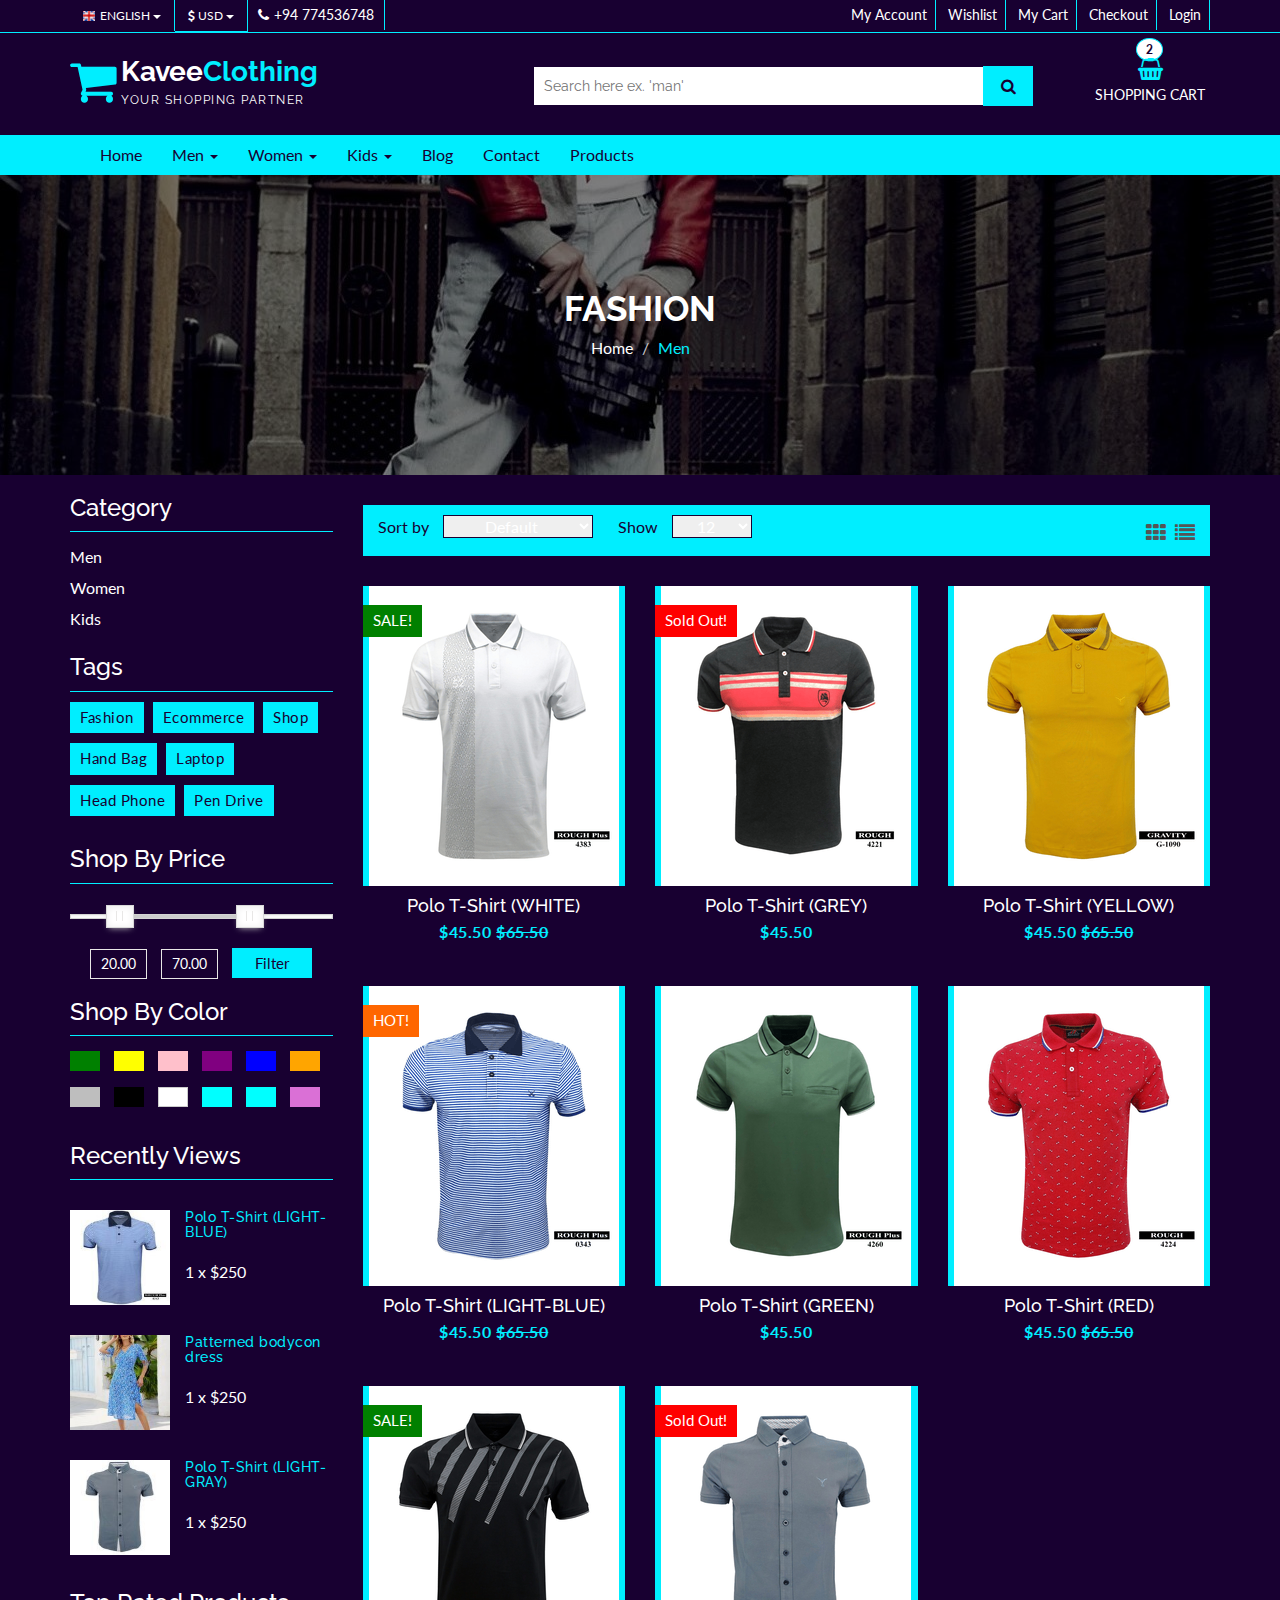
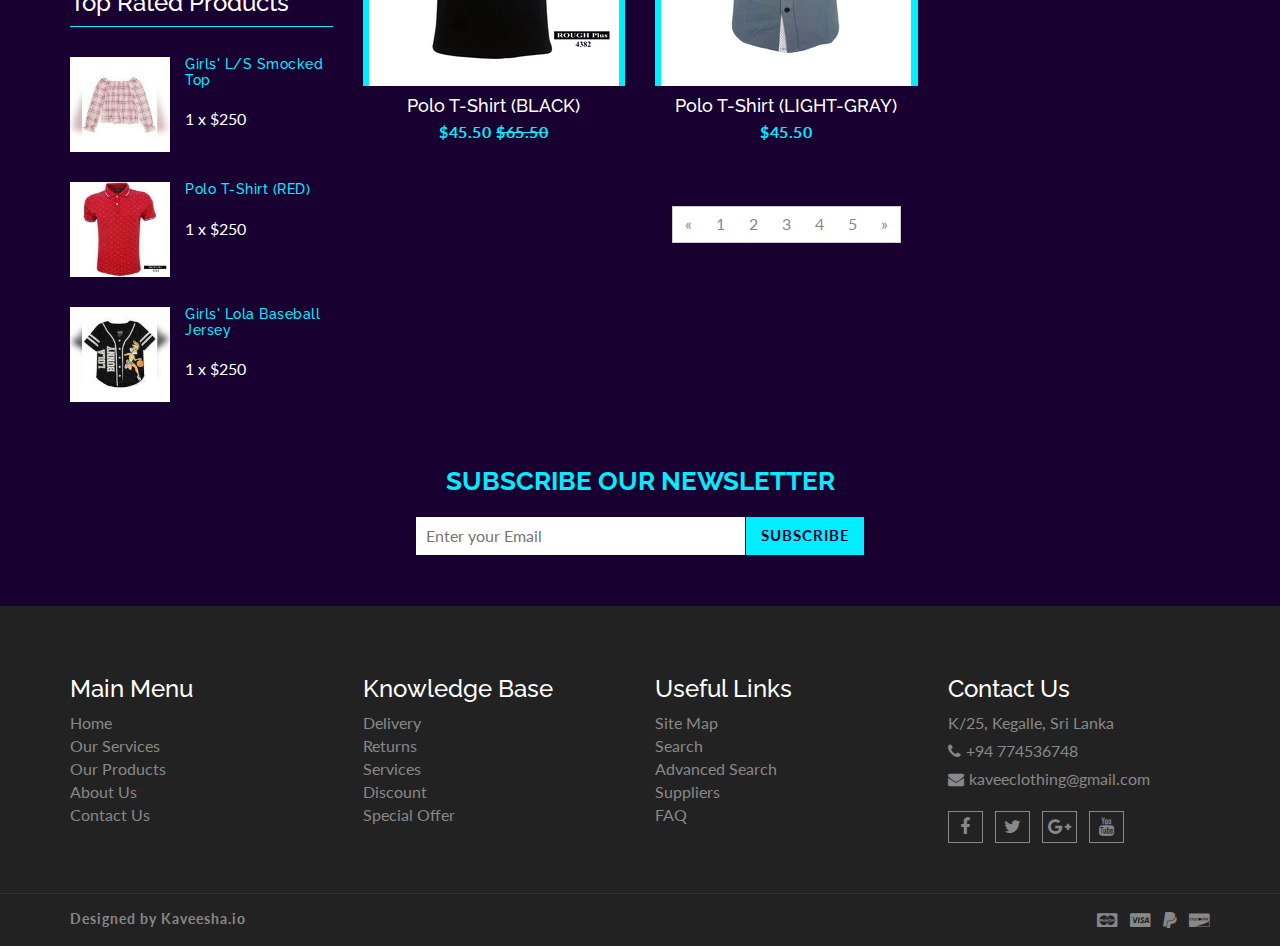
<file: men.html>
<!DOCTYPE html>
<html lang="en">
  <head>
    <meta charset="utf-8">
    <meta http-equiv="X-UA-Compatible" content="IE=edge">
    <meta name="viewport" content="width=device-width, initial-scale=1">    
    <title>Daily Shop | Product</title>
    
    <!-- Font awesome -->
    <link href="css/font-awesome.css" rel="stylesheet">
    <!-- Bootstrap -->
    <link href="css/bootstrap.css" rel="stylesheet">   
    <!-- SmartMenus jQuery Bootstrap Addon CSS -->
    <link href="css/jquery.smartmenus.bootstrap.css" rel="stylesheet">
    <!-- Product view slider -->
    <link rel="stylesheet" type="text/css" href="css/jquery.simpleLens.css">    
    <!-- slick slider -->
    <link rel="stylesheet" type="text/css" href="css/slick.css">
    <!-- price picker slider -->
    <link rel="stylesheet" type="text/css" href="css/nouislider.css">
    <!-- Theme color -->
    <link id="switcher" href="css/theme-color/default-theme.css" rel="stylesheet">
    <!-- Top Slider CSS -->
    <link href="css/sequence-theme.modern-slide-in.css" rel="stylesheet" media="all">

    <!-- Main style sheet -->
    <link href="css/style.css" rel="stylesheet">    

    <!-- Google Font -->
    <link href='https://fonts.googleapis.com/css?family=Lato' rel='stylesheet' type='text/css'>
    <link href='https://fonts.googleapis.com/css?family=Raleway' rel='stylesheet' type='text/css'>
    

    <!-- HTML5 shim and Respond.js for IE8 support of HTML5 elements and media queries -->
    <!-- WARNING: Respond.js doesn't work if you view the page via file:// -->
    <!--[if lt IE 9]>
      <script src="https://oss.maxcdn.com/html5shiv/3.7.2/html5shiv.min.js"></script>
      <script src="https://oss.maxcdn.com/respond/1.4.2/respond.min.js"></script>
    <![endif]-->

  </head>
  <!-- !Important notice -->
  <!-- Only for product page body tag have to added .productPage class -->
  <body class="productPage">  
   <!-- wpf loader Two -->
    <div id="wpf-loader-two">          
      <div class="wpf-loader-two-inner">
        <span>Loading</span>
      </div>
    </div> 
    <!-- / wpf loader Two -->       
 <!-- SCROLL TOP BUTTON -->
    <a class="scrollToTop" href="#"><i class="fa fa-chevron-up"></i></a>
  <!-- END SCROLL TOP BUTTON -->


  <!-- Start header section -->
  <header id="aa-header">
    <!-- start header top  -->
    <div class="aa-header-top">
      <div class="container">
        <div class="row">
          <div class="col-md-12">
            <div class="aa-header-top-area">
              <!-- start header top left -->
              <div class="aa-header-top-left">
                <!-- start language -->
                <div class="aa-language">
                  <div class="dropdown">
                    <a class="btn dropdown-toggle" href="#" type="button" id="dropdownMenu1" data-toggle="dropdown" aria-haspopup="true" aria-expanded="true">
                      <img src="img/flag/english.jpg" alt="english flag">ENGLISH
                      <span class="caret"></span>
                    </a>
                    <ul class="dropdown-menu" aria-labelledby="dropdownMenu1">
                      <li><a href="#"><img src="img/flag/french.jpg" alt="">FRENCH</a></li>
                      <li><a href="#"><img src="img/flag/english.jpg" alt="">ENGLISH</a></li>
                    </ul>
                  </div>
                </div>
                <!-- / language -->

                <!-- start currency -->
                <div class="aa-currency">
                  <div class="dropdown">
                    <a class="btn dropdown-toggle" href="#" type="button" id="dropdownMenu1" data-toggle="dropdown" aria-haspopup="true" aria-expanded="true">
                      <i class="fa fa-usd"></i>USD
                      <span class="caret"></span>
                    </a>
                    <ul class="dropdown-menu" aria-labelledby="dropdownMenu1">
                      <li><a href="#"><i class="fa fa-euro"></i>EURO</a></li>
                      <li><a href="#"><i class="fa fa-jpy"></i>YEN</a></li>
                    </ul>
                  </div>
                </div>
                <!-- / currency -->
                <!-- start cellphone -->
                <div class="cellphone hidden-xs">
                  <p><span class="fa fa-phone"></span>+94 774536748</p>
                </div>
                <!-- / cellphone -->
              </div>
              <!-- / header top left -->
              <div class="aa-header-top-right">
                <ul class="aa-head-top-nav-right">
                  <li><a href="account.html">My Account</a></li>
                  <li class="hidden-xs"><a href="wishlist.html">Wishlist</a></li>
                  <li class="hidden-xs"><a href="cart.html">My Cart</a></li>
                  <li class="hidden-xs"><a href="checkout.html">Checkout</a></li>
                  <li><a href="" data-toggle="modal" data-target="#login-modal">Login</a></li>
                </ul>
              </div>
            </div>
          </div>
        </div>
      </div>
    </div>
    <!-- / header top  -->

    <!-- start header bottom  -->
    <div class="aa-header-bottom">
      <div class="container">
        <div class="row">
          <div class="col-md-12">
            <div class="aa-header-bottom-area">
              <!-- logo  -->
              <div class="aa-logo">
                <!-- Text based logo -->
                <a href="index.html">
                  <span class="fa fa-shopping-cart"></span>
                  <p>Kavee<strong>Clothing</strong> <span>Your Shopping Partner</span></p>
                </a>
                <!-- img based logo -->
                <!-- <a href="index.html"><img src="img/logo.jpg" alt="logo img"></a> -->
              </div>
              <!-- / logo  -->
               <!-- cart box -->
               <div class="aa-cartbox">
                <a class="aa-cart-link" href="#">
                  <span class="fa fa-shopping-basket"></span>
                  <span class="aa-cart-title">SHOPPING CART</span>
                  <span class="aa-cart-notify">2</span>
                </a>
                <div class="aa-cartbox-summary">
                  <ul>
                    <li>
                      <a class="aa-cartbox-img" href="#"><img src="img/s3.jpg" alt="img"></a>
                      <div class="aa-cartbox-info">
                        <h4><a href="#">Polo T-shirt (LIGHT-BLUE)</a></h4>
                        <p>1 x $250</p>
                      </div>
                      <a class="aa-remove-product" href="#"><span class="fa fa-times"></span></a>
                    </li>
                    <li>
                      <a class="aa-cartbox-img" href="#"><img src="img/s5.jpg" alt="img"></a>
                      <div class="aa-cartbox-info">
                        <h4><a href="#">Polo T-shirt (RED)</a></h4>
                        <p>1 x $250</p>
                      </div>
                      <a class="aa-remove-product" href="#"><span class="fa fa-times"></span></a>
                    </li>
                    <li>
                      <span class="aa-cartbox-total-title">
                        Total
                      </span>
                      <span class="aa-cartbox-total-price">
                        $500
                      </span>
                    </li>
                  </ul>
                  <a class="aa-cartbox-checkout aa-primary-btn" href="checkout.html">Checkout</a>
                </div>
              </div>
              <!-- / cart box -->
              <!-- search box -->
              <div class="aa-search-box">
                <form action="">
                  <input type="text" name="" id="" placeholder="Search here ex. 'man' ">
                  <button type="submit"><span class="fa fa-search"></span></button>
                </form>
              </div>
              <!-- / search box -->             
            </div>
          </div>
        </div>
      </div>
    </div>
    <!-- / header bottom  -->
  </header>
  <!-- / header section -->
  <!-- menu -->
  <section id="menu">
    <div class="container">
      <div class="menu-area">
        <!-- Navbar -->
        <div class="navbar navbar-default" role="navigation">
          <div class="navbar-header">
            <button type="button" class="navbar-toggle" data-toggle="collapse" data-target=".navbar-collapse">
              <span class="sr-only">Toggle navigation</span>
              <span class="icon-bar"></span>
              <span class="icon-bar"></span>
              <span class="icon-bar"></span>
            </button>          
          </div>
          <div class="navbar-collapse collapse">
            <!-- Left nav -->
            <ul class="nav navbar-nav">
              <li><a href="index.html">Home</a></li>
              <li><a href="men.html">Men <span class="caret"></span></a>
                <ul class="dropdown-menu">                
                  <li><a href="men.html">Casual</a></li>
                  <li><a href="men.html">Sports</a></li>
                  <li><a href="men.html">Formal</a></li>
                  <li><a href="men.html">Standard</a></li>                                                
                  <li><a href="men.html">T-Shirts</a></li>
                  <li><a href="men.html">Shirts</a></li>
                  <li><a href="men.html">Jeans</a></li>
                  <li><a href="men.html">Trousers</a></li>
                </ul>
              </li>
              <li><a href="women.html">Women <span class="caret"></span></a>
                <ul class="dropdown-menu">  
                  <li><a href="women.html">Kurta & Kurti</a></li>                                                                
                  <li><a href="women.html">Trousers</a></li>              
                  <li><a href="women.html">Casual</a></li>
                  <li><a href="#women.html">Sports</a></li>
                  <li><a href="women.html">Formal</a></li>                
                  <li><a href="women.html">Sarees</a></li>
                  <li><a href="women.html">Shoes</a></li>
                </ul>
              </li>
              <li><a href="kid.html">Kids <span class="caret"></span></a>
                <ul class="dropdown-menu">                
                  <li><a href="kid.html">Casual</a></li>
                  <li><a href="kid.html">Sports</a></li>
                  <li><a href="kid.html">Formal</a></li>
                  <li><a href="kid.html">Standard</a></li>                                                
                  <li><a href="kid.html">T-Shirts</a></li>
                  <li><a href="kid.html">Shirts</a></li>
                  <li><a href="kid.html">Jeans</a></li>
                  <li><a href="kid.html">Trousers</a></li>
                </ul>
              </li>
                          
              <li><a href="blog-archive.html">Blog</a></li>
              <li><a href="contact.html">Contact</a></li>
              <li><a href="product.html">Products</a>
              </li>
            </ul>
          </div><!--/.nav-collapse -->
        </div>
      </div> 
      </div>
    </div>
  </section>
  <!-- / menu -->  
 
  <!-- catg header banner section -->
  <section id="aa-catg-head-banner">
   <img src="img/fashion/fashion-header-bg-8.jpg" alt="fashion img">
   <div class="aa-catg-head-banner-area">
     <div class="container">
      <div class="aa-catg-head-banner-content">
        <h2>Fashion</h2>
        <ol class="breadcrumb">
          <li><a href="index.html">Home</a></li>         
          <li class="active">Men</li>
        </ol>
      </div>
     </div>
   </div>
  </section>
  <!-- / catg header banner section -->

  <!-- product category -->
  <section id="aa-product-category">
    <div class="container">
      <div class="row">
        <div class="col-lg-9 col-md-9 col-sm-8 col-md-push-3">
          <div class="aa-product-catg-content">
            <div class="aa-product-catg-head">
              <div class="aa-product-catg-head-left">
                <form action="" class="aa-sort-form">
                  <label for="">Sort by</label>
                  <select name="">
                    <option value="1" selected="Default">Default</option>
                    <option value="2">Name</option>
                    <option value="3">Price</option>
                    <option value="4">Date</option>
                  </select>
                </form>
                <form action="" class="aa-show-form">
                  <label for="">Show</label>
                  <select name="">
                    <option value="1" selected="12">12</option>
                    <option value="2">24</option>
                    <option value="3">36</option>
                  </select>
                </form>
              </div>
              <div class="aa-product-catg-head-right">
                <a id="grid-catg" href="#"><span class="fa fa-th"></span></a>
                <a id="list-catg" href="#"><span class="fa fa-list"></span></a>
              </div>
            </div>
            <div class="aa-product-catg-body">
              <ul class="aa-product-catg">
                <!-- start single product item -->
                <li>
                  <figure>
                    <a class="aa-product-img" href="product-detail.html"><img src="img/man/m1.png"
                        alt="polo shirt img"></a>
                    <a class="aa-add-card-btn" href="#"><span class="fa fa-shopping-cart"></span>Add To Cart</a>
                    <figcaption>
                      <h4 class="aa-product-title"><a href="#">Polo T-Shirt (WHITE)</a></h4>
                      <span class="aa-product-price">$45.50</span><span
                        class="aa-product-price"><del>$65.50</del></span>
                    </figcaption>
                  </figure>
                  <div class="aa-product-hvr-content">
                    <a href="#" data-toggle="tooltip" data-placement="top" title="Add to Wishlist"><span
                        class="fa fa-heart-o"></span></a>
                    <a href="#" data-toggle="tooltip" data-placement="top" title="Compare"><span
                        class="fa fa-exchange"></span></a>
                    <a href="#" data-toggle2="tooltip" data-placement="top" title="Quick View" data-toggle="modal"
                      data-target="#quick-view-modal"><span class="fa fa-search"></span></a>
                  </div>
                  <!-- product badge -->
                  <span class="aa-badge aa-sale" href="#">SALE!</span>
                </li>
                <!-- start single product item -->
                <li>
                  <figure>
                    <a class="aa-product-img" href="product-detail.html"><img src="img/man/m2.png" alt="polo shirt img"></a>
                    <a class="aa-add-card-btn" href="#"><span class="fa fa-shopping-cart"></span>Add To Cart</a>
                    <figcaption>
                      <h4 class="aa-product-title"><a href="#">Polo T-Shirt (GREY)</a></h4>
                      <span class="aa-product-price">$45.50</span>
                    </figcaption>
                  </figure>
                  <div class="aa-product-hvr-content">
                    <a href="#" data-toggle="tooltip" data-placement="top" title="Add to Wishlist"><span
                        class="fa fa-heart-o"></span></a>
                    <a href="#" data-toggle="tooltip" data-placement="top" title="Compare"><span
                        class="fa fa-exchange"></span></a>
                    <a href="#" data-toggle2="tooltip" data-placement="top" title="Quick View" data-toggle="modal"
                      data-target="#quick-view-modal"><span class="fa fa-search"></span></a>
                  </div>
                  <!-- product badge -->
                  <span class="aa-badge aa-sold-out" href="#">Sold Out!</span>
                </li>
                <!-- start single product item -->
                <li>
                  <figure>
                    <a class="aa-product-img" href="product-detail.html"><img src="img/man/m3.png"
                        alt="polo shirt img"></a>
                    <a class="aa-add-card-btn" href="#"><span class="fa fa-shopping-cart"></span>Add To Cart</a>
                    <figcaption>
                      <h4 class="aa-product-title"><a href="#">Polo T-Shirt (YELLOW)</a></h4>
                      <span class="aa-product-price">$45.50</span><span
                        class="aa-product-price"><del>$65.50</del></span>
                    </figcaption>
                  </figure>
                  <div class="aa-product-hvr-content">
                    <a href="#" data-toggle="tooltip" data-placement="top" title="Add to Wishlist"><span
                        class="fa fa-heart-o"></span></a>
                    <a href="#" data-toggle="tooltip" data-placement="top" title="Compare"><span
                        class="fa fa-exchange"></span></a>
                    <a href="#" data-toggle2="tooltip" data-placement="top" title="Quick View" data-toggle="modal"
                      data-target="#quick-view-modal"><span class="fa fa-search"></span></a>
                  </div>
                </li>
                <!-- start single product item -->
                <li>
                  <figure>
                    <a class="aa-product-img" href="product-detail.html"><img src="img/man/m4.png"
                        alt="polo shirt img"></a>
                    <a class="aa-add-card-btn" href="#"><span class="fa fa-shopping-cart"></span>Add To Cart</a>
                    <figcaption>
                      <h4 class="aa-product-title"><a href="#">Polo T-Shirt (LIGHT-BLUE)</a></h4>
                      <span class="aa-product-price">$45.50</span><span
                        class="aa-product-price"><del>$65.50</del></span>
                    </figcaption>
                  </figure>
                  <div class="aa-product-hvr-content">
                    <a href="#" data-toggle="tooltip" data-placement="top" title="Add to Wishlist"><span
                        class="fa fa-heart-o"></span></a>
                    <a href="#" data-toggle="tooltip" data-placement="top" title="Compare"><span
                        class="fa fa-exchange"></span></a>
                    <a href="#" data-toggle2="tooltip" data-placement="top" title="Quick View" data-toggle="modal"
                      data-target="#quick-view-modal"><span class="fa fa-search"></span></a>
                  </div>
                  <!-- product badge -->
                  <span class="aa-badge aa-hot" href="#">HOT!</span>
                </li>
                <!-- start single product item -->
                <li>
                  <figure>
                    <a class="aa-product-img" href="product-detail.html"><img src="img/man/m5.png"
                        alt="polo shirt img"></a>
                    <a class="aa-add-card-btn" href="#"><span class="fa fa-shopping-cart"></span>Add To Cart</a>
                    <figcaption>
                      <h4 class="aa-product-title"><a href="#">Polo T-Shirt (GREEN)</a></h4>
                      <span class="aa-product-price">$45.50</span>
                    </figcaption>
                  </figure>
                  <div class="aa-product-hvr-content">
                    <a href="#" data-toggle="tooltip" data-placement="top" title="Add to Wishlist"><span
                        class="fa fa-heart-o"></span></a>
                    <a href="#" data-toggle="tooltip" data-placement="top" title="Compare"><span
                        class="fa fa-exchange"></span></a>
                    <a href="#" data-toggle2="tooltip" data-placement="top" title="Quick View" data-toggle="modal"
                      data-target="#quick-view-modal"><span class="fa fa-search"></span></a>
                  </div>
                </li>
                <!-- start single product item -->
                <li>
                  <figure>
                    <a class="aa-product-img" href="product-detail.html"><img src="img/man/m6.png"
                        alt="polo shirt img"></a>
                    <a class="aa-add-card-btn" href="#"><span class="fa fa-shopping-cart"></span>Add To Cart</a>
                    <figcaption>
                      <h4 class="aa-product-title"><a href="#">Polo T-Shirt (RED)</a></h4>
                      <span class="aa-product-price">$45.50</span><span
                        class="aa-product-price"><del>$65.50</del></span>
                    </figcaption>
                  </figure>
                  <div class="aa-product-hvr-content">
                    <a href="#" data-toggle="tooltip" data-placement="top" title="Add to Wishlist"><span
                        class="fa fa-heart-o"></span></a>
                    <a href="#" data-toggle="tooltip" data-placement="top" title="Compare"><span
                        class="fa fa-exchange"></span></a>
                    <a href="#" data-toggle2="tooltip" data-placement="top" title="Quick View" data-toggle="modal"
                      data-target="#quick-view-modal"><span class="fa fa-search"></span></a>
                  </div>
                </li>
                <!-- start single product item -->
                <li>
                  <figure>
                    <a class="aa-product-img" href="product-detail.html"><img src="img/man/m7.png"
                        alt="polo shirt img"></a>
                    <a class="aa-add-card-btn" href="#"><span class="fa fa-shopping-cart"></span>Add To Cart</a>
                    <figcaption>
                      <h4 class="aa-product-title"><a href="#">Polo T-Shirt (BLACK)</a></h4>
                      <span class="aa-product-price">$45.50</span><span
                        class="aa-product-price"><del>$65.50</del></span>
                    </figcaption>
                  </figure>
                  <div class="aa-product-hvr-content">
                    <a href="#" data-toggle="tooltip" data-placement="top" title="Add to Wishlist"><span
                        class="fa fa-heart-o"></span></a>
                    <a href="#" data-toggle="tooltip" data-placement="top" title="Compare"><span
                        class="fa fa-exchange"></span></a>
                    <a href="#" data-toggle2="tooltip" data-placement="top" title="Quick View" data-toggle="modal"
                      data-target="#quick-view-modal"><span class="fa fa-search"></span></a>
                  </div>
                  <!-- product badge -->
                  <span class="aa-badge aa-sale" href="#">SALE!</span>
                </li>
                <!-- start single product item -->
                <li>
                  <figure>
                    <a class="aa-product-img" href="product-detail.html"><img src="img/man/m8.png" alt="polo shirt img"></a>
                    <a class="aa-add-card-btn" href="#"><span class="fa fa-shopping-cart"></span>Add To Cart</a>
                    <figcaption>
                      <h4 class="aa-product-title"><a href="#">Polo T-Shirt (LIGHT-GRAY)</a></h4>
                      <span class="aa-product-price">$45.50</span>
                    </figcaption>
                  </figure>
                  <div class="aa-product-hvr-content">
                    <a href="#" data-toggle="tooltip" data-placement="top" title="Add to Wishlist"><span
                        class="fa fa-heart-o"></span></a>
                    <a href="#" data-toggle="tooltip" data-placement="top" title="Compare"><span
                        class="fa fa-exchange"></span></a>
                    <a href="#" data-toggle2="tooltip" data-placement="top" title="Quick View" data-toggle="modal"
                      data-target="#quick-view-modal"><span class="fa fa-search"></span></a>
                  </div>
                  <!-- product badge -->
                  <span class="aa-badge aa-sold-out" href="#">Sold Out!</span>
                </li>                                       
              </ul>
              <!-- quick view modal -->                  
              <div class="modal fade" id="quick-view-modal" tabindex="-1" role="dialog" aria-labelledby="myModalLabel" aria-hidden="true">
                <div class="modal-dialog">
                  <div class="modal-content">                      
                    <div class="modal-body">
                    <button type="button" class="close" data-dismiss="modal" aria-hidden="true">&times;</button>
                      <div class="row">
                        <!-- Modal view slider -->
                        <div class="col-md-6 col-sm-6 col-xs-12">                              
                          <div class="aa-product-view-slider">                                
                            <div class="simpleLens-gallery-container" id="demo-1">
                              <div class="simpleLens-container">
                                  <div class="simpleLens-big-image-container">
                                      <a class="simpleLens-lens-image" data-lens-image="img/view-slider/large/polo-shirt-1.png">
                                          <img src="img/view-slider/medium/polo-shirt-1.png" class="simpleLens-big-image">
                                      </a>
                                  </div>
                              </div>
                              <div class="simpleLens-thumbnails-container">
                                  <a href="#" class="simpleLens-thumbnail-wrapper"
                                     data-lens-image="img/view-slider/large/polo-shirt-1.png"
                                     data-big-image="img/view-slider/medium/polo-shirt-1.png">
                                      <img src="img/view-slider/thumbnail/polo-shirt-1.png">
                                  </a>                                    
                                  <a href="#" class="simpleLens-thumbnail-wrapper"
                                     data-lens-image="img/view-slider/large/polo-shirt-3.png"
                                     data-big-image="img/view-slider/medium/polo-shirt-3.png">
                                      <img src="img/view-slider/thumbnail/polo-shirt-3.png">
                                  </a>

                                  <a href="#" class="simpleLens-thumbnail-wrapper"
                                     data-lens-image="img/view-slider/large/polo-shirt-4.png"
                                     data-big-image="img/view-slider/medium/polo-shirt-4.png">
                                      <img src="img/view-slider/thumbnail/polo-shirt-4.png">
                                  </a>
                              </div>
                            </div>
                          </div>
                        </div>
                        <!-- Modal view content -->
                        <div class="col-md-6 col-sm-6 col-xs-12">
                          <div class="aa-product-view-content">
                            <h3>T-Shirt</h3>
                            <div class="aa-price-block">
                              <span class="aa-product-view-price">$34.99</span>
                              <p class="aa-product-avilability">Avilability: <span>In stock</span></p>
                            </div>
                            <p>Lorem ipsum dolor sit amet, consectetur adipisicing elit. Officiis animi, veritatis quae repudiandae quod nulla porro quidem, itaque quis quaerat!</p>
                            <h4>Size</h4>
                            <div class="aa-prod-view-size">
                              <a href="#">S</a>
                              <a href="#">M</a>
                              <a href="#">L</a>
                              <a href="#">XL</a>
                            </div>
                            <div class="aa-prod-quantity">
                              <form action="">
                                <select name="" id="">
                                  <option value="0" selected="1">1</option>
                                  <option value="1">2</option>
                                  <option value="2">3</option>
                                  <option value="3">4</option>
                                  <option value="4">5</option>
                                  <option value="5">6</option>
                                </select>
                              </form>
                              <p class="aa-prod-category">
                                Category: <a href="#">Polo T-Shirt</a>
                              </p>
                            </div>
                            <div class="aa-prod-view-bottom">
                              <a href="#" class="aa-add-to-cart-btn"><span class="fa fa-shopping-cart"></span>Add To Cart</a>
                              <a href="#" class="aa-add-to-cart-btn">View Details</a>
                            </div>
                          </div>
                        </div>
                      </div>
                    </div>                        
                  </div><!-- /.modal-content -->
                </div><!-- /.modal-dialog -->
              </div>
              <!-- / quick view modal -->   
            </div>
            <div class="aa-product-catg-pagination">
              <nav>
                <ul class="pagination">
                  <li>
                    <a href="#" aria-label="Previous">
                      <span aria-hidden="true">&laquo;</span>
                    </a>
                  </li>
                  <li><a href="#">1</a></li>
                  <li><a href="#">2</a></li>
                  <li><a href="#">3</a></li>
                  <li><a href="#">4</a></li>
                  <li><a href="#">5</a></li>
                  <li>
                    <a href="#" aria-label="Next">
                      <span aria-hidden="true">&raquo;</span>
                    </a>
                  </li>
                </ul>
              </nav>
            </div>
          </div>
        </div>
        <div class="col-lg-3 col-md-3 col-sm-4 col-md-pull-9">
          <aside class="aa-sidebar">
            <!-- single sidebar -->
            <div class="aa-sidebar-widget">
              <h3>Category</h3>
              <ul class="aa-catg-nav">
                <li><a href="men.html">Men</a></li>
                <li><a href="women.html">Women</a></li>
                <li><a href="kid.html">Kids</a></li>
              </ul>
            </div>
            <!-- single sidebar -->
            <div class="aa-sidebar-widget">
              <h3>Tags</h3>
              <div class="tag-cloud">
                <a href="#">Fashion</a>
                <a href="#">Ecommerce</a>
                <a href="#">Shop</a>
                <a href="#">Hand Bag</a>
                <a href="#">Laptop</a>
                <a href="#">Head Phone</a>
                <a href="#">Pen Drive</a>
              </div>
            </div>
            <!-- single sidebar -->
            <div class="aa-sidebar-widget">
              <h3>Shop By Price</h3>              
              <!-- price range -->
              <div class="aa-sidebar-price-range">
               <form action="">
                  <div id="skipstep" class="noUi-target noUi-ltr noUi-horizontal noUi-background">
                  </div>
                  <span id="skip-value-lower" class="example-val">30.00</span>
                 <span id="skip-value-upper" class="example-val">100.00</span>
                 <button class="aa-filter-btn" type="submit">Filter</button>
               </form>
              </div>              

            </div>
            <!-- single sidebar -->
            <div class="aa-sidebar-widget">
              <h3>Shop By Color</h3>
              <div class="aa-color-tag">
                <a class="aa-color-green" href="#"></a>
                <a class="aa-color-yellow" href="#"></a>
                <a class="aa-color-pink" href="#"></a>
                <a class="aa-color-purple" href="#"></a>
                <a class="aa-color-blue" href="#"></a>
                <a class="aa-color-orange" href="#"></a>
                <a class="aa-color-gray" href="#"></a>
                <a class="aa-color-black" href="#"></a>
                <a class="aa-color-white" href="#"></a>
                <a class="aa-color-cyan" href="#"></a>
                <a class="aa-color-olive" href="#"></a>
                <a class="aa-color-orchid" href="#"></a>
              </div>                            
            </div>
            <!-- single sidebar -->
            <div class="aa-sidebar-widget">
              <h3>Recently Views</h3>
              <div class="aa-recently-views">
                <ul>
                  <li>
                    <a href="product-detail.html" class="aa-cartbox-img"><img alt="img" src="img/s1.jpg"></a>
                    <div class="aa-cartbox-info">
                      <h4><a href="#">Polo T-Shirt (LIGHT-BLUE)</a></h4>
                      <p>1 x $250</p>
                    </div>                    
                  </li>
                  <li>
                    <a href="product-detail.html" class="aa-cartbox-img"><img alt="img" src="img/s2.jpg"></a>
                    <div class="aa-cartbox-info">
                      <h4><a href="#">Patterned bodycon dress</a></h4>
                      <p>1 x $250</p>
                    </div>                    
                  </li>
                   <li>
                    <a href="product-detail.html" class="aa-cartbox-img"><img alt="img" src="img/s3.jpg"></a>
                    <div class="aa-cartbox-info">
                      <h4><a href="#">Polo T-Shirt (LIGHT-GRAY)</a></h4>
                      <p>1 x $250</p>
                    </div>                    
                  </li>                                      
                </ul>
              </div>                            
            </div>
            <!-- single sidebar -->
            <div class="aa-sidebar-widget">
              <h3>Top Rated Products</h3>
              <div class="aa-recently-views">
                <ul>
                  <li>
                    <a href="product-detail.html" class="aa-cartbox-img"><img alt="img" src="img/s4.jpg"></a>
                    <div class="aa-cartbox-info">
                      <h4><a href="#">Girls' L/S Smocked Top</a></h4>
                      <p>1 x $250</p>
                    </div>                    
                  </li>
                  <li>
                    <a href="product-detail.html" class="aa-cartbox-img"><img alt="img" src="img/s5.jpg"></a>
                    <div class="aa-cartbox-info">
                      <h4><a href="#">Polo T-Shirt (RED)</a></h4>
                      <p>1 x $250</p>
                    </div>                    
                  </li>
                   <li>
                    <a href="product-detail.html" class="aa-cartbox-img"><img alt="img" src="img/s6.jpg"></a>
                    <div class="aa-cartbox-info">
                      <h4><a href="#">Girls' Lola Baseball Jersey</a></h4>
                      <p>1 x $250</p>
                    </div>                    
                  </li>                                      
                </ul>
              </div>                            
            </div>
          </aside>
        </div>
       
      </div>
    </div>
  </section>
  <!-- / product category -->


  <!-- Subscribe section -->
  <section id="aa-subscribe">
    <div class="container">
      <div class="row">
        <div class="col-md-12">
          <div class="aa-subscribe-area">
            <h3>Subscribe our newsletter </h3>
            <form action="" class="aa-subscribe-form">
              <input type="email" name="" id="" placeholder="Enter your Email">
              <input type="submit" value="Subscribe">
            </form>
          </div>
        </div>
      </div>
    </div>
  </section>
  <!-- / Subscribe section -->

  <!-- footer -->  
  <footer id="aa-footer">
    <!-- footer bottom -->
    <div class="aa-footer-top">
     <div class="container">
        <div class="row">
        <div class="col-md-12">
          <div class="aa-footer-top-area">
            <div class="row">
              <div class="col-md-3 col-sm-6">
                <div class="aa-footer-widget">
                  <h3>Main Menu</h3>
                  <ul class="aa-footer-nav">
                    <li><a href="#">Home</a></li>
                    <li><a href="#">Our Services</a></li>
                    <li><a href="#">Our Products</a></li>
                    <li><a href="#">About Us</a></li>
                    <li><a href="#">Contact Us</a></li>
                  </ul>
                </div>
              </div>
              <div class="col-md-3 col-sm-6">
                <div class="aa-footer-widget">
                  <div class="aa-footer-widget">
                    <h3>Knowledge Base</h3>
                    <ul class="aa-footer-nav">
                      <li><a href="#">Delivery</a></li>
                      <li><a href="#">Returns</a></li>
                      <li><a href="#">Services</a></li>
                      <li><a href="#">Discount</a></li>
                      <li><a href="#">Special Offer</a></li>
                    </ul>
                  </div>
                </div>
              </div>
              <div class="col-md-3 col-sm-6">
                <div class="aa-footer-widget">
                  <div class="aa-footer-widget">
                    <h3>Useful Links</h3>
                    <ul class="aa-footer-nav">
                      <li><a href="#">Site Map</a></li>
                      <li><a href="#">Search</a></li>
                      <li><a href="#">Advanced Search</a></li>
                      <li><a href="#">Suppliers</a></li>
                      <li><a href="#">FAQ</a></li>
                    </ul>
                  </div>
                </div>
              </div>
              <div class="col-md-3 col-sm-6">
                <div class="aa-footer-widget">
                  <div class="aa-footer-widget">
                    <h3>Contact Us</h3>
                    <address>
                      <p> K/25, Kegalle, Sri Lanka</p>
                      <p><span class="fa fa-phone"></span>+94 774536748</p>
                      <p><span class="fa fa-envelope"></span>kaveeclothing@gmail.com</p>
                    </address>
                    <div class="aa-footer-social">
                      <a href="#"><span class="fa fa-facebook"></span></a>
                      <a href="#"><span class="fa fa-twitter"></span></a>
                      <a href="#"><span class="fa fa-google-plus"></span></a>
                      <a href="#"><span class="fa fa-youtube"></span></a>
                    </div>
                  </div>
                </div>
              </div>
            </div>
          </div>
        </div>
      </div>
     </div>
    </div>
    <!-- footer-bottom -->
    <div class="aa-footer-bottom">
      <div class="container">
        <div class="row">
        <div class="col-md-12">
          <div class="aa-footer-bottom-area">
            <p>Designed by <a href="http://www.markups.io/">Kaveesha.io</a></p>
            <div class="aa-footer-payment">
              <span class="fa fa-cc-mastercard"></span>
              <span class="fa fa-cc-visa"></span>
              <span class="fa fa-paypal"></span>
              <span class="fa fa-cc-discover"></span>
            </div>
          </div>
        </div>
      </div>
      </div>
    </div>
  </footer>
  <!-- / footer -->
  <!-- Login Modal -->  
  <div class="modal fade" id="login-modal" tabindex="-1" role="dialog" aria-labelledby="myModalLabel" aria-hidden="true">
    <div class="modal-dialog">
      <div class="modal-content">                      
        <div class="modal-body">
        <button type="button" class="close" data-dismiss="modal" aria-hidden="true">&times;</button>
          <h4>Login or Register</h4>
          <form class="aa-login-form" action="">
            <label for="">Username or Email address<span>*</span></label>
            <input type="text" placeholder="Username or email">
            <label for="">Password<span>*</span></label>
            <input type="password" placeholder="Password">
            <button class="aa-browse-btn" type="submit">Login</button>
            <label for="rememberme" class="rememberme"><input type="checkbox" id="rememberme"> Remember me </label>
            <p class="aa-lost-password"><a href="#">Lost your password?</a></p>
            <div class="aa-register-now">
              Don't have an account?<a href="account.html">Register now!</a>
            </div>
          </form>
        </div>                        
      </div><!-- /.modal-content -->
    </div><!-- /.modal-dialog -->
  </div>


    

  <!-- jQuery library -->
  <script src="https://ajax.googleapis.com/ajax/libs/jquery/1.11.3/jquery.min.js"></script>
  <!-- Include all compiled plugins (below), or include individual files as needed -->
  <script src="js/bootstrap.js"></script>  
  <!-- SmartMenus jQuery plugin -->
  <script type="text/javascript" src="js/jquery.smartmenus.js"></script>
  <!-- SmartMenus jQuery Bootstrap Addon -->
  <script type="text/javascript" src="js/jquery.smartmenus.bootstrap.js"></script>  
  <!-- To Slider JS -->
  <script src="js/sequence.js"></script>
  <script src="js/sequence-theme.modern-slide-in.js"></script>  
  <!-- Product view slider -->
  <script type="text/javascript" src="js/jquery.simpleGallery.js"></script>
  <script type="text/javascript" src="js/jquery.simpleLens.js"></script>
  <!-- slick slider -->
  <script type="text/javascript" src="js/slick.js"></script>
  <!-- Price picker slider -->
  <script type="text/javascript" src="js/nouislider.js"></script>
  <!-- Custom js -->
  <script src="js/custom.js"></script> 
  

  </body>
</html>
</file>
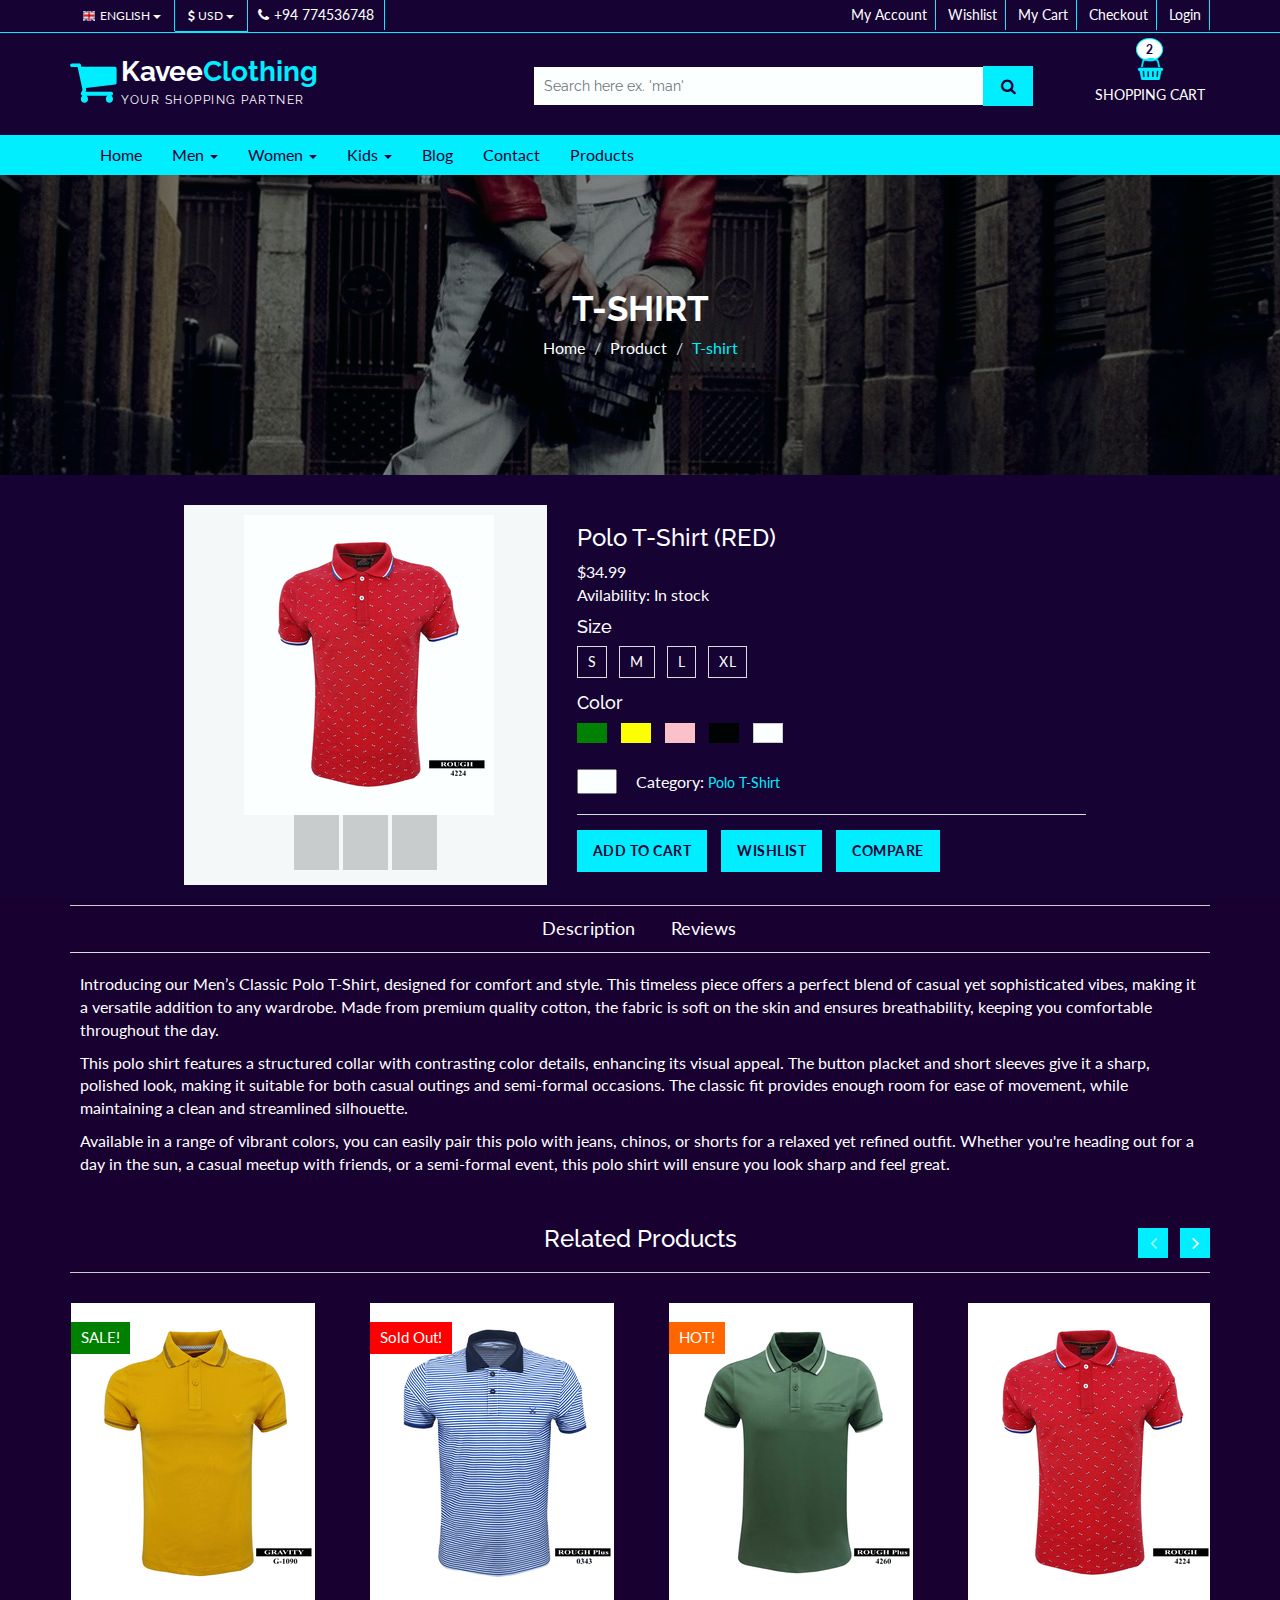
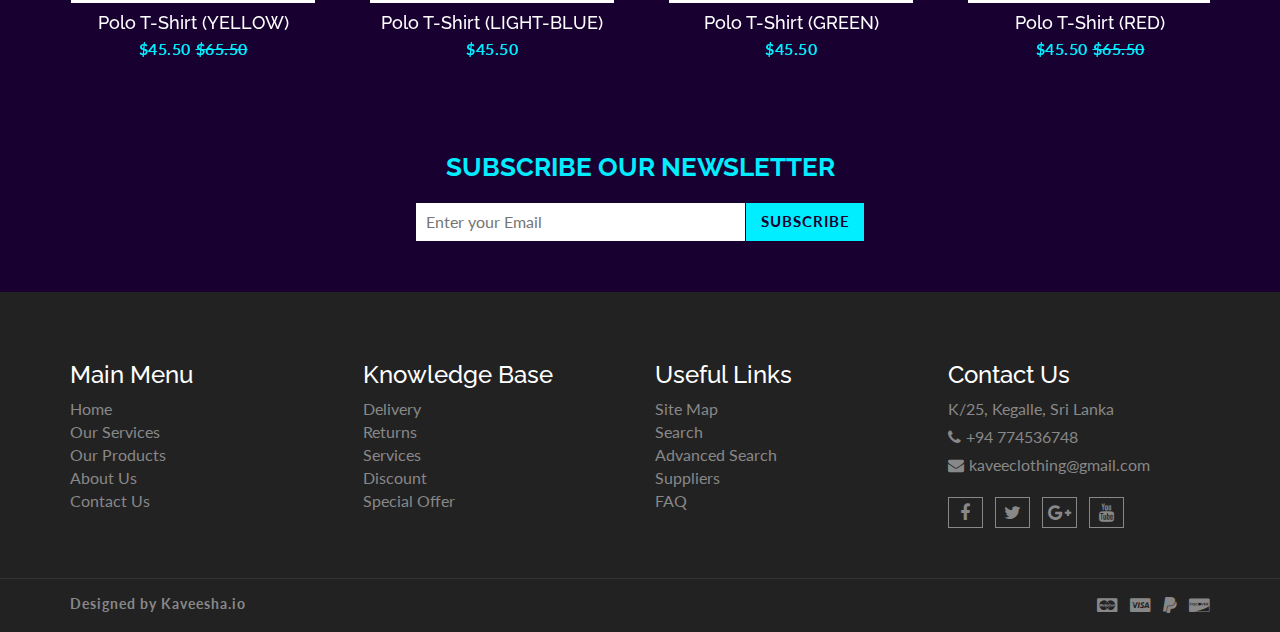
<file: product-detail.html>
<!DOCTYPE html>
<html lang="en">

<head>
  <meta charset="utf-8">
  <meta http-equiv="X-UA-Compatible" content="IE=edge">
  <meta name="viewport" content="width=device-width, initial-scale=1">
  <title>Daily Shop | Product Detail</title>

  <!-- Font awesome -->
  <link href="css/font-awesome.css" rel="stylesheet">
  <!-- Bootstrap -->
  <link href="css/bootstrap.css" rel="stylesheet">
  <!-- SmartMenus jQuery Bootstrap Addon CSS -->
  <link href="css/jquery.smartmenus.bootstrap.css" rel="stylesheet">
  <!-- Product view slider -->
  <link rel="stylesheet" type="text/css" href="css/jquery.simpleLens.css">
  <!-- slick slider -->
  <link rel="stylesheet" type="text/css" href="css/slick.css">
  <!-- price picker slider -->
  <link rel="stylesheet" type="text/css" href="css/nouislider.css">
  <!-- Theme color -->
  <link id="switcher" href="css/theme-color/default-theme.css" rel="stylesheet">
  <!-- Top Slider CSS -->
  <link href="css/sequence-theme.modern-slide-in.css" rel="stylesheet" media="all">

  <!-- Main style sheet -->
  <link href="css/style.css" rel="stylesheet">

  <!-- Google Font -->
  <link href='https://fonts.googleapis.com/css?family=Lato' rel='stylesheet' type='text/css'>
  <link href='https://fonts.googleapis.com/css?family=Raleway' rel='stylesheet' type='text/css'>


  <!-- HTML5 shim and Respond.js for IE8 support of HTML5 elements and media queries -->
  <!-- WARNING: Respond.js doesn't work if you view the page via file:// -->
  <!--[if lt IE 9]>
      <script src="https://oss.maxcdn.com/html5shiv/3.7.2/html5shiv.min.js"></script>
      <script src="https://oss.maxcdn.com/respond/1.4.2/respond.min.js"></script>
    <![endif]-->


</head>

<body>
  <!-- wpf loader Two -->
  <div id="wpf-loader-two">
    <div class="wpf-loader-two-inner">
      <span>Loading</span>
    </div>
  </div>
  <!-- / wpf loader Two -->
  <!-- SCROLL TOP BUTTON -->
  <a class="scrollToTop" href="#"><i class="fa fa-chevron-up"></i></a>
  <!-- END SCROLL TOP BUTTON -->


  <!-- Start header section -->
  <header id="aa-header">
    <!-- start header top  -->
    <div class="aa-header-top">
      <div class="container">
        <div class="row">
          <div class="col-md-12">
            <div class="aa-header-top-area">
              <!-- start header top left -->
              <div class="aa-header-top-left">
                <!-- start language -->
                <div class="aa-language">
                  <div class="dropdown">
                    <a class="btn dropdown-toggle" href="#" type="button" id="dropdownMenu1" data-toggle="dropdown"
                      aria-haspopup="true" aria-expanded="true">
                      <img src="img/flag/english.jpg" alt="english flag">ENGLISH
                      <span class="caret"></span>
                    </a>
                    <ul class="dropdown-menu" aria-labelledby="dropdownMenu1">
                      <li><a href="#"><img src="img/flag/french.jpg" alt="">FRENCH</a></li>
                      <li><a href="#"><img src="img/flag/english.jpg" alt="">ENGLISH</a></li>
                    </ul>
                  </div>
                </div>
                <!-- / language -->

                <!-- start currency -->
                <div class="aa-currency">
                  <div class="dropdown">
                    <a class="btn dropdown-toggle" href="#" type="button" id="dropdownMenu1" data-toggle="dropdown"
                      aria-haspopup="true" aria-expanded="true">
                      <i class="fa fa-usd"></i>USD
                      <span class="caret"></span>
                    </a>
                    <ul class="dropdown-menu" aria-labelledby="dropdownMenu1">
                      <li><a href="#"><i class="fa fa-euro"></i>EURO</a></li>
                      <li><a href="#"><i class="fa fa-jpy"></i>YEN</a></li>
                    </ul>
                  </div>
                </div>
                <!-- / currency -->
                <!-- start cellphone -->
                <div class="cellphone hidden-xs">
                  <p><span class="fa fa-phone"></span>+94 774536748</p>
                </div>
                <!-- / cellphone -->
              </div>
              <!-- / header top left -->
              <div class="aa-header-top-right">
                <ul class="aa-head-top-nav-right">
                  <li><a href="account.html">My Account</a></li>
                  <li class="hidden-xs"><a href="wishlist.html">Wishlist</a></li>
                  <li class="hidden-xs"><a href="cart.html">My Cart</a></li>
                  <li class="hidden-xs"><a href="checkout.html">Checkout</a></li>
                  <li><a href="" data-toggle="modal" data-target="#login-modal">Login</a></li>
                </ul>
              </div>
            </div>
          </div>
        </div>
      </div>
    </div>
    <!-- / header top  -->

    <!-- start header bottom  -->
    <div class="aa-header-bottom">
      <div class="container">
        <div class="row">
          <div class="col-md-12">
            <div class="aa-header-bottom-area">
              <!-- logo  -->
              <div class="aa-logo">
                <!-- Text based logo -->
                <a href="index.html">
                  <span class="fa fa-shopping-cart"></span>
                  <p>Kavee<strong>Clothing</strong> <span>Your Shopping Partner</span></p>
                </a>
                <!-- img based logo -->
                <!-- <a href="index.html"><img src="img/logo.jpg" alt="logo img"></a> -->
              </div>
              <!-- / logo  -->
              <!-- cart box -->
              <div class="aa-cartbox">
                <a class="aa-cart-link" href="#">
                  <span class="fa fa-shopping-basket"></span>
                  <span class="aa-cart-title">SHOPPING CART</span>
                  <span class="aa-cart-notify">2</span>
                </a>
                <div class="aa-cartbox-summary">
                  <ul>
                    <li>
                      <a class="aa-cartbox-img" href="#"><img src="img/s3.jpg" alt="img"></a>
                      <div class="aa-cartbox-info">
                        <h4><a href="#">Polo T-shirt (LIGHT-BLUE)</a></h4>
                        <p>1 x $250</p>
                      </div>
                      <a class="aa-remove-product" href="#"><span class="fa fa-times"></span></a>
                    </li>
                    <li>
                      <a class="aa-cartbox-img" href="#"><img src="img/s5.jpg" alt="img"></a>
                      <div class="aa-cartbox-info">
                        <h4><a href="#">Polo T-shirt (RED)</a></h4>
                        <p>1 x $250</p>
                      </div>
                      <a class="aa-remove-product" href="#"><span class="fa fa-times"></span></a>
                    </li>
                    <li>
                      <span class="aa-cartbox-total-title">
                        Total
                      </span>
                      <span class="aa-cartbox-total-price">
                        $500
                      </span>
                    </li>
                  </ul>
                  <a class="aa-cartbox-checkout aa-primary-btn" href="checkout.html">Checkout</a>
                </div>
              </div>
              <!-- / cart box -->
              <!-- search box -->
              <div class="aa-search-box">
                <form action="">
                  <input type="text" name="" id="" placeholder="Search here ex. 'man' ">
                  <button type="submit"><span class="fa fa-search"></span></button>
                </form>
              </div>
              <!-- / search box -->
            </div>
          </div>
        </div>
      </div>
    </div>
    <!-- / header bottom  -->
  </header>
  <!-- / header section -->
  <!-- menu -->
  <section id="menu">
    <div class="container">
      <div class="menu-area">
        <!-- Navbar -->
        <div class="navbar navbar-default" role="navigation">
          <div class="navbar-header">
            <button type="button" class="navbar-toggle" data-toggle="collapse" data-target=".navbar-collapse">
              <span class="sr-only">Toggle navigation</span>
              <span class="icon-bar"></span>
              <span class="icon-bar"></span>
              <span class="icon-bar"></span>
            </button>
          </div>
          <div class="navbar-collapse collapse">
            <!-- Left nav -->
            <ul class="nav navbar-nav">
              <li><a href="index.html">Home</a></li>
              <li><a href="men.html">Men <span class="caret"></span></a>
                <ul class="dropdown-menu">
                  <li><a href="men.html">Casual</a></li>
                  <li><a href="men.html">Sports</a></li>
                  <li><a href="men.html">Formal</a></li>
                  <li><a href="men.html">Standard</a></li>
                  <li><a href="men.html">T-Shirts</a></li>
                  <li><a href="men.html">Shirts</a></li>
                  <li><a href="men.html">Jeans</a></li>
                  <li><a href="men.html">Trousers</a></li>
                </ul>
              </li>
              <li><a href="women.html">Women <span class="caret"></span></a>
                <ul class="dropdown-menu">
                  <li><a href="women.html">Kurta & Kurti</a></li>
                  <li><a href="women.html">Trousers</a></li>
                  <li><a href="women.html">Casual</a></li>
                  <li><a href="#women.html">Sports</a></li>
                  <li><a href="women.html">Formal</a></li>
                  <li><a href="women.html">Sarees</a></li>
                  <li><a href="women.html">Shoes</a></li>
                </ul>
              </li>
              <li><a href="kid.html">Kids <span class="caret"></span></a>
                <ul class="dropdown-menu">
                  <li><a href="kid.html">Casual</a></li>
                  <li><a href="kid.html">Sports</a></li>
                  <li><a href="kid.html">Formal</a></li>
                  <li><a href="kid.html">Standard</a></li>
                  <li><a href="kid.html">T-Shirts</a></li>
                  <li><a href="kid.html">Shirts</a></li>
                  <li><a href="kid.html">Jeans</a></li>
                  <li><a href="kid.html">Trousers</a></li>
                </ul>
              </li>

              <li><a href="blog-archive.html">Blog</a></li>
              <li><a href="contact.html">Contact</a></li>
              <li><a href="product.html">Products</a>
              </li>
            </ul>
          </div><!--/.nav-collapse -->
        </div>
      </div>
    </div>
    </div>
  </section>
  <!-- / menu -->

  <!-- catg header banner section -->
  <section id="aa-catg-head-banner">
    <img src="img/fashion/fashion-header-bg-8.jpg" alt="fashion img">
    <div class="aa-catg-head-banner-area">
      <div class="container">
        <div class="aa-catg-head-banner-content">
          <h2>T-Shirt</h2>
          <ol class="breadcrumb">
            <li><a href="index.html">Home</a></li>
            <li><a href="#">Product</a></li>
            <li class="active">T-shirt</li>
          </ol>
        </div>
      </div>
    </div>
  </section>
  <!-- / catg header banner section -->

  <!-- product category -->
  <section id="aa-product-details">
    <div class="container">
      <div class="row">
        <div class="col-md-12">
          <div class="aa-product-details-area">
            <div class="aa-product-details-content">
              <div class="row">
                <!-- Modal view slider -->
                <div class="col-md-5 col-sm-5 col-xs-12">
                  <div class="aa-product-view-slider">
                    <div id="demo-1" class="simpleLens-gallery-container">
                      <div class="simpleLens-container">
                        <div class="simpleLens-big-image-container"><a
                            data-lens-image="img/view-slider/large/polo-shirt-1.png" class="simpleLens-lens-image"><img
                              src="img/view-slider/medium/polo-shirt-1.png" class="simpleLens-big-image"></a></div>
                      </div>
                      <div class="simpleLens-thumbnails-container">
                        <a data-big-image="img/view-slider/medium/polo-shirt-1.png"
                          data-lens-image="img/view-slider/large/polo-shirt-1.png" class="simpleLens-thumbnail-wrapper"
                          href="#">
                          <img src="img/view-slider/thumbnail/polo-shirt-1.png">
                        </a>
                        <a data-big-image="img/view-slider/medium/polo-shirt-3.png"
                          data-lens-image="img/view-slider/large/polo-shirt-3.png" class="simpleLens-thumbnail-wrapper"
                          href="#">
                          <img src="img/view-slider/thumbnail/polo-shirt-3.png">
                        </a>
                        <a data-big-image="img/view-slider/medium/polo-shirt-4.png"
                          data-lens-image="img/view-slider/large/polo-shirt-4.png" class="simpleLens-thumbnail-wrapper"
                          href="#">
                          <img src="img/view-slider/thumbnail/polo-shirt-4.png">
                        </a>
                      </div>
                    </div>
                  </div>
                </div>
                <!-- Modal view content -->
                <div class="col-md-7 col-sm-7 col-xs-12">
                  <div class="aa-product-view-content">
                    <h3>Polo T-Shirt (RED)</h3>
                    <div class="aa-price-block">
                      <span class="aa-product-view-price">$34.99</span>
                      <p class="aa-product-avilability">Avilability: <span>In stock</span></p>
                    </div>
                    <h4>Size</h4>
                    <div class="aa-prod-view-size">
                      <a href="#">S</a>
                      <a href="#">M</a>
                      <a href="#">L</a>
                      <a href="#">XL</a>
                    </div>
                    <h4>Color</h4>
                    <div class="aa-color-tag">
                      <a href="#" class="aa-color-green"></a>
                      <a href="#" class="aa-color-yellow"></a>
                      <a href="#" class="aa-color-pink"></a>
                      <a href="#" class="aa-color-black"></a>
                      <a href="#" class="aa-color-white"></a>
                    </div>
                    <div class="aa-prod-quantity">
                      <form action="">
                        <select id="" name="">
                          <option selected="1" value="0">1</option>
                          <option value="1">2</option>
                          <option value="2">3</option>
                          <option value="3">4</option>
                          <option value="4">5</option>
                          <option value="5">6</option>
                        </select>
                      </form>
                      <p class="aa-prod-category">
                        Category: <a href="#">Polo T-Shirt</a>
                      </p>
                    </div>
                    <div class="aa-prod-view-bottom">
                      <a class="aa-add-to-cart-btn" href="#">Add To Cart</a>
                      <a class="aa-add-to-cart-btn" href="#">Wishlist</a>
                      <a class="aa-add-to-cart-btn" href="#">Compare</a>
                    </div>
                  </div>
                </div>
              </div>
            </div>
            <div class="aa-product-details-bottom">
              <ul class="nav nav-tabs" id="myTab2">
                <li><a href="#description" data-toggle="tab">Description</a></li>
                <li><a href="#review" data-toggle="tab">Reviews</a></li>
              </ul>

              <!-- Tab panes -->
              <div class="tab-content">
                <div class="tab-pane fade in active" id="description">
                  <p>Introducing our Men’s Classic Polo T-Shirt, designed for comfort and style. This timeless piece
                    offers a perfect blend of casual yet sophisticated vibes, making it a versatile addition to any
                    wardrobe. Made from premium quality cotton, the fabric is soft on the skin and ensures
                    breathability, keeping you comfortable throughout the day.</p>

                  <p>This polo shirt features a structured collar with contrasting color details, enhancing its visual
                    appeal. The button placket and short sleeves give it a sharp, polished look, making it suitable for
                    both casual outings and semi-formal occasions. The classic fit provides enough room for ease of
                    movement, while maintaining a clean and streamlined silhouette.</p>
                  <p>Available in a range of vibrant colors, you can easily pair this polo with jeans, chinos, or shorts
                    for a relaxed yet refined outfit. Whether you're heading out for a day in the sun, a casual meetup
                    with friends, or a semi-formal event, this polo shirt will ensure you look sharp and feel great.</p>
                </div>
                <div class="tab-pane fade " id="review">
                  <div class="aa-product-review-area">
                    <h4>2 Reviews for T-Shirt</h4>
                    <ul class="aa-review-nav">
                      <li>
                        <div class="media">
                          <div class="media-left">
                            <a href="#">
                              <img class="media-object" src="img/r1.jpg" alt="girl image">
                            </a>
                          </div>
                          <div class="media-body">
                            <h4 class="media-heading"><strong>Harry James</strong> - <span>March 16, 2020</span></h4>
                            <div class="aa-product-rating">
                              <span class="fa fa-star"></span>
                              <span class="fa fa-star"></span>
                              <span class="fa fa-star"></span>
                              <span class="fa fa-star"></span>
                              <span class="fa fa-star-o"></span>
                            </div>
                            <p>Best seller</p>
                          </div>
                        </div>
                      </li>
                      <li>
                        <div class="media">
                          <div class="media-left">
                            <a href="product-detail.html">
                              <img class="media-object" src="img/r2.jpg" alt="girl image">
                            </a>
                          </div>
                          <div class="media-body">
                            <h4 class="media-heading"><strong>Jack William</strong> - <span>April 26, 2024</span></h4>
                            <div class="aa-product-rating">
                              <span class="fa fa-star"></span>
                              <span class="fa fa-star"></span>
                              <span class="fa fa-star"></span>
                              <span class="fa fa-star"></span>
                              <span class="fa fa-star-o"></span>
                            </div>
                            <p>Amazing customer services and fast delivery.</p>
                          </div>
                        </div>
                      </li>
                    </ul>
                    <h4>Add a review</h4>
                    <div class="aa-your-rating">
                      <p>Your Rating</p>
                      <a href="#"><span class="fa fa-star-o"></span></a>
                      <a href="#"><span class="fa fa-star-o"></span></a>
                      <a href="#"><span class="fa fa-star-o"></span></a>
                      <a href="#"><span class="fa fa-star-o"></span></a>
                      <a href="#"><span class="fa fa-star-o"></span></a>
                    </div>
                    <!-- review form -->
                    <form action="" class="aa-review-form">
                      <div class="form-group">
                        <label for="message">Your Review</label>
                        <textarea class="form-control" rows="3" id="message"></textarea>
                      </div>
                      <div class="form-group">
                        <label for="name">Name</label>
                        <input type="text" class="form-control" id="name" placeholder="Name">
                      </div>
                      <div class="form-group">
                        <label for="email">Email</label>
                        <input type="email" class="form-control" id="email" placeholder="example@gmail.com">
                      </div>

                      <button type="submit" class="btn btn-default aa-review-submit">Submit</button>
                    </form>
                  </div>
                </div>
              </div>
            </div>
            <!-- Related product -->
            <div class="aa-product-related-item">
              <h3>Related Products</h3>
              <ul class="aa-product-catg aa-related-item-slider">
                <!-- start single product item -->
                <li>
                  <figure>
                    <a class="aa-product-img" href="product-detail.html"><img src="img/man/m3.png"
                        alt="polo shirt img"></a>
                    <a class="aa-add-card-btn" href="#"><span class="fa fa-shopping-cart"></span>Add To Cart</a>
                    <figcaption>
                      <h4 class="aa-product-title"><a href="#">Polo T-Shirt (YELLOW)</a></h4>
                      <span class="aa-product-price">$45.50</span><span
                        class="aa-product-price"><del>$65.50</del></span>
                    </figcaption>
                  </figure>
                  <div class="aa-product-hvr-content">
                    <a href="#" data-toggle="tooltip" data-placement="top" title="Add to Wishlist"><span
                        class="fa fa-heart-o"></span></a>
                    <a href="#" data-toggle="tooltip" data-placement="top" title="Compare"><span
                        class="fa fa-exchange"></span></a>
                    <a href="#" data-toggle2="tooltip" data-placement="top" title="Quick View" data-toggle="modal"
                      data-target="#quick-view-modal"><span class="fa fa-search"></span></a>
                  </div>
                  <!-- product badge -->
                  <span class="aa-badge aa-sale" href="#">SALE!</span>
                </li>
                <!-- start single product item -->
                <li>
                  <figure>
                    <a class="aa-product-img" href="product-detail.html"><img src="img/man/m4.png"
                        alt="polo shirt img"></a>
                    <a class="aa-add-card-btn" href="#"><span class="fa fa-shopping-cart"></span>Add To Cart</a>
                    <figcaption>
                      <h4 class="aa-product-title"><a href="#">Polo T-Shirt (LIGHT-BLUE)</a></h4>
                      <span class="aa-product-price">$45.50</span>
                    </figcaption>
                  </figure>
                  <div class="aa-product-hvr-content">
                    <a href="#" data-toggle="tooltip" data-placement="top" title="Add to Wishlist"><span
                        class="fa fa-heart-o"></span></a>
                    <a href="#" data-toggle="tooltip" data-placement="top" title="Compare"><span
                        class="fa fa-exchange"></span></a>
                    <a href="#" data-toggle2="tooltip" data-placement="top" title="Quick View" data-toggle="modal"
                      data-target="#quick-view-modal"><span class="fa fa-search"></span></a>
                  </div>
                  <!-- product badge -->
                  <span class="aa-badge aa-sold-out" href="#">Sold Out!</span>
                </li>
                <!-- start single product item -->
                <li>
                  <figure>
                    <a class="aa-product-img" href="product-detail.html"><img src="img/man/m5.png"
                        alt="polo shirt img"></a>
                    <a class="aa-add-card-btn" href="#"><span class="fa fa-shopping-cart"></span>Add To Cart</a>
                  </figure>
                  <figcaption>
                    <h4 class="aa-product-title"><a href="#">Polo T-Shirt (GREEN)</a></h4>
                    <span class="aa-product-price">$45.50</span>
                  </figcaption>
                  <div class="aa-product-hvr-content">
                    <a href="#" data-toggle="tooltip" data-placement="top" title="Add to Wishlist"><span
                        class="fa fa-heart-o"></span></a>
                    <a href="#" data-toggle="tooltip" data-placement="top" title="Compare"><span
                        class="fa fa-exchange"></span></a>
                    <a href="#" data-toggle2="tooltip" data-placement="top" title="Quick View" data-toggle="modal"
                      data-target="#quick-view-modal"><span class="fa fa-search"></span></a>
                  </div>
                  <!-- product badge -->
                  <span class="aa-badge aa-hot" href="#">HOT!</span>
                </li>
                <!-- start single product item -->
                <li>
                  <figure>
                    <a class="aa-product-img" href="product-detail.html"><img src="img/man/m6.png"
                        alt="polo shirt img"></a>
                    <a class="aa-add-card-btn" href="#"><span class="fa fa-shopping-cart"></span>Add To Cart</a>
                    <figcaption>
                      <h4 class="aa-product-title"><a href="#">Polo T-Shirt (RED)</a></h4>
                      <span class="aa-product-price">$45.50</span><span
                        class="aa-product-price"><del>$65.50</del></span>
                    </figcaption>
                  </figure>
                  <div class="aa-product-hvr-content">
                    <a href="#" data-toggle="tooltip" data-placement="top" title="Add to Wishlist"><span
                        class="fa fa-heart-o"></span></a>
                    <a href="#" data-toggle="tooltip" data-placement="top" title="Compare"><span
                        class="fa fa-exchange"></span></a>
                    <a href="#" data-toggle2="tooltip" data-placement="top" title="Quick View" data-toggle="modal"
                      data-target="#quick-view-modal"><span class="fa fa-search"></span></a>
                  </div>
                </li>
                <!-- start single product item -->
                <li>
                  <figure>
                    <a class="aa-product-img" href="product-detail.html"><img src="img/man/m7.png"
                        alt="polo shirt img"></a>
                    <a class="aa-add-card-btn" href="#"><span class="fa fa-shopping-cart"></span>Add To Cart</a>
                    <figcaption>
                      <h4 class="aa-product-title"><a href="#">Polo T-Shirt (BLACK)</a></h4>
                      <span class="aa-product-price">$45.50</span><span
                        class="aa-product-price"><del>$65.50</del></span>
                    </figcaption>
                  </figure>
                  <div class="aa-product-hvr-content">
                    <a href="#" data-toggle="tooltip" data-placement="top" title="Add to Wishlist"><span
                        class="fa fa-heart-o"></span></a>
                    <a href="#" data-toggle="tooltip" data-placement="top" title="Compare"><span
                        class="fa fa-exchange"></span></a>
                    <a href="#" data-toggle2="tooltip" data-placement="top" title="Quick View" data-toggle="modal"
                      data-target="#quick-view-modal"><span class="fa fa-search"></span></a>
                  </div>
                </li>
                <!-- start single product item -->
                <li>
                  <figure>
                    <a class="aa-product-img" href="product-detail.html"><img src="img/man/m1.png"
                        alt="polo shirt img"></a>
                    <a class="aa-add-card-btn" href="#"><span class="fa fa-shopping-cart"></span>Add To Cart</a>
                    <figcaption>
                      <h4 class="aa-product-title"><a href="#">Polo T-Shirt (WHITE)</a></h4>
                      <span class="aa-product-price">$45.50</span><span
                        class="aa-product-price"><del>$65.50</del></span>
                    </figcaption>
                  </figure>
                  <div class="aa-product-hvr-content">
                    <a href="#" data-toggle="tooltip" data-placement="top" title="Add to Wishlist"><span
                        class="fa fa-heart-o"></span></a>
                    <a href="#" data-toggle="tooltip" data-placement="top" title="Compare"><span
                        class="fa fa-exchange"></span></a>
                    <a href="#" data-toggle2="tooltip" data-placement="top" title="Quick View" data-toggle="modal"
                      data-target="#quick-view-modal"><span class="fa fa-search"></span></a>
                  </div>
                  <!-- product badge -->
                  <span class="aa-badge aa-sold-out" href="#">Sold Out!</span>
                </li>
                <!-- start single product item -->
                <li>
                  <figure>
                    <a class="aa-product-img" href="product-detail.html"><img src="img/man/m2.png"
                        alt="polo shirt img"></a>
                    <a class="aa-add-card-btn" href="#"><span class="fa fa-shopping-cart"></span>Add To Cart</a>
                    <figcaption>
                      <h4 class="aa-product-title"><a href="#">Polo T-Shirt (GRAY)</a></h4>
                      <span class="aa-product-price">$45.50</span><span
                        class="aa-product-price"><del>$65.50</del></span>
                    </figcaption>
                  </figure>
                  <div class="aa-product-hvr-content">
                    <a href="#" data-toggle="tooltip" data-placement="top" title="Add to Wishlist"><span
                        class="fa fa-heart-o"></span></a>
                    <a href="#" data-toggle="tooltip" data-placement="top" title="Compare"><span
                        class="fa fa-exchange"></span></a>
                    <a href="#" data-toggle2="tooltip" data-placement="top" title="Quick View" data-toggle="modal"
                      data-target="#quick-view-modal"><span class="fa fa-search"></span></a>
                  </div>
                  <!-- product badge -->
                  <span class="aa-badge aa-hot" href="#">HOT!</span>
                </li>
                <!-- start single product item -->
                <li>
                  <figure>
                    <a class="aa-product-img" href="product-detail.html"><img src="img/man/m8.png"
                        alt="polo shirt img"></a>
                    <a class="aa-add-card-btn" href="#"><span class="fa fa-shopping-cart"></span>Add To Cart</a>
                    <figcaption>
                      <h4 class="aa-product-title"><a href="#">Polo T-Shirt (LIGHT-GRAY)</a></h4>
                      <span class="aa-product-price">$45.50</span><span
                        class="aa-product-price"><del>$65.50</del></span>
                    </figcaption>
                  </figure>
                  <div class="aa-product-hvr-content">
                    <a href="#" data-toggle="tooltip" data-placement="top" title="Add to Wishlist"><span
                        class="fa fa-heart-o"></span></a>
                    <a href="#" data-toggle="tooltip" data-placement="top" title="Compare"><span
                        class="fa fa-exchange"></span></a>
                    <a href="#" data-toggle2="tooltip" data-placement="top" title="Quick View" data-toggle="modal"
                      data-target="#quick-view-modal"><span class="fa fa-search"></span></a>
                  </div>
                  <!-- product badge -->
                  <span class="aa-badge aa-sale" href="#">SALE!</span>
                </li>
              </ul>
              <!-- quick view modal -->
              <div class="modal fade" id="quick-view-modal" tabindex="-1" role="dialog" aria-labelledby="myModalLabel"
                aria-hidden="true">
                <div class="modal-dialog">
                  <div class="modal-content">
                    <div class="modal-body">
                      <button type="button" class="close" data-dismiss="modal" aria-hidden="true">&times;</button>
                      <div class="row">
                        <!-- Modal view slider -->
                        <div class="col-md-6 col-sm-6 col-xs-12">
                          <div class="aa-product-view-slider">
                            <div class="simpleLens-gallery-container" id="demo-1">
                              <div class="simpleLens-container">
                                <div class="simpleLens-big-image-container">
                                  <a class="simpleLens-lens-image"
                                    data-lens-image="img/view-slider/large/polo-shirt-1.png">
                                    <img src="img/view-slider/medium/polo-shirt-1.png" class="simpleLens-big-image">
                                  </a>
                                </div>
                              </div>
                              <div class="simpleLens-thumbnails-container">
                                <a href="#" class="simpleLens-thumbnail-wrapper"
                                  data-lens-image="img/view-slider/large/polo-shirt-1.png"
                                  data-big-image="img/view-slider/medium/polo-shirt-1.png">
                                  <img src="img/view-slider/thumbnail/polo-shirt-1.png">
                                </a>
                                <a href="#" class="simpleLens-thumbnail-wrapper"
                                  data-lens-image="img/view-slider/large/polo-shirt-3.png"
                                  data-big-image="img/view-slider/medium/polo-shirt-3.png">
                                  <img src="img/view-slider/thumbnail/polo-shirt-3.png">
                                </a>

                                <a href="#" class="simpleLens-thumbnail-wrapper"
                                  data-lens-image="img/view-slider/large/polo-shirt-4.png"
                                  data-big-image="img/view-slider/medium/polo-shirt-4.png">
                                  <img src="img/view-slider/thumbnail/polo-shirt-4.png">
                                </a>
                              </div>
                            </div>
                          </div>
                        </div>
                        <!-- Modal view content -->
                        <div class="col-md-6 col-sm-6 col-xs-12">
                          <div class="aa-product-view-content">
                            <h3>T-Shirt</h3>
                            <div class="aa-price-block">
                              <span class="aa-product-view-price">$34.99</span>
                              <p class="aa-product-avilability">Avilability: <span>In stock</span></p>
                            </div>
                            <p>Lorem ipsum dolor sit amet, consectetur adipisicing elit. Officiis animi, veritatis quae
                              repudiandae quod nulla porro quidem, itaque quis quaerat!</p>
                            <h4>Size</h4>
                            <div class="aa-prod-view-size">
                              <a href="#">S</a>
                              <a href="#">M</a>
                              <a href="#">L</a>
                              <a href="#">XL</a>
                            </div>
                            <div class="aa-prod-quantity">
                              <form action="">
                                <select name="" id="">
                                  <option value="0" selected="1">1</option>
                                  <option value="1">2</option>
                                  <option value="2">3</option>
                                  <option value="3">4</option>
                                  <option value="4">5</option>
                                  <option value="5">6</option>
                                </select>
                              </form>
                              <p class="aa-prod-category">
                                Category: <a href="#">Polo T-Shirt</a>
                              </p>
                            </div>
                            <div class="aa-prod-view-bottom">
                              <a href="#" class="aa-add-to-cart-btn"><span class="fa fa-shopping-cart"></span>Add To
                                Cart</a>
                              <a href="#" class="aa-add-to-cart-btn">View Details</a>
                            </div>
                          </div>
                        </div>
                      </div>
                    </div>
                  </div><!-- /.modal-content -->
                </div><!-- /.modal-dialog -->
              </div>
              <!-- / quick view modal -->
            </div>
          </div>
        </div>
      </div>
    </div>
  </section>
  <!-- / product category -->


  <!-- Subscribe section -->
  <section id="aa-subscribe">
    <div class="container">
      <div class="row">
        <div class="col-md-12">
          <div class="aa-subscribe-area">
            <h3>Subscribe our newsletter </h3>
            <form action="" class="aa-subscribe-form">
              <input type="email" name="" id="" placeholder="Enter your Email">
              <input type="submit" value="Subscribe">
            </form>
          </div>
        </div>
      </div>
    </div>
  </section>
  <!-- / Subscribe section -->

  <!-- footer -->
  <footer id="aa-footer">
    <!-- footer bottom -->
    <div class="aa-footer-top">
      <div class="container">
        <div class="row">
          <div class="col-md-12">
            <div class="aa-footer-top-area">
              <div class="row">
                <div class="col-md-3 col-sm-6">
                  <div class="aa-footer-widget">
                    <h3>Main Menu</h3>
                    <ul class="aa-footer-nav">
                      <li><a href="#">Home</a></li>
                      <li><a href="#">Our Services</a></li>
                      <li><a href="#">Our Products</a></li>
                      <li><a href="#">About Us</a></li>
                      <li><a href="#">Contact Us</a></li>
                    </ul>
                  </div>
                </div>
                <div class="col-md-3 col-sm-6">
                  <div class="aa-footer-widget">
                    <div class="aa-footer-widget">
                      <h3>Knowledge Base</h3>
                      <ul class="aa-footer-nav">
                        <li><a href="#">Delivery</a></li>
                        <li><a href="#">Returns</a></li>
                        <li><a href="#">Services</a></li>
                        <li><a href="#">Discount</a></li>
                        <li><a href="#">Special Offer</a></li>
                      </ul>
                    </div>
                  </div>
                </div>
                <div class="col-md-3 col-sm-6">
                  <div class="aa-footer-widget">
                    <div class="aa-footer-widget">
                      <h3>Useful Links</h3>
                      <ul class="aa-footer-nav">
                        <li><a href="#">Site Map</a></li>
                        <li><a href="#">Search</a></li>
                        <li><a href="#">Advanced Search</a></li>
                        <li><a href="#">Suppliers</a></li>
                        <li><a href="#">FAQ</a></li>
                      </ul>
                    </div>
                  </div>
                </div>
                <div class="col-md-3 col-sm-6">
                  <div class="aa-footer-widget">
                    <div class="aa-footer-widget">
                      <h3>Contact Us</h3>
                      <address>
                        <p> K/25, Kegalle, Sri Lanka</p>
                        <p><span class="fa fa-phone"></span>+94 774536748</p>
                        <p><span class="fa fa-envelope"></span>kaveeclothing@gmail.com</p>
                      </address>
                      <div class="aa-footer-social">
                        <a href="#"><span class="fa fa-facebook"></span></a>
                        <a href="#"><span class="fa fa-twitter"></span></a>
                        <a href="#"><span class="fa fa-google-plus"></span></a>
                        <a href="#"><span class="fa fa-youtube"></span></a>
                      </div>
                    </div>
                  </div>
                </div>
              </div>
            </div>
          </div>
        </div>
      </div>
    </div>
    <!-- footer-bottom -->
    <div class="aa-footer-bottom">
      <div class="container">
        <div class="row">
          <div class="col-md-12">
            <div class="aa-footer-bottom-area">
              <p>Designed by <a href="http://www.markups.io/">Kaveesha.io</a></p>
              <div class="aa-footer-payment">
                <span class="fa fa-cc-mastercard"></span>
                <span class="fa fa-cc-visa"></span>
                <span class="fa fa-paypal"></span>
                <span class="fa fa-cc-discover"></span>
              </div>
            </div>
          </div>
        </div>
      </div>
    </div>
  </footer>
  <!-- / footer -->
  <!-- Login Modal -->
  <div class="modal fade" id="login-modal" tabindex="-1" role="dialog" aria-labelledby="myModalLabel"
    aria-hidden="true">
    <div class="modal-dialog">
      <div class="modal-content">
        <div class="modal-body">
          <button type="button" class="close" data-dismiss="modal" aria-hidden="true">&times;</button>
          <h4>Login or Register</h4>
          <form class="aa-login-form" action="">
            <label for="">Username or Email address<span>*</span></label>
            <input type="text" placeholder="Username or email">
            <label for="">Password<span>*</span></label>
            <input type="password" placeholder="Password">
            <button class="aa-browse-btn" type="submit">Login</button>
            <label for="rememberme" class="rememberme"><input type="checkbox" id="rememberme"> Remember me </label>
            <p class="aa-lost-password"><a href="#">Lost your password?</a></p>
            <div class="aa-register-now">
              Don't have an account?<a href="account.html">Register now!</a>
            </div>
          </form>
        </div>
      </div><!-- /.modal-content -->
    </div><!-- /.modal-dialog -->
  </div>



  <!-- jQuery library -->
  <script src="https://ajax.googleapis.com/ajax/libs/jquery/1.11.3/jquery.min.js"></script>
  <!-- Include all compiled plugins (below), or include individual files as needed -->
  <script src="js/bootstrap.js"></script>
  <!-- SmartMenus jQuery plugin -->
  <script type="text/javascript" src="js/jquery.smartmenus.js"></script>
  <!-- SmartMenus jQuery Bootstrap Addon -->
  <script type="text/javascript" src="js/jquery.smartmenus.bootstrap.js"></script>
  <!-- To Slider JS -->
  <script src="js/sequence.js"></script>
  <script src="js/sequence-theme.modern-slide-in.js"></script>
  <!-- Product view slider -->
  <script type="text/javascript" src="js/jquery.simpleGallery.js"></script>
  <script type="text/javascript" src="js/jquery.simpleLens.js"></script>
  <!-- slick slider -->
  <script type="text/javascript" src="js/slick.js"></script>
  <!-- Price picker slider -->
  <script type="text/javascript" src="js/nouislider.js"></script>
  <!-- Custom js -->
  <script src="js/custom.js"></script>

</body>

</html>
</file>
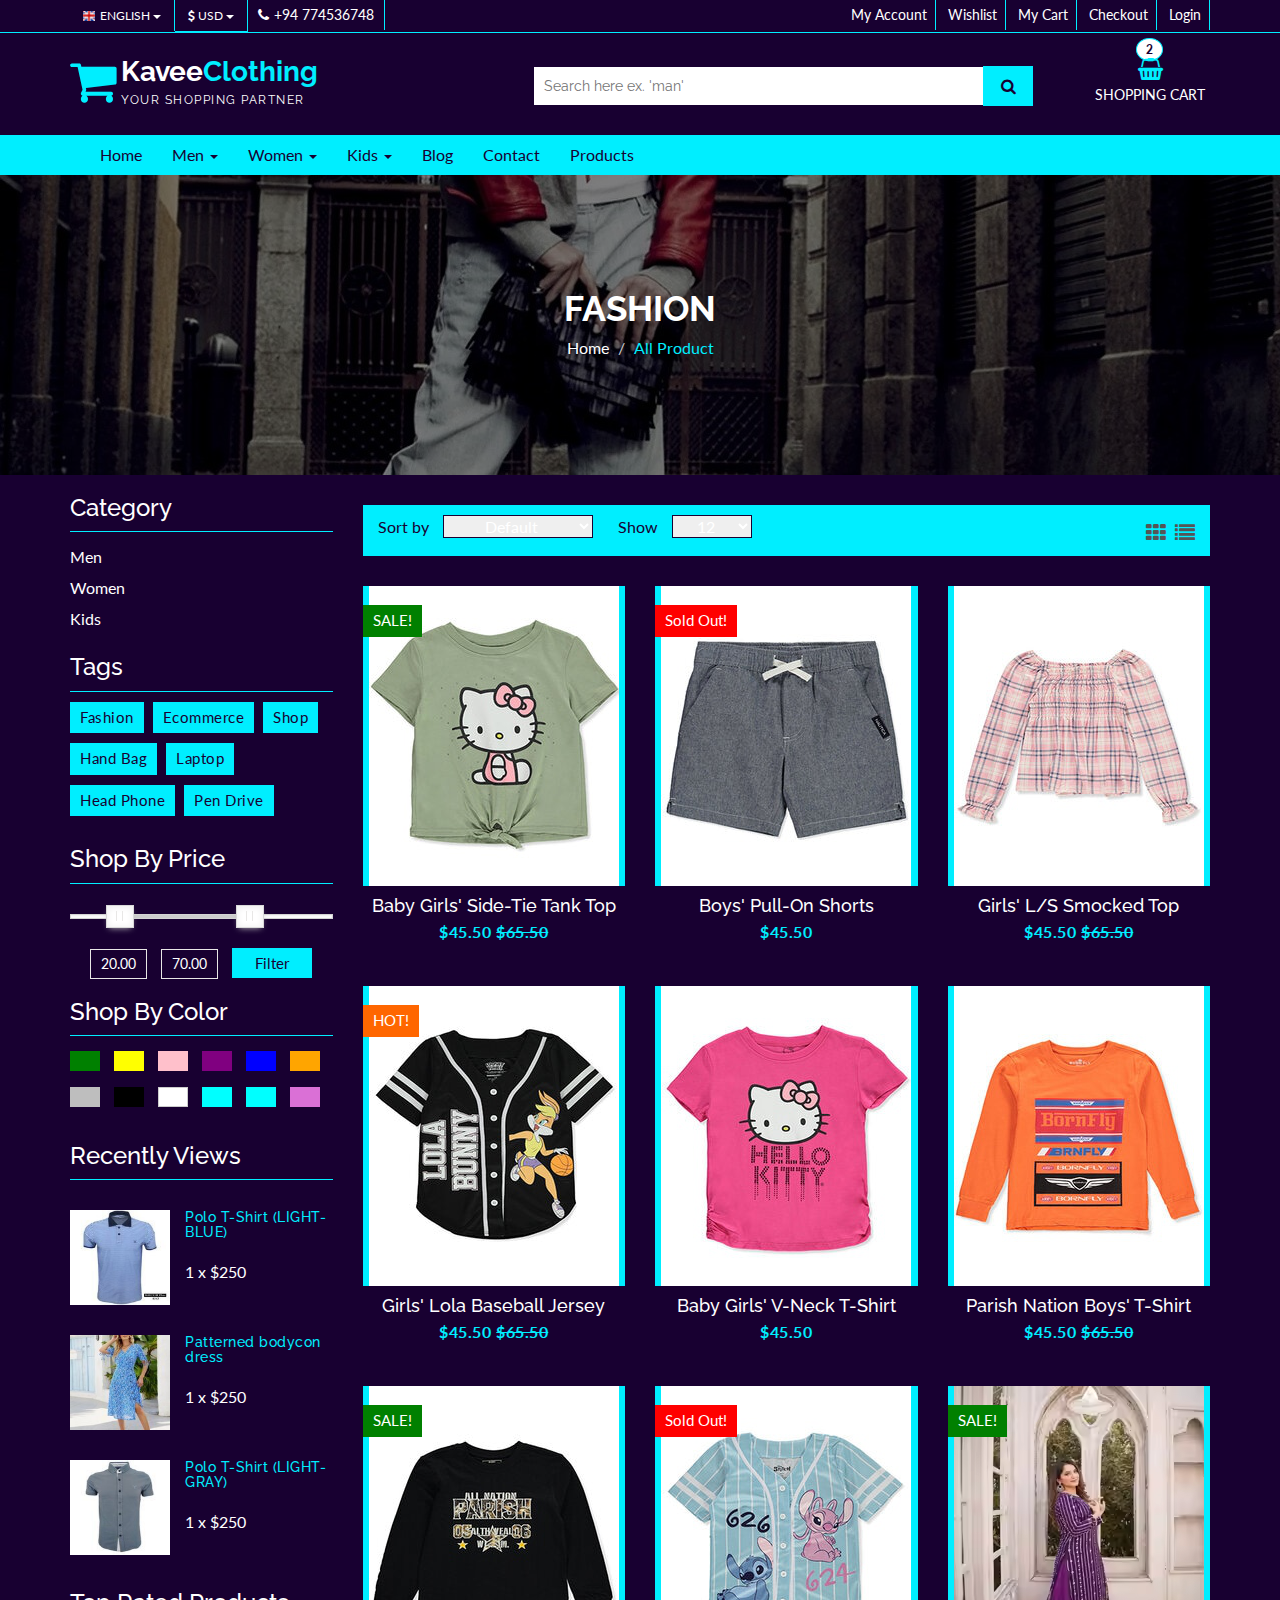
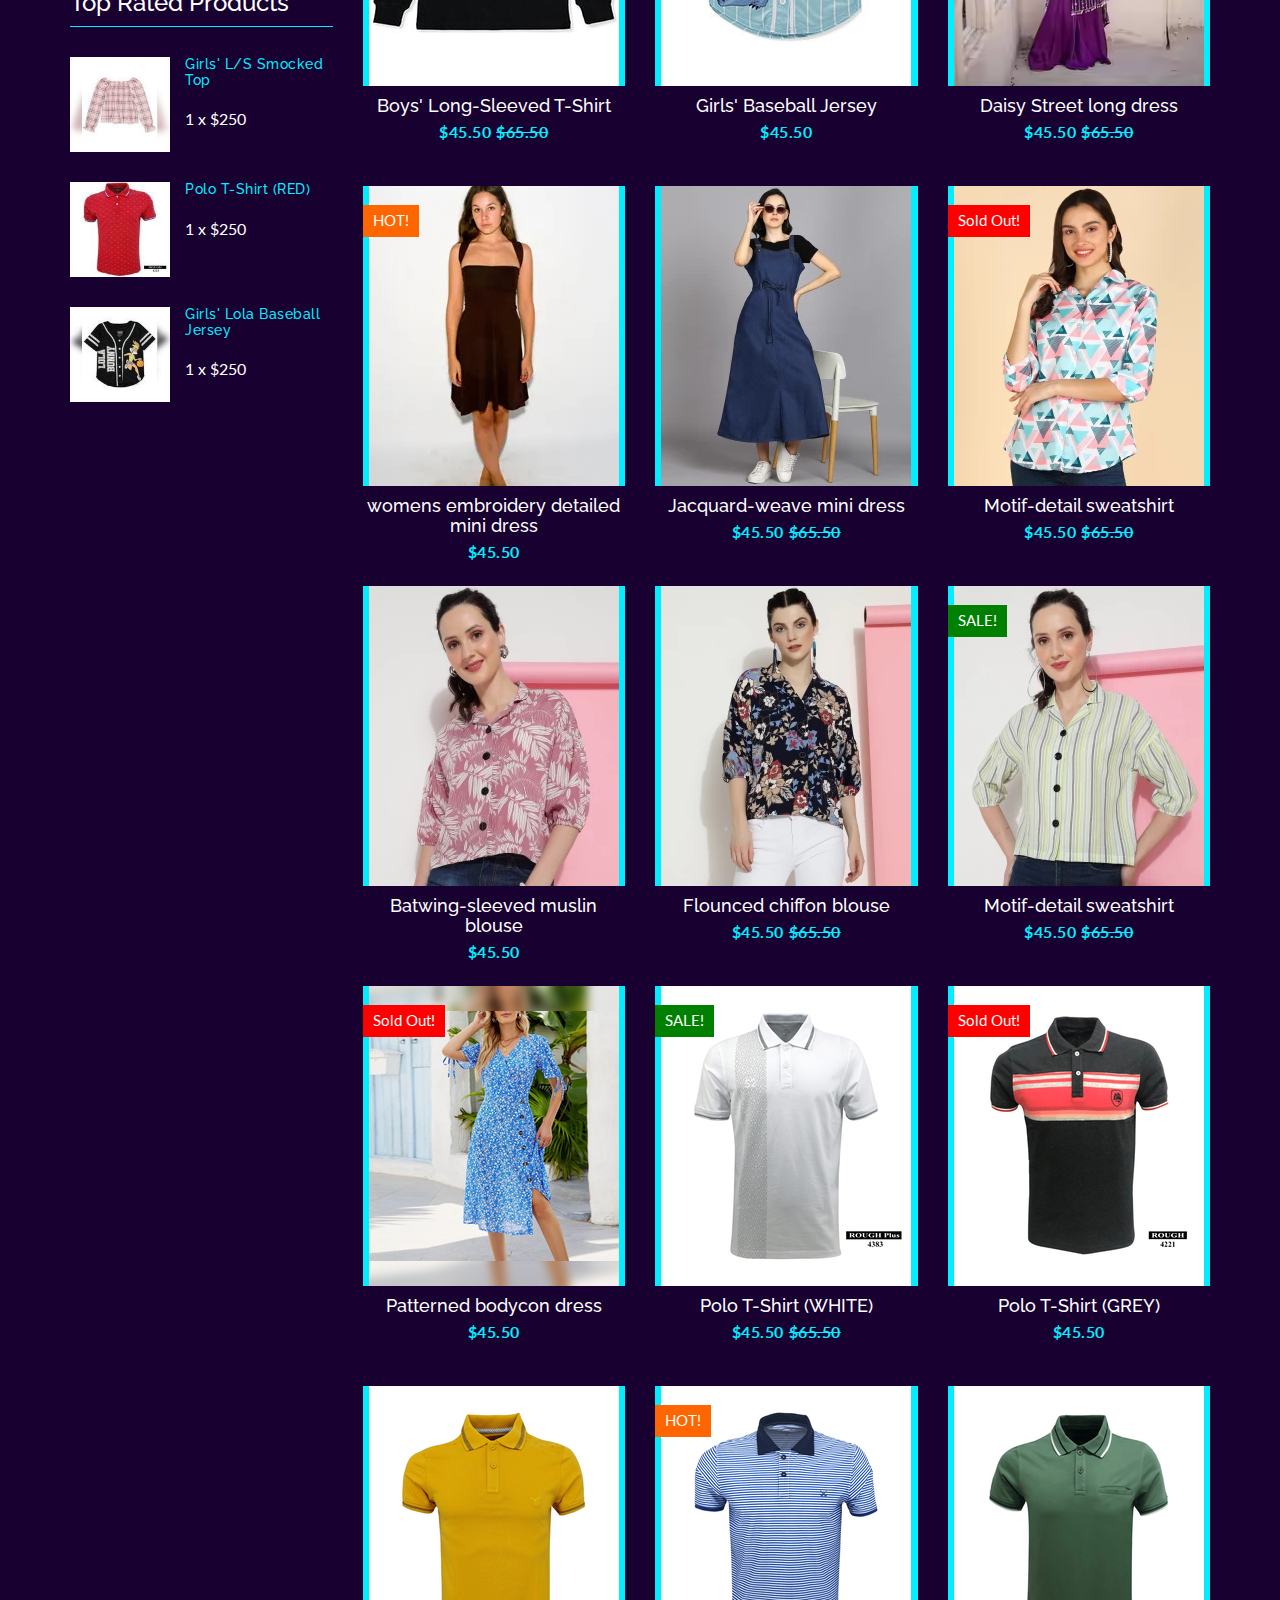
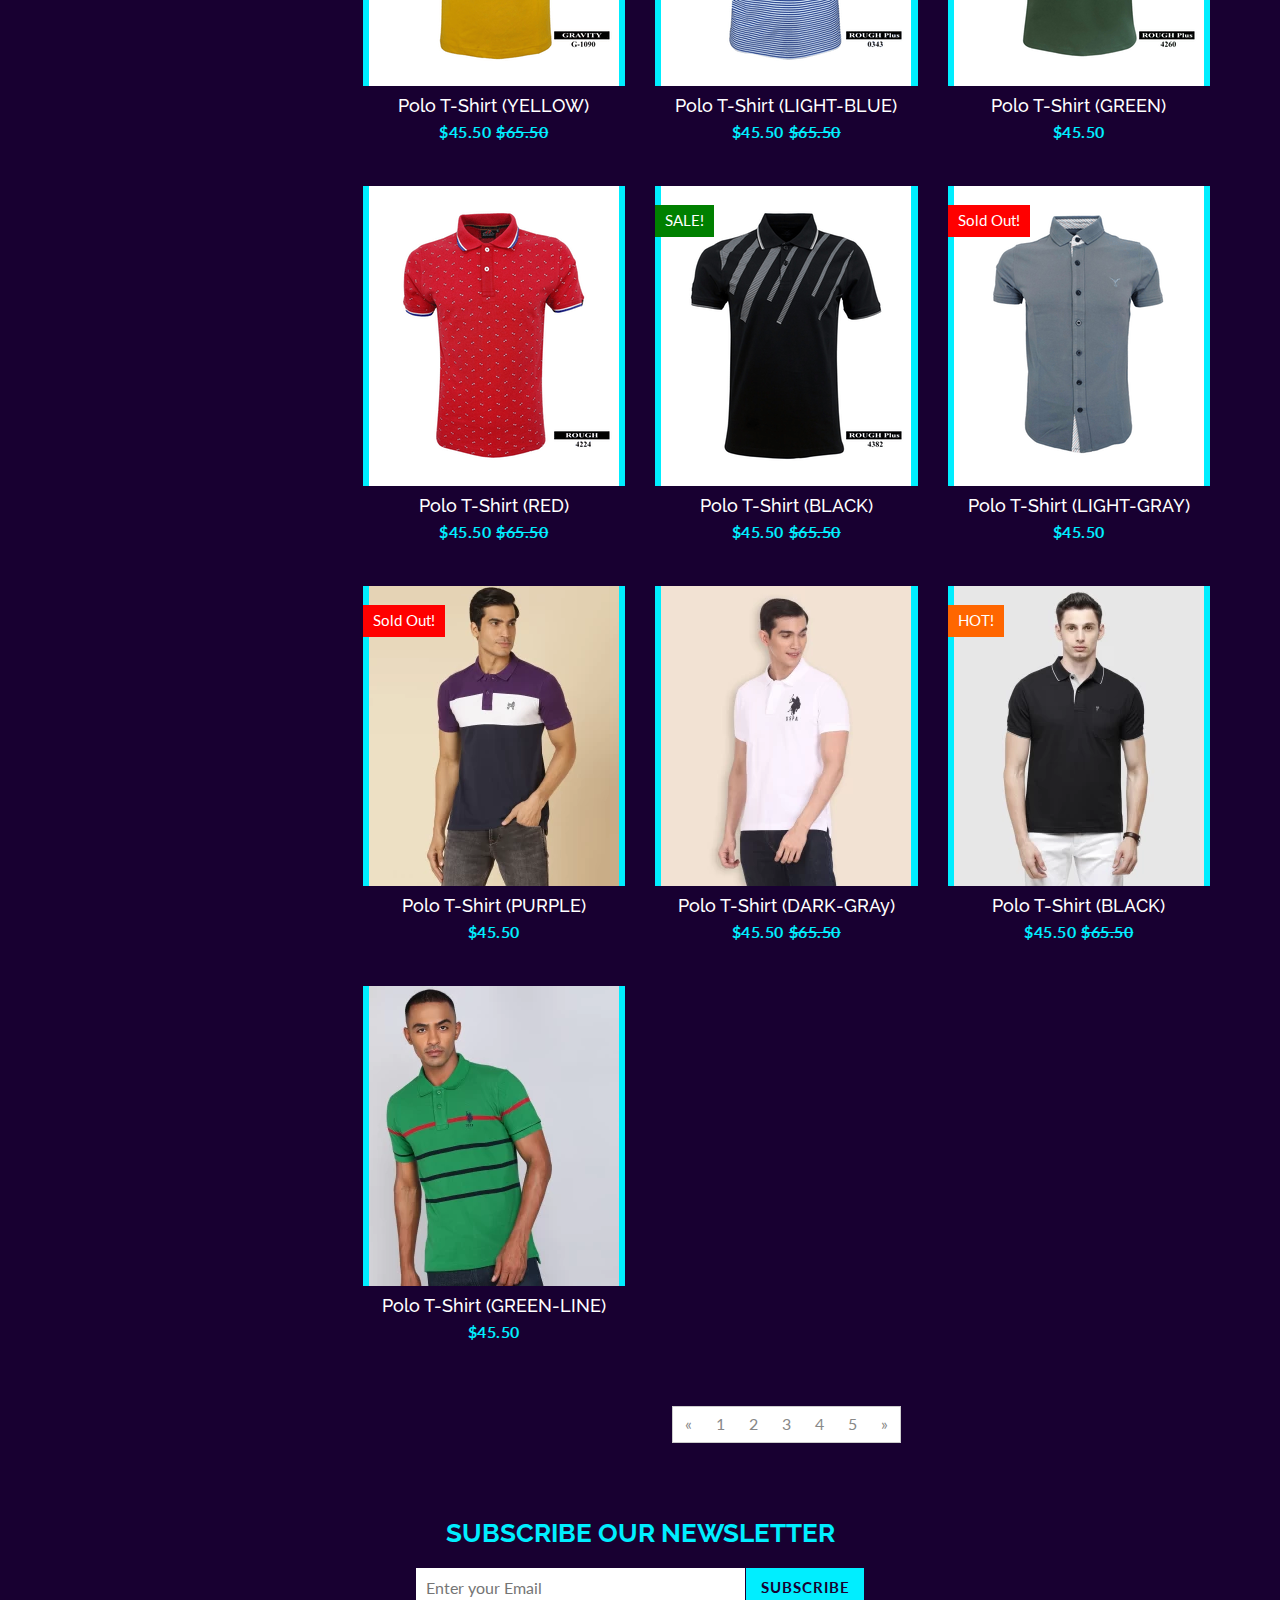
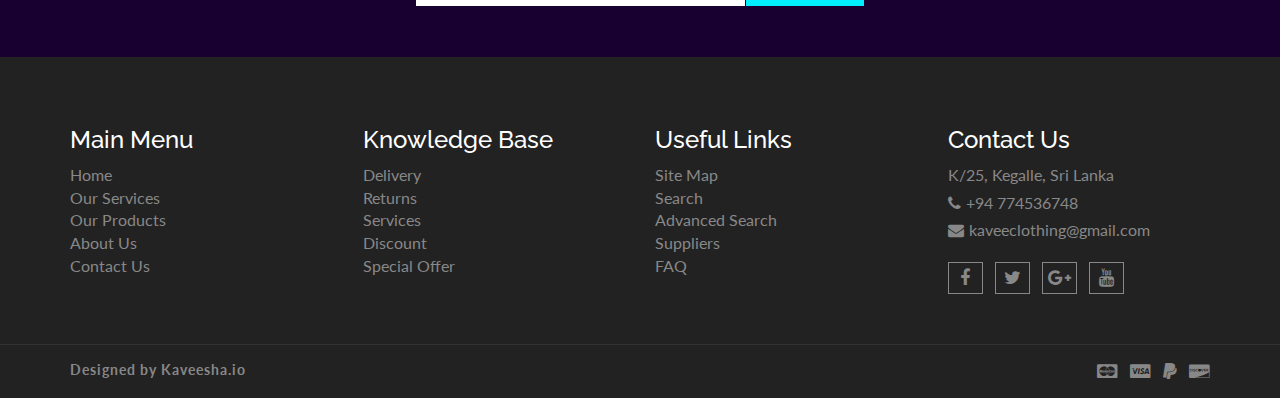
<file: product.html>
<!DOCTYPE html>
<html lang="en">
  <head>
    <meta charset="utf-8">
    <meta http-equiv="X-UA-Compatible" content="IE=edge">
    <meta name="viewport" content="width=device-width, initial-scale=1">    
    <title>Daily Shop | Product</title>
    
    <!-- Font awesome -->
    <link href="css/font-awesome.css" rel="stylesheet">
    <!-- Bootstrap -->
    <link href="css/bootstrap.css" rel="stylesheet">   
    <!-- SmartMenus jQuery Bootstrap Addon CSS -->
    <link href="css/jquery.smartmenus.bootstrap.css" rel="stylesheet">
    <!-- Product view slider -->
    <link rel="stylesheet" type="text/css" href="css/jquery.simpleLens.css">    
    <!-- slick slider -->
    <link rel="stylesheet" type="text/css" href="css/slick.css">
    <!-- price picker slider -->
    <link rel="stylesheet" type="text/css" href="css/nouislider.css">
    <!-- Theme color -->
    <link id="switcher" href="css/theme-color/default-theme.css" rel="stylesheet">
    <!-- Top Slider CSS -->
    <link href="css/sequence-theme.modern-slide-in.css" rel="stylesheet" media="all">

    <!-- Main style sheet -->
    <link href="css/style.css" rel="stylesheet">    

    <!-- Google Font -->
    <link href='https://fonts.googleapis.com/css?family=Lato' rel='stylesheet' type='text/css'>
    <link href='https://fonts.googleapis.com/css?family=Raleway' rel='stylesheet' type='text/css'>
    

    <!-- HTML5 shim and Respond.js for IE8 support of HTML5 elements and media queries -->
    <!-- WARNING: Respond.js doesn't work if you view the page via file:// -->
    <!--[if lt IE 9]>
      <script src="https://oss.maxcdn.com/html5shiv/3.7.2/html5shiv.min.js"></script>
      <script src="https://oss.maxcdn.com/respond/1.4.2/respond.min.js"></script>
    <![endif]-->

  </head>
  <!-- !Important notice -->
  <!-- Only for product page body tag have to added .productPage class -->
  <body class="productPage">  
   <!-- wpf loader Two -->
    <div id="wpf-loader-two">          
      <div class="wpf-loader-two-inner">
        <span>Loading</span>
      </div>
    </div> 
    <!-- / wpf loader Two -->       
 <!-- SCROLL TOP BUTTON -->
    <a class="scrollToTop" href="#"><i class="fa fa-chevron-up"></i></a>
  <!-- END SCROLL TOP BUTTON -->


  <!-- Start header section -->
  <header id="aa-header">
    <!-- start header top  -->
    <div class="aa-header-top">
      <div class="container">
        <div class="row">
          <div class="col-md-12">
            <div class="aa-header-top-area">
              <!-- start header top left -->
              <div class="aa-header-top-left">
                <!-- start language -->
                <div class="aa-language">
                  <div class="dropdown">
                    <a class="btn dropdown-toggle" href="#" type="button" id="dropdownMenu1" data-toggle="dropdown" aria-haspopup="true" aria-expanded="true">
                      <img src="img/flag/english.jpg" alt="english flag">ENGLISH
                      <span class="caret"></span>
                    </a>
                    <ul class="dropdown-menu" aria-labelledby="dropdownMenu1">
                      <li><a href="#"><img src="img/flag/french.jpg" alt="">FRENCH</a></li>
                      <li><a href="#"><img src="img/flag/english.jpg" alt="">ENGLISH</a></li>
                    </ul>
                  </div>
                </div>
                <!-- / language -->

                <!-- start currency -->
                <div class="aa-currency">
                  <div class="dropdown">
                    <a class="btn dropdown-toggle" href="#" type="button" id="dropdownMenu1" data-toggle="dropdown" aria-haspopup="true" aria-expanded="true">
                      <i class="fa fa-usd"></i>USD
                      <span class="caret"></span>
                    </a>
                    <ul class="dropdown-menu" aria-labelledby="dropdownMenu1">
                      <li><a href="#"><i class="fa fa-euro"></i>EURO</a></li>
                      <li><a href="#"><i class="fa fa-jpy"></i>YEN</a></li>
                    </ul>
                  </div>
                </div>
                <!-- / currency -->
                <!-- start cellphone -->
                <div class="cellphone hidden-xs">
                  <p><span class="fa fa-phone"></span>+94 774536748</p>
                </div>
                <!-- / cellphone -->
              </div>
              <!-- / header top left -->
              <div class="aa-header-top-right">
                <ul class="aa-head-top-nav-right">
                  <li><a href="account.html">My Account</a></li>
                  <li class="hidden-xs"><a href="wishlist.html">Wishlist</a></li>
                  <li class="hidden-xs"><a href="cart.html">My Cart</a></li>
                  <li class="hidden-xs"><a href="checkout.html">Checkout</a></li>
                  <li><a href="" data-toggle="modal" data-target="#login-modal">Login</a></li>
                </ul>
              </div>
            </div>
          </div>
        </div>
      </div>
    </div>
    <!-- / header top  -->

    <!-- start header bottom  -->
    <div class="aa-header-bottom">
      <div class="container">
        <div class="row">
          <div class="col-md-12">
            <div class="aa-header-bottom-area">
              <!-- logo  -->
              <div class="aa-logo">
                <!-- Text based logo -->
                <a href="index.html">
                  <span class="fa fa-shopping-cart"></span>
                  <p>Kavee<strong>Clothing</strong> <span>Your Shopping Partner</span></p>
                </a>
                <!-- img based logo -->
                <!-- <a href="index.html"><img src="img/logo.jpg" alt="logo img"></a> -->
              </div>
              <!-- / logo  -->
               <!-- cart box -->
               <div class="aa-cartbox">
                <a class="aa-cart-link" href="#">
                  <span class="fa fa-shopping-basket"></span>
                  <span class="aa-cart-title">SHOPPING CART</span>
                  <span class="aa-cart-notify">2</span>
                </a>
                <div class="aa-cartbox-summary">
                  <ul>
                    <li>
                      <a class="aa-cartbox-img" href="#"><img src="img/s3.jpg" alt="img"></a>
                      <div class="aa-cartbox-info">
                        <h4><a href="#">Polo T-shirt (LIGHT-BLUE)</a></h4>
                        <p>1 x $250</p>
                      </div>
                      <a class="aa-remove-product" href="#"><span class="fa fa-times"></span></a>
                    </li>
                    <li>
                      <a class="aa-cartbox-img" href="#"><img src="img/s5.jpg" alt="img"></a>
                      <div class="aa-cartbox-info">
                        <h4><a href="#">Polo T-shirt (RED)</a></h4>
                        <p>1 x $250</p>
                      </div>
                      <a class="aa-remove-product" href="#"><span class="fa fa-times"></span></a>
                    </li>
                    <li>
                      <span class="aa-cartbox-total-title">
                        Total
                      </span>
                      <span class="aa-cartbox-total-price">
                        $500
                      </span>
                    </li>
                  </ul>
                  <a class="aa-cartbox-checkout aa-primary-btn" href="checkout.html">Checkout</a>
                </div>
              </div>
              <!-- / cart box -->
              <!-- search box -->
              <div class="aa-search-box">
                <form action="">
                  <input type="text" name="" id="" placeholder="Search here ex. 'man' ">
                  <button type="submit"><span class="fa fa-search"></span></button>
                </form>
              </div>
              <!-- / search box -->             
            </div>
          </div>
        </div>
      </div>
    </div>
    <!-- / header bottom  -->
  </header>
  <!-- / header section -->
  <!-- menu -->
  <section id="menu">
    <div class="container">
      <div class="menu-area">
        <!-- Navbar -->
        <div class="navbar navbar-default" role="navigation">
          <div class="navbar-header">
            <button type="button" class="navbar-toggle" data-toggle="collapse" data-target=".navbar-collapse">
              <span class="sr-only">Toggle navigation</span>
              <span class="icon-bar"></span>
              <span class="icon-bar"></span>
              <span class="icon-bar"></span>
            </button>          
          </div>
          <div class="navbar-collapse collapse">
            <!-- Left nav -->
            <ul class="nav navbar-nav">
              <li><a href="index.html">Home</a></li>
              <li><a href="men.html">Men <span class="caret"></span></a>
                <ul class="dropdown-menu">                
                  <li><a href="men.html">Casual</a></li>
                  <li><a href="men.html">Sports</a></li>
                  <li><a href="men.html">Formal</a></li>
                  <li><a href="men.html">Standard</a></li>                                                
                  <li><a href="men.html">T-Shirts</a></li>
                  <li><a href="men.html">Shirts</a></li>
                  <li><a href="men.html">Jeans</a></li>
                  <li><a href="men.html">Trousers</a></li>
                </ul>
              </li>
              <li><a href="women.html">Women <span class="caret"></span></a>
                <ul class="dropdown-menu">  
                  <li><a href="women.html">Kurta & Kurti</a></li>                                                                
                  <li><a href="women.html">Trousers</a></li>              
                  <li><a href="women.html">Casual</a></li>
                  <li><a href="#women.html">Sports</a></li>
                  <li><a href="women.html">Formal</a></li>                
                  <li><a href="women.html">Sarees</a></li>
                  <li><a href="women.html">Shoes</a></li>
                </ul>
              </li>
              <li><a href="kid.html">Kids <span class="caret"></span></a>
                <ul class="dropdown-menu">                
                  <li><a href="kid.html">Casual</a></li>
                  <li><a href="kid.html">Sports</a></li>
                  <li><a href="kid.html">Formal</a></li>
                  <li><a href="kid.html">Standard</a></li>                                                
                  <li><a href="kid.html">T-Shirts</a></li>
                  <li><a href="kid.html">Shirts</a></li>
                  <li><a href="kid.html">Jeans</a></li>
                  <li><a href="kid.html">Trousers</a></li>
                </ul>
              </li>
                          
              <li><a href="blog-archive.html">Blog</a></li>
              <li><a href="contact.html">Contact</a></li>
              <li><a href="product.html">Products</a>
              </li>
            </ul>
          </div><!--/.nav-collapse -->
        </div>
      </div> 
      </div>
    </div>
  </section>
  <!-- / menu -->  
 
  <!-- catg header banner section -->
  <section id="aa-catg-head-banner">
   <img src="img/fashion/fashion-header-bg-8.jpg" alt="fashion img">
   <div class="aa-catg-head-banner-area">
     <div class="container">
      <div class="aa-catg-head-banner-content">
        <h2>Fashion</h2>
        <ol class="breadcrumb">
          <li><a href="index.html">Home</a></li>         
          <li class="active">All Product</li>
        </ol>
      </div>
     </div>
   </div>
  </section>
  <!-- / catg header banner section -->

  <!-- product category -->
  <section id="aa-product-category">
    <div class="container">
      <div class="row">
        <div class="col-lg-9 col-md-9 col-sm-8 col-md-push-3">
          <div class="aa-product-catg-content">
            <div class="aa-product-catg-head">
              <div class="aa-product-catg-head-left">
                <form action="" class="aa-sort-form">
                  <label for="">Sort by</label>
                  <select name="">
                    <option value="1" selected="Default">Default</option>
                    <option value="2">Name</option>
                    <option value="3">Price</option>
                    <option value="4">Date</option>
                  </select>
                </form>
                <form action="" class="aa-show-form">
                  <label for="">Show</label>
                  <select name="">
                    <option value="1" selected="12">12</option>
                    <option value="2">24</option>
                    <option value="3">36</option>
                  </select>
                </form>
              </div>
              <div class="aa-product-catg-head-right">
                <a id="grid-catg" href="#"><span class="fa fa-th"></span></a>
                <a id="list-catg" href="#"><span class="fa fa-list"></span></a>
              </div>
            </div>
            <div class="aa-product-catg-body">
              <ul class="aa-product-catg">
                <!-- start single product item -->
                <li>
                  <figure>
                    <a class="aa-product-img" href="product-detail.html"><img src="img/kid/k1.png" alt="polo shirt img"></a>
                    <a class="aa-add-card-btn" href="#"><span class="fa fa-shopping-cart"></span>Add To Cart</a>
                    <figcaption>
                      <h4 class="aa-product-title"><a href="#">Baby Girls' Side-Tie Tank Top</a></h4>
                      <span class="aa-product-price">$45.50</span><span
                        class="aa-product-price"><del>$65.50</del></span>
                    </figcaption>
                  </figure>
                  <div class="aa-product-hvr-content">
                    <a href="#" data-toggle="tooltip" data-placement="top" title="Add to Wishlist"><span
                        class="fa fa-heart-o"></span></a>
                    <a href="#" data-toggle="tooltip" data-placement="top" title="Compare"><span
                        class="fa fa-exchange"></span></a>
                    <a href="#" data-toggle2="tooltip" data-placement="top" title="Quick View" data-toggle="modal"
                      data-target="#quick-view-modal"><span class="fa fa-search"></span></a>
                  </div>
                  <!-- product badge -->
                  <span class="aa-badge aa-sale" href="#">SALE!</span>
                </li>
                <!-- start single product item -->
                <li>
                  <figure>
                    <a class="aa-product-img" href="product-detail.html"><img src="img/kid/k2.png" alt="polo shirt img"></a>
                    <a class="aa-add-card-btn" href="#"><span class="fa fa-shopping-cart"></span>Add To Cart</a>
                    <figcaption>
                      <h4 class="aa-product-title"><a href="#">Boys' Pull-On Shorts</a></h4>
                      <span class="aa-product-price">$45.50</span>
                    </figcaption>
                  </figure>
                  <div class="aa-product-hvr-content">
                    <a href="#" data-toggle="tooltip" data-placement="top" title="Add to Wishlist"><span
                        class="fa fa-heart-o"></span></a>
                    <a href="#" data-toggle="tooltip" data-placement="top" title="Compare"><span
                        class="fa fa-exchange"></span></a>
                    <a href="#" data-toggle2="tooltip" data-placement="top" title="Quick View" data-toggle="modal"
                      data-target="#quick-view-modal"><span class="fa fa-search"></span></a>
                  </div>
                  <!-- product badge -->
                  <span class="aa-badge aa-sold-out" href="#">Sold Out!</span>
                </li>
                <!-- start single product item -->
                <li>
                  <figure>
                    <a class="aa-product-img" href="product-detail.html"><img src="img/kid/k3.png" alt="polo shirt img"></a>
                    <a class="aa-add-card-btn" href="#"><span class="fa fa-shopping-cart"></span>Add To Cart</a>
                    <figcaption>
                      <h4 class="aa-product-title"><a href="#">Girls' L/S Smocked Top</a></h4>
                      <span class="aa-product-price">$45.50</span><span
                        class="aa-product-price"><del>$65.50</del></span>
                    </figcaption>
                  </figure>
                  <div class="aa-product-hvr-content">
                    <a href="#" data-toggle="tooltip" data-placement="top" title="Add to Wishlist"><span
                        class="fa fa-heart-o"></span></a>
                    <a href="#" data-toggle="tooltip" data-placement="top" title="Compare"><span
                        class="fa fa-exchange"></span></a>
                    <a href="#" data-toggle2="tooltip" data-placement="top" title="Quick View" data-toggle="modal"
                      data-target="#quick-view-modal"><span class="fa fa-search"></span></a>
                  </div>
                </li>
                <!-- start single product item -->
                <li>
                  <figure>
                    <a class="aa-product-img" href="product-detail.html"><img src="img/kid/k4.png" alt="polo shirt img"></a>
                    <a class="aa-add-card-btn" href="#"><span class="fa fa-shopping-cart"></span>Add To Cart</a>
                    <figcaption>
                      <h4 class="aa-product-title"><a href="#">Girls' Lola Baseball Jersey</a></h4>
                      <span class="aa-product-price">$45.50</span><span
                        class="aa-product-price"><del>$65.50</del></span>
                    </figcaption>
                  </figure>
                  <div class="aa-product-hvr-content">
                    <a href="#" data-toggle="tooltip" data-placement="top" title="Add to Wishlist"><span
                        class="fa fa-heart-o"></span></a>
                    <a href="#" data-toggle="tooltip" data-placement="top" title="Compare"><span
                        class="fa fa-exchange"></span></a>
                    <a href="#" data-toggle2="tooltip" data-placement="top" title="Quick View" data-toggle="modal"
                      data-target="#quick-view-modal"><span class="fa fa-search"></span></a>
                  </div>
                  <!-- product badge -->
                  <span class="aa-badge aa-hot" href="#">HOT!</span>
                </li>
                <!-- start single product item -->
                <li>
                  <figure>
                    <a class="aa-product-img" href="product-detail.html"><img src="img/kid/k5.png" alt="polo shirt img"></a>
                    <a class="aa-add-card-btn" href="#"><span class="fa fa-shopping-cart"></span>Add To Cart</a>
                    <figcaption>
                      <h4 class="aa-product-title"><a href="#">Baby Girls' V-Neck T-Shirt</a></h4>
                      <span class="aa-product-price">$45.50</span>
                    </figcaption>
                  </figure>
                  <div class="aa-product-hvr-content">
                    <a href="#" data-toggle="tooltip" data-placement="top" title="Add to Wishlist"><span
                        class="fa fa-heart-o"></span></a>
                    <a href="#" data-toggle="tooltip" data-placement="top" title="Compare"><span
                        class="fa fa-exchange"></span></a>
                    <a href="#" data-toggle2="tooltip" data-placement="top" title="Quick View" data-toggle="modal"
                      data-target="#quick-view-modal"><span class="fa fa-search"></span></a>
                  </div>
                </li>
                <!-- start single product item -->
                <li>
                  <figure>
                    <a class="aa-product-img" href="product-detail.html"><img src="img/kid/k6.png" alt="polo shirt img"></a>
                    <a class="aa-add-card-btn" href="#"><span class="fa fa-shopping-cart"></span>Add To Cart</a>
                    <figcaption>
                      <h4 class="aa-product-title"><a href="#">Parish Nation Boys' T-Shirt</a></h4>
                      <span class="aa-product-price">$45.50</span><span
                        class="aa-product-price"><del>$65.50</del></span>
                    </figcaption>
                  </figure>
                  <div class="aa-product-hvr-content">
                    <a href="#" data-toggle="tooltip" data-placement="top" title="Add to Wishlist"><span
                        class="fa fa-heart-o"></span></a>
                    <a href="#" data-toggle="tooltip" data-placement="top" title="Compare"><span
                        class="fa fa-exchange"></span></a>
                    <a href="#" data-toggle2="tooltip" data-placement="top" title="Quick View" data-toggle="modal"
                      data-target="#quick-view-modal"><span class="fa fa-search"></span></a>
                  </div>
                </li>
                <!-- start single product item -->
                <li>
                  <figure>
                    <a class="aa-product-img" href="product-detail.html"><img src="img/kid/k7.png" alt="polo shirt img"></a>
                    <a class="aa-add-card-btn" href="#"><span class="fa fa-shopping-cart"></span>Add To Cart</a>
                    <figcaption>
                      <h4 class="aa-product-title"><a href="#">Boys' Long-Sleeved T-Shirt</a></h4>
                      <span class="aa-product-price">$45.50</span><span
                        class="aa-product-price"><del>$65.50</del></span>
                    </figcaption>
                  </figure>
                  <div class="aa-product-hvr-content">
                    <a href="#" data-toggle="tooltip" data-placement="top" title="Add to Wishlist"><span
                        class="fa fa-heart-o"></span></a>
                    <a href="#" data-toggle="tooltip" data-placement="top" title="Compare"><span
                        class="fa fa-exchange"></span></a>
                    <a href="#" data-toggle2="tooltip" data-placement="top" title="Quick View" data-toggle="modal"
                      data-target="#quick-view-modal"><span class="fa fa-search"></span></a>
                  </div>
                  <!-- product badge -->
                  <span class="aa-badge aa-sale" href="#">SALE!</span>
                </li>
                <!-- start single product item -->
                <li>
                  <figure>
                    <a class="aa-product-img" href="product-detail.html"><img src="img/kid/k8.png" alt="polo shirt img"></a>
                    <a class="aa-add-card-btn" href="#"><span class="fa fa-shopping-cart"></span>Add To Cart</a>
                    <figcaption>
                      <h4 class="aa-product-title"><a href="#">Girls' Baseball Jersey</a></h4>
                      <span class="aa-product-price">$45.50</span>
                    </figcaption>
                  </figure>
                  <div class="aa-product-hvr-content">
                    <a href="#" data-toggle="tooltip" data-placement="top" title="Add to Wishlist"><span
                        class="fa fa-heart-o"></span></a>
                    <a href="#" data-toggle="tooltip" data-placement="top" title="Compare"><span
                        class="fa fa-exchange"></span></a>
                    <a href="#" data-toggle2="tooltip" data-placement="top" title="Quick View" data-toggle="modal"
                      data-target="#quick-view-modal"><span class="fa fa-search"></span></a>
                  </div>
                  <!-- product badge -->
                  <span class="aa-badge aa-sold-out" href="#">Sold Out!</span>
                </li>
                <!-- start single product item -->

                <li>
                  <figure>
                    <a class="aa-product-img" href="product-detail.html"><img src="img/women/w1.png" alt="polo shirt img"></a>
                    <a class="aa-add-card-btn" href="#"><span class="fa fa-shopping-cart"></span>Add To Cart</a>
                    <figcaption>
                      <h4 class="aa-product-title"><a href="#">Daisy Street long dress</a></h4>
                      <span class="aa-product-price">$45.50</span><span
                        class="aa-product-price"><del>$65.50</del></span>
                    </figcaption>
                  </figure>
                  <div class="aa-product-hvr-content">
                    <a href="#" data-toggle="tooltip" data-placement="top" title="Add to Wishlist"><span
                        class="fa fa-heart-o"></span></a>
                    <a href="#" data-toggle="tooltip" data-placement="top" title="Compare"><span
                        class="fa fa-exchange"></span></a>
                    <a href="#" data-toggle2="tooltip" data-placement="top" title="Quick View" data-toggle="modal"
                      data-target="#quick-view-modal"><span class="fa fa-search"></span></a>
                  </div>
                  <!-- product badge -->
                  <span class="aa-badge aa-sale" href="#">SALE!</span>
                </li>
                <!-- start single product item -->
                <li>
                  <figure>
                    <a class="aa-product-img" href="product-detail.html"><img src="img/women/w2.png" alt="polo shirt img"></a>
                    <a class="aa-add-card-btn" href="#"><span class="fa fa-shopping-cart"></span>Add To Cart</a>
                    <figcaption>
                      <h4 class="aa-product-title"><a href="#">womens embroidery detailed mini dress</a></h4>
                      <span class="aa-product-price">$45.50</span>
                    </figcaption>
                  </figure>
                  <div class="aa-product-hvr-content">
                    <a href="#" data-toggle="tooltip" data-placement="top" title="Add to Wishlist"><span
                        class="fa fa-heart-o"></span></a>
                    <a href="#" data-toggle="tooltip" data-placement="top" title="Compare"><span
                        class="fa fa-exchange"></span></a>
                    <a href="#" data-toggle2="tooltip" data-placement="top" title="Quick View" data-toggle="modal"
                      data-target="#quick-view-modal"><span class="fa fa-search"></span></a>
                  </div>
                  <!-- product badge -->
                  <span class="aa-badge aa-hot" href="#">HOT!</span>
                </li>
                <!-- start single product item -->
                <li>
                  <figure>
                    <a class="aa-product-img" href="product-detail.html"><img src="img/women/w3.png" alt="polo shirt img"></a>
                    <a class="aa-add-card-btn" href="#"><span class="fa fa-shopping-cart"></span>Add To Cart</a>
                    <figcaption>
                      <h4 class="aa-product-title"><a href="#">Jacquard-weave mini dress</a></h4>
                      <span class="aa-product-price">$45.50</span><span
                        class="aa-product-price"><del>$65.50</del></span>
                    </figcaption>
                  </figure>
                  <div class="aa-product-hvr-content">
                    <a href="#" data-toggle="tooltip" data-placement="top" title="Add to Wishlist"><span
                        class="fa fa-heart-o"></span></a>
                    <a href="#" data-toggle="tooltip" data-placement="top" title="Compare"><span
                        class="fa fa-exchange"></span></a>
                    <a href="#" data-toggle2="tooltip" data-placement="top" title="Quick View" data-toggle="modal"
                      data-target="#quick-view-modal"><span class="fa fa-search"></span></a>
                  </div>
                </li>
                <!-- start single product item -->
                <li>
                  <figure>
                    <a class="aa-product-img" href="product-detail.html"><img src="img/women/w4.png" alt="polo shirt img"></a>
                    <a class="aa-add-card-btn" href="#"><span class="fa fa-shopping-cart"></span>Add To Cart</a>
                    <figcaption>
                      <h4 class="aa-product-title"><a href="#">Motif-detail sweatshirt</a></h4>
                      <span class="aa-product-price">$45.50</span><span
                        class="aa-product-price"><del>$65.50</del></span>
                    </figcaption>
                  </figure>
                  <div class="aa-product-hvr-content">
                    <a href="#" data-toggle="tooltip" data-placement="top" title="Add to Wishlist"><span
                        class="fa fa-heart-o"></span></a>
                    <a href="#" data-toggle="tooltip" data-placement="top" title="Compare"><span
                        class="fa fa-exchange"></span></a>
                    <a href="#" data-toggle2="tooltip" data-placement="top" title="Quick View" data-toggle="modal"
                      data-target="#quick-view-modal"><span class="fa fa-search"></span></a>
                  </div>
                  <!-- product badge -->
                  <span class="aa-badge aa-sold-out" href="#">Sold Out!</span>
                </li>
                <!-- start single product item -->
                <li>
                  <figure>
                    <a class="aa-product-img" href="product-detail.html"><img src="img/women/w5.png" alt="polo shirt img"></a>
                    <a class="aa-add-card-btn" href="#"><span class="fa fa-shopping-cart"></span>Add To Cart</a>
                    <figcaption>
                      <h4 class="aa-product-title"><a href="#">Batwing-sleeved muslin blouse</a></h4>
                      <span class="aa-product-price">$45.50</span>
                    </figcaption>
                  </figure>

                  <div class="aa-product-hvr-content">
                    <a href="#" data-toggle="tooltip" data-placement="top" title="Add to Wishlist"><span
                        class="fa fa-heart-o"></span></a>
                    <a href="#" data-toggle="tooltip" data-placement="top" title="Compare"><span
                        class="fa fa-exchange"></span></a>
                    <a href="#" data-toggle2="tooltip" data-placement="top" title="Quick View" data-toggle="modal"
                      data-target="#quick-view-modal"><span class="fa fa-search"></span></a>
                  </div>
                </li>
                <!-- start single product item -->
                <li>
                  <figure>
                    <a class="aa-product-img" href="product-detail.html"><img src="img/women/w6.png" alt="polo shirt img"></a>
                    <a class="aa-add-card-btn" href="#"><span class="fa fa-shopping-cart"></span>Add To Cart</a>
                    <figcaption>
                      <h4 class="aa-product-title"><a href="#">Flounced chiffon blouse</a></h4>
                      <span class="aa-product-price">$45.50</span><span
                        class="aa-product-price"><del>$65.50</del></span>
                    </figcaption>
                  </figure>
                  <div class="aa-product-hvr-content">
                    <a href="#" data-toggle="tooltip" data-placement="top" title="Add to Wishlist"><span
                        class="fa fa-heart-o"></span></a>
                    <a href="#" data-toggle="tooltip" data-placement="top" title="Compare"><span
                        class="fa fa-exchange"></span></a>
                    <a href="#" data-toggle2="tooltip" data-placement="top" title="Quick View" data-toggle="modal"
                      data-target="#quick-view-modal"><span class="fa fa-search"></span></a>
                  </div>
                </li>
                <!-- start single product item -->
                <li>
                  <figure>
                    <a class="aa-product-img" href="product-detail.html"><img src="img/women/w7.png" alt="polo shirt img"></a>
                    <a class="aa-add-card-btn" href="#"><span class="fa fa-shopping-cart"></span>Add To Cart</a>
                    <figcaption>
                      <h4 class="aa-product-title"><a href="#">Motif-detail sweatshirt</a></h4>
                      <span class="aa-product-price">$45.50</span><span
                        class="aa-product-price"><del>$65.50</del></span>
                    </figcaption>
                  </figure>
                  <div class="aa-product-hvr-content">
                    <a href="#" data-toggle="tooltip" data-placement="top" title="Add to Wishlist"><span
                        class="fa fa-heart-o"></span></a>
                    <a href="#" data-toggle="tooltip" data-placement="top" title="Compare"><span
                        class="fa fa-exchange"></span></a>
                    <a href="#" data-toggle2="tooltip" data-placement="top" title="Quick View" data-toggle="modal"
                      data-target="#quick-view-modal"><span class="fa fa-search"></span></a>
                  </div>
                  <!-- product badge -->
                  <span class="aa-badge aa-sale" href="#">SALE!</span>
                </li>
                <!-- start single product item -->
                <li>
                  <figure>
                    <a class="aa-product-img" href="product-detail.html"><img src="img/women/w8.png" alt="polo shirt img"></a>
                    <a class="aa-add-card-btn" href="#"><span class="fa fa-shopping-cart"></span>Add To Cart</a>
                    <figcaption>
                      <h4 class="aa-product-title"><a href="#">Patterned bodycon dress</a></h4>
                      <span class="aa-product-price">$45.50</span>
                    </figcaption>
                  </figure>
                  <div class="aa-product-hvr-content">
                    <a href="#" data-toggle="tooltip" data-placement="top" title="Add to Wishlist"><span
                        class="fa fa-heart-o"></span></a>
                    <a href="#" data-toggle="tooltip" data-placement="top" title="Compare"><span
                        class="fa fa-exchange"></span></a>
                    <a href="#" data-toggle2="tooltip" data-placement="top" title="Quick View" data-toggle="modal"
                      data-target="#quick-view-modal"><span class="fa fa-search"></span></a>
                  </div>
                  <!-- product badge -->
                  <span class="aa-badge aa-sold-out" href="#">Sold Out!</span>
                </li>       


                <li>
                  <figure>
                    <a class="aa-product-img" href="product-detail.html"><img src="img/man/m1.png"
                        alt="polo shirt img"></a>
                    <a class="aa-add-card-btn" href="#"><span class="fa fa-shopping-cart"></span>Add To Cart</a>
                    <figcaption>
                      <h4 class="aa-product-title"><a href="#">Polo T-Shirt (WHITE)</a></h4>
                      <span class="aa-product-price">$45.50</span><span
                        class="aa-product-price"><del>$65.50</del></span>
                    </figcaption>
                  </figure>
                  <div class="aa-product-hvr-content">
                    <a href="#" data-toggle="tooltip" data-placement="top" title="Add to Wishlist"><span
                        class="fa fa-heart-o"></span></a>
                    <a href="#" data-toggle="tooltip" data-placement="top" title="Compare"><span
                        class="fa fa-exchange"></span></a>
                    <a href="#" data-toggle2="tooltip" data-placement="top" title="Quick View" data-toggle="modal"
                      data-target="#quick-view-modal"><span class="fa fa-search"></span></a>
                  </div>
                  <!-- product badge -->
                  <span class="aa-badge aa-sale" href="#">SALE!</span>
                </li>
                <!-- start single product item -->
                <li>
                  <figure>
                    <a class="aa-product-img" href="product-detail.html"><img src="img/man/m2.png" alt="polo shirt img"></a>
                    <a class="aa-add-card-btn" href="#"><span class="fa fa-shopping-cart"></span>Add To Cart</a>
                    <figcaption>
                      <h4 class="aa-product-title"><a href="#">Polo T-Shirt (GREY)</a></h4>
                      <span class="aa-product-price">$45.50</span>
                    </figcaption>
                  </figure>
                  <div class="aa-product-hvr-content">
                    <a href="#" data-toggle="tooltip" data-placement="top" title="Add to Wishlist"><span
                        class="fa fa-heart-o"></span></a>
                    <a href="#" data-toggle="tooltip" data-placement="top" title="Compare"><span
                        class="fa fa-exchange"></span></a>
                    <a href="#" data-toggle2="tooltip" data-placement="top" title="Quick View" data-toggle="modal"
                      data-target="#quick-view-modal"><span class="fa fa-search"></span></a>
                  </div>
                  <!-- product badge -->
                  <span class="aa-badge aa-sold-out" href="#">Sold Out!</span>
                </li>
                <!-- start single product item -->
                <li>
                  <figure>
                    <a class="aa-product-img" href="product-detail.html"><img src="img/man/m3.png"
                        alt="polo shirt img"></a>
                    <a class="aa-add-card-btn" href="#"><span class="fa fa-shopping-cart"></span>Add To Cart</a>
                    <figcaption>
                      <h4 class="aa-product-title"><a href="#">Polo T-Shirt (YELLOW)</a></h4>
                      <span class="aa-product-price">$45.50</span><span
                        class="aa-product-price"><del>$65.50</del></span>
                    </figcaption>
                  </figure>
                  <div class="aa-product-hvr-content">
                    <a href="#" data-toggle="tooltip" data-placement="top" title="Add to Wishlist"><span
                        class="fa fa-heart-o"></span></a>
                    <a href="#" data-toggle="tooltip" data-placement="top" title="Compare"><span
                        class="fa fa-exchange"></span></a>
                    <a href="#" data-toggle2="tooltip" data-placement="top" title="Quick View" data-toggle="modal"
                      data-target="#quick-view-modal"><span class="fa fa-search"></span></a>
                  </div>
                </li>
                <!-- start single product item -->
                <li>
                  <figure>
                    <a class="aa-product-img" href="product-detail.html"><img src="img/man/m4.png"
                        alt="polo shirt img"></a>
                    <a class="aa-add-card-btn" href="#"><span class="fa fa-shopping-cart"></span>Add To Cart</a>
                    <figcaption>
                      <h4 class="aa-product-title"><a href="#">Polo T-Shirt (LIGHT-BLUE)</a></h4>
                      <span class="aa-product-price">$45.50</span><span
                        class="aa-product-price"><del>$65.50</del></span>
                    </figcaption>
                  </figure>
                  <div class="aa-product-hvr-content">
                    <a href="#" data-toggle="tooltip" data-placement="top" title="Add to Wishlist"><span
                        class="fa fa-heart-o"></span></a>
                    <a href="#" data-toggle="tooltip" data-placement="top" title="Compare"><span
                        class="fa fa-exchange"></span></a>
                    <a href="#" data-toggle2="tooltip" data-placement="top" title="Quick View" data-toggle="modal"
                      data-target="#quick-view-modal"><span class="fa fa-search"></span></a>
                  </div>
                  <!-- product badge -->
                  <span class="aa-badge aa-hot" href="#">HOT!</span>
                </li>
                <!-- start single product item -->
                <li>
                  <figure>
                    <a class="aa-product-img" href="product-detail.html"><img src="img/man/m5.png"
                        alt="polo shirt img"></a>
                    <a class="aa-add-card-btn" href="#"><span class="fa fa-shopping-cart"></span>Add To Cart</a>
                    <figcaption>
                      <h4 class="aa-product-title"><a href="#">Polo T-Shirt (GREEN)</a></h4>
                      <span class="aa-product-price">$45.50</span>
                    </figcaption>
                  </figure>
                  <div class="aa-product-hvr-content">
                    <a href="#" data-toggle="tooltip" data-placement="top" title="Add to Wishlist"><span
                        class="fa fa-heart-o"></span></a>
                    <a href="#" data-toggle="tooltip" data-placement="top" title="Compare"><span
                        class="fa fa-exchange"></span></a>
                    <a href="#" data-toggle2="tooltip" data-placement="top" title="Quick View" data-toggle="modal"
                      data-target="#quick-view-modal"><span class="fa fa-search"></span></a>
                  </div>
                </li>
                <!-- start single product item -->
                <li>
                  <figure>
                    <a class="aa-product-img" href="product-detail.html"><img src="img/man/m6.png"
                        alt="polo shirt img"></a>
                    <a class="aa-add-card-btn" href="#"><span class="fa fa-shopping-cart"></span>Add To Cart</a>
                    <figcaption>
                      <h4 class="aa-product-title"><a href="#">Polo T-Shirt (RED)</a></h4>
                      <span class="aa-product-price">$45.50</span><span
                        class="aa-product-price"><del>$65.50</del></span>
                    </figcaption>
                  </figure>
                  <div class="aa-product-hvr-content">
                    <a href="#" data-toggle="tooltip" data-placement="top" title="Add to Wishlist"><span
                        class="fa fa-heart-o"></span></a>
                    <a href="#" data-toggle="tooltip" data-placement="top" title="Compare"><span
                        class="fa fa-exchange"></span></a>
                    <a href="#" data-toggle2="tooltip" data-placement="top" title="Quick View" data-toggle="modal"
                      data-target="#quick-view-modal"><span class="fa fa-search"></span></a>
                  </div>
                </li>
                <!-- start single product item -->
                <li>
                  <figure>
                    <a class="aa-product-img" href="product-detail.html"><img src="img/man/m7.png"
                        alt="polo shirt img"></a>
                    <a class="aa-add-card-btn" href="#"><span class="fa fa-shopping-cart"></span>Add To Cart</a>
                    <figcaption>
                      <h4 class="aa-product-title"><a href="#">Polo T-Shirt (BLACK)</a></h4>
                      <span class="aa-product-price">$45.50</span><span
                        class="aa-product-price"><del>$65.50</del></span>
                    </figcaption>
                  </figure>
                  <div class="aa-product-hvr-content">
                    <a href="#" data-toggle="tooltip" data-placement="top" title="Add to Wishlist"><span
                        class="fa fa-heart-o"></span></a>
                    <a href="#" data-toggle="tooltip" data-placement="top" title="Compare"><span
                        class="fa fa-exchange"></span></a>
                    <a href="#" data-toggle2="tooltip" data-placement="top" title="Quick View" data-toggle="modal"
                      data-target="#quick-view-modal"><span class="fa fa-search"></span></a>
                  </div>
                  <!-- product badge -->
                  <span class="aa-badge aa-sale" href="#">SALE!</span>
                </li>
                <!-- start single product item -->
                <li>
                  <figure>
                    <a class="aa-product-img" href="product-detail.html"><img src="img/man/m8.png" alt="polo shirt img"></a>
                    <a class="aa-add-card-btn" href="#"><span class="fa fa-shopping-cart"></span>Add To Cart</a>
                    <figcaption>
                      <h4 class="aa-product-title"><a href="#">Polo T-Shirt (LIGHT-GRAY)</a></h4>
                      <span class="aa-product-price">$45.50</span>
                    </figcaption>
                  </figure>
                  <div class="aa-product-hvr-content">
                    <a href="#" data-toggle="tooltip" data-placement="top" title="Add to Wishlist"><span
                        class="fa fa-heart-o"></span></a>
                    <a href="#" data-toggle="tooltip" data-placement="top" title="Compare"><span
                        class="fa fa-exchange"></span></a>
                    <a href="#" data-toggle2="tooltip" data-placement="top" title="Quick View" data-toggle="modal"
                      data-target="#quick-view-modal"><span class="fa fa-search"></span></a>
                  </div>
                  <!-- product badge -->
                  <span class="aa-badge aa-sold-out" href="#">Sold Out!</span>
                </li> 
                <!-- start single product item -->
                <li>
                  <figure>
                    <a class="aa-product-img" href="product-detail.html"><img src="img/man/polo-shirt-1.png" alt="polo shirt img"></a>
                    <a class="aa-add-card-btn"href="#"><span class="fa fa-shopping-cart"></span>Add To Cart</a>
                    <figcaption>
                      <h4 class="aa-product-title"><a href="#">Polo T-Shirt (PURPLE)</a></h4>
                      <span class="aa-product-price">$45.50</span>
                      <p class="aa-product-descrip">Lorem ipsum dolor sit amet, consectetur adipisicing elit. Numquam accusamus facere iusto, autem soluta amet sapiente ratione inventore nesciunt a, maxime quasi consectetur, rerum illum.</p>
                    </figcaption>
                  </figure>                         
                  <div class="aa-product-hvr-content">
                    <a href="#" data-toggle="tooltip" data-placement="top" title="Add to Wishlist"><span class="fa fa-heart-o"></span></a>
                    <a href="#" data-toggle="tooltip" data-placement="top" title="Compare"><span class="fa fa-exchange"></span></a>
                    <a href="#" data-toggle2="tooltip" data-placement="top" title="Quick View" data-toggle="modal" data-target="#quick-view-modal"><span class="fa fa-search"></span></a>
                  </div>
                  <!-- product badge -->
                   <span class="aa-badge aa-sold-out" href="#">Sold Out!</span>
                </li>
                <!-- start single product item -->
                <li>
                  <figure>
                    <a class="aa-product-img" href="product-detail.html"><img src="img/man/polo-shirt-3.png" alt="polo shirt img"></a>
                    <a class="aa-add-card-btn"href="#"><span class="fa fa-shopping-cart"></span>Add To Cart</a>
                    <figcaption>
                      <h4 class="aa-product-title"><a href="#">Polo T-Shirt (DARK-GRAy)</a></h4>
                      <span class="aa-product-price">$45.50</span><span class="aa-product-price"><del>$65.50</del></span>
                      <p class="aa-product-descrip">Lorem ipsum dolor sit amet, consectetur adipisicing elit. Numquam accusamus facere iusto, autem soluta amet sapiente ratione inventore nesciunt a, maxime quasi consectetur, rerum illum.</p>
                    </figcaption>
                  </figure>                         
                  <div class="aa-product-hvr-content">
                    <a href="#" data-toggle="tooltip" data-placement="top" title="Add to Wishlist"><span class="fa fa-heart-o"></span></a>
                    <a href="#" data-toggle="tooltip" data-placement="top" title="Compare"><span class="fa fa-exchange"></span></a>
                    <a href="#" data-toggle2="tooltip" data-placement="top" title="Quick View" data-toggle="modal" data-target="#quick-view-modal"><span class="fa fa-search"></span></a>
                  </div>
                </li>
                <!-- start single product item -->
                <li>
                  <figure>
                    <a class="aa-product-img" href="product-detail.html"><img src="img/man/polo-shirt-6.png" alt="polo shirt img"></a>
                    <a class="aa-add-card-btn"href="#"><span class="fa fa-shopping-cart"></span>Add To Cart</a>
                    <figcaption>
                      <h4 class="aa-product-title"><a href="#">Polo T-Shirt (BLACK)</a></h4>
                      <span class="aa-product-price">$45.50</span><span class="aa-product-price"><del>$65.50</del></span>
                      <p class="aa-product-descrip">Lorem ipsum dolor sit amet, consectetur adipisicing elit. Numquam accusamus facere iusto, autem soluta amet sapiente ratione inventore nesciunt a, maxime quasi consectetur, rerum illum.</p>
                    </figcaption>
                  </figure>                          
                  <div class="aa-product-hvr-content">
                    <a href="#" data-toggle="tooltip" data-placement="top" title="Add to Wishlist"><span class="fa fa-heart-o"></span></a>
                    <a href="#" data-toggle="tooltip" data-placement="top" title="Compare"><span class="fa fa-exchange"></span></a>
                    <a href="#" data-toggle2="tooltip" data-placement="top" title="Quick View" data-toggle="modal" data-target="#quick-view-modal"><span class="fa fa-search"></span></a>
                  </div>
                  <!-- product badge -->
                  <span class="aa-badge aa-hot" href="#">HOT!</span>
                </li>
                <!-- start single product item -->
                <li>
                  <figure>
                    <a class="aa-product-img" href="product-detail.html"><img src="img/man/polo-shirt-2.png" alt="polo shirt img"></a>
                    <a class="aa-add-card-btn"href="#"><span class="fa fa-shopping-cart"></span>Add To Cart</a>
                    <figcaption>
                      <h4 class="aa-product-title"><a href="#">Polo T-Shirt (GREEN-LINE)</a></h4>
                      <span class="aa-product-price">$45.50</span>
                      <p class="aa-product-descrip">Lorem ipsum dolor sit amet, consectetur adipisicing elit. Numquam accusamus facere iusto, autem soluta amet sapiente ratione inventore nesciunt a, maxime quasi consectetur, rerum illum.</p>
                    </figcaption>
                  </figure>
                 
                  <div class="aa-product-hvr-content">
                   <a href="#" data-toggle="tooltip" data-placement="top" title="Add to Wishlist"><span class="fa fa-heart-o"></span></a>
                    <a href="#" data-toggle="tooltip" data-placement="top" title="Compare"><span class="fa fa-exchange"></span></a>
                    <a href="#" data-toggle2="tooltip" data-placement="top" title="Quick View" data-toggle="modal" data-target="#quick-view-modal"><span class="fa fa-search"></span></a>
                  </div>
                </li>
                <!-- start single product item -->
              
                
              </ul>
              <!-- quick view modal -->                  
              <div class="modal fade" id="quick-view-modal" tabindex="-1" role="dialog" aria-labelledby="myModalLabel" aria-hidden="true">
                <div class="modal-dialog">
                  <div class="modal-content">                      
                    <div class="modal-body">
                    <button type="button" class="close" data-dismiss="modal" aria-hidden="true">&times;</button>
                      <div class="row">
                        <!-- Modal view slider -->
                        <div class="col-md-6 col-sm-6 col-xs-12">                              
                          <div class="aa-product-view-slider">                                
                            <div class="simpleLens-gallery-container" id="demo-1">
                              <div class="simpleLens-container">
                                  <div class="simpleLens-big-image-container">
                                      <a class="simpleLens-lens-image" data-lens-image="img/view-slider/large/polo-shirt-1.png">
                                          <img src="img/view-slider/medium/polo-shirt-1.png" class="simpleLens-big-image">
                                      </a>
                                  </div>
                              </div>
                              <div class="simpleLens-thumbnails-container">
                                  <a href="#" class="simpleLens-thumbnail-wrapper"
                                     data-lens-image="img/view-slider/large/polo-shirt-1.png"
                                     data-big-image="img/view-slider/medium/polo-shirt-1.png">
                                      <img src="img/view-slider/thumbnail/polo-shirt-1.png">
                                  </a>                                    
                                  <a href="#" class="simpleLens-thumbnail-wrapper"
                                     data-lens-image="img/view-slider/large/polo-shirt-3.png"
                                     data-big-image="img/view-slider/medium/polo-shirt-3.png">
                                      <img src="img/view-slider/thumbnail/polo-shirt-3.png">
                                  </a>

                                  <a href="#" class="simpleLens-thumbnail-wrapper"
                                     data-lens-image="img/view-slider/large/polo-shirt-4.png"
                                     data-big-image="img/view-slider/medium/polo-shirt-4.png">
                                      <img src="img/view-slider/thumbnail/polo-shirt-4.png">
                                  </a>
                              </div>
                            </div>
                          </div>
                        </div>
                        <!-- Modal view content -->
                        <div class="col-md-6 col-sm-6 col-xs-12">
                          <div class="aa-product-view-content">
                            <h3>T-Shirt</h3>
                            <div class="aa-price-block">
                              <span class="aa-product-view-price">$34.99</span>
                              <p class="aa-product-avilability">Avilability: <span>In stock</span></p>
                            </div>
                            <p>Lorem ipsum dolor sit amet, consectetur adipisicing elit. Officiis animi, veritatis quae repudiandae quod nulla porro quidem, itaque quis quaerat!</p>
                            <h4>Size</h4>
                            <div class="aa-prod-view-size">
                              <a href="#">S</a>
                              <a href="#">M</a>
                              <a href="#">L</a>
                              <a href="#">XL</a>
                            </div>
                            <div class="aa-prod-quantity">
                              <form action="">
                                <select name="" id="">
                                  <option value="0" selected="1">1</option>
                                  <option value="1">2</option>
                                  <option value="2">3</option>
                                  <option value="3">4</option>
                                  <option value="4">5</option>
                                  <option value="5">6</option>
                                </select>
                              </form>
                              <p class="aa-prod-category">
                                Category: <a href="#">Polo T-Shirt</a>
                              </p>
                            </div>
                            <div class="aa-prod-view-bottom">
                              <a href="#" class="aa-add-to-cart-btn"><span class="fa fa-shopping-cart"></span>Add To Cart</a>
                              <a href="#" class="aa-add-to-cart-btn">View Details</a>
                            </div>
                          </div>
                        </div>
                      </div>
                    </div>                        
                  </div><!-- /.modal-content -->
                </div><!-- /.modal-dialog -->
              </div>
              <!-- / quick view modal -->   
            </div>
            <div class="aa-product-catg-pagination">
              <nav>
                <ul class="pagination">
                  <li>
                    <a href="#" aria-label="Previous">
                      <span aria-hidden="true">&laquo;</span>
                    </a>
                  </li>
                  <li><a href="#">1</a></li>
                  <li><a href="#">2</a></li>
                  <li><a href="#">3</a></li>
                  <li><a href="#">4</a></li>
                  <li><a href="#">5</a></li>
                  <li>
                    <a href="#" aria-label="Next">
                      <span aria-hidden="true">&raquo;</span>
                    </a>
                  </li>
                </ul>
              </nav>
            </div>
          </div>
        </div>
        <div class="col-lg-3 col-md-3 col-sm-4 col-md-pull-9">
          <aside class="aa-sidebar">
            <!-- single sidebar -->
            <div class="aa-sidebar-widget">
              <h3>Category</h3>
              <ul class="aa-catg-nav">
                <li><a href="men.html">Men</a></li>
                <li><a href="women.html">Women</a></li>
                <li><a href="kid.html">Kids</a></li>
              </ul>
            </div>
            <!-- single sidebar -->
            <div class="aa-sidebar-widget">
              <h3>Tags</h3>
              <div class="tag-cloud">
                <a href="#">Fashion</a>
                <a href="#">Ecommerce</a>
                <a href="#">Shop</a>
                <a href="#">Hand Bag</a>
                <a href="#">Laptop</a>
                <a href="#">Head Phone</a>
                <a href="#">Pen Drive</a>
              </div>
            </div>
            <!-- single sidebar -->
            <div class="aa-sidebar-widget">
              <h3>Shop By Price</h3>              
              <!-- price range -->
              <div class="aa-sidebar-price-range">
               <form action="">
                  <div id="skipstep" class="noUi-target noUi-ltr noUi-horizontal noUi-background">
                  </div>
                  <span id="skip-value-lower" class="example-val">30.00</span>
                 <span id="skip-value-upper" class="example-val">100.00</span>
                 <button class="aa-filter-btn" type="submit">Filter</button>
               </form>
              </div>              

            </div>
            <!-- single sidebar -->
            <div class="aa-sidebar-widget">
              <h3>Shop By Color</h3>
              <div class="aa-color-tag">
                <a class="aa-color-green" href="#"></a>
                <a class="aa-color-yellow" href="#"></a>
                <a class="aa-color-pink" href="#"></a>
                <a class="aa-color-purple" href="#"></a>
                <a class="aa-color-blue" href="#"></a>
                <a class="aa-color-orange" href="#"></a>
                <a class="aa-color-gray" href="#"></a>
                <a class="aa-color-black" href="#"></a>
                <a class="aa-color-white" href="#"></a>
                <a class="aa-color-cyan" href="#"></a>
                <a class="aa-color-olive" href="#"></a>
                <a class="aa-color-orchid" href="#"></a>
              </div>                            
            </div>
            <!-- single sidebar -->
            <div class="aa-sidebar-widget">
              <h3>Recently Views</h3>
              <div class="aa-recently-views">
                <ul>
                  <li>
                    <a href="product-detail.html" class="aa-cartbox-img"><img alt="img" src="img/s1.jpg"></a>
                    <div class="aa-cartbox-info">
                      <h4><a href="#">Polo T-Shirt (LIGHT-BLUE)</a></h4>
                      <p>1 x $250</p>
                    </div>                    
                  </li>
                  <li>
                    <a href="product-detail.html" class="aa-cartbox-img"><img alt="img" src="img/s2.jpg"></a>
                    <div class="aa-cartbox-info">
                      <h4><a href="#">Patterned bodycon dress</a></h4>
                      <p>1 x $250</p>
                    </div>                    
                  </li>
                   <li>
                    <a href="product-detail.html" class="aa-cartbox-img"><img alt="img" src="img/s3.jpg"></a>
                    <div class="aa-cartbox-info">
                      <h4><a href="#">Polo T-Shirt (LIGHT-GRAY)</a></h4>
                      <p>1 x $250</p>
                    </div>                    
                  </li>                                      
                </ul>
              </div>                            
            </div>
            <!-- single sidebar -->
            <div class="aa-sidebar-widget">
              <h3>Top Rated Products</h3>
              <div class="aa-recently-views">
                <ul>
                  <li>
                    <a href="product-detail.html" class="aa-cartbox-img"><img alt="img" src="img/s4.jpg"></a>
                    <div class="aa-cartbox-info">
                      <h4><a href="#">Girls' L/S Smocked Top</a></h4>
                      <p>1 x $250</p>
                    </div>                    
                  </li>
                  <li>
                    <a href="product-detail.html" class="aa-cartbox-img"><img alt="img" src="img/s5.jpg"></a>
                    <div class="aa-cartbox-info">
                      <h4><a href="#">Polo T-Shirt (RED)</a></h4>
                      <p>1 x $250</p>
                    </div>                    
                  </li>
                   <li>
                    <a href="product-detail.html" class="aa-cartbox-img"><img alt="img" src="img/s6.jpg"></a>
                    <div class="aa-cartbox-info">
                      <h4><a href="#">Girls' Lola Baseball Jersey</a></h4>
                      <p>1 x $250</p>
                    </div>                    
                  </li>                                      
                </ul>
              </div>                            
            </div>
          </aside>
        </div>
       
      </div>
    </div>
  </section>
  <!-- / product category -->


  <!-- Subscribe section -->
  <section id="aa-subscribe">
    <div class="container">
      <div class="row">
        <div class="col-md-12">
          <div class="aa-subscribe-area">
            <h3>Subscribe our newsletter </h3>
            <form action="" class="aa-subscribe-form">
              <input type="email" name="" id="" placeholder="Enter your Email">
              <input type="submit" value="Subscribe">
            </form>
          </div>
        </div>
      </div>
    </div>
  </section>
  <!-- / Subscribe section -->

  <!-- footer -->  
  <footer id="aa-footer">
    <!-- footer bottom -->
    <div class="aa-footer-top">
     <div class="container">
        <div class="row">
        <div class="col-md-12">
          <div class="aa-footer-top-area">
            <div class="row">
              <div class="col-md-3 col-sm-6">
                <div class="aa-footer-widget">
                  <h3>Main Menu</h3>
                  <ul class="aa-footer-nav">
                    <li><a href="#">Home</a></li>
                    <li><a href="#">Our Services</a></li>
                    <li><a href="#">Our Products</a></li>
                    <li><a href="#">About Us</a></li>
                    <li><a href="#">Contact Us</a></li>
                  </ul>
                </div>
              </div>
              <div class="col-md-3 col-sm-6">
                <div class="aa-footer-widget">
                  <div class="aa-footer-widget">
                    <h3>Knowledge Base</h3>
                    <ul class="aa-footer-nav">
                      <li><a href="#">Delivery</a></li>
                      <li><a href="#">Returns</a></li>
                      <li><a href="#">Services</a></li>
                      <li><a href="#">Discount</a></li>
                      <li><a href="#">Special Offer</a></li>
                    </ul>
                  </div>
                </div>
              </div>
              <div class="col-md-3 col-sm-6">
                <div class="aa-footer-widget">
                  <div class="aa-footer-widget">
                    <h3>Useful Links</h3>
                    <ul class="aa-footer-nav">
                      <li><a href="#">Site Map</a></li>
                      <li><a href="#">Search</a></li>
                      <li><a href="#">Advanced Search</a></li>
                      <li><a href="#">Suppliers</a></li>
                      <li><a href="#">FAQ</a></li>
                    </ul>
                  </div>
                </div>
              </div>
              <div class="col-md-3 col-sm-6">
                <div class="aa-footer-widget">
                  <div class="aa-footer-widget">
                    <h3>Contact Us</h3>
                    <address>
                      <p> K/25, Kegalle, Sri Lanka</p>
                      <p><span class="fa fa-phone"></span>+94 774536748</p>
                      <p><span class="fa fa-envelope"></span>kaveeclothing@gmail.com</p>
                    </address>
                    <div class="aa-footer-social">
                      <a href="#"><span class="fa fa-facebook"></span></a>
                      <a href="#"><span class="fa fa-twitter"></span></a>
                      <a href="#"><span class="fa fa-google-plus"></span></a>
                      <a href="#"><span class="fa fa-youtube"></span></a>
                    </div>
                  </div>
                </div>
              </div>
            </div>
          </div>
        </div>
      </div>
     </div>
    </div>
    <!-- footer-bottom -->
    <div class="aa-footer-bottom">
      <div class="container">
        <div class="row">
        <div class="col-md-12">
          <div class="aa-footer-bottom-area">
            <p>Designed by <a href="http://www.markups.io/">Kaveesha.io</a></p>
            <div class="aa-footer-payment">
              <span class="fa fa-cc-mastercard"></span>
              <span class="fa fa-cc-visa"></span>
              <span class="fa fa-paypal"></span>
              <span class="fa fa-cc-discover"></span>
            </div>
          </div>
        </div>
      </div>
      </div>
    </div>
  </footer>
  <!-- / footer -->
  <!-- Login Modal -->  
  <div class="modal fade" id="login-modal" tabindex="-1" role="dialog" aria-labelledby="myModalLabel" aria-hidden="true">
    <div class="modal-dialog">
      <div class="modal-content">                      
        <div class="modal-body">
        <button type="button" class="close" data-dismiss="modal" aria-hidden="true">&times;</button>
          <h4>Login or Register</h4>
          <form class="aa-login-form" action="">
            <label for="">Username or Email address<span>*</span></label>
            <input type="text" placeholder="Username or email">
            <label for="">Password<span>*</span></label>
            <input type="password" placeholder="Password">
            <button class="aa-browse-btn" type="submit">Login</button>
            <label for="rememberme" class="rememberme"><input type="checkbox" id="rememberme"> Remember me </label>
            <p class="aa-lost-password"><a href="#">Lost your password?</a></p>
            <div class="aa-register-now">
              Don't have an account?<a href="account.html">Register now!</a>
            </div>
          </form>
        </div>                        
      </div><!-- /.modal-content -->
    </div><!-- /.modal-dialog -->
  </div>


    

  <!-- jQuery library -->
  <script src="https://ajax.googleapis.com/ajax/libs/jquery/1.11.3/jquery.min.js"></script>
  <!-- Include all compiled plugins (below), or include individual files as needed -->
  <script src="js/bootstrap.js"></script>  
  <!-- SmartMenus jQuery plugin -->
  <script type="text/javascript" src="js/jquery.smartmenus.js"></script>
  <!-- SmartMenus jQuery Bootstrap Addon -->
  <script type="text/javascript" src="js/jquery.smartmenus.bootstrap.js"></script>  
  <!-- To Slider JS -->
  <script src="js/sequence.js"></script>
  <script src="js/sequence-theme.modern-slide-in.js"></script>  
  <!-- Product view slider -->
  <script type="text/javascript" src="js/jquery.simpleGallery.js"></script>
  <script type="text/javascript" src="js/jquery.simpleLens.js"></script>
  <!-- slick slider -->
  <script type="text/javascript" src="js/slick.js"></script>
  <!-- Price picker slider -->
  <script type="text/javascript" src="js/nouislider.js"></script>
  <!-- Custom js -->
  <script src="js/custom.js"></script> 
  

  </body>
</html>
</file>
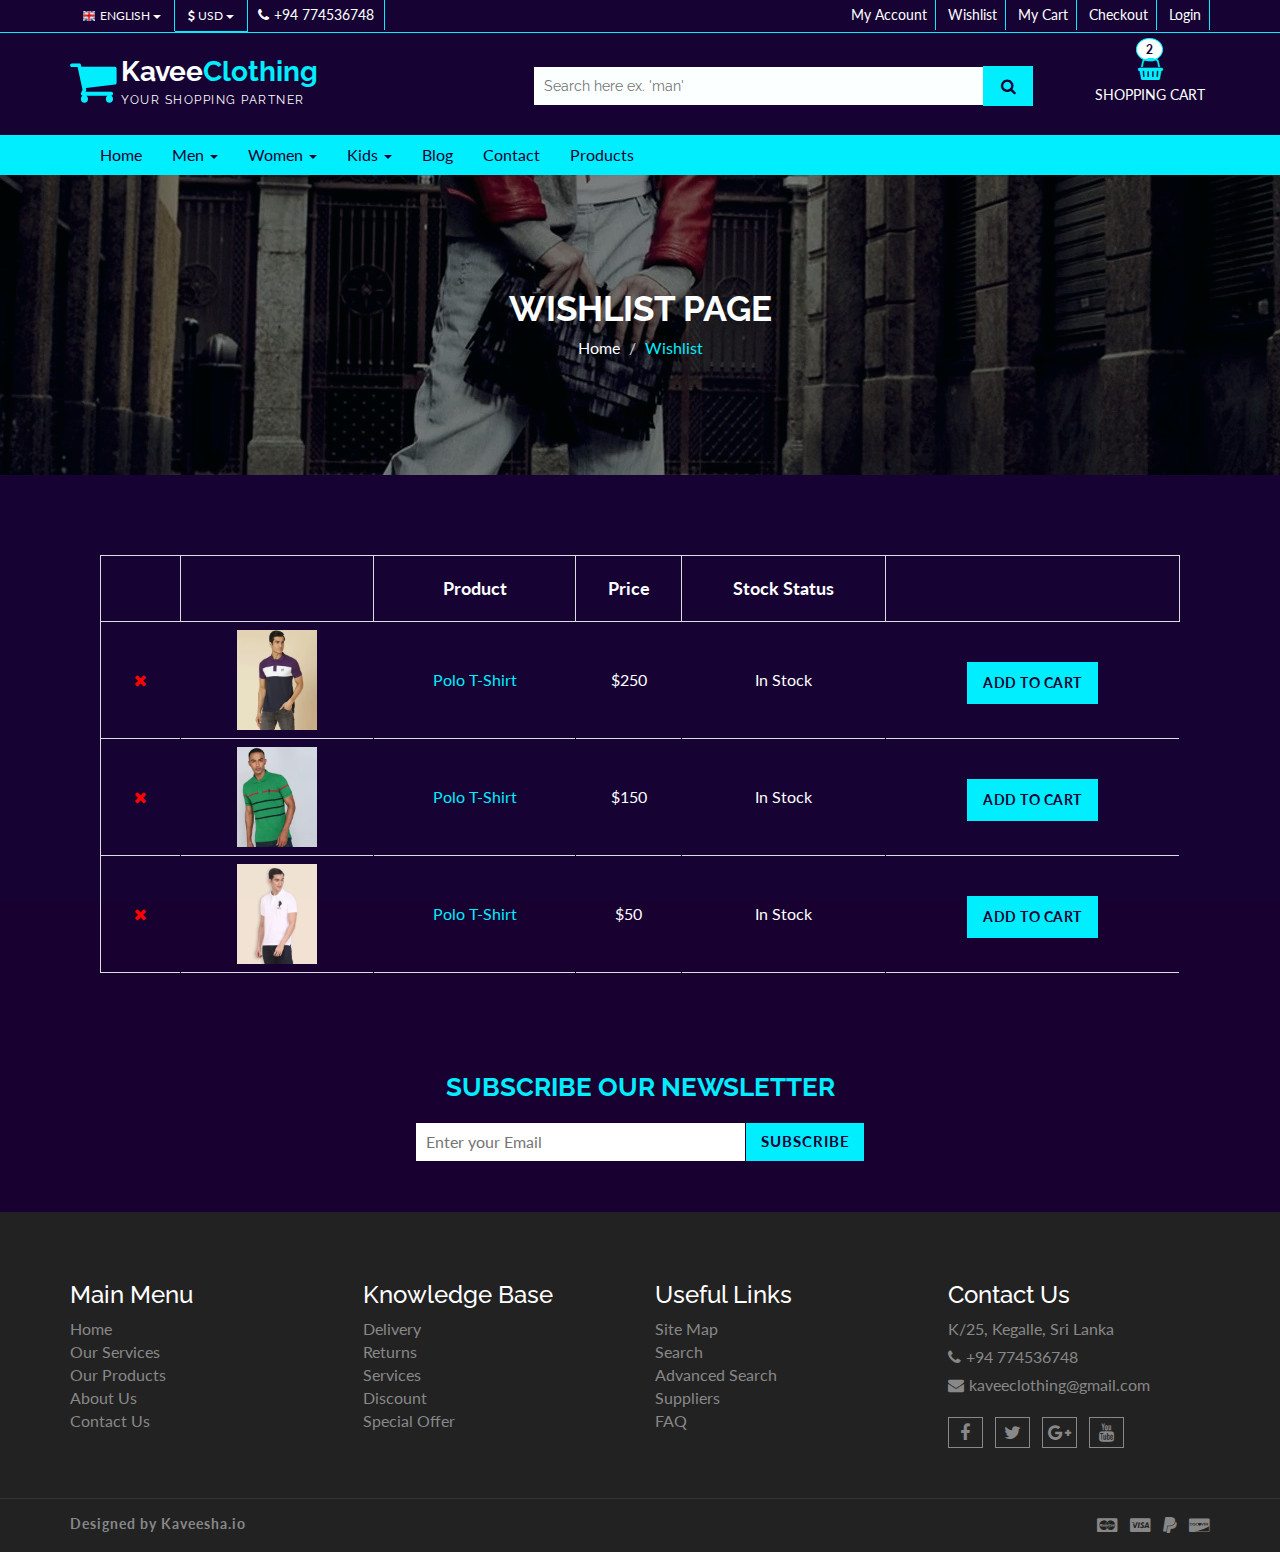
<file: wishlist.html>
<!DOCTYPE html>
<html lang="en">
  <head>
    <meta charset="utf-8">
    <meta http-equiv="X-UA-Compatible" content="IE=edge">
    <meta name="viewport" content="width=device-width, initial-scale=1">    
    <title>Daily Shop | Wishlist Page</title>
    
    <!-- Font awesome -->
    <link href="css/font-awesome.css" rel="stylesheet">
    <!-- Bootstrap -->
    <link href="css/bootstrap.css" rel="stylesheet">   
    <!-- SmartMenus jQuery Bootstrap Addon CSS -->
    <link href="css/jquery.smartmenus.bootstrap.css" rel="stylesheet">
    <!-- Product view slider -->
    <link rel="stylesheet" type="text/css" href="css/jquery.simpleLens.css">    
    <!-- slick slider -->
    <link rel="stylesheet" type="text/css" href="css/slick.css">
    <!-- price picker slider -->
    <link rel="stylesheet" type="text/css" href="css/nouislider.css">
    <!-- Theme color -->
    <link id="switcher" href="css/theme-color/default-theme.css" rel="stylesheet">
    <!-- Top Slider CSS -->
    <link href="css/sequence-theme.modern-slide-in.css" rel="stylesheet" media="all">

    <!-- Main style sheet -->
    <link href="css/style.css" rel="stylesheet">    

    <!-- Google Font -->
    <link href='https://fonts.googleapis.com/css?family=Lato' rel='stylesheet' type='text/css'>
    <link href='https://fonts.googleapis.com/css?family=Raleway' rel='stylesheet' type='text/css'>
    

    <!-- HTML5 shim and Respond.js for IE8 support of HTML5 elements and media queries -->
    <!-- WARNING: Respond.js doesn't work if you view the page via file:// -->
    <!--[if lt IE 9]>
      <script src="https://oss.maxcdn.com/html5shiv/3.7.2/html5shiv.min.js"></script>
      <script src="https://oss.maxcdn.com/respond/1.4.2/respond.min.js"></script>
    <![endif]-->
  

  </head>
  <body>  
   <!-- wpf loader Two -->
    <div id="wpf-loader-two">          
      <div class="wpf-loader-two-inner">
        <span>Loading</span>
      </div>
    </div> 
    <!-- / wpf loader Two -->       
 <!-- SCROLL TOP BUTTON -->
    <a class="scrollToTop" href="#"><i class="fa fa-chevron-up"></i></a>
  <!-- END SCROLL TOP BUTTON -->


  <!-- Start header section -->
  <header id="aa-header">
    <!-- start header top  -->
    <div class="aa-header-top">
      <div class="container">
        <div class="row">
          <div class="col-md-12">
            <div class="aa-header-top-area">
              <!-- start header top left -->
              <div class="aa-header-top-left">
                <!-- start language -->
                <div class="aa-language">
                  <div class="dropdown">
                    <a class="btn dropdown-toggle" href="#" type="button" id="dropdownMenu1" data-toggle="dropdown" aria-haspopup="true" aria-expanded="true">
                      <img src="img/flag/english.jpg" alt="english flag">ENGLISH
                      <span class="caret"></span>
                    </a>
                    <ul class="dropdown-menu" aria-labelledby="dropdownMenu1">
                      <li><a href="#"><img src="img/flag/french.jpg" alt="">FRENCH</a></li>
                      <li><a href="#"><img src="img/flag/english.jpg" alt="">ENGLISH</a></li>
                    </ul>
                  </div>
                </div>
                <!-- / language -->

                <!-- start currency -->
                <div class="aa-currency">
                  <div class="dropdown">
                    <a class="btn dropdown-toggle" href="#" type="button" id="dropdownMenu1" data-toggle="dropdown" aria-haspopup="true" aria-expanded="true">
                      <i class="fa fa-usd"></i>USD
                      <span class="caret"></span>
                    </a>
                    <ul class="dropdown-menu" aria-labelledby="dropdownMenu1">
                      <li><a href="#"><i class="fa fa-euro"></i>EURO</a></li>
                      <li><a href="#"><i class="fa fa-jpy"></i>YEN</a></li>
                    </ul>
                  </div>
                </div>
                <!-- / currency -->
                <!-- start cellphone -->
                <div class="cellphone hidden-xs">
                  <p><span class="fa fa-phone"></span>+94 774536748</p>
                </div>
                <!-- / cellphone -->
              </div>
              <!-- / header top left -->
              <div class="aa-header-top-right">
                <ul class="aa-head-top-nav-right">
                  <li><a href="account.html">My Account</a></li>
                  <li class="hidden-xs"><a href="wishlist.html">Wishlist</a></li>
                  <li class="hidden-xs"><a href="cart.html">My Cart</a></li>
                  <li class="hidden-xs"><a href="checkout.html">Checkout</a></li>
                  <li><a href="" data-toggle="modal" data-target="#login-modal">Login</a></li>
                </ul>
              </div>
            </div>
          </div>
        </div>
      </div>
    </div>
    <!-- / header top  -->
    <!-- start header bottom  -->
    <div class="aa-header-bottom">
      <div class="container">
        <div class="row">
          <div class="col-md-12">
            <div class="aa-header-bottom-area">
              <!-- logo  -->
              <div class="aa-logo">
                <!-- Text based logo -->
                <a href="index.html">
                  <span class="fa fa-shopping-cart"></span>
                  <p>Kavee<strong>Clothing</strong> <span>Your Shopping Partner</span></p>
                </a>
                <!-- img based logo -->
                <!-- <a href="index.html"><img src="img/logo.jpg" alt="logo img"></a> -->
              </div>
              <!-- / logo  -->
               <!-- cart box -->
               <div class="aa-cartbox">
                <a class="aa-cart-link" href="#">
                  <span class="fa fa-shopping-basket"></span>
                  <span class="aa-cart-title">SHOPPING CART</span>
                  <span class="aa-cart-notify">2</span>
                </a>
                <div class="aa-cartbox-summary">
                  <ul>
                    <li>
                      <a class="aa-cartbox-img" href="#"><img src="img/s3.jpg" alt="img"></a>
                      <div class="aa-cartbox-info">
                        <h4><a href="#">Polo T-shirt (LIGHT-BLUE)</a></h4>
                        <p>1 x $250</p>
                      </div>
                      <a class="aa-remove-product" href="#"><span class="fa fa-times"></span></a>
                    </li>
                    <li>
                      <a class="aa-cartbox-img" href="#"><img src="img/s5.jpg" alt="img"></a>
                      <div class="aa-cartbox-info">
                        <h4><a href="#">Polo T-shirt (RED)</a></h4>
                        <p>1 x $250</p>
                      </div>
                      <a class="aa-remove-product" href="#"><span class="fa fa-times"></span></a>
                    </li>
                    <li>
                      <span class="aa-cartbox-total-title">
                        Total
                      </span>
                      <span class="aa-cartbox-total-price">
                        $500
                      </span>
                    </li>
                  </ul>
                  <a class="aa-cartbox-checkout aa-primary-btn" href="checkout.html">Checkout</a>
                </div>
              </div>
              <!-- / cart box -->
              <!-- search box -->
              <div class="aa-search-box">
                <form action="">
                  <input type="text" name="" id="" placeholder="Search here ex. 'man' ">
                  <button type="submit"><span class="fa fa-search"></span></button>
                </form>
              </div>
              <!-- / search box -->             
            </div>
          </div>
        </div>
      </div>
    </div>
    <!-- / header bottom  -->
  </header>
  <!-- / header section -->
  <!-- menu -->
  <section id="menu">
    <div class="container">
      <div class="menu-area">
        <!-- Navbar -->
        <div class="navbar navbar-default" role="navigation">
          <div class="navbar-header">
            <button type="button" class="navbar-toggle" data-toggle="collapse" data-target=".navbar-collapse">
              <span class="sr-only">Toggle navigation</span>
              <span class="icon-bar"></span>
              <span class="icon-bar"></span>
              <span class="icon-bar"></span>
            </button>          
          </div>
          <div class="navbar-collapse collapse">
            <!-- Left nav -->
            <ul class="nav navbar-nav">
              <li><a href="index.html">Home</a></li>
              <li><a href="men.html">Men <span class="caret"></span></a>
                <ul class="dropdown-menu">                
                  <li><a href="men.html">Casual</a></li>
                  <li><a href="men.html">Sports</a></li>
                  <li><a href="men.html">Formal</a></li>
                  <li><a href="men.html">Standard</a></li>                                                
                  <li><a href="men.html">T-Shirts</a></li>
                  <li><a href="men.html">Shirts</a></li>
                  <li><a href="men.html">Jeans</a></li>
                  <li><a href="men.html">Trousers</a></li>
                </ul>
              </li>
              <li><a href="women.html">Women <span class="caret"></span></a>
                <ul class="dropdown-menu">  
                  <li><a href="women.html">Kurta & Kurti</a></li>                                                                
                  <li><a href="women.html">Trousers</a></li>              
                  <li><a href="women.html">Casual</a></li>
                  <li><a href="#women.html">Sports</a></li>
                  <li><a href="women.html">Formal</a></li>                
                  <li><a href="women.html">Sarees</a></li>
                  <li><a href="women.html">Shoes</a></li>
                </ul>
              </li>
              <li><a href="kid.html">Kids <span class="caret"></span></a>
                <ul class="dropdown-menu">                
                  <li><a href="kid.html">Casual</a></li>
                  <li><a href="kid.html">Sports</a></li>
                  <li><a href="kid.html">Formal</a></li>
                  <li><a href="kid.html">Standard</a></li>                                                
                  <li><a href="kid.html">T-Shirts</a></li>
                  <li><a href="kid.html">Shirts</a></li>
                  <li><a href="kid.html">Jeans</a></li>
                  <li><a href="kid.html">Trousers</a></li>
                </ul>
              </li>
                          
              <li><a href="blog-archive.html">Blog</a></li>
              <li><a href="contact.html">Contact</a></li>
              <li><a href="product.html">Products</a>
              </li>
            </ul>
          </div><!--/.nav-collapse -->
        </div>
      </div> 
      </div>
    </div>
  </section>
  <!-- / menu -->  
 
  <!-- catg header banner section -->
  <section id="aa-catg-head-banner">
   <img src="img/fashion/fashion-header-bg-8.jpg" alt="fashion img">
   <div class="aa-catg-head-banner-area">
     <div class="container">
      <div class="aa-catg-head-banner-content">
        <h2>Wishlist Page</h2>
        <ol class="breadcrumb">
          <li><a href="index.html">Home</a></li>                   
          <li class="active">Wishlist</li>
        </ol>
      </div>
     </div>
   </div>
  </section>
  <!-- / catg header banner section -->

 <!-- Cart view section -->
 <section id="cart-view">
   <div class="container">
     <div class="row">
       <div class="col-md-12">
         <div class="cart-view-area">
           <div class="cart-view-table aa-wishlist-table">
             <form action="">
               <div class="table-responsive">
                  <table class="table">
                    <thead>
                      <tr>
                        <th></th>
                        <th></th>
                        <th>Product</th>
                        <th>Price</th>
                        <th>Stock Status</th>
                        <th></th>
                      </tr>
                    </thead>
                    <tbody>
                      <tr>
                        <td><a class="remove" href="#"><fa class="fa fa-close"></fa></a></td>
                        <td><a href="#"><img src="img/man/polo-shirt-1.png" alt="img"></a></td>
                        <td><a class="aa-cart-title" href="#">Polo T-Shirt</a></td>
                        <td>$250</td>
                        <td>In Stock</td>
                        <td><a href="#" class="aa-add-to-cart-btn">Add To Cart</a></td>
                      </tr>
                      <tr>
                        <td><a class="remove" href="#"><fa class="fa fa-close"></fa></a></td>
                        <td><a href="#"><img src="img/man/polo-shirt-2.png" alt="img"></a></td>
                        <td><a class="aa-cart-title" href="#">Polo T-Shirt</a></td>
                        <td>$150</td>
                        <td>In Stock</td>
                        <td><a href="#" class="aa-add-to-cart-btn">Add To Cart</a></td>
                      </tr>
                      <tr>
                        <td><a class="remove" href="#"><fa class="fa fa-close"></fa></a></td>
                        <td><a href="#"><img src="img/man/polo-shirt-3.png" alt="img"></a></td>
                        <td><a class="aa-cart-title" href="#">Polo T-Shirt</a></td>
                        <td>$50</td>
                        <td>In Stock</td>
                        <td><a href="#" class="aa-add-to-cart-btn">Add To Cart</a></td>
                      </tr>                     
                      </tbody>
                  </table>
                </div>
             </form>             
           </div>
         </div>
       </div>
     </div>
   </div>
 </section>
 <!-- / Cart view section -->


  <!-- Subscribe section -->
  <section id="aa-subscribe">
    <div class="container">
      <div class="row">
        <div class="col-md-12">
          <div class="aa-subscribe-area">
            <h3>Subscribe our newsletter </h3>
            <form action="" class="aa-subscribe-form">
              <input type="email" name="" id="" placeholder="Enter your Email">
              <input type="submit" value="Subscribe">
            </form>
          </div>
        </div>
      </div>
    </div>
  </section>
  <!-- / Subscribe section -->

  <!-- footer -->  
  <footer id="aa-footer">
    <!-- footer bottom -->
    <div class="aa-footer-top">
     <div class="container">
        <div class="row">
        <div class="col-md-12">
          <div class="aa-footer-top-area">
            <div class="row">
              <div class="col-md-3 col-sm-6">
                <div class="aa-footer-widget">
                  <h3>Main Menu</h3>
                  <ul class="aa-footer-nav">
                    <li><a href="#">Home</a></li>
                    <li><a href="#">Our Services</a></li>
                    <li><a href="#">Our Products</a></li>
                    <li><a href="#">About Us</a></li>
                    <li><a href="#">Contact Us</a></li>
                  </ul>
                </div>
              </div>
              <div class="col-md-3 col-sm-6">
                <div class="aa-footer-widget">
                  <div class="aa-footer-widget">
                    <h3>Knowledge Base</h3>
                    <ul class="aa-footer-nav">
                      <li><a href="#">Delivery</a></li>
                      <li><a href="#">Returns</a></li>
                      <li><a href="#">Services</a></li>
                      <li><a href="#">Discount</a></li>
                      <li><a href="#">Special Offer</a></li>
                    </ul>
                  </div>
                </div>
              </div>
              <div class="col-md-3 col-sm-6">
                <div class="aa-footer-widget">
                  <div class="aa-footer-widget">
                    <h3>Useful Links</h3>
                    <ul class="aa-footer-nav">
                      <li><a href="#">Site Map</a></li>
                      <li><a href="#">Search</a></li>
                      <li><a href="#">Advanced Search</a></li>
                      <li><a href="#">Suppliers</a></li>
                      <li><a href="#">FAQ</a></li>
                    </ul>
                  </div>
                </div>
              </div>
              <div class="col-md-3 col-sm-6">
                <div class="aa-footer-widget">
                  <div class="aa-footer-widget">
                    <h3>Contact Us</h3>
                    <address>
                      <p> K/25, Kegalle, Sri Lanka</p>
                      <p><span class="fa fa-phone"></span>+94 774536748</p>
                      <p><span class="fa fa-envelope"></span>kaveeclothing@gmail.com</p>
                    </address>
                    <div class="aa-footer-social">
                      <a href="#"><span class="fa fa-facebook"></span></a>
                      <a href="#"><span class="fa fa-twitter"></span></a>
                      <a href="#"><span class="fa fa-google-plus"></span></a>
                      <a href="#"><span class="fa fa-youtube"></span></a>
                    </div>
                  </div>
                </div>
              </div>
            </div>
          </div>
        </div>
      </div>
     </div>
    </div>
    <!-- footer-bottom -->
    <div class="aa-footer-bottom">
      <div class="container">
        <div class="row">
        <div class="col-md-12">
          <div class="aa-footer-bottom-area">
            <p>Designed by <a href="http://www.markups.io/">Kaveesha.io</a></p>
            <div class="aa-footer-payment">
              <span class="fa fa-cc-mastercard"></span>
              <span class="fa fa-cc-visa"></span>
              <span class="fa fa-paypal"></span>
              <span class="fa fa-cc-discover"></span>
            </div>
          </div>
        </div>
      </div>
      </div>
    </div>
  </footer>
  <!-- / footer -->
  <!-- Login Modal -->  
  <div class="modal fade" id="login-modal" tabindex="-1" role="dialog" aria-labelledby="myModalLabel" aria-hidden="true">
    <div class="modal-dialog">
      <div class="modal-content">                      
        <div class="modal-body">
        <button type="button" class="close" data-dismiss="modal" aria-hidden="true">&times;</button>
          <h4>Login or Register</h4>
          <form class="aa-login-form" action="">
            <label for="">Username or Email address<span>*</span></label>
            <input type="text" placeholder="Username or email">
            <label for="">Password<span>*</span></label>
            <input type="password" placeholder="Password">
            <button class="aa-browse-btn" type="submit">Login</button>
            <label for="rememberme" class="rememberme"><input type="checkbox" id="rememberme"> Remember me </label>
            <p class="aa-lost-password"><a href="#">Lost your password?</a></p>
            <div class="aa-register-now">
              Don't have an account?<a href="account.html">Register now!</a>
            </div>
          </form>
        </div>                        
      </div><!-- /.modal-content -->
    </div><!-- /.modal-dialog -->
  </div>



  <!-- jQuery library -->
  <script src="https://ajax.googleapis.com/ajax/libs/jquery/1.11.3/jquery.min.js"></script>
  <!-- Include all compiled plugins (below), or include individual files as needed -->
  <script src="js/bootstrap.js"></script>  
  <!-- SmartMenus jQuery plugin -->
  <script type="text/javascript" src="js/jquery.smartmenus.js"></script>
  <!-- SmartMenus jQuery Bootstrap Addon -->
  <script type="text/javascript" src="js/jquery.smartmenus.bootstrap.js"></script>  
  <!-- To Slider JS -->
  <script src="js/sequence.js"></script>
  <script src="js/sequence-theme.modern-slide-in.js"></script>  
  <!-- Product view slider -->
  <script type="text/javascript" src="js/jquery.simpleGallery.js"></script>
  <script type="text/javascript" src="js/jquery.simpleLens.js"></script>
  <!-- slick slider -->
  <script type="text/javascript" src="js/slick.js"></script>
  <!-- Price picker slider -->
  <script type="text/javascript" src="js/nouislider.js"></script>
  <!-- Custom js -->
  <script src="js/custom.js"></script> 
  

  </body>
</html>
</file>
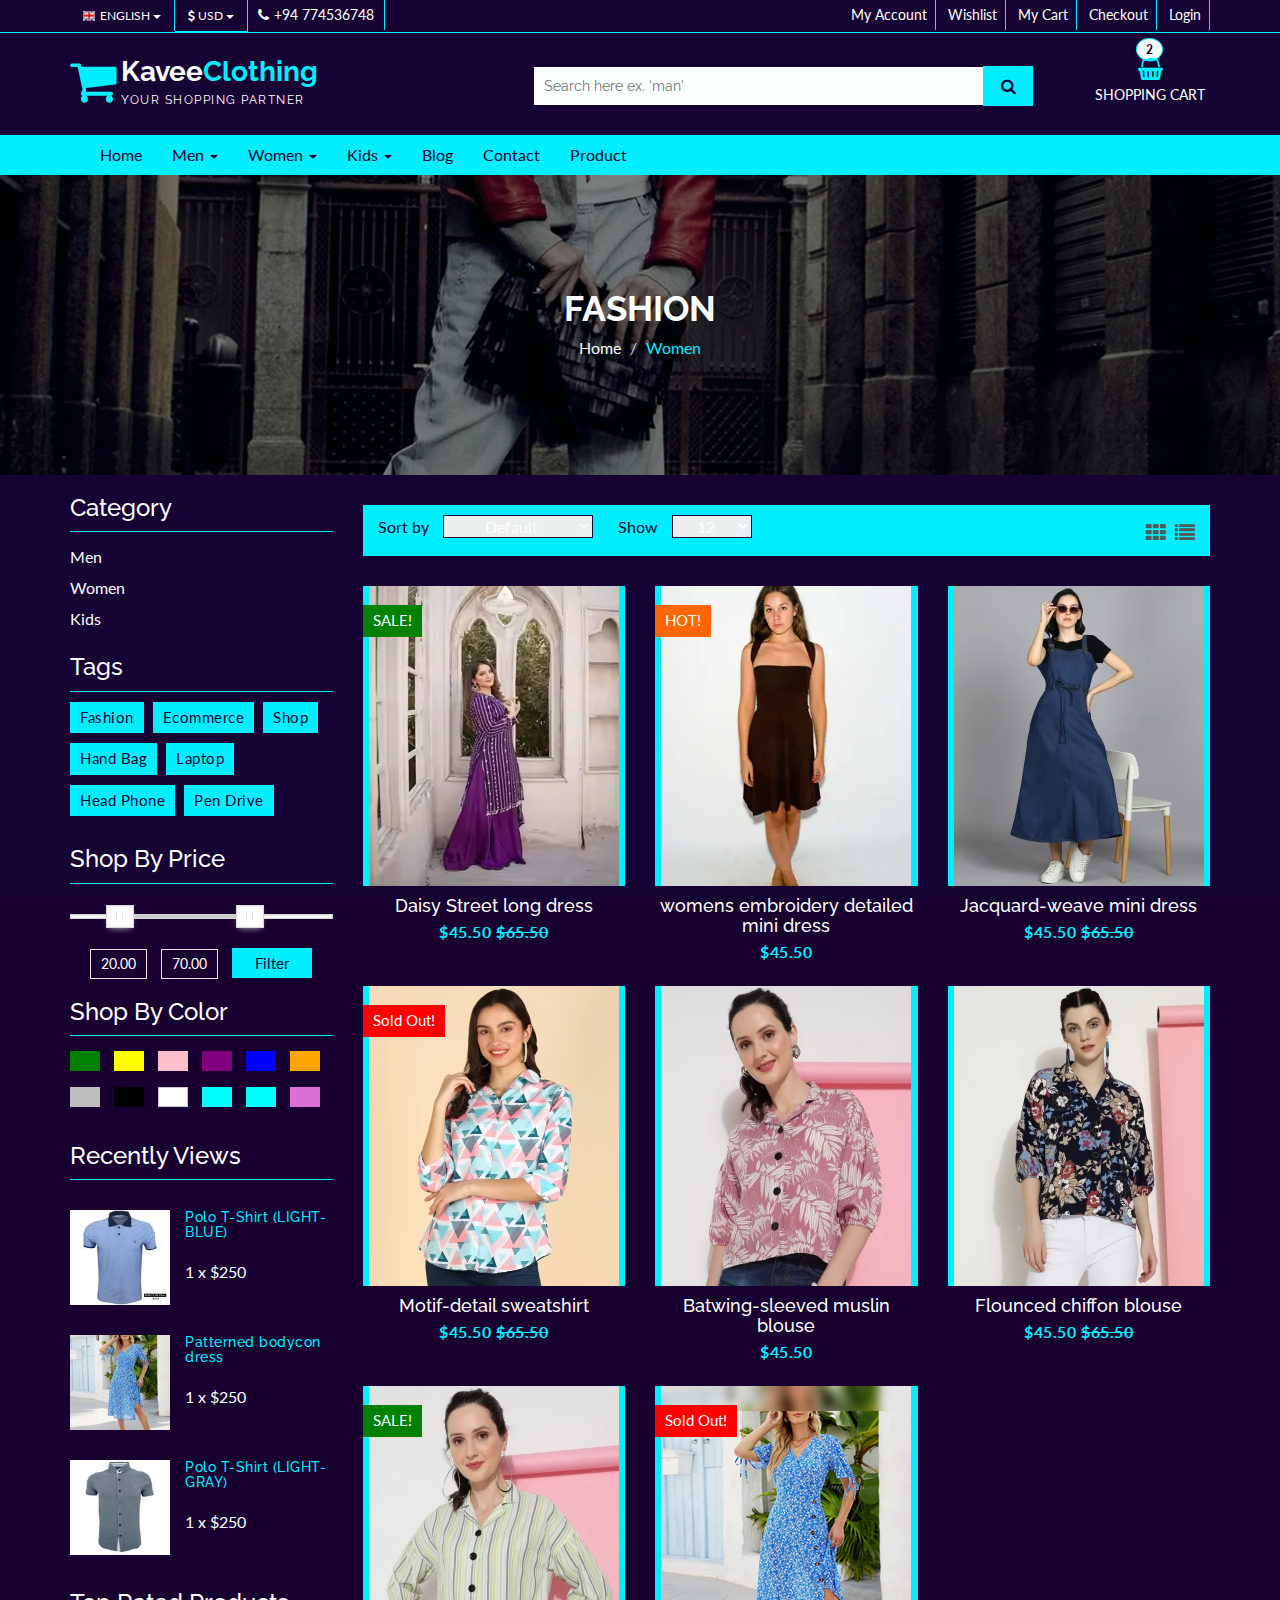
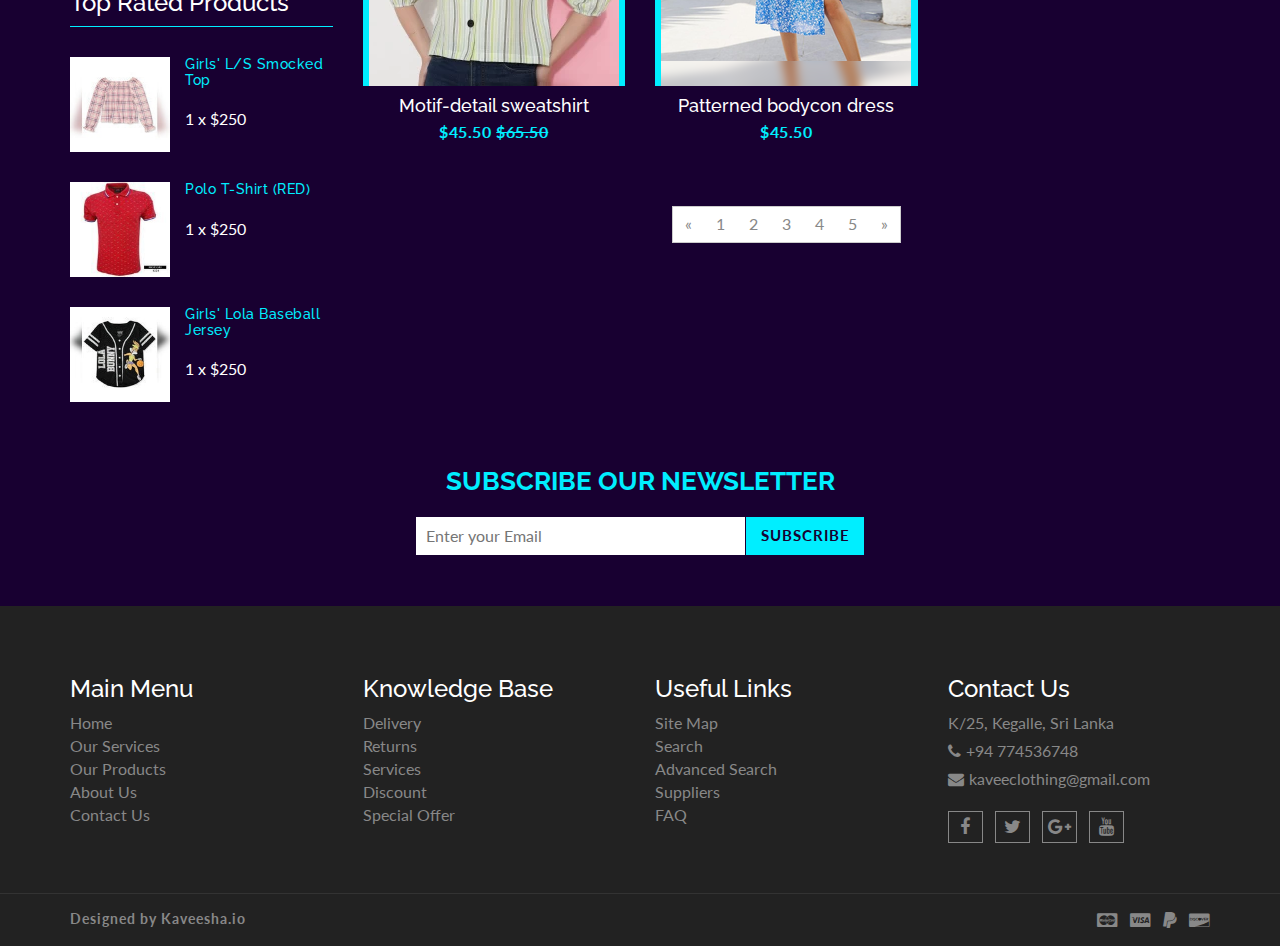
<file: women.html>
<!DOCTYPE html>
<html lang="en">
  <head>
    <meta charset="utf-8">
    <meta http-equiv="X-UA-Compatible" content="IE=edge">
    <meta name="viewport" content="width=device-width, initial-scale=1">    
    <title>Daily Shop | Product</title>
    
    <!-- Font awesome -->
    <link href="css/font-awesome.css" rel="stylesheet">
    <!-- Bootstrap -->
    <link href="css/bootstrap.css" rel="stylesheet">   
    <!-- SmartMenus jQuery Bootstrap Addon CSS -->
    <link href="css/jquery.smartmenus.bootstrap.css" rel="stylesheet">
    <!-- Product view slider -->
    <link rel="stylesheet" type="text/css" href="css/jquery.simpleLens.css">    
    <!-- slick slider -->
    <link rel="stylesheet" type="text/css" href="css/slick.css">
    <!-- price picker slider -->
    <link rel="stylesheet" type="text/css" href="css/nouislider.css">
    <!-- Theme color -->
    <link id="switcher" href="css/theme-color/default-theme.css" rel="stylesheet">
    <!-- Top Slider CSS -->
    <link href="css/sequence-theme.modern-slide-in.css" rel="stylesheet" media="all">

    <!-- Main style sheet -->
    <link href="css/style.css" rel="stylesheet">    

    <!-- Google Font -->
    <link href='https://fonts.googleapis.com/css?family=Lato' rel='stylesheet' type='text/css'>
    <link href='https://fonts.googleapis.com/css?family=Raleway' rel='stylesheet' type='text/css'>
    

    <!-- HTML5 shim and Respond.js for IE8 support of HTML5 elements and media queries -->
    <!-- WARNING: Respond.js doesn't work if you view the page via file:// -->
    <!--[if lt IE 9]>
      <script src="https://oss.maxcdn.com/html5shiv/3.7.2/html5shiv.min.js"></script>
      <script src="https://oss.maxcdn.com/respond/1.4.2/respond.min.js"></script>
    <![endif]-->

  </head>
  <!-- !Important notice -->
  <!-- Only for product page body tag have to added .productPage class -->
  <body class="productPage">  
   <!-- wpf loader Two -->
    <div id="wpf-loader-two">          
      <div class="wpf-loader-two-inner">
        <span>Loading</span>
      </div>
    </div> 
    <!-- / wpf loader Two -->       
 <!-- SCROLL TOP BUTTON -->
    <a class="scrollToTop" href="#"><i class="fa fa-chevron-up"></i></a>
  <!-- END SCROLL TOP BUTTON -->


  <!-- Start header section -->
  <header id="aa-header">
    <!-- start header top  -->
    <div class="aa-header-top">
      <div class="container">
        <div class="row">
          <div class="col-md-12">
            <div class="aa-header-top-area">
              <!-- start header top left -->
              <div class="aa-header-top-left">
                <!-- start language -->
                <div class="aa-language">
                  <div class="dropdown">
                    <a class="btn dropdown-toggle" href="#" type="button" id="dropdownMenu1" data-toggle="dropdown" aria-haspopup="true" aria-expanded="true">
                      <img src="img/flag/english.jpg" alt="english flag">ENGLISH
                      <span class="caret"></span>
                    </a>
                    <ul class="dropdown-menu" aria-labelledby="dropdownMenu1">
                      <li><a href="#"><img src="img/flag/french.jpg" alt="">FRENCH</a></li>
                      <li><a href="#"><img src="img/flag/english.jpg" alt="">ENGLISH</a></li>
                    </ul>
                  </div>
                </div>
                <!-- / language -->

                <!-- start currency -->
                <div class="aa-currency">
                  <div class="dropdown">
                    <a class="btn dropdown-toggle" href="#" type="button" id="dropdownMenu1" data-toggle="dropdown" aria-haspopup="true" aria-expanded="true">
                      <i class="fa fa-usd"></i>USD
                      <span class="caret"></span>
                    </a>
                    <ul class="dropdown-menu" aria-labelledby="dropdownMenu1">
                      <li><a href="#"><i class="fa fa-euro"></i>EURO</a></li>
                      <li><a href="#"><i class="fa fa-jpy"></i>YEN</a></li>
                    </ul>
                  </div>
                </div>
                <!-- / currency -->
                <!-- start cellphone -->
                <div class="cellphone hidden-xs">
                  <p><span class="fa fa-phone"></span>+94 774536748</p>
                </div>
                <!-- / cellphone -->
              </div>
              <!-- / header top left -->
              <div class="aa-header-top-right">
                <ul class="aa-head-top-nav-right">
                  <li><a href="account.html">My Account</a></li>
                  <li class="hidden-xs"><a href="wishlist.html">Wishlist</a></li>
                  <li class="hidden-xs"><a href="cart.html">My Cart</a></li>
                  <li class="hidden-xs"><a href="checkout.html">Checkout</a></li>
                  <li><a href="" data-toggle="modal" data-target="#login-modal">Login</a></li>
                </ul>
              </div>
            </div>
          </div>
        </div>
      </div>
    </div>
    <!-- / header top  -->

    <!-- start header bottom  -->
    <div class="aa-header-bottom">
      <div class="container">
        <div class="row">
          <div class="col-md-12">
            <div class="aa-header-bottom-area">
              <!-- logo  -->
              <div class="aa-logo">
                <!-- Text based logo -->
                <a href="index.html">
                  <span class="fa fa-shopping-cart"></span>
                  <p>Kavee<strong>Clothing</strong> <span>Your Shopping Partner</span></p>
                </a>
                <!-- img based logo -->
                <!-- <a href="index.html"><img src="img/logo.jpg" alt="logo img"></a> -->
              </div>
              <!-- / logo  -->
               <!-- cart box -->
               <div class="aa-cartbox">
                <a class="aa-cart-link" href="#">
                  <span class="fa fa-shopping-basket"></span>
                  <span class="aa-cart-title">SHOPPING CART</span>
                  <span class="aa-cart-notify">2</span>
                </a>
                <div class="aa-cartbox-summary">
                  <ul>
                    <li>
                      <a class="aa-cartbox-img" href="#"><img src="img/s3.jpg" alt="img"></a>
                      <div class="aa-cartbox-info">
                        <h4><a href="#">Polo T-shirt (LIGHT-BLUE)</a></h4>
                        <p>1 x $250</p>
                      </div>
                      <a class="aa-remove-product" href="#"><span class="fa fa-times"></span></a>
                    </li>
                    <li>
                      <a class="aa-cartbox-img" href="#"><img src="img/s5.jpg" alt="img"></a>
                      <div class="aa-cartbox-info">
                        <h4><a href="#">Polo T-shirt (RED)</a></h4>
                        <p>1 x $250</p>
                      </div>
                      <a class="aa-remove-product" href="#"><span class="fa fa-times"></span></a>
                    </li>
                    <li>
                      <span class="aa-cartbox-total-title">
                        Total
                      </span>
                      <span class="aa-cartbox-total-price">
                        $500
                      </span>
                    </li>
                  </ul>
                  <a class="aa-cartbox-checkout aa-primary-btn" href="checkout.html">Checkout</a>
                </div>
              </div>
              <!-- / cart box -->
              <!-- search box -->
              <div class="aa-search-box">
                <form action="">
                  <input type="text" name="" id="" placeholder="Search here ex. 'man' ">
                  <button type="submit"><span class="fa fa-search"></span></button>
                </form>
              </div>
              <!-- / search box -->             
            </div>
          </div>
        </div>
      </div>
    </div>
    <!-- / header bottom  -->
  </header>
  <!-- / header section -->
  <!-- menu -->
  <section id="menu">
    <div class="container">
      <div class="menu-area">
        <!-- Navbar -->
        <div class="navbar navbar-default" role="navigation">
          <div class="navbar-header">
            <button type="button" class="navbar-toggle" data-toggle="collapse" data-target=".navbar-collapse">
              <span class="sr-only">Toggle navigation</span>
              <span class="icon-bar"></span>
              <span class="icon-bar"></span>
              <span class="icon-bar"></span>
            </button>          
          </div>
          <div class="navbar-collapse collapse">
            <!-- Left nav -->
            <ul class="nav navbar-nav">
              <li><a href="index.html">Home</a></li>
              <li><a href="men.html">Men <span class="caret"></span></a>
                <ul class="dropdown-menu">                
                  <li><a href="men.html">Casual</a></li>
                  <li><a href="men.html">Sports</a></li>
                  <li><a href="men.html">Formal</a></li>
                  <li><a href="men.html">Standard</a></li>                                                
                  <li><a href="men.html">T-Shirts</a></li>
                  <li><a href="men.html">Shirts</a></li>
                  <li><a href="men.html">Jeans</a></li>
                  <li><a href="men.html">Trousers</a></li>
                </ul>
              </li>
              <li><a href="women.html">Women <span class="caret"></span></a>
                <ul class="dropdown-menu">  
                  <li><a href="women.html">Kurta & Kurti</a></li>                                                                
                  <li><a href="women.html">Trousers</a></li>              
                  <li><a href="women.html">Casual</a></li>
                  <li><a href="#women.html">Sports</a></li>
                  <li><a href="women.html">Formal</a></li>                
                  <li><a href="women.html">Sarees</a></li>
                  <li><a href="women.html">Shoes</a></li>
                </ul>
              </li>
              <li><a href="kid.html">Kids <span class="caret"></span></a>
                <ul class="dropdown-menu">                
                  <li><a href="kid.html">Casual</a></li>
                  <li><a href="kid.html">Sports</a></li>
                  <li><a href="kid.html">Formal</a></li>
                  <li><a href="kid.html">Standard</a></li>                                                
                  <li><a href="kid.html">T-Shirts</a></li>
                  <li><a href="kid.html">Shirts</a></li>
                  <li><a href="kid.html">Jeans</a></li>
                  <li><a href="kid.html">Trousers</a></li>
                </ul>
              </li>
                          
              <li><a href="blog-archive.html">Blog</a>
              </li>
              <li><a href="contact.html">Contact</a></li>
              <li><a href="product.html">Product</a>
                
              </li>
            </ul>
          </div><!--/.nav-collapse -->
        </div>
      </div> 
      </div>
    </div>
  </section>
  <!-- / menu -->  
 
  <!-- catg header banner section -->
  <section id="aa-catg-head-banner">
   <img src="img/fashion/fashion-header-bg-8.jpg" alt="fashion img">
   <div class="aa-catg-head-banner-area">
     <div class="container">
      <div class="aa-catg-head-banner-content">
        <h2>Fashion</h2>
        <ol class="breadcrumb">
          <li><a href="index.html">Home</a></li>         
          <li class="active">Women</li>
        </ol>
      </div>
     </div>
   </div>
  </section>
  <!-- / catg header banner section -->

  <!-- product category -->
  <section id="aa-product-category">
    <div class="container">
      <div class="row">
        <div class="col-lg-9 col-md-9 col-sm-8 col-md-push-3">
          <div class="aa-product-catg-content">
            <div class="aa-product-catg-head">
              <div class="aa-product-catg-head-left">
                <form action="" class="aa-sort-form">
                  <label for="">Sort by</label>
                  <select name="">
                    <option value="1" selected="Default">Default</option>
                    <option value="2">Name</option>
                    <option value="3">Price</option>
                    <option value="4">Date</option>
                  </select>
                </form>
                <form action="" class="aa-show-form">
                  <label for="">Show</label>
                  <select name="">
                    <option value="1" selected="12">12</option>
                    <option value="2">24</option>
                    <option value="3">36</option>
                  </select>
                </form>
              </div>
              <div class="aa-product-catg-head-right">
                <a id="grid-catg" href="#"><span class="fa fa-th"></span></a>
                <a id="list-catg" href="#"><span class="fa fa-list"></span></a>
              </div>
            </div>
            <div class="aa-product-catg-body">
              <ul class="aa-product-catg">
                <!-- start single product item -->
                <li>
                  <figure>
                    <a class="aa-product-img" href="product-detail.html"><img src="img/women/w1.png" alt="polo shirt img"></a>
                    <a class="aa-add-card-btn" href="#"><span class="fa fa-shopping-cart"></span>Add To Cart</a>
                    <figcaption>
                      <h4 class="aa-product-title"><a href="#">Daisy Street long dress</a></h4>
                      <span class="aa-product-price">$45.50</span><span
                        class="aa-product-price"><del>$65.50</del></span>
                    </figcaption>
                  </figure>
                  <div class="aa-product-hvr-content">
                    <a href="#" data-toggle="tooltip" data-placement="top" title="Add to Wishlist"><span
                        class="fa fa-heart-o"></span></a>
                    <a href="#" data-toggle="tooltip" data-placement="top" title="Compare"><span
                        class="fa fa-exchange"></span></a>
                    <a href="#" data-toggle2="tooltip" data-placement="top" title="Quick View" data-toggle="modal"
                      data-target="#quick-view-modal"><span class="fa fa-search"></span></a>
                  </div>
                  <!-- product badge -->
                  <span class="aa-badge aa-sale" href="#">SALE!</span>
                </li>
                <!-- start single product item -->
                <li>
                  <figure>
                    <a class="aa-product-img" href="product-detail.html"><img src="img/women/w2.png" alt="polo shirt img"></a>
                    <a class="aa-add-card-btn" href="#"><span class="fa fa-shopping-cart"></span>Add To Cart</a>
                    <figcaption>
                      <h4 class="aa-product-title"><a href="#">womens embroidery detailed mini dress</a></h4>
                      <span class="aa-product-price">$45.50</span>
                    </figcaption>
                  </figure>
                  <div class="aa-product-hvr-content">
                    <a href="#" data-toggle="tooltip" data-placement="top" title="Add to Wishlist"><span
                        class="fa fa-heart-o"></span></a>
                    <a href="#" data-toggle="tooltip" data-placement="top" title="Compare"><span
                        class="fa fa-exchange"></span></a>
                    <a href="#" data-toggle2="tooltip" data-placement="top" title="Quick View" data-toggle="modal"
                      data-target="#quick-view-modal"><span class="fa fa-search"></span></a>
                  </div>
                  <!-- product badge -->
                  <span class="aa-badge aa-hot" href="#">HOT!</span>
                </li>
                <!-- start single product item -->
                <li>
                  <figure>
                    <a class="aa-product-img" href="product-detail.html"><img src="img/women/w3.png" alt="polo shirt img"></a>
                    <a class="aa-add-card-btn" href="#"><span class="fa fa-shopping-cart"></span>Add To Cart</a>
                    <figcaption>
                      <h4 class="aa-product-title"><a href="#">Jacquard-weave mini dress</a></h4>
                      <span class="aa-product-price">$45.50</span><span
                        class="aa-product-price"><del>$65.50</del></span>
                    </figcaption>
                  </figure>
                  <div class="aa-product-hvr-content">
                    <a href="#" data-toggle="tooltip" data-placement="top" title="Add to Wishlist"><span
                        class="fa fa-heart-o"></span></a>
                    <a href="#" data-toggle="tooltip" data-placement="top" title="Compare"><span
                        class="fa fa-exchange"></span></a>
                    <a href="#" data-toggle2="tooltip" data-placement="top" title="Quick View" data-toggle="modal"
                      data-target="#quick-view-modal"><span class="fa fa-search"></span></a>
                  </div>
                </li>
                <!-- start single product item -->
                <li>
                  <figure>
                    <a class="aa-product-img" href="product-detail.html"><img src="img/women/w4.png" alt="polo shirt img"></a>
                    <a class="aa-add-card-btn" href="#"><span class="fa fa-shopping-cart"></span>Add To Cart</a>
                    <figcaption>
                      <h4 class="aa-product-title"><a href="#">Motif-detail sweatshirt</a></h4>
                      <span class="aa-product-price">$45.50</span><span
                        class="aa-product-price"><del>$65.50</del></span>
                    </figcaption>
                  </figure>
                  <div class="aa-product-hvr-content">
                    <a href="#" data-toggle="tooltip" data-placement="top" title="Add to Wishlist"><span
                        class="fa fa-heart-o"></span></a>
                    <a href="#" data-toggle="tooltip" data-placement="top" title="Compare"><span
                        class="fa fa-exchange"></span></a>
                    <a href="#" data-toggle2="tooltip" data-placement="top" title="Quick View" data-toggle="modal"
                      data-target="#quick-view-modal"><span class="fa fa-search"></span></a>
                  </div>
                  <!-- product badge -->
                  <span class="aa-badge aa-sold-out" href="#">Sold Out!</span>
                </li>
                <!-- start single product item -->
                <li>
                  <figure>
                    <a class="aa-product-img" href="product-detail.html"><img src="img/women/w5.png" alt="polo shirt img"></a>
                    <a class="aa-add-card-btn" href="#"><span class="fa fa-shopping-cart"></span>Add To Cart</a>
                    <figcaption>
                      <h4 class="aa-product-title"><a href="#">Batwing-sleeved muslin blouse</a></h4>
                      <span class="aa-product-price">$45.50</span>
                    </figcaption>
                  </figure>

                  <div class="aa-product-hvr-content">
                    <a href="#" data-toggle="tooltip" data-placement="top" title="Add to Wishlist"><span
                        class="fa fa-heart-o"></span></a>
                    <a href="#" data-toggle="tooltip" data-placement="top" title="Compare"><span
                        class="fa fa-exchange"></span></a>
                    <a href="#" data-toggle2="tooltip" data-placement="top" title="Quick View" data-toggle="modal"
                      data-target="#quick-view-modal"><span class="fa fa-search"></span></a>
                  </div>
                </li>
                <!-- start single product item -->
                <li>
                  <figure>
                    <a class="aa-product-img" href="product-detail.html"><img src="img/women/w6.png" alt="polo shirt img"></a>
                    <a class="aa-add-card-btn" href="#"><span class="fa fa-shopping-cart"></span>Add To Cart</a>
                    <figcaption>
                      <h4 class="aa-product-title"><a href="#">Flounced chiffon blouse</a></h4>
                      <span class="aa-product-price">$45.50</span><span
                        class="aa-product-price"><del>$65.50</del></span>
                    </figcaption>
                  </figure>
                  <div class="aa-product-hvr-content">
                    <a href="#" data-toggle="tooltip" data-placement="top" title="Add to Wishlist"><span
                        class="fa fa-heart-o"></span></a>
                    <a href="#" data-toggle="tooltip" data-placement="top" title="Compare"><span
                        class="fa fa-exchange"></span></a>
                    <a href="#" data-toggle2="tooltip" data-placement="top" title="Quick View" data-toggle="modal"
                      data-target="#quick-view-modal"><span class="fa fa-search"></span></a>
                  </div>
                </li>
                <!-- start single product item -->
                <li>
                  <figure>
                    <a class="aa-product-img" href="product-detail.html"><img src="img/women/w7.png" alt="polo shirt img"></a>
                    <a class="aa-add-card-btn" href="#"><span class="fa fa-shopping-cart"></span>Add To Cart</a>
                    <figcaption>
                      <h4 class="aa-product-title"><a href="#">Motif-detail sweatshirt</a></h4>
                      <span class="aa-product-price">$45.50</span><span
                        class="aa-product-price"><del>$65.50</del></span>
                    </figcaption>
                  </figure>
                  <div class="aa-product-hvr-content">
                    <a href="#" data-toggle="tooltip" data-placement="top" title="Add to Wishlist"><span
                        class="fa fa-heart-o"></span></a>
                    <a href="#" data-toggle="tooltip" data-placement="top" title="Compare"><span
                        class="fa fa-exchange"></span></a>
                    <a href="#" data-toggle2="tooltip" data-placement="top" title="Quick View" data-toggle="modal"
                      data-target="#quick-view-modal"><span class="fa fa-search"></span></a>
                  </div>
                  <!-- product badge -->
                  <span class="aa-badge aa-sale" href="#">SALE!</span>
                </li>
                <!-- start single product item -->
                <li>
                  <figure>
                    <a class="aa-product-img" href="product-detail.html"><img src="img/women/w8.png" alt="polo shirt img"></a>
                    <a class="aa-add-card-btn" href="#"><span class="fa fa-shopping-cart"></span>Add To Cart</a>
                    <figcaption>
                      <h4 class="aa-product-title"><a href="#">Patterned bodycon dress</a></h4>
                      <span class="aa-product-price">$45.50</span>
                    </figcaption>
                  </figure>
                  <div class="aa-product-hvr-content">
                    <a href="#" data-toggle="tooltip" data-placement="top" title="Add to Wishlist"><span
                        class="fa fa-heart-o"></span></a>
                    <a href="#" data-toggle="tooltip" data-placement="top" title="Compare"><span
                        class="fa fa-exchange"></span></a>
                    <a href="#" data-toggle2="tooltip" data-placement="top" title="Quick View" data-toggle="modal"
                      data-target="#quick-view-modal"><span class="fa fa-search"></span></a>
                  </div>
                  <!-- product badge -->
                  <span class="aa-badge aa-sold-out" href="#">Sold Out!</span>
                </li>                                  
              </ul>
              <!-- quick view modal -->                  
              <div class="modal fade" id="quick-view-modal" tabindex="-1" role="dialog" aria-labelledby="myModalLabel" aria-hidden="true">
                <div class="modal-dialog">
                  <div class="modal-content">                      
                    <div class="modal-body">
                    <button type="button" class="close" data-dismiss="modal" aria-hidden="true">&times;</button>
                      <div class="row">
                        <!-- Modal view slider -->
                        <div class="col-md-6 col-sm-6 col-xs-12">                              
                          <div class="aa-product-view-slider">                                
                            <div class="simpleLens-gallery-container" id="demo-1">
                              <div class="simpleLens-container">
                                  <div class="simpleLens-big-image-container">
                                      <a class="simpleLens-lens-image" data-lens-image="img/view-slider/large/polo-shirt-1.png">
                                          <img src="img/view-slider/medium/polo-shirt-1.png" class="simpleLens-big-image">
                                      </a>
                                  </div>
                              </div>
                              <div class="simpleLens-thumbnails-container">
                                  <a href="#" class="simpleLens-thumbnail-wrapper"
                                     data-lens-image="img/view-slider/large/polo-shirt-1.png"
                                     data-big-image="img/view-slider/medium/polo-shirt-1.png">
                                      <img src="img/view-slider/thumbnail/polo-shirt-1.png">
                                  </a>                                    
                                  <a href="#" class="simpleLens-thumbnail-wrapper"
                                     data-lens-image="img/view-slider/large/polo-shirt-3.png"
                                     data-big-image="img/view-slider/medium/polo-shirt-3.png">
                                      <img src="img/view-slider/thumbnail/polo-shirt-3.png">
                                  </a>

                                  <a href="#" class="simpleLens-thumbnail-wrapper"
                                     data-lens-image="img/view-slider/large/polo-shirt-4.png"
                                     data-big-image="img/view-slider/medium/polo-shirt-4.png">
                                      <img src="img/view-slider/thumbnail/polo-shirt-4.png">
                                  </a>
                              </div>
                            </div>
                          </div>
                        </div>
                        <!-- Modal view content -->
                        <div class="col-md-6 col-sm-6 col-xs-12">
                          <div class="aa-product-view-content">
                            <h3>T-Shirt</h3>
                            <div class="aa-price-block">
                              <span class="aa-product-view-price">$34.99</span>
                              <p class="aa-product-avilability">Avilability: <span>In stock</span></p>
                            </div>
                            <p>Lorem ipsum dolor sit amet, consectetur adipisicing elit. Officiis animi, veritatis quae repudiandae quod nulla porro quidem, itaque quis quaerat!</p>
                            <h4>Size</h4>
                            <div class="aa-prod-view-size">
                              <a href="#">S</a>
                              <a href="#">M</a>
                              <a href="#">L</a>
                              <a href="#">XL</a>
                            </div>
                            <div class="aa-prod-quantity">
                              <form action="">
                                <select name="" id="">
                                  <option value="0" selected="1">1</option>
                                  <option value="1">2</option>
                                  <option value="2">3</option>
                                  <option value="3">4</option>
                                  <option value="4">5</option>
                                  <option value="5">6</option>
                                </select>
                              </form>
                              <p class="aa-prod-category">
                                Category: <a href="#">Polo T-Shirt</a>
                              </p>
                            </div>
                            <div class="aa-prod-view-bottom">
                              <a href="#" class="aa-add-to-cart-btn"><span class="fa fa-shopping-cart"></span>Add To Cart</a>
                              <a href="#" class="aa-add-to-cart-btn">View Details</a>
                            </div>
                          </div>
                        </div>
                      </div>
                    </div>                        
                  </div><!-- /.modal-content -->
                </div><!-- /.modal-dialog -->
              </div>
              <!-- / quick view modal -->   
            </div>
            <div class="aa-product-catg-pagination">
              <nav>
                <ul class="pagination">
                  <li>
                    <a href="#" aria-label="Previous">
                      <span aria-hidden="true">&laquo;</span>
                    </a>
                  </li>
                  <li><a href="#">1</a></li>
                  <li><a href="#">2</a></li>
                  <li><a href="#">3</a></li>
                  <li><a href="#">4</a></li>
                  <li><a href="#">5</a></li>
                  <li>
                    <a href="#" aria-label="Next">
                      <span aria-hidden="true">&raquo;</span>
                    </a>
                  </li>
                </ul>
              </nav>
            </div>
          </div>
        </div>
        <div class="col-lg-3 col-md-3 col-sm-4 col-md-pull-9">
          <aside class="aa-sidebar">
            <!-- single sidebar -->
            <div class="aa-sidebar-widget">
              <h3>Category</h3>
              <ul class="aa-catg-nav">
                <li><a href="men.html">Men</a></li>
                <li><a href="women.html">Women</a></li>
                <li><a href="kid.html">Kids</a></li>
              </ul>
            </div>
            <!-- single sidebar -->
            <div class="aa-sidebar-widget">
              <h3>Tags</h3>
              <div class="tag-cloud">
                <a href="#">Fashion</a>
                <a href="#">Ecommerce</a>
                <a href="#">Shop</a>
                <a href="#">Hand Bag</a>
                <a href="#">Laptop</a>
                <a href="#">Head Phone</a>
                <a href="#">Pen Drive</a>
              </div>
            </div>
            <!-- single sidebar -->
            <div class="aa-sidebar-widget">
              <h3>Shop By Price</h3>              
              <!-- price range -->
              <div class="aa-sidebar-price-range">
               <form action="">
                  <div id="skipstep" class="noUi-target noUi-ltr noUi-horizontal noUi-background">
                  </div>
                  <span id="skip-value-lower" class="example-val">30.00</span>
                 <span id="skip-value-upper" class="example-val">100.00</span>
                 <button class="aa-filter-btn" type="submit">Filter</button>
               </form>
              </div>              

            </div>
            <!-- single sidebar -->
            <div class="aa-sidebar-widget">
              <h3>Shop By Color</h3>
              <div class="aa-color-tag">
                <a class="aa-color-green" href="#"></a>
                <a class="aa-color-yellow" href="#"></a>
                <a class="aa-color-pink" href="#"></a>
                <a class="aa-color-purple" href="#"></a>
                <a class="aa-color-blue" href="#"></a>
                <a class="aa-color-orange" href="#"></a>
                <a class="aa-color-gray" href="#"></a>
                <a class="aa-color-black" href="#"></a>
                <a class="aa-color-white" href="#"></a>
                <a class="aa-color-cyan" href="#"></a>
                <a class="aa-color-olive" href="#"></a>
                <a class="aa-color-orchid" href="#"></a>
              </div>                            
            </div>
            <!-- single sidebar -->
            <div class="aa-sidebar-widget">
              <h3>Recently Views</h3>
              <div class="aa-recently-views">
                <ul>
                  <li>
                    <a href="product-detail.html" class="aa-cartbox-img"><img alt="img" src="img/s1.jpg"></a>
                    <div class="aa-cartbox-info">
                      <h4><a href="#">Polo T-Shirt (LIGHT-BLUE)</a></h4>
                      <p>1 x $250</p>
                    </div>                    
                  </li>
                  <li>
                    <a href="product-detail.html" class="aa-cartbox-img"><img alt="img" src="img/s2.jpg"></a>
                    <div class="aa-cartbox-info">
                      <h4><a href="#">Patterned bodycon dress</a></h4>
                      <p>1 x $250</p>
                    </div>                    
                  </li>
                   <li>
                    <a href="product-detail.html" class="aa-cartbox-img"><img alt="img" src="img/s3.jpg"></a>
                    <div class="aa-cartbox-info">
                      <h4><a href="#">Polo T-Shirt (LIGHT-GRAY)</a></h4>
                      <p>1 x $250</p>
                    </div>                    
                  </li>                                      
                </ul>
              </div>                            
            </div>
            <!-- single sidebar -->
            <div class="aa-sidebar-widget">
              <h3>Top Rated Products</h3>
              <div class="aa-recently-views">
                <ul>
                  <li>
                    <a href="product-detail.html" class="aa-cartbox-img"><img alt="img" src="img/s4.jpg"></a>
                    <div class="aa-cartbox-info">
                      <h4><a href="#">Girls' L/S Smocked Top</a></h4>
                      <p>1 x $250</p>
                    </div>                    
                  </li>
                  <li>
                    <a href="product-detail.html" class="aa-cartbox-img"><img alt="img" src="img/s5.jpg"></a>
                    <div class="aa-cartbox-info">
                      <h4><a href="#">Polo T-Shirt (RED)</a></h4>
                      <p>1 x $250</p>
                    </div>                    
                  </li>
                   <li>
                    <a href="product-detail.html" class="aa-cartbox-img"><img alt="img" src="img/s6.jpg"></a>
                    <div class="aa-cartbox-info">
                      <h4><a href="#">Girls' Lola Baseball Jersey</a></h4>
                      <p>1 x $250</p>
                    </div>                    
                  </li>                                      
                </ul>
              </div>                            
            </div>
          </aside>
        </div>
       
      </div>
    </div>
  </section>
  <!-- / product category -->


  <!-- Subscribe section -->
  <section id="aa-subscribe">
    <div class="container">
      <div class="row">
        <div class="col-md-12">
          <div class="aa-subscribe-area">
            <h3>Subscribe our newsletter </h3>
            <form action="" class="aa-subscribe-form">
              <input type="email" name="" id="" placeholder="Enter your Email">
              <input type="submit" value="Subscribe">
            </form>
          </div>
        </div>
      </div>
    </div>
  </section>
  <!-- / Subscribe section -->

  <!-- footer -->  
  <footer id="aa-footer">
    <!-- footer bottom -->
    <div class="aa-footer-top">
     <div class="container">
        <div class="row">
        <div class="col-md-12">
          <div class="aa-footer-top-area">
            <div class="row">
              <div class="col-md-3 col-sm-6">
                <div class="aa-footer-widget">
                  <h3>Main Menu</h3>
                  <ul class="aa-footer-nav">
                    <li><a href="#">Home</a></li>
                    <li><a href="#">Our Services</a></li>
                    <li><a href="#">Our Products</a></li>
                    <li><a href="#">About Us</a></li>
                    <li><a href="#">Contact Us</a></li>
                  </ul>
                </div>
              </div>
              <div class="col-md-3 col-sm-6">
                <div class="aa-footer-widget">
                  <div class="aa-footer-widget">
                    <h3>Knowledge Base</h3>
                    <ul class="aa-footer-nav">
                      <li><a href="#">Delivery</a></li>
                      <li><a href="#">Returns</a></li>
                      <li><a href="#">Services</a></li>
                      <li><a href="#">Discount</a></li>
                      <li><a href="#">Special Offer</a></li>
                    </ul>
                  </div>
                </div>
              </div>
              <div class="col-md-3 col-sm-6">
                <div class="aa-footer-widget">
                  <div class="aa-footer-widget">
                    <h3>Useful Links</h3>
                    <ul class="aa-footer-nav">
                      <li><a href="#">Site Map</a></li>
                      <li><a href="#">Search</a></li>
                      <li><a href="#">Advanced Search</a></li>
                      <li><a href="#">Suppliers</a></li>
                      <li><a href="#">FAQ</a></li>
                    </ul>
                  </div>
                </div>
              </div>
              <div class="col-md-3 col-sm-6">
                <div class="aa-footer-widget">
                  <div class="aa-footer-widget">
                    <h3>Contact Us</h3>
                    <address>
                      <p> K/25, Kegalle, Sri Lanka</p>
                      <p><span class="fa fa-phone"></span>+94 774536748</p>
                      <p><span class="fa fa-envelope"></span>kaveeclothing@gmail.com</p>
                    </address>
                    <div class="aa-footer-social">
                      <a href="#"><span class="fa fa-facebook"></span></a>
                      <a href="#"><span class="fa fa-twitter"></span></a>
                      <a href="#"><span class="fa fa-google-plus"></span></a>
                      <a href="#"><span class="fa fa-youtube"></span></a>
                    </div>
                  </div>
                </div>
              </div>
            </div>
          </div>
        </div>
      </div>
     </div>
    </div>
    <!-- footer-bottom -->
    <div class="aa-footer-bottom">
      <div class="container">
        <div class="row">
        <div class="col-md-12">
          <div class="aa-footer-bottom-area">
            <p>Designed by <a href="http://www.markups.io/">Kaveesha.io</a></p>
            <div class="aa-footer-payment">
              <span class="fa fa-cc-mastercard"></span>
              <span class="fa fa-cc-visa"></span>
              <span class="fa fa-paypal"></span>
              <span class="fa fa-cc-discover"></span>
            </div>
          </div>
        </div>
      </div>
      </div>
    </div>
  </footer>
  <!-- / footer -->
  <!-- Login Modal -->  
  <div class="modal fade" id="login-modal" tabindex="-1" role="dialog" aria-labelledby="myModalLabel" aria-hidden="true">
    <div class="modal-dialog">
      <div class="modal-content">                      
        <div class="modal-body">
        <button type="button" class="close" data-dismiss="modal" aria-hidden="true">&times;</button>
          <h4>Login or Register</h4>
          <form class="aa-login-form" action="">
            <label for="">Username or Email address<span>*</span></label>
            <input type="text" placeholder="Username or email">
            <label for="">Password<span>*</span></label>
            <input type="password" placeholder="Password">
            <button class="aa-browse-btn" type="submit">Login</button>
            <label for="rememberme" class="rememberme"><input type="checkbox" id="rememberme"> Remember me </label>
            <p class="aa-lost-password"><a href="#">Lost your password?</a></p>
            <div class="aa-register-now">
              Don't have an account?<a href="account.html">Register now!</a>
            </div>
          </form>
        </div>                        
      </div><!-- /.modal-content -->
    </div><!-- /.modal-dialog -->
  </div>


    

  <!-- jQuery library -->
  <script src="https://ajax.googleapis.com/ajax/libs/jquery/1.11.3/jquery.min.js"></script>
  <!-- Include all compiled plugins (below), or include individual files as needed -->
  <script src="js/bootstrap.js"></script>  
  <!-- SmartMenus jQuery plugin -->
  <script type="text/javascript" src="js/jquery.smartmenus.js"></script>
  <!-- SmartMenus jQuery Bootstrap Addon -->
  <script type="text/javascript" src="js/jquery.smartmenus.bootstrap.js"></script>  
  <!-- To Slider JS -->
  <script src="js/sequence.js"></script>
  <script src="js/sequence-theme.modern-slide-in.js"></script>  
  <!-- Product view slider -->
  <script type="text/javascript" src="js/jquery.simpleGallery.js"></script>
  <script type="text/javascript" src="js/jquery.simpleLens.js"></script>
  <!-- slick slider -->
  <script type="text/javascript" src="js/slick.js"></script>
  <!-- Price picker slider -->
  <script type="text/javascript" src="js/nouislider.js"></script>
  <!-- Custom js -->
  <script src="js/custom.js"></script> 
  

  </body>
</html>
</file>
<file: css/nouislider.css>
/* Functional styling;
 * These styles are required for noUiSlider to function.
 * You don't need to change these rules to apply your design.
 */
.noUi-target,
.noUi-target * {
-webkit-touch-callout: none;
-webkit-user-select: none;
-ms-touch-action: none;
	touch-action: none;
-ms-user-select: none;
-moz-user-select: none;
	user-select: none;
-moz-box-sizing: border-box;
	box-sizing: border-box;
}
.noUi-target {
	position: relative;
	direction: ltr;
}
.noUi-base {
	width: 100%;
	height: 100%;
	position: relative;
	z-index: 1; /* Fix 401 */
}
.noUi-origin {
	position: absolute;
	right: 0;
	top: 0;
	left: 0;
	bottom: 0;
}
.noUi-handle {
	position: relative;
	z-index: 1;
}
.noUi-stacking .noUi-handle {
/* This class is applied to the lower origin when
   its values is > 50%. */
	z-index: 10;
}
.noUi-state-tap .noUi-origin {
-webkit-transition: left 0.3s, top 0.3s;
	transition: left 0.3s, top 0.3s;
}
.noUi-state-drag * {
	cursor: inherit !important;
}

/* Painting and performance;
 * Browsers can paint handles in their own layer.
 */
.noUi-base,
.noUi-handle {
	-webkit-transform: translate3d(0,0,0);
	transform: translate3d(0,0,0);
}

/* Slider size and handle placement;
 */
.noUi-horizontal {
	height: 5px;
}
.noUi-horizontal .noUi-handle {
	cursor: w-resize;
	height: 23px;
	left: -17px;
	top: -10px;
	width: 28px;
}
.noUi-vertical {
	width: 18px;
}
.noUi-vertical .noUi-handle {
	width: 28px;
	height: 34px;
	left: -6px;
	top: -17px;
}

/* Styling;
 */
.noUi-background {
	background: #FAFAFA;
	box-shadow: inset 0 1px 1px #f0f0f0;
}
.noUi-connect {
	background: #ccc;
	box-shadow: inset 0 0 3px rgba(51,51,51,0.45);
-webkit-transition: background 450ms;
	transition: background 450ms;
}
.noUi-origin {
	border-radius: 2px;
}
.noUi-target {
	border-radius: 0px;
	border: 1px solid #D3D3D3;
	box-shadow: inset 0 1px 1px #F0F0F0, 0 3px 6px -5px #BBB;
	margin-top: 30px;
	margin-bottom: 10px;
}
.noUi-target.noUi-connect {
	box-shadow: inset 0 0 3px rgba(51,51,51,0.45), 0 3px 6px -5px #BBB;
}

/* Handles and cursors;
 */
.noUi-draggable {
	cursor: w-resize;
}
.noUi-vertical .noUi-draggable {
	cursor: n-resize;
}
.noUi-handle {
	border: 1px solid #D9D9D9;
	border-radius: 0px;
	background: #FFF;
	cursor: default;
	box-shadow: inset 0 0 1px #FFF,
				inset 0 1px 7px #EBEBEB,
				0 3px 6px -3px #BBB;
}
.noUi-active {
	box-shadow: inset 0 0 1px #FFF,
				inset 0 1px 7px #DDD,
				0 3px 6px -3px #BBB;
}

/* Handle stripes;
 */
.noUi-handle:before,
.noUi-handle:after {
	content: "";
	display: block;
	position: absolute;
	height: 10px;
	width: 1px;
	background: #E8E7E6;
	left: 9px;
	top: 5px;
}
.noUi-handle:after {
	left: 15px;
}
.noUi-vertical .noUi-handle:before,
.noUi-vertical .noUi-handle:after {
	width: 14px;
	height: 1px;
	left: 6px;
	top: 14px;
}
.noUi-vertical .noUi-handle:after {
	top: 17px;
}

/* Disabled state;
 */
[disabled].noUi-connect,
[disabled] .noUi-connect {
	background: #B8B8B8;
}
[disabled].noUi-origin,
[disabled] .noUi-handle {
	cursor: not-allowed;
}
</file>
<file: css/theme-color/default-theme.css>
/*=======================================
Template Design By MarkUps.
Author URI : http://www.markups.io/
========================================*/


h2 {
  color: #0ef;
}

.aa-primary-btn:hover,
.aa-primary-btn:focus {
  color: #0ef;
  border-color: #fff;
}

.aa-secondary-btn {
  color: #180031;
}

.aa-secondary-btn:hover,
.aa-secondary-btn:focus {
  background-color: #fff;
  border: 2px solid #0ef;
}

.aa-browse-btn {
  background-color: #0ef;
  border: 1px solid #0ef;
}

.aa-browse-btn:hover,
.aa-browse-btn:focus {
  color: #180031;
}

.aa-add-to-cart-btn:hover,
.aa-add-to-cart-btn:focus {
  background-color: #fff;
  color: #180031;
  border-color: #0ef;
}

.aa-filter-btn {
  background-color: #0ef;
  border: 1px solid #0ef;
}

.aa-cart-view-btn {
  background-color: #0ef;
}

#aa-header .aa-header-bottom .aa-header-bottom-area .aa-logo a>span {
  color: #0ef;
}

#aa-header .aa-header-bottom .aa-header-bottom-area .aa-logo a strong {
  color: #0ef;
}

#aa-header .aa-header-bottom .aa-header-bottom-area .aa-search-box button {
  background-color: #0ef;
}

#aa-header .aa-header-bottom .aa-cartbox .aa-cart-link {
  color: #0ef;
}

#aa-header .aa-header-bottom .aa-cartbox .aa-cart-link .aa-cart-notify {
  border: 1px solid #0ef;
  color: #180031;
}

#aa-header .aa-header-bottom .aa-cartbox .aa-cart-link .aa-cart-notify:after {
  border-top-color: #0ef;
}

#aa-header .aa-header-bottom .aa-cartbox .aa-cartbox-summary ul li .aa-remove-product:hover,
#aa-header .aa-header-bottom .aa-cartbox .aa-cartbox-summary ul li .aa-remove-product:focus {
  border-color: #0ef;
}

#menu {
  background-color: #0ef;
}

#menu .menu-area .navbar-default .navbar-nav .open a {
  color: #180031;
}

#menu .menu-area .navbar-default .navbar-nav .dropdown-menu li a {
  color: #180031;
}

#menu .menu-area .navbar-default .navbar-nav .dropdown-menu li a:hover,
#menu .menu-area .navbar-default .navbar-nav .dropdown-menu li a:focus {
  background-color: #180031;
}

.scrollToTop {
  background-color: #0ef;
  border: 1px solid #0ef;
}

.scrollToTop:hover,
.scrollToTop:focus {
  color: #0ef;
}

#wpf-loader-two .wpf-loader-two-inner:before {
  background: #0ef;
}

#wpf-loader-two .wpf-loader-two-inner:after {
  background: #0ef;
}

#wpf-loader-two {
  background-color: #0ef;
}

#aa-slider .aa-slider-area .seq-title span {
  color: #180031;
}

#aa-slider .aa-slider-area .seq .seq-next:hover,
#aa-slider .aa-slider-area .seq .seq-next:focus {
  background-color: #0ef;
}

#aa-slider .aa-slider-area .seq .seq-prev:hover,
#aa-slider .aa-slider-area .seq .seq-prev:focus {
  background-color: #0ef;
}

#aa-promo .aa-promo-area .aa-promo-banner .aa-prom-content span {
  color: #180031;
}

#aa-promo .aa-promo-area .aa-promo-banner .aa-prom-content h4 a:hover {
  color: #180031 !important;
}

.aa-products-tab li a:hover,
.aa-products-tab li a:focus {
  border-bottom: 1px solid #0ef;
}

.aa-products-tab li.active a {
  border-bottom: 1px solid #0ef !important;
}

.aa-products-tab li.active a:hover,
.aa-products-tab li.active a:focus {
  border-bottom: 1px solid #0ef;
}

.aa-product-catg li figure .aa-add-card-btn:hover {
  color: #fff;
}

.aa-product-catg li .aa-product-title a:hover,
.aa-product-catg li .aa-product-title a:focus {
  color: #fff;
}

.aa-product-catg li .aa-product-price {
  color: #0ef;
}

.aa-product-catg li .aa-product-hvr-content a:hover,
.aa-product-catg li .aa-product-hvr-content a:focus {
  color: #180031;
}

#quick-view-modal .modal-content button.close:hover {
  color: #0ef;
}

#quick-view-modal .modal-content .aa-product-view-content .aa-price-block .aa-product-avilability span {
  color: #0ef;
}

#quick-view-modal .modal-content .aa-product-view-content .aa-prod-view-size a:hover,
#quick-view-modal .modal-content .aa-product-view-content .aa-prod-view-size a:focus {
  border-color: #0ef;
  color: #0ef;
}

#quick-view-modal .modal-content .aa-product-view-content .aa-prod-quantity .aa-prod-category a {
  color: #0ef;
}

.slick-prev,
.slick-next {
  background-color: #0ef;
}

#aa-support .aa-support-area .aa-support-single span {
  color: #0ef;
}

#aa-testimonial .aa-testimonial-area .aa-testimonial-slider li.slick-active {
  background-color: #0ef;
}

.aa-latest-blog-single .aa-blog-img:hover .aa-blog-img-caption {
  background-color: #0ef;
}

.aa-latest-blog-single .aa-blog-info .aa-blog-title a:hover {
  color: #0ef;
}

.aa-latest-blog-single .aa-blog-info .aa-read-mor-btn {
  color: #0ef;
}

.aa-latest-blog-single .aa-blog-info .aa-read-mor-btn:hover span,
.aa-latest-blog-single .aa-blog-info .aa-read-mor-btn:focus span {
  color: #0ef;
}

#aa-subscribe .aa-subscribe-area .aa-subscribe-form input[type="submit"] {
  background: #0ef none repeat scroll 0 0;
  border: 1px solid #0ef;
}

#aa-footer .aa-footer-bottom .aa-footer-bottom-area>p a:hover,
#aa-footer .aa-footer-bottom .aa-footer-bottom-area>p a:focus {
  color: #0ef;
}

#aa-catg-head-banner .aa-catg-head-banner-area .aa-catg-head-banner-content .breadcrumb .active {
  color: #0ef;
}

#aa-product-category .aa-sidebar .aa-sidebar-widget h3 {
  color: #0ef;
  border-bottom: 1px solid #0ef;
}

#aa-product-category .aa-sidebar .aa-sidebar-widget .aa-catg-nav li a:hover,
#aa-product-category .aa-sidebar .aa-sidebar-widget .aa-catg-nav li a:focus {
  color: #0ef;
}

#aa-product-category .aa-sidebar .aa-sidebar-widget .tag-cloud a:hover,
#aa-product-category .aa-sidebar .aa-sidebar-widget .tag-cloud a:focus {
  background-color: #0ef;
}

#aa-product-category .aa-sidebar .aa-sidebar-widget .aa-recently-views ul li .aa-cartbox-info h4 a:hover,
#aa-product-category .aa-sidebar .aa-sidebar-widget .aa-recently-views ul li .aa-cartbox-info h4 a:focus {
  color: #0ef;
}

#aa-product-category .aa-product-catg-content .aa-product-catg-head .aa-product-catg-head-right a:hover,
#aa-product-category .aa-product-catg-content .aa-product-catg-head .aa-product-catg-head-right a:focus {
  color: #0ef;
}

#aa-product-category .aa-product-catg-content .aa-product-catg-pagination .pagination li a:hover,
#aa-product-category .aa-product-catg-content .aa-product-catg-pagination .pagination li span:hover {
  color: #0ef;
}

#aa-product-category .aa-product-catg-content .aa-product-catg-pagination .pagination li a:focus,
#aa-product-category .aa-product-catg-content .aa-product-catg-pagination .pagination li span:focus {
  background-color: #0ef;
}

#aa-product-details .aa-product-details-area .aa-product-details-content .aa-product-view-content .aa-prod-quantity .aa-prod-category a {
  color: #0ef;
}

#aa-product-details .aa-product-details-area .aa-product-details-bottom .nav-tabs li a:hover,
#aa-product-details .aa-product-details-area .aa-product-details-bottom .nav-tabs li a:focus {
  color: #0ef;
}

#aa-product-details .aa-product-details-area .aa-product-details-bottom .aa-review-form .aa-review-submit {
  background-color: #0ef;
  border-color: #0ef;
}

#aa-product-details .aa-product-details-area .aa-product-details-bottom .aa-review-form .form-control:focus {
  border-color: #0ef;
}

#cart-view .cart-view-area .cart-view-table .table tbody tr td .aa-cart-title {
  color: #0ef;
}

#cart-view .cart-view-area .cart-view-table .table tbody tr td .aa-cart-title:hover {
  background-color: #180031;
  color: #0ef;
}

#checkout .checkout-area .checkout-left .panel-group .panel-default .panel-heading .panel-title a {
  color: #0ef;
}

#checkout .checkout-area .checkout-right h4 {
  color: #0ef;
}

#login-modal .modal-dialog .aa-register-now a {
  color: #0ef;
}

#aa-blog-archive .aa-blog-archive-area .aa-blog-content .aa-blog-content-single h4 a:hover,
#aa-blog-archive .aa-blog-archive-area .aa-blog-content .aa-blog-content-single h4 a:focus {
  color: #fff;
}

#aa-blog-archive .aa-blog-archive-area .aa-blog-content .aa-blog-content-single .aa-article-bottom .aa-post-author a {
  border-bottom: 1px solid #0ef;
  color: #0ef;
}

#aa-blog-archive .aa-blog-archive-area .aa-blog-sidebar .aa-sidebar-widget h3 {
  color: #0ef;
  border-bottom: 1px solid #0ef;
}

#aa-blog-archive .aa-blog-archive-area .aa-blog-sidebar .aa-sidebar-widget .aa-catg-nav li a:hover,
#aa-blog-archive .aa-blog-archive-area .aa-blog-sidebar .aa-sidebar-widget .aa-catg-nav li a:focus {
  color: #0ef;
}

#aa-blog-archive .aa-blog-archive-area .aa-blog-sidebar .aa-sidebar-widget .tag-cloud a:hover,
#aa-blog-archive .aa-blog-archive-area .aa-blog-sidebar .aa-sidebar-widget .tag-cloud a:focus {
  background-color: #0ef;
}

#aa-blog-archive .aa-blog-archive-area .aa-blog-sidebar .aa-sidebar-widget .aa-sidebar-price-range .noUi-connect {
  background: #0ef;
}

#aa-blog-archive .aa-blog-archive-area .aa-blog-sidebar .aa-sidebar-widget .aa-recently-views ul li .aa-cartbox-info h4 a:hover,
#aa-blog-archive .aa-blog-archive-area .aa-blog-sidebar .aa-sidebar-widget .aa-recently-views ul li .aa-cartbox-info h4 a:focus {
  color: #0ef;
}

#aa-blog-archive .aa-blog-archive-area .aa-blog-archive-pagination .pagination li a:hover,
#aa-blog-archive .aa-blog-archive-area .aa-blog-archive-pagination .pagination li span:hover {
  color: #0ef;
}

#aa-blog-archive .aa-blog-archive-area .aa-blog-archive-pagination .pagination li a:focus,
#aa-blog-archive .aa-blog-archive-area .aa-blog-archive-pagination .pagination li span:focus {
  background-color: #0ef;
}

#aa-blog-archive .aa-blog-archive-area .aa-blog-archive-pagination .pagination .active a {
  background-color: #0ef;
}

.aa-blog-details h2 a:hover,
.aa-blog-details h2 a:focus {
  color: #0ef;
}

.aa-blog-details .aa-blog-content-single .blog-single-tag a:hover,
.aa-blog-details .aa-blog-content-single .blog-single-tag a:focus {
  color: #0ef;
}

.aa-blog-details .aa-blog-content-single .blog-single-social a:hover,
.aa-blog-details .aa-blog-content-single .blog-single-social a:focus {
  color: #0ef;
}

.aa-blog-details .aa-blog-navigation .aa-blog-prev {
  background-color: #0ef;
  border: 1px solid #0ef;
}

.aa-blog-details .aa-blog-navigation .aa-blog-next {
  background-color: #0ef;
  border: 1px solid #0ef;
}

.aa-blog-details .aa-blog-comment-threat .comments .commentlist li .reply-btn {
  background-color: #0ef;
}

.aa-blog-details .aa-blog-comment-threat .comments .commentlist li .author-tag {
  background-color: #0ef;
}

.aa-blog-details #respond input[type="text"]:focus,
.aa-blog-details #respond input[type="email"]:focus,
.aa-blog-details #respond input[type="url"]:focus {
  border-color: #0ef;
}

.aa-blog-details #respond textarea:focus {
  border-color: #0ef;
}

.aa-blog-details #respond .form-submit input:hover {
  color: #0ef !important;
}

#aa-contact .aa-contact-area .aa-contact-address .aa-contact-address-left .comments-form .form-control:focus {
  border-color: #0ef;
}

#aa-contact .aa-contact-area .aa-contact-address .aa-contact-address-left .comments-form button {
  border: 1px solid #0ef;
}

#aa-error .aa-error-area {
  border: 5px solid #0ef;
}

#aa-error .aa-error-area h2 {
  border-bottom: 3px solid #0ef;
}

#aa-error .aa-error-area a:hover,
#aa-error .aa-error-area a:focus {
  color: #0ef;
  border-color: #0ef;
}

#aa-footer .aa-footer-bottom .aa-footer-bottom-area>p a:hover,
#aa-footer .aa-footer-bottom .aa-footer-bottom-area>p a:focus {
  color: #0ef;
}

.navbar-default .navbar-toggle:hover,
.navbar-default .navbar-toggle:focus {
  background-color: #0ef;
}




/*=======================================
Template Design By MarkUps.
Author URI : http://www.markups.io/
========================================*/
</file>
<file: css/theme-color/bridge-theme.css>
/*=======================================
Template Design By MarkUps.
Author URI : http://www.markups.io/
========================================*/


h2 {
  color: #a5d549;  
}
.aa-primary-btn:hover, .aa-primary-btn:focus {
  color: #a5d549; 
  border-color: #a5d549;
}
.aa-secondary-btn {  
  color: #a5d549;  
}
.aa-secondary-btn:hover, .aa-secondary-btn:focus {
  background-color: #a5d549;  
}
.aa-browse-btn {
  background-color: #a5d549;  
  border: 1px solid #a5d549;  
}
.aa-browse-btn:hover, .aa-browse-btn:focus {
  color: #a5d549;
}
.aa-add-to-cart-btn:hover, .aa-add-to-cart-btn:focus {
  color: #a5d549;
  border-color: #a5d549;
}
.aa-filter-btn {
  background-color: #a5d549;
  border: 1px solid #a5d549;  
}
.aa-cart-view-btn {
  background-color: #a5d549;  
}
#aa-header .aa-header-bottom .aa-header-bottom-area .aa-logo a > span {
  color: #a5d549;  
}
#aa-header .aa-header-bottom .aa-header-bottom-area .aa-logo a strong {
  color: #a5d549;
}
#aa-header .aa-header-bottom .aa-header-bottom-area .aa-search-box button {
  background-color: #a5d549;  
}
#aa-header .aa-header-bottom .aa-cartbox .aa-cart-link {
  color: #a5d549;  
}
#aa-header .aa-header-bottom .aa-cartbox .aa-cart-link .aa-cart-notify {
  border: 1px solid #a5d549;  
  color: #a5d549;  
}
#aa-header .aa-header-bottom .aa-cartbox .aa-cart-link .aa-cart-notify:after { 
  border-top-color: #a5d549;  
}
#aa-header .aa-header-bottom .aa-cartbox .aa-cartbox-summary ul li .aa-remove-product:hover, #aa-header .aa-header-bottom .aa-cartbox .aa-cartbox-summary ul li .aa-remove-product:focus {
  border-color: #a5d549;
}
#menu {
  background-color: #a5d549; 
}
#menu .menu-area .navbar-default .navbar-nav .open a {
  color: #a5d549;
}
#menu .menu-area .navbar-default .navbar-nav .dropdown-menu li a {
  color: #a5d549;
}
#menu .menu-area .navbar-default .navbar-nav .dropdown-menu li a:hover, #menu .menu-area .navbar-default .navbar-nav .dropdown-menu li a:focus { 
  background-color: #a5d549;
}
.scrollToTop {
  background-color: #a5d549;
  border: 1px solid #a5d549;  
}
.scrollToTop:hover,
.scrollToTop:focus { 
  color: #a5d549; 
}
#wpf-loader-two .wpf-loader-two-inner:before {
  background: #a5d549;  
}
#wpf-loader-two .wpf-loader-two-inner:after {
  background: #a5d549;  
}
#wpf-loader-two {
  background-color: #a5d549;  
}
#aa-slider .aa-slider-area .seq-title span {
  color: #a5d549;  
}
#aa-slider .aa-slider-area .seq .seq-next:hover, #aa-slider .aa-slider-area .seq .seq-next:focus {  
  background-color: #a5d549;
}
#aa-slider .aa-slider-area .seq .seq-prev:hover, #aa-slider .aa-slider-area .seq .seq-prev:focus {  
  background-color: #a5d549;
}
#aa-promo .aa-promo-area .aa-promo-banner .aa-prom-content span {  
  color: #a5d549;
}
#aa-promo .aa-promo-area .aa-promo-banner .aa-prom-content h4 a:hover {
  color: #a5d549 !important;
}
.aa-products-tab li a:hover, .aa-products-tab li a:focus {  
  border-bottom: 1px solid #a5d549;
}
.aa-products-tab li.active a {
  border-bottom: 1px solid #a5d549 !important;  
}
.aa-products-tab li.active a:hover, .aa-products-tab li.active a:focus {  
  border-bottom: 1px solid #a5d549;
}
.aa-product-catg li figure .aa-add-card-btn:hover {
  color: #a5d549;
}
.aa-product-catg li .aa-product-title a:hover, .aa-product-catg li .aa-product-title a:focus {
  color: #a5d549;
}
.aa-product-catg li .aa-product-price {
  color: #a5d549;  
}
.aa-product-catg li .aa-product-hvr-content a:hover, .aa-product-catg li .aa-product-hvr-content a:focus {
  color: #a5d549;
}
#quick-view-modal .modal-content button.close:hover {
  color: #a5d549; 
}
#quick-view-modal .modal-content .aa-product-view-content .aa-price-block .aa-product-avilability span {
  color: #a5d549;
}
#quick-view-modal .modal-content .aa-product-view-content .aa-prod-view-size a:hover, #quick-view-modal .modal-content .aa-product-view-content .aa-prod-view-size a:focus {
  border-color: #a5d549;
  color: #a5d549;
}
#quick-view-modal .modal-content .aa-product-view-content .aa-prod-quantity .aa-prod-category a {
  color: #a5d549; 
}
.slick-prev,
.slick-next {
  background-color: #a5d549;
}
#aa-support .aa-support-area .aa-support-single span {
  color: #a5d549; 
}
#aa-testimonial .aa-testimonial-area .aa-testimonial-slider li.slick-active {
  background-color: #a5d549;
}
.aa-latest-blog-single .aa-blog-img:hover .aa-blog-img-caption {
  background-color: #a5d549;
}
.aa-latest-blog-single .aa-blog-info .aa-blog-title a:hover {
  color: #a5d549;
}
.aa-latest-blog-single .aa-blog-info .aa-read-mor-btn {
  color: #a5d549;  
}
.aa-latest-blog-single .aa-blog-info .aa-read-mor-btn:hover span, .aa-latest-blog-single .aa-blog-info .aa-read-mor-btn:focus span {  
  color: #a5d549;
}
#aa-subscribe .aa-subscribe-area .aa-subscribe-form input[type="submit"] {
  background: #a5d549 none repeat scroll 0 0;
  border: 1px solid #a5d549;  
}
#aa-footer .aa-footer-bottom .aa-footer-bottom-area > p a:hover, #aa-footer .aa-footer-bottom .aa-footer-bottom-area > p a:focus {
  color: #a5d549;
}
#aa-catg-head-banner .aa-catg-head-banner-area .aa-catg-head-banner-content .breadcrumb .active {
  color: #a5d549;
}
#aa-product-category .aa-sidebar .aa-sidebar-widget h3 {
  color: #a5d549;
  border-bottom: 1px solid #a5d549;
}
#aa-product-category .aa-sidebar .aa-sidebar-widget .aa-catg-nav li a:hover, #aa-product-category .aa-sidebar .aa-sidebar-widget .aa-catg-nav li a:focus {
  color: #a5d549;
}
#aa-product-category .aa-sidebar .aa-sidebar-widget .tag-cloud a:hover, #aa-product-category .aa-sidebar .aa-sidebar-widget .tag-cloud a:focus {
  background-color: #a5d549;
}
#aa-product-category .aa-sidebar .aa-sidebar-widget .aa-recently-views ul li .aa-cartbox-info h4 a:hover, #aa-product-category .aa-sidebar .aa-sidebar-widget .aa-recently-views ul li .aa-cartbox-info h4 a:focus {
  color: #a5d549;
}
#aa-product-category .aa-product-catg-content .aa-product-catg-head .aa-product-catg-head-right a:hover, #aa-product-category .aa-product-catg-content .aa-product-catg-head .aa-product-catg-head-right a:focus {
  color: #a5d549;
}
#aa-product-category .aa-product-catg-content .aa-product-catg-pagination .pagination li a:hover,
#aa-product-category .aa-product-catg-content .aa-product-catg-pagination .pagination li span:hover {
  color: #a5d549;
}
#aa-product-category .aa-product-catg-content .aa-product-catg-pagination .pagination li a:focus,
#aa-product-category .aa-product-catg-content .aa-product-catg-pagination .pagination li span:focus {
  background-color: #a5d549;
}
#aa-product-details .aa-product-details-area .aa-product-details-content .aa-product-view-content .aa-prod-quantity .aa-prod-category a {
  color: #a5d549;
}
#aa-product-details .aa-product-details-area .aa-product-details-bottom .nav-tabs li a:hover, #aa-product-details .aa-product-details-area .aa-product-details-bottom .nav-tabs li a:focus {
  color: #a5d549;
}
#aa-product-details .aa-product-details-area .aa-product-details-bottom .aa-review-form .aa-review-submit {  
  background-color: #a5d549;  
  border-color: #a5d549;  
}
#aa-product-details .aa-product-details-area .aa-product-details-bottom .aa-review-form .form-control:focus {
  border-color: #a5d549;
}
#cart-view .cart-view-area .cart-view-table .table tbody tr td .aa-cart-title {
  color: #a5d549;
}
#cart-view .cart-view-area .cart-view-table .table tbody tr td .aa-cart-title:hover {
  color: #a5d549;
}
#checkout .checkout-area .checkout-left .panel-group .panel-default .panel-heading .panel-title a { 
  color: #a5d549;
}
#checkout .checkout-area .checkout-right h4 { 
  color: #a5d549;
}
#login-modal .modal-dialog .aa-register-now a {
  color: #a5d549;
}
#aa-blog-archive .aa-blog-archive-area .aa-blog-content .aa-blog-content-single h4 a:hover, #aa-blog-archive .aa-blog-archive-area .aa-blog-content .aa-blog-content-single h4 a:focus {
  color: #a5d549;
}
#aa-blog-archive .aa-blog-archive-area .aa-blog-content .aa-blog-content-single .aa-article-bottom .aa-post-author a {
  border-bottom: 1px solid #a5d549;
  color: #a5d549;
}
#aa-blog-archive .aa-blog-archive-area .aa-blog-sidebar .aa-sidebar-widget h3 {
  color: #a5d549;
  border-bottom: 1px solid #a5d549;  
}
#aa-blog-archive .aa-blog-archive-area .aa-blog-sidebar .aa-sidebar-widget .aa-catg-nav li a:hover, #aa-blog-archive .aa-blog-archive-area .aa-blog-sidebar .aa-sidebar-widget .aa-catg-nav li a:focus {
  color: #a5d549;
}
#aa-blog-archive .aa-blog-archive-area .aa-blog-sidebar .aa-sidebar-widget .tag-cloud a:hover, #aa-blog-archive .aa-blog-archive-area .aa-blog-sidebar .aa-sidebar-widget .tag-cloud a:focus {
  background-color: #a5d549;
}
#aa-blog-archive .aa-blog-archive-area .aa-blog-sidebar .aa-sidebar-widget .aa-sidebar-price-range .noUi-connect {
  background: #a5d549;
}
#aa-blog-archive .aa-blog-archive-area .aa-blog-sidebar .aa-sidebar-widget .aa-recently-views ul li .aa-cartbox-info h4 a:hover, #aa-blog-archive .aa-blog-archive-area .aa-blog-sidebar .aa-sidebar-widget .aa-recently-views ul li .aa-cartbox-info h4 a:focus {
  color: #a5d549;
}
#aa-blog-archive .aa-blog-archive-area .aa-blog-archive-pagination .pagination li a:hover,
#aa-blog-archive .aa-blog-archive-area .aa-blog-archive-pagination .pagination li span:hover {
  color: #a5d549;
}
#aa-blog-archive .aa-blog-archive-area .aa-blog-archive-pagination .pagination li a:focus,
#aa-blog-archive .aa-blog-archive-area .aa-blog-archive-pagination .pagination li span:focus {
  background-color: #a5d549;
}
#aa-blog-archive .aa-blog-archive-area .aa-blog-archive-pagination .pagination .active a {
  background-color: #a5d549;
}
.aa-blog-details h2 a:hover, .aa-blog-details h2 a:focus {
  color: #a5d549;
}
.aa-blog-details .aa-blog-content-single .blog-single-tag a:hover, .aa-blog-details .aa-blog-content-single .blog-single-tag a:focus {
  color: #a5d549; 
}
.aa-blog-details .aa-blog-content-single .blog-single-social a:hover, .aa-blog-details .aa-blog-content-single .blog-single-social a:focus {
  color: #a5d549; 
}
.aa-blog-details .aa-blog-navigation .aa-blog-prev {
  background-color: #a5d549;
  border: 1px solid #a5d549;  
}
.aa-blog-details .aa-blog-navigation .aa-blog-next {
  background-color: #a5d549;
  border: 1px solid #a5d549;  
}
.aa-blog-details .aa-blog-comment-threat .comments .commentlist li .reply-btn {
  background-color: #a5d549;  
}
.aa-blog-details .aa-blog-comment-threat .comments .commentlist li .author-tag {
  background-color: #a5d549;  
}
.aa-blog-details #respond input[type="text"]:focus,
.aa-blog-details #respond input[type="email"]:focus,
.aa-blog-details #respond input[type="url"]:focus {
  border-color: #a5d549;
}
.aa-blog-details #respond textarea:focus {
  border-color: #a5d549;
}
.aa-blog-details #respond .form-submit input:hover {
  color: #a5d549 !important;
}
#aa-contact .aa-contact-area .aa-contact-address .aa-contact-address-left .comments-form .form-control:focus {
  border-color: #a5d549;
}
#aa-contact .aa-contact-area .aa-contact-address .aa-contact-address-left .comments-form button {
  border: 1px solid #a5d549;  
}
#aa-error .aa-error-area {
  border: 5px solid #a5d549;  
}
#aa-error .aa-error-area h2 {
  border-bottom: 3px solid #a5d549;  
}
#aa-error .aa-error-area a:hover, #aa-error .aa-error-area a:focus {
  color: #a5d549;
  border-color: #a5d549;
}
#aa-footer .aa-footer-bottom .aa-footer-bottom-area > p a:hover, #aa-footer .aa-footer-bottom .aa-footer-bottom-area > p a:focus {
  color: #a5d549;
}
.navbar-default .navbar-toggle:hover,
.navbar-default .navbar-toggle:focus {
  background-color: #a5d549;
}

/*=======================================
Template Design By MarkUps.
Author URI : http://www.markups.io/
========================================*/
</file>
<file: css/sequence-theme.modern-slide-in.css>
@charset "UTF-8";

/**
 * Theme Name: Modern Slide In
 * Version: 2.0.0
 * Theme URL: http://sequencejs.com/themes/modern-slide-in/
 *
 * A minimalist theme for showcasing products
 *
 * This theme is powered by Sequence.js - The
 * responsive CSS animation framework for creating unique sliders,
 * presentations, banners, and other step-based applications.
 *
 * Author: Ian Lunn
 * Author URL: http://ianlunn.co.uk/
 *
 * Theme License: http://sequencejs.com/licenses/#free-theme
 * Sequence.js Licenses: http://sequencejs.com/licenses/
 *
 * Copyright © 2015 Ian Lunn Design Limited unless otherwise stated.
 */

@import url(http://fonts.googleapis.com/css?family=Oxygen:700|Source+Sans+Pro:300);

body,
html,
.seq {
  /* Uncomment to make the theme full-screen */
  /* width: 100% !important; */
  /* max-width: 100% !important; */
  /* height: 100% !important; */
  /* max-height: 100% !important; */
}

.seq {
  position: relative;
  /*background: #D9D9D9 url("../images/bg-sequence.jpg") no-repeat;*/
  background-position: 0% 100%;
  background-size: cover;
  /* Dimensions */
  height: 360px;
  width: 100%;
  /*max-width: 1280px;*/
  max-width: 100%;
  /* Hide anything that goes beyond the boundaries of the Sequence container */
  overflow: hidden;
  /* Center the Sequence container on the page */
  margin: 0 auto;
  padding: 0;
}

.seq .seq-preloader {
  background: #D9D9D9;
}

.seq .seq-screen,
.seq .seq-canvas,
.seq .seq-canvas > * {
  /* Reset the canvas and steps for more browser consistency */
  margin: 0;
  padding: 0;
  height: 100%;
  width: 100%;
  list-style: none;
}

.seq .seq-canvas > * {
  position: absolute;
}

.seq.seq-fallback {
  /* Fallback styles */
}

.seq.seq-fallback .seq-canvas {
  max-width: 1280px;
}

.seq.seq-fallback .seq-pagination li {
  position: relative;
}

.seq.seq-fallback .seq-pagination li img {
  border: none;
}

.seq.seq-fallback .seq-pagination li a {
  display: block;
  width: 100%;
  height: 100%;
}

.seq.seq-fallback .seq-next:focus,
.seq.seq-fallback .seq-next:hover,
.seq.seq-fallback .seq-prev:focus,
.seq.seq-fallback .seq-prev:hover,
.seq.seq-fallback .seq-pagination li:focus,
.seq.seq-fallback .seq-pagination li:hover {
  top: -4px;
}

.seq .seq-canvas {
  /*max-width: 1280px;*/
  width: 100%;
  overflow: hidden;
  position: relative;
  display: block;
  margin: 0 auto;
}

.seq .seq-nav,
.seq .seq-pagination {
  /* Hide navigation when JS is disabled */
  display: none;
}

.seq.seq-active .seq-nav {
  /* Show navigation and pagination if JS is enabled */
  display: block;
}

.seq .seq-nav {
  /* Styles for next/previous buttons and pagination */
  position: absolute;
  z-index: 999;
  top: 50%;
  width: 100%;
  max-width: 100%;
  margin: 0 auto;
  padding: 0;
  pointer-events: none;
  border: none;
}

.seq .seq-next,
.seq .seq-prev {
  color:#fff;
  position: absolute;
  top: 50%;
  margin-top: -33px;
  padding: 10px 15px;  
  line-height: 45px;
  border: 1px solid transparent;  
  cursor: pointer;
  text-align: center;
  pointer-events: auto;
  -webkit-transition-duration: .2s;
  transition-duration: .2s;
  -webkit-transform: translate3d(0, 0, 0);
  -ms-transform: translate3d(0, 0, 0);
  transform: translate3d(0, 0, 0);    
  font-size:50px;
  text-shadow: none; 
}

.seq .seq-next {
  right: 20px;
  /*background: url("../img/slider/bt-next.png");*/
}

.seq .seq-next:focus,
.seq .seq-next:hover {  
  -webkit-transform: translate3d(4px, 0, 0);
  -ms-transform: translate3d(4px, 0, 0);
  transform: translate3d(4px, 0, 0);
}

.seq .seq-prev {
  left: 20px;
  /*background: url("../img/slider/bt-prev.png");*/
}

.seq .seq-prev:focus,
.seq .seq-prev:hover {
  -webkit-transform: translate3d(-4px, 0, 0);
  -ms-transform: translate3d(-4px, 0, 0);
  transform: translate3d(-4px, 0, 0);
}

.seq .seq-model,
.seq .seq-title {
  position: absolute;
}

.seq .seq-title {
  bottom: 5%;
  margin: 0 2.5%;
  width: 95%;
}

.seq .seq-model {
  bottom: 15%;
  height: 100%;
  width: 100%;
  /* Don't allow the image to exceed its original height */
  /*max-height: 568px;*/
  max-height: 100%;
}

.seq .seq-model img {
  /* Don't allow the image to exceed its original height */
  /*max-height: 568px;*/
  max-height: 100%;
  display: block;
  height: 100%;
  width: auto;
  margin: 0 auto;
  opacity: 0;
  -webkit-transform: translate3d(60px, 0, 0);
  -ms-transform: translate3d(60px, 0, 0);
  transform: translate3d(60px, 0, 0);
  -webkit-transition-duration: .3s;
  transition-duration: .3s;
  -webkit-transition-properties: transform, opacity;
  transition-properties: transform, opacity;
  -webkit-transition-timing-function: ease-out !important;
  transition-timing-function: ease-out !important;
}

.seq .seq-title br {
  display: none;
}

.seq .seq-title h2,
.seq .seq-title p {
  display: block;
  width: 98%;
  vertical-align: middle;
  text-align: center;
  margin: 0;
  opacity: 0;
  font-size: 16px;
  -webkit-transition-duration: .3s;
  transition-duration: .3s;
  -webkit-transition-properties: opacity;
  transition-properties: opacity;
}

.seq .seq-title h2 {
  padding: .2em 1%;
  font-family: 'Oxygen', sans-serif;
  color: white;
  background: black;
  float: left;
}

.seq .seq-title p {
  display: none;
  clear: left;
}

.seq .seq-in {
  /* Animate in positions for content */
}

.seq .seq-in .seq-model img {
  -webkit-transform: translate3d(0, 0, 0);
  -ms-transform: translate3d(0, 0, 0);
  transform: translate3d(0, 0, 0);
  opacity: 1;
}

.seq .seq-in .seq-title h2,
.seq .seq-in .seq-title p {
  opacity: 1;
  -webkit-transform: translate3d(0, 0, 0);
  -ms-transform: translate3d(0, 0, 0);
  transform: translate3d(0, 0, 0);
}

.seq .seq-out {
  /* Animate out positions for content */
}

.seq .seq-out .seq-model img {
  -webkit-transform: translate3d(-60px, 0, 0);
  -ms-transform: translate3d(-60px, 0, 0);
  transform: translate3d(-60px, 0, 0);
  opacity: 0;
}

.seq .seq-out .seq-title h2,
.seq .seq-out .seq-title p {
  opacity: 0;
  -webkit-transform: translate3d(0, 0, 0);
  -ms-transform: translate3d(0, 0, 0);
  transform: translate3d(0, 0, 0);
}

@media only screen and (min-width: 640px) {
  .seq {
    /* Make the container 16:9 but no bigger than 90% of the screen height */
    position: relative;
    height: auto;
    /*height: 100%;*/
    height: 600px;
    /*max-height: 90vh;*/
    max-height: 100%;
    min-height: 360px;
    /* Move the background radial to the left */
    background-position: 50% 100%;
  }

  .seq:before {
    /* Make an element a certain aspect ratio */
    /*display: block;*/
    display: none;
    content: "";
    width: 100%;
    padding-top: 56.25%;
  }

  .seq .seq-screen {
    position: absolute;
    top: 0;
    left: 0;
    right: 0;
    bottom: 0;
  }

  .seq .seq-canvas > *:before {
    /* Vertically align the content using a :before element */
/*    content: "";
    height: 100%;
    display: inline-block;
    vertical-align: middle;*/
  }

  .seq .seq-model,
  .seq .seq-title {
    /*position: relative;*/
    display: inline-block;
    /*vertical-align: middle;*/
    /*margin: 0 5% 0 2.5%;*/
  }

  .seq .seq-model {
    top: 0;
    bottom: 0;
    width: 100%;    
  }

  .seq .seq-model img {
    float: right;
    opacity: 0;
    -webkit-transform: translate3d(60px, 0, 0);
    -ms-transform: translate3d(60px, 0, 0);
    transform: translate3d(60px, 0, 0);
    -webkit-transition-properties: transform, opacity;
    transition-properties: transform, opacity;
  }

  .seq .seq-title {
    bottom: 0;
    width: 40%;
    margin-right: 12.5%;
  }

  .seq .seq-title h2,
  .seq .seq-title p {
    display: inline-block;
    width: auto;
    margin: 0;
    opacity: 0;
    text-align: left;
    font-size: 18px;
    -webkit-transition-duration: .3s;
    transition-duration: .3s;
    -webkit-transition-properties: transform, opacity;
    transition-properties: transform, opacity;
  }

  .seq .seq-title h2 {
    margin-bottom: .4em;
    padding: .2em .6em;
    font-family: 'Oxygen', sans-serif;
    color: white;
    background: black;
    -webkit-transform: translate3d(-120px, 0, 0);
    -ms-transform: translate3d(-120px, 0, 0);
    transform: translate3d(-120px, 0, 0);
  }

  .seq .seq-title h3 {
    display: block;
    font-family: 'Source Sans Pro', sans-serif;
    -webkit-transform: translate3d(120px, 0, 0);
    -ms-transform: translate3d(120px, 0, 0);
    transform: translate3d(120px, 0, 0);
  }

  .seq .seq-in {
    /* Animate in positions for content */
  }

  .seq .seq-in .seq-model img {
    height: 100%;
    -webkit-transform: translate3d(0, 0, 0);
    -ms-transform: translate3d(0, 0, 0);
    transform: translate3d(0, 0, 0);
    opacity: 1;
    width: 100%;
  }

  .seq .seq-out {
    /* Animate out positions for content */
  }

  .seq .seq-out .seq-model img {
    -webkit-transform: translate3d(-60px, 0, 0);
    -ms-transform: translate3d(-60px, 0, 0);
    transform: translate3d(-60px, 0, 0);
  }
}

@media only screen and (min-width: 768px) {
  .seq.seq-active .seq-pagination {
    /* Show navigation and pagination if JS is enabled */
    display: block;
  }

  .seq .seq-pagination {
    pointer-events: none;
    display: block;
    position: absolute;
    left: 0;
    right: 0;
    z-index: 10;
    bottom: 5px;
    margin: 0 auto;
    padding: 0 20px;
    max-width: 1240px;
    text-align: right;
  }

  .seq .seq-pagination li {
    display: inline-block;
    list-style: none;
    margin: 0 10px;
    padding: 0;
    cursor: pointer;
  }

  .seq .seq-pagination li img {
    opacity: .4;
    pointer-events: auto;
    -webkit-transform: translate3d(0, 0, 0);
    -ms-transform: translate3d(0, 0, 0);
    transform: translate3d(0, 0, 0);
    -webkit-transition-duration: .2s;
    transition-duration: .2s;
    -webkit-transition-properties: transform, opacity;
    transition-properties: transform, opacity;
  }

  .seq .seq-pagination li.seq-current img {
    opacity: 1;
  }

  .seq .seq-pagination li:focus img,
  .seq .seq-pagination li:hover img {
    -webkit-transform: translate3d(0, -4px, 0);
    -ms-transform: translate3d(0, -4px, 0);
    transform: translate3d(0, -4px, 0);
  }
}

@media only screen and (min-width: 860px) {
  /*.seq .seq-model {
    margin-left: 10%;
    width: 27.5%;
  }

  .seq .seq-title {
    width: 42.5%;
    margin-right: 10%;
  }

  .seq .seq-title br {
    display: inline-block;
  }*/
}

@media only screen and (min-width: 1020px) {
 /* .seq .seq-model {
    margin-left: 5%;
    width: 32.5%;
  }

  .seq .seq-title {
    width: 47.5%;
    margin-right: 5%;
  }*/
}

@media only screen and (min-width: 1120px) {
 /*.seq .seq-model {
  height: 100%;
  margin-left: 0;
  margin-right: 0;
  width: 100%;
}

  .seq .seq-title {
   left: 38%;
margin-right: 0;
position: absolute;
top: 38%;
width: 52.5%;
  }*/
}

@media (min--moz-device-pixel-ratio: 1.5), (-o-min-device-pixel-ratio: 3 / 2), (-webkit-min-device-pixel-ratio: 1.5), (min-device-pixel-ratio: 1.5), (min-resolution: 144dpi), (min-resolution: 1.5dppx) {
  .seq {
    /* Apply Retina (@2x) Images */
  }

  .seq .seq-next {
    /*background: url("../images/bt-next@2x.png");*/
    background-size: 35px 66px;
  }

  .seq .seq-prev {
    /*background: url("../images/bt-prev@2x.png");*/
    background-size: 35px 66px;
  }
}

/*# sourceMappingURL=sequence-theme.modern-slide-in.css.map */
</file>
<file: css/style.css>
/*
  Template Name: Daily Shop
  Author : MarkUps
  Author URI: http://www.markups.io/
  Version: 1.0
  Tags: light, white, ecommerce, online store, multi page, custom-colors, Bootstrap,responsive, html5, css3, Sass, template, web template

*/

/* Table of Content
==================================================
#BASIC TYPOGRAPHY
#HEADER SECTION
#NAVBAR SECTION
#SLIDER SECTION
#PROMO SECTION
#PRODUCT SECTION
#BANNER SECTION
#POPULAR SECTION
#SUPPORT SECTION
#TESTIMONIAL SECTION
#LATEST BLOG SECTION
#CLIENT BRAND SECTION
#PRODUCT PAGE
#PRODUCT DETAILS PAGE
#CART VIEW PAGE
#CHECKOUT PAGE
#MY ACCOUNT  PAGE
#BLOG ARCHIVE  PAGE
#BLOG DETAILS  PAGE
#CONTACT  PAGE
#ERROR  PAGE
#FOOTER SECTION
#RESPONSIVE DESIGN

*/

/* BASE - Base tyles, Variables, Mixins, etc. */
body {
  background-color: #180031;
  font-family: "Lato", sans-serif;
  color: #fff;
  font-size: 16px;
  overflow-x: hidden;
}

.no-padding {
  padding: 0;
}

/* MODULES - Individual site components */
ul {
  padding: 0;
  margin: 0;
  list-style: none;
}

a {
  text-decoration: none;
  color: #fff;
}

a:hover,
a:focus {
  outline: none;
  text-decoration: none;
}

h1,
h2,
h3,
h4,
h5,
h6 {
  font-family: "Raleway", sans-serif;
}

h2 {
  font-size: 30px;
  font-weight: 700;
  line-height: 40px;
  margin: 0;
  padding-bottom: 10px;
}

img {
  border: none;
}

.aa-primary-btn {
  font-size: 16px;
  padding: 10px 30px;
  border: 1px solid #0ef;
  margin-top: 10px;
  display: inline-block;
  -webkit-transition: 0.5s;
  -moz-transition: 0.5s;
  -ms-transition: 0.5s;
  -o-transition: 0.5s;
  transition: 0.5s;
}

.aa-primary-btn:hover,
.aa-primary-btn:focus {
  text-decoration: none;
}

.aa-primary-btn span {
  margin-right: 5px;
}

.aa-secondary-btn {
  background-color: #0ef;
  font-size: 16px;
  padding: 10px 22px;
  margin-top: 10px;
  display: inline-block;
  -webkit-border-radius: 4px;
  -moz-border-radius: 4px;
  -ms--border-radius: 4px;
  border-radius: 4px;
  -webkit-transition: 0.5s;
  -moz-transition: 0.5s;
  -ms-transition: 0.5s;
  -o-transition: 0.5s;
  transition: 0.5s;
}

.aa-secondary-btn:hover,
.aa-secondary-btn:focus {
  text-decoration: none;
  color: #180031;
}

.aa-browse-btn {
  display: inline-block;
  font-size: 16px;
  padding: 12px 18px;
  color: #180031;
  -webkit-transition: all 0.5s;
  -moz-transition: all 0.5s;
  -ms-transition: all 0.5s;
  -o-transition: all 0.5s;
  transition: all 0.5s;
}

.aa-browse-btn span {
  margin-left: 5px;
}

.aa-browse-btn:hover,
.aa-browse-btn:focus {
  background-color: #fff;
  border: 2px solid #0ef;
}

.aa-add-to-cart-btn {
  border: 1px solid #0ef;
  background-color: #0ef;
  color: #180031;
  display: inline-block;
  font-size: 14px;
  font-weight: bold;
  letter-spacing: 0.5px;
  margin-top: 5px;
  padding: 10px 15px;
  text-transform: uppercase;
  transition: all 0.5s ease 0s;
}

.aa-add-to-cart-btn span {
  margin-right: 5px;
}

.aa-filter-btn {
  color: #180031;
  font-size: 15px;
  height: 30px;
  width: 80px;
}

.aa-cart-view-btn {
  float: right;
  border: none;
  color: #180031;
  font-size: 16px;
  font-weight: 700;
  letter-spacing: 2px;
  padding: 15px 30px;
  text-align: center;
  text-decoration: none;
  text-transform: uppercase;
  -webkit-transition: all 0.5s;
  -moz-transition: all 0.5s;
  -ms-transition: all 0.5s;
  -o-transition: all 0.5s;
  transition: all 0.5s;
}

.aa-cart-view-btn:hover {
  background-color: #fff;
  color: #180031;
}

/* LAYOUTS - Page layout styles */
/*==================
 HEADER SECTION
====================*/
/*---- Cartbox transition ----*/
@-webkit-keyframes cartbox-transition {
  33.33% {
    top: -13px;
  }

  66.66% {
    top: -17px;
  }

  100% {
    top: -15px;
  }
}

@keyframes cartbox-transition {
  33.33% {
    top: -13px;
  }

  66.66% {
    top: -17px;
  }

  100% {
    top: -15px;
  }
}

#aa-header {
  display: inline;
  float: left;
  width: 100%;
}

#aa-header .aa-header-top {
  border-bottom: 1px solid #0ef;
  display: inline;
  float: left;
  width: 100%;
}

#aa-header .aa-header-top .aa-header-top-area {
  display: inline;
  float: left;
  width: 100%;
}

#aa-header .aa-header-top .aa-header-top-left {
  float: left;
}

#aa-header .aa-header-top .aa-header-top-left .aa-language {
  border-right: 1px solid #0ef;
  float: left;
}

#aa-header .aa-header-top .aa-header-top-left .aa-language .btn {
  font-size: 12px;
}

#aa-header .aa-header-top .aa-header-top-left .aa-language .btn img {
  display: inline;
  height: 10px;
  margin-right: 5px;
  margin-top: -2px;
  width: 12px;
}

#aa-header .aa-header-top .aa-header-top-left .aa-language .dropdown-menu {
  border-radius: 0;
  min-width: 110px;
}

#aa-header .aa-header-top .aa-header-top-left .aa-language .dropdown-menu a {
  background-color: #180031;
  color: #FFF;
  font-size: 12px;
}

#aa-header .aa-header-top .aa-header-top-left .aa-language .dropdown-menu a img {
  height: 10px;
  margin-right: 5px;
  margin-top: -2px;
  width: 12px;
}

#aa-header .aa-header-top .aa-header-top-left .aa-language .dropdown-menu:after,
#aa-header .aa-header-top .aa-header-top-left .aa-language .dropdown-menu:before {
  bottom: 100%;
  left: 50%;
  border: solid transparent;
  content: " ";
  height: 0;
  width: 0;
  position: absolute;
  pointer-events: none;
}

#aa-header .aa-header-top .aa-header-top-left .aa-language .dropdown-menu:after {
  border-color: rgba(255, 255, 255, 0);
  border-bottom-color: #fff;
  border-width: 6px;
  margin-left: 0px;
}

#aa-header .aa-header-top .aa-header-top-left .aa-language .dropdown-menu:before {
  border-color: rgba(221, 221, 221, 0);
  border-bottom-color: #ddd;
  border-width: 8px;
  margin-left: -2px;
}

#aa-header .aa-header-top .aa-header-top-left .aa-currency {
  border-bottom: 1px solid #0ef;
  border-right: 1px solid #0ef;
  float: left;
}

#aa-header .aa-header-top .aa-header-top-left .aa-currency .btn {
  font-size: 12px;
}

#aa-header .aa-header-top .aa-header-top-left .aa-currency .btn i {
  display: inline;
  font-size: 12px;
  margin-right: 3px;
}

#aa-header .aa-header-top .aa-header-top-left .aa-currency .dropdown-menu {
  border-radius: 0;
  min-width: 110px;
}

#aa-header .aa-header-top .aa-header-top-left .aa-currency .dropdown-menu a {
  background-color: #180031;
  color: #FFF;
  font-size: 12px;
}

#aa-header .aa-header-top .aa-header-top-left .aa-currency .dropdown-menu a i {
  display: inline;
  font-size: 12px;
  margin-right: 3px;
}

#aa-header .aa-header-top .aa-header-top-left .aa-currency .dropdown-menu:after,
#aa-header .aa-header-top .aa-header-top-left .aa-currency .dropdown-menu:before {
  bottom: 100%;
  left: 43%;
  border: solid transparent;
  content: " ";
  height: 0;
  width: 0;
  position: absolute;
  pointer-events: none;
}

#aa-header .aa-header-top .aa-header-top-left .aa-currency .dropdown-menu:after {
  border-color: rgba(255, 255, 255, 0);
  border-bottom-color: #fff;
  border-width: 6px;
  margin-left: 0px;
}

#aa-header .aa-header-top .aa-header-top-left .aa-currency .dropdown-menu:before {
  border-color: rgba(221, 221, 221, 0);
  border-bottom-color: #ddd;
  border-width: 8px;
  margin-left: -2px;
}

#aa-header .aa-header-top .aa-header-top-left .cellphone {
  border-right: 1px solid #0ef;
  float: left;
}

#aa-header .aa-header-top .aa-header-top-left .cellphone p {
  font-size: 14px;
  margin-bottom: 0;
  padding: 5px 10px;
}

#aa-header .aa-header-top .aa-header-top-left .cellphone p span {
  margin-right: 5px;
}

#aa-header .aa-header-top .aa-header-top-right {
  float: right;
}

#aa-header .aa-header-top .aa-header-top-right .aa-head-top-nav-right {
  display: inline-block;
  text-align: right;
}

#aa-header .aa-header-top .aa-header-top-right .aa-head-top-nav-right li {
  display: inline-block;
  text-align: right;
}

#aa-header .aa-header-top .aa-header-top-right .aa-head-top-nav-right li a {
  display: inline-block;
  color: #fff;
  border-right: 1px solid #0ef;
  font-size: 14px;
  padding: 5px 8px;
}

#aa-header .aa-header-bottom {
  float: left;
  display: inline;
  width: 100%;
  padding: 20px 0;
}

#aa-header .aa-header-bottom .aa-header-bottom-area {
  float: left;
  display: inline;
  width: 100%;
}

#aa-header .aa-header-bottom .aa-header-bottom-area .aa-logo {
  float: left;
  margin-top: 4px;
}

#aa-header .aa-header-bottom .aa-header-bottom-area .aa-logo a {
  font-family: "Raleway", sans-serif;
  font-size: 28px;
}

#aa-header .aa-header-bottom .aa-header-bottom-area .aa-logo a:hover {
  color: #333;
}

#aa-header .aa-header-bottom .aa-header-bottom-area .aa-logo a>span {
  display: inline-block;
  float: left;
  font-size: 50px;
}

#aa-header .aa-header-bottom .aa-header-bottom-area .aa-logo a p {
  display: inline-block;
  float: left;
  font-weight: bold;
  margin-bottom: 0;
  margin-left: 5px;
  margin-top: -5px;
}

#aa-header .aa-header-bottom .aa-header-bottom-area .aa-logo a p span {
  display: block;
  font-size: 12px;
  font-weight: normal;
  letter-spacing: 1.5px;
  text-transform: uppercase;
}

#aa-header .aa-header-bottom .aa-header-bottom-area .aa-search-box {
  float: right;
  margin-right: 5%;
  margin-top: 13px;
  position: relative;
  width: 500px;
}

#aa-header .aa-header-bottom .aa-header-bottom-area .aa-search-box input[type="text"] {
  border: 1px solid #180031;
  color: #fff;
  font-size: 14px;
  font-family: "Raleway", sans-serif;
  height: 40px;
  padding: 10px 55px 10px 10px;
  width: 100%;
}

#aa-header .aa-header-bottom .aa-header-bottom-area .aa-search-box button {
  border: medium none;
  color: #180031;
  height: 100%;
  position: absolute;
  right: 0;
  top: 0;
  width: 50px;
  -webkit-transition: all 0.5s;
  -moz-transition: all 0.5s;
  -ms-transition: all 0.5s;
  -o-transition: all 0.5s;
  transition: all 0.5s;
}

#aa-header .aa-header-bottom .aa-header-bottom-area .aa-search-box button:hover {
  opacity: 0.8;
}

#aa-header .aa-header-bottom .aa-cartbox {
  float: right;
  text-align: center;
  position: relative;
  padding-bottom: 10px;
}

#aa-header .aa-header-bottom .aa-cartbox .aa-cart-link {
  font-size: 22px;
  position: relative;
  width: 120px;
  height: auto;
  display: block;
}

#aa-header .aa-header-bottom .aa-cartbox .aa-cart-link .fa-shopping-basket {
  z-index: 99;
  position: relative;
}

#aa-header .aa-header-bottom .aa-cartbox .aa-cart-link .aa-cart-title {
  color: #fff;
  display: block;
  font-size: 14px;
}

#aa-header .aa-header-bottom .aa-cartbox .aa-cart-link .aa-cart-notify {
  background-color: #fff;
  border-radius: 50%;
  font-size: 12px;
  font-weight: bold;
  padding: 2px 9px;
  position: absolute;
  right: 39%;
  top: -15px;
  z-index: 10;
  -webkit-animation-name: cartbox-transition;
  -webkit-animation-duration: 2s;
  -webkit-animation-timing-function: linear;
  -webkit-animation-iteration-count: infinite;
  animation-name: cartbox-transition;
  animation-duration: 2s;
  animation-timing-function: linear;
  animation-iteration-count: infinite;
}

#aa-header .aa-header-bottom .aa-cartbox .aa-cart-link .aa-cart-notify:after,
#aa-header .aa-header-bottom .aa-cartbox .aa-cart-link .aa-cart-notify:before {
  top: 100%;
  left: 50%;
  border: solid transparent;
  content: " ";
  height: 0;
  width: 0;
  position: absolute;
  pointer-events: none;
}

#aa-header .aa-header-bottom .aa-cartbox .aa-cart-link .aa-cart-notify:after {
  border-color: rgba(255, 102, 102, 0);
  border-width: 5px;
  margin-left: -5px;
}

#aa-header .aa-header-bottom .aa-cartbox .aa-cart-link .aa-cart-notify:before {
  border-color: rgba(0, 0, 0, 0);
  border-width: 6px;
  margin-left: -6px;
}

#aa-header .aa-header-bottom .aa-cartbox .aa-cartbox-summary {
  background-color: #180031;
  border: 1px solid #0ef;
  display: none;
  padding: 20px;
  position: absolute;
  right: 0;
  top: 100%;
  width: 300px;
  z-index: 9999;
}

#aa-header .aa-header-bottom .aa-cartbox .aa-cartbox-summary:after,
#aa-header .aa-header-bottom .aa-cartbox .aa-cartbox-summary:before {
  bottom: 100%;
  left: 81%;
  border: solid transparent;
  content: " ";
  height: 0;
  width: 0;
  position: absolute;
  pointer-events: none;
}

#aa-header .aa-header-bottom .aa-cartbox .aa-cartbox-summary:after {
  border-color: rgba(255, 255, 255, 0);
  border-bottom-color: #0ef;
  border-width: 10px;
  margin-left: -10px;
}

#aa-header .aa-header-bottom .aa-cartbox .aa-cartbox-summary:before {
  border-color: rgba(233, 233, 233, 0);
  border-bottom-color: #e9e9e9;
  border-width: 11px;
  margin-left: -11px;
}

#aa-header .aa-header-bottom .aa-cartbox .aa-cartbox-summary ul li {
  border-bottom: 1px solid #e2e2e2;
  display: block;
  float: left;
  margin-bottom: 15px;
  padding-bottom: 15px;
  width: 100%;
  position: relative;
}

#aa-header .aa-header-bottom .aa-cartbox .aa-cartbox-summary ul li:last-child {
  border: none;
  margin-bottom: 0px;
}

#aa-header .aa-header-bottom .aa-cartbox .aa-cartbox-summary ul li .aa-cartbox-img {
  display: block;
  float: left;
  height: 95px;
  width: 80px;
}

#aa-header .aa-header-bottom .aa-cartbox .aa-cartbox-summary ul li .aa-cartbox-img img {
  width: 100%;
  height: 100%;
}

#aa-header .aa-header-bottom .aa-cartbox .aa-cartbox-summary ul li .aa-cartbox-info {
  display: block;
  float: left;
  margin-left: 10px;
  width: 55%;
}

#aa-header .aa-header-bottom .aa-cartbox .aa-cartbox-summary ul li .aa-cartbox-info h4 {
  font-size: 14px;
  color: #333333;
  margin-bottom: 20px;
  margin-top: 0;
}

#aa-header .aa-header-bottom .aa-cartbox .aa-cartbox-summary ul li .aa-cartbox-info h4 a {
  color: #0ef;
  letter-spacing: 0.5px;
}

#aa-header .aa-header-bottom .aa-cartbox .aa-cartbox-summary ul li .aa-cartbox-info p {
  font-size: 16px;
}

#aa-header .aa-header-bottom .aa-cartbox .aa-cartbox-summary ul li .aa-remove-product {
  border: 1px solid transparent;
  border-radius: 50%;
  color: #c0c0c0;
  font-size: 12px;
  height: 20px;
  line-height: 17px;
  position: absolute;
  right: 0;
  top: 30%;
  width: 20px;
  -webkit-transition: all 0.5s;
  -moz-transition: all 0.5s;
  -ms-transition: all 0.5s;
  -o-transition: all 0.5s;
  transition: all 0.5s;
}

#aa-header .aa-header-bottom .aa-cartbox .aa-cartbox-summary ul li .aa-remove-product:hover,
#aa-header .aa-header-bottom .aa-cartbox .aa-cartbox-summary ul li .aa-remove-product:focus {
  color: #333;
}

#aa-header .aa-header-bottom .aa-cartbox .aa-cartbox-summary ul li .aa-cartbox-total-title {
  float: left;
  font-weight: bold;
  font-size: 16px;
  font-family: "Lato", sans-serif;
  letter-spacing: 0.5px;
}

#aa-header .aa-header-bottom .aa-cartbox .aa-cartbox-summary ul li .aa-cartbox-total-price {
  float: right;
  font-weight: bold;
  font-size: 16px;
  font-family: "Lato", sans-serif;
  letter-spacing: 0.5px;
}

/*==================
 NAVBAR SECTION
====================*/

#menu {
  display: inline;
  float: left;
  width: 100%;
}

#menu .menu-area {
  float: left;
  display: inline;
  width: 100%;
}

#menu .menu-area .navbar-default {
  background-color: transparent;
  border: medium none;
  border-radius: 0;
  margin-bottom: 0;
  min-height: auto;
}

#menu .menu-area .navbar-default .navbar-nav {
  display: inline-block;
  float: left;
  margin: 0;
  text-align: center;
  width: 100%;
}

#menu .menu-area .navbar-default .navbar-nav li a {
  color: #180031;
  font-size: 16px;
  padding: 10px 15px;
  -webkit-transition: all 0.5s;
  -moz-transition: all 0.5s;
  -ms-transition: all 0.5s;
  -o-transition: all 0.5s;
  transition: all 0.5s;
}

#menu .menu-area .navbar-default .navbar-nav .open a {
  background-color: #0ef;
}

#menu .menu-area .navbar-default .navbar-nav .dropdown-menu li a {
  padding: 8px 15px;
}

#menu .menu-area .navbar-default .navbar-nav .dropdown-menu li a:hover,
#menu .menu-area .navbar-default .navbar-nav .dropdown-menu li a:focus {
  color: #fff;
}

#menu .menu-area .navbar-default .navbar-nav .dropdown-menu .dropdown-header {
  color: #555;
  display: block;
  font-size: 16px;
  padding: 3px 20px;
  text-transform: uppercase;
}

/* ALL SECTION */
/*scrol to top*/
.scrollToTop {
  bottom: 60px;
  color: #fff;
  display: none;
  font-size: 23px;
  height: 50px;
  line-height: 45px;
  position: fixed;
  right: 20px;
  text-align: center;
  text-decoration: none;
  -webkit-transition: all 0.5s ease 0s;
  -moz-transition: all 0.5s ease 0s;
  -ms-transition: all 0.5s ease 0s;
  -o-transition: all 0.5s ease 0s;
  transition: all 0.5s ease 0s;
  width: 50px;
  z-index: 999;
}

.scrollToTop:hover,
.scrollToTop:focus {
  background-color: #FFF;
  text-decoration: none;
  outline: none;
}

/*Preloader*/
@-webkit-keyframes loader-two-before-transition {
  50% {
    left: -154px;
  }

  100% {
    left: -97px;
  }
}

@keyframes loader-two-before-transition {
  50% {
    left: -154px;
  }

  100% {
    left: -97px;
  }
}

@-webkit-keyframes loader-two-after-transition {
  50% {
    left: 54px;
  }

  100% {
    left: -4px;
  }
}

@keyframes loader-two-after-transition {
  50% {
    left: 54px;
  }

  100% {
    left: -4px;
  }
}

#wpf-loader-two {
  height: 100%;
  bottom: 0;
  left: 0;
  position: fixed;
  right: 0;
  top: 0;
  width: 100%;
  z-index: 99999;
}

#wpf-loader-two .wpf-loader-two-inner {
  border: 2px solid #fff;
  border-radius: 50%;
  height: 100px;
  left: 46%;
  position: absolute;
  top: 40%;
  width: 100px;
  text-align: center;
}

#wpf-loader-two .wpf-loader-two-inner:before {
  content: "";
  height: 57%;
  left: -204px;
  position: absolute;
  top: -5px;
  transition: all 0.5s ease 0s;
  width: 200px;
  -webkit-animation-name: loader-two-before-transition;
  -webkit-animation-duration: 1.5s;
  -webkit-animation-timing-function: linear;
  -webkit-animation-iteration-count: infinite;
  animation-name: loader-two-before-transition;
  animation-duration: 1.5s;
  animation-timing-function: linear;
  animation-iteration-count: infinite;
}

#wpf-loader-two .wpf-loader-two-inner:after {
  content: "";
  height: 57%;
  left: 104%;
  position: absolute;
  top: 50%;
  transition: all 0.5s ease 0s;
  width: 200px;
  -webkit-animation-name: loader-two-after-transition;
  -webkit-animation-duration: 1.5s;
  -webkit-animation-timing-function: linear;
  -webkit-animation-iteration-count: infinite;
  animation-name: loader-two-after-transition;
  animation-duration: 1.5s;
  animation-timing-function: linear;
  animation-iteration-count: infinite;
}

#wpf-loader-two .wpf-loader-two-inner span {
  color: #fff;
  display: inline-block;
  margin-top: 42%;
}

/*==================
  SLIDER SECTION
====================*/

#aa-slider {
  float: left;
  display: inline;
  width: 100%;
}

#aa-slider .aa-slider-area {
  display: inline;
  float: left;
  width: 100%;
}

#aa-slider .aa-slider-area .seq-title {
  left: 19%;
  margin-right: 0;
  position: absolute;
  top: 30%;
  width: 57%;
  text-align: center;
}

#aa-slider .aa-slider-area .seq-title span {
  background-color: #0ef;
  display: inline-block;
  padding: 6px 15px;
  text-transform: uppercase;
  letter-spacing: 1.5px;
  margin-bottom: 10px;
}

#aa-slider .aa-slider-area .seq-title h2 {
  background-color: rgb(255, 255, 255);
  color: #333;
  display: inline-block;
  float: none;
  font-size: 50px;
  font-family: "Raleway", sans-serif;
  font-weight: bold;
  margin-top: 20px;
  text-align: center;
  text-transform: uppercase;
  width: 100%;
}

#aa-slider .aa-slider-area .seq-title p {
  color: #fff;
  display: block;
  text-align: center;
  letter-spacing: 0.5px;
}

#aa-slider .aa-slider-area .seq-title .aa-shop-now-btn {
  margin-top: 25px;
}

#aa-slider .aa-slider-area .seq .seq-next {
  -webkit-transition: all 0.5s;
  -moz-transition: all 0.5s;
  -ms-transition: all 0.5s;
  -o-transition: all 0.5s;
  transition: all 0.5s;
}

#aa-slider .aa-slider-area .seq .seq-next:hover,
#aa-slider .aa-slider-area .seq .seq-next:focus {
  border: 1px solid #f9f9f9;
  color: #fff;
}

#aa-slider .aa-slider-area .seq .seq-prev {
  -webkit-transition: all 0.5s;
  -moz-transition: all 0.5s;
  -ms-transition: all 0.5s;
  -o-transition: all 0.5s;
  transition: all 0.5s;
}

#aa-slider .aa-slider-area .seq .seq-prev:hover,
#aa-slider .aa-slider-area .seq .seq-prev:focus {
  border: 1px solid #f9f9f9;
  color: #fff;
}

/*==================
  PROMO SECTION
====================*/

#aa-promo {
  float: left;
  display: inline;
  width: 100%;
}

#aa-promo .aa-promo-area {
  display: inline;
  float: left;
  padding: 30px 0;
  width: 100%;
}

#aa-promo .aa-promo-area .aa-promo-left {
  display: inline;
  float: left;
  width: 100%;
  height: 400px;
  overflow: hidden;
}

#aa-promo .aa-promo-area .aa-promo-left .aa-prom-content {
  top: 40% !important;
}

#aa-promo .aa-promo-area .aa-promo-middle {
  display: inline;
  float: left;
  width: 100%;
  height: 400px;
  background-color: #ddd;
}

#aa-promo .aa-promo-area .aa-promo-right {
  display: inline;
  float: left;
  width: 100%;
  height: 400px;
}

#aa-promo .aa-promo-area .aa-promo-right .aa-single-promo-right {
  width: 50%;
  height: 50%;
  float: left;
}

#aa-promo .aa-promo-area .aa-promo-banner {
  width: 100%;
  height: 100%;
  position: relative;
  overflow: hidden;
  -moz-transform: translateZ(0);
  -o-transform: translateZ(0);
  -ms-transform: translateZ(0);
  -webkit-transform: translateZ(0);
  transform: translateZ(0);
}

#aa-promo .aa-promo-area .aa-promo-banner:before {
  content: "";
  position: absolute;
  top: 0;
  left: 0;
  right: 0;
  bottom: 0;
  background: rgba(255, 255, 255, 0.6);
  border-radius: 100%;
  -moz-transform: scale(0);
  -o-transform: scale(0);
  -ms-transform: scale(0);
  -webkit-transform: scale(0);
  transform: scale(0);
  -webkit-transition: all 0.3s ease-out;
  -moz-transition: all 0.3s ease-out;
  -ms-transition: all 0.3s ease-out;
  -o-transition: all 0.3s ease-out;
  transition: all 0.3s ease-out;
}

#aa-promo .aa-promo-area .aa-promo-banner:hover img {
  height: 120%;
  width: 120%;
  margin-left: -10%;
  margin-top: -10%;
}

#aa-promo .aa-promo-area .aa-promo-banner:hover:before {
  -moz-transform: scale(2);
  -o-transform: scale(2);
  -ms-transform: scale(2);
  -webkit-transform: scale(2);
  transform: scale(2);
}

#aa-promo .aa-promo-area .aa-promo-banner img {
  width: 100%;
  height: 100%;
  -webkit-transition: all 0.5s;
  -moz-transition: all 0.5s;
  -ms-transition: all 0.5s;
  -o-transition: all 0.5s;
  transition: all 0.5s;
}

#aa-promo .aa-promo-area .aa-promo-banner .aa-prom-content {
  position: absolute;
  left: 0;
  top: 35%;
  right: 0;
  width: 100%;
  text-align: center;
  z-index: 99;
}

#aa-promo .aa-promo-area .aa-promo-banner .aa-prom-content span {
  background-color: #0ef;
  padding: 5px 10px;
}

#aa-promo .aa-promo-area .aa-promo-banner .aa-prom-content h4 {
  color: #fff;
  font-size: 30px;
  font-weight: bold;
  text-transform: uppercase;
}

#aa-promo .aa-promo-area .aa-promo-banner .aa-prom-content h4 a {
  color: #fff !important;
  text-decoration: none;
  -webkit-transition: all 0.5s;
  -moz-transition: all 0.5s;
  -ms-transition: all 0.5s;
  -o-transition: all 0.5s;
  transition: all 0.5s;
}


/*==================
  PRODUCT SECTION
====================*/

#aa-product {
  display: inline;
  float: left;
  width: 100%;
}

#aa-product .aa-product-area {
  display: inline;
  float: left;
  width: 100%;
}

#aa-product .aa-product-area .aa-product-inner {
  display: inline;
  float: left;
  width: 100%;
}

#aa-product .aa-product-area .aa-product-inner .aa-product-catg {
  float: left;
}

#aa-product .aa-product-area .aa-product-inner #men {
  text-align: center;
  padding-bottom: 35px;
}

#aa-product .aa-product-area .aa-product-inner #electronics {
  text-align: center;
  padding-bottom: 35px;
}

#aa-product .aa-product-area .aa-product-inner #women {
  text-align: center;
  padding-bottom: 35px;
}

.aa-product-nav {
  display: inline-block;
  text-align: center;
  width: 100%;
}

.aa-product-nav li {
  display: inline-block;
}

.aa-product-nav li a {
  color: #333;
  display: inline-block;
  padding: 8px 15px;
}

.aa-product-content {
  margin-left: -30px;
  margin-top: 20px;
}

.aa-product-content li {
  background-color: #0ef;
  display: block;
  float: left;
  height: 250px;
  margin: 0 0 0 30px;
  width: 22.5%;
  margin-bottom: 20px;
}

.aa-products-tab {
  display: block;
  text-align: center;
  border: none;
  margin-bottom: 20px;
}

.aa-products-tab li {
  border: none;
  float: none;
  display: inline-block;
}

.aa-products-tab li a {
  color: #0ef;
  border: none;
  font-size: 16px;
  text-transform: uppercase;
  border-radius: 0;
  border-bottom: 1px solid #fff;
  margin: 0 6px;
  padding: 10px 12px;
  -webkit-transition: all 0.5s;
  -moz-transition: all 0.5s;
  -ms-transition: all 0.5s;
  -o-transition: all 0.5s;
  transition: all 0.5s;
}

.aa-products-tab li a:hover,
.aa-products-tab li a:focus {
  color: #fff;
  background-color: inherit;
}

.aa-products-tab li.active a {
  border: none;
  background-color: inherit;
  font-size: 16px;
}

.aa-products-tab li.active a:hover,
.aa-products-tab li.active a:focus {
  color: #fff;
  border: none;
  background-color: inherit;
}

.aa-product-catg {
  margin-left: -54px;
}

.aa-product-catg li {
  display: block;
  float: left;
  height: 380px;
  text-align: center;
  margin: 0 0 20px 55px;
  width: 20.5%;
  position: relative;
  overflow: hidden;
}

.aa-product-catg li:hover figure .aa-product-img {
  background-color: rgba(0, 0, 0, 0.5);
}

.aa-product-catg li:hover figure .aa-add-card-btn {
  -moz-transform: scale(1);
  -o-transform: scale(1);
  -ms-transform: scale(1);
  -webkit-transform: scale(1);
  transform: scale(1);
}

.aa-product-catg li:hover .aa-product-hvr-content {
  -moz-transform: translateX(0%);
  -o-transform: translateX(0%);
  -ms-transform: translateX(0%);
  -webkit-transform: translateX(0%);
  transform: translateX(0%);
}

.aa-product-catg li figure {
  position: relative;
  height: 300px;
}

.aa-product-catg li figure .aa-product-img {
  background-color: #0ef;
  display: block;
  -webkit-transition: all 0.5s;
  -moz-transition: all 0.5s;
  -ms-transition: all 0.5s;
  -o-transition: all 0.5s;
  transition: all 0.5s;
}

.aa-product-catg li figure .aa-add-card-btn {
  background: #000 none repeat scroll 0 0;
  bottom: 0;
  color: #0ef;
  font-size: 16px;
  font-weight: bold;
  left: 0;
  padding: 12px 10px;
  position: absolute;
  right: 0;
  text-transform: uppercase;
  -webkit-transition: all 0.5s;
  -moz-transition: all 0.5s;
  -ms-transition: all 0.5s;
  -o-transition: all 0.5s;
  transition: all 0.5s;
  -moz-transform: scale(0);
  -o-transform: scale(0);
  -ms-transform: scale(0);
  -webkit-transform: scale(0);
  transform: scale(0);
}

.aa-product-catg li figure .aa-add-card-btn span {
  margin-right: 5px;
}

.aa-product-catg li .aa-product-title {
  color: #333;
  margin-bottom: 5px;
}

.aa-product-catg li .aa-product-title a {
  color: #fff;
  -webkit-transition: all 0.5s;
  -moz-transition: all 0.5s;
  -ms-transition: all 0.5s;
  -o-transition: all 0.5s;
  transition: all 0.5s;
}

.aa-product-catg li .aa-product-price {
  font-weight: bold;
  letter-spacing: 0.5px;
  font-size: 16px;
}

.aa-product-catg li .aa-product-price del {
  margin-left: 5px;
}

.aa-product-catg li .aa-product-hvr-content {
  left: 0;
  position: absolute;
  right: 0;
  text-align: center;
  top: 50%;
  width: 100%;
  -webkit-transition: all 0.5s;
  -moz-transition: all 0.5s;
  -ms-transition: all 0.5s;
  -o-transition: all 0.5s;
  transition: all 0.5s;
  -moz-transform: translateX(-100%);
  -o-transform: translateX(-100%);
  -ms-transform: translateX(-100%);
  -webkit-transform: translateX(-100%);
  transform: translateX(-100%);
}

.aa-product-catg li .aa-product-hvr-content a {
  background: #fff none repeat scroll 0 0;
  display: inline-block;
  margin: 0 5px;
  padding: 5px 10px;
}

.aa-product-catg li .aa-badge {
  position: absolute;
  top: 5%;
  left: 0;
  padding: 5px 10px;
  color: #fff;
  font-size: 15px;
}

.aa-product-catg li .aa-sale {
  background-color: #008000;
}

.aa-product-catg li .aa-sold-out {
  background-color: #FF0000;
}

.aa-product-catg li .aa-hot {
  background-color: #ff6600;
}

/*=== modal window ===*/

#quick-view-modal .modal-dialog {
  margin: 10% auto;
  width: 800px;
}

#quick-view-modal .modal-content {
  border-radius: 0;
}

#quick-view-modal .modal-content button.close {
  margin-right: 10px;
  -webkit-transition: all 0.5s;
  -moz-transition: all 0.5s;
  -ms-transition: all 0.5s;
  -o-transition: all 0.5s;
  transition: all 0.5s;
}

#quick-view-modal .modal-content button.close:hover {
  opacity: 1;
}

#quick-view-modal .modal-content .aa-product-view-slider .simpleLens-container {
  width: 100%;
}

#quick-view-modal .modal-content .aa-product-view-slider .simpleLens-container .simpleLens-big-image-container {
  width: 100%;
}

#quick-view-modal .modal-content .aa-product-view-slider .simpleLens-container .simpleLens-big-image-container .simpleLens-lens-image {
  width: 100%;
}

#quick-view-modal .modal-content .aa-product-view-slider .simpleLens-thumbnails-container {
  text-align: center;
}

#quick-view-modal .modal-content .aa-product-view-content {
  padding-right: 10px;
  padding-bottom: 10px;
}

#quick-view-modal .modal-content .aa-product-view-content h3 {
  font-weight: bold;
  margin-top: 0px;
  margin-bottom: 5px;
}

#quick-view-modal .modal-content .aa-product-view-content h4 {
  font-weight: bold;
  letter-spacing: 1px;
}

#quick-view-modal .modal-content .aa-product-view-content>p {
  font-size: 15px;
  letter-spacing: 0.5px;
  margin-bottom: 14px;
}

#quick-view-modal .modal-content .aa-product-view-content .aa-price-block {
  position: relative;
  margin-bottom: 5px;
}

#quick-view-modal .modal-content .aa-product-view-content .aa-price-block .aa-product-view-price {
  font-size: 18px;
}

#quick-view-modal .modal-content .aa-product-view-content .aa-price-block .aa-product-avilability {
  position: absolute;
  right: 0;
  top: 0;
}

#quick-view-modal .modal-content .aa-product-view-content .aa-prod-view-size a {
  border: 1px solid #ddd;
  display: inline-block;
  font-size: 14px;
  letter-spacing: 0.5px;
  margin-bottom: 5px;
  margin-right: 8px;
  padding: 5px 10px;
  -webkit-transition: all 0.5s;
  -moz-transition: all 0.5s;
  -ms-transition: all 0.5s;
  -o-transition: all 0.5s;
  transition: all 0.5s;
}

#quick-view-modal .modal-content .aa-product-view-content .aa-prod-quantity {
  margin-top: 10px;
}

#quick-view-modal .modal-content .aa-product-view-content .aa-prod-quantity form {
  display: inline-block;
}

#quick-view-modal .modal-content .aa-product-view-content .aa-prod-quantity form select {
  height: 25px;
  width: 40px;
}

#quick-view-modal .modal-content .aa-product-view-content .aa-prod-quantity .aa-prod-category {
  display: inline-block;
  margin-left: 15px;
}

#quick-view-modal .modal-content .aa-product-view-content .aa-prod-quantity .aa-prod-category a {
  font-size: 14px;
}

#quick-view-modal .modal-content .aa-product-view-content .aa-prod-view-bottom {
  border-top: 1px solid #ddd;
  margin-top: 10px;
  padding-top: 10px;
}

#quick-view-modal .modal-content .aa-product-view-content .aa-prod-view-bottom a:last-child {
  margin-left: 10px;
}

/*==================
  BANNER SECTION
====================*/

#aa-banner {
  display: inline;
  float: left;
  width: 100%;
}

#aa-banner .aa-banner-area {
  display: inline;
  float: left;
  width: 100%;
}

#aa-banner .aa-banner-area a {
  display: block;
}

#aa-banner .aa-banner-area a img {
  max-width: 100%;
}

/*==================
  POPULAR SECTION
====================*/

#aa-popular-category {
  display: inline;
  float: left;
  padding: 25px 0;
  width: 100%;
}

#aa-popular-category .aa-popular-category-area {
  display: inline;
  float: left;
  width: 100%;
  /* bootstrap hack:fix content width inside hidden tabs */
  /* bootstrap hack end */
}

#aa-popular-category .aa-popular-category-area .tab-content>.tab-pane:not(.active),
#aa-popular-category .aa-popular-category-area .pill-content>.pill-pane:not(.active) {
  display: block;
  height: 0;
  overflow-y: hidden;
}

#aa-popular-category .aa-popular-category-area #popular,
#aa-popular-category .aa-popular-category-area #featured,
#aa-popular-category .aa-popular-category-area #latest {
  text-align: center;
}

.slick-arrow {
  height: 30px;
  width: 30px;
}

/*==================
 SUPPORT SECTION
====================*/

#aa-support {
  background-color: #180031;
  display: inline;
  float: left;
  width: 100%;
}

#aa-support .aa-support-area {
  display: inline;
  float: left;
  padding: 50px 0;
  width: 100%;
}

#aa-support .aa-support-area .aa-support-single {
  display: inline;
  text-align: center;
  padding: 0 10px;
  float: left;
  width: 100%;
}

#aa-support .aa-support-area .aa-support-single span {
  font-size: 30px;
}

#aa-support .aa-support-area .aa-support-single h4 {
  color: #fff;
  font-family: "Lato", sans-serif;
  font-weight: bold;
  letter-spacing: 0.5px;
}

#aa-support .aa-support-area .aa-support-single p {
  color: #ccc;
  font-size: 15px;
  margin-bottom: 0;
}

/*==================
 TESTIMONIAL SECTION
====================*/

#aa-testimonial {
  background-attachment: fixed;
  background-image: url("../img/testimonial-bg-1.jpg");
  background-repeat: no-repeat;
  background-size: cover;
  display: inline;
  float: left;
  width: 100%;
  position: relative;
}

#aa-testimonial:after {
  content: '';
  background-color: rgba(0, 0, 0, 0.7);
  position: absolute;
  left: 0;
  right: 0;
  top: 0;
  bottom: 0;
  width: 100%;
  height: 100%;
  z-index: 10;
}

#aa-testimonial .aa-testimonial-area {
  display: inline;
  float: left;
  padding: 100px 0;
  text-align: center;
  width: 100%;
  position: relative;
  z-index: 99;
}

#aa-testimonial .aa-testimonial-area .aa-testimonial-slider .aa-testimonial-single {
  color: #180031;
  padding: 50px 0;
  position: relative;
}

#aa-testimonial .aa-testimonial-area .aa-testimonial-slider .aa-testimonial-single:before {
  border: 1px solid #180031;
  content: "";
  height: 100px;
  left: 0;
  top: 0;
  width: 100px;
  position: absolute;
  z-index: 1;
  background: #fff;
  border-radius: 0px 0px 100% 0px;
}

#aa-testimonial .aa-testimonial-area .aa-testimonial-slider .aa-testimonial-single:after {
  border: 1px solid #fff;
  content: "";
  height: 100px;
  right: 0;
  bottom: 0;
  width: 100px;
  position: absolute;
  z-index: 1;
  background: #fff;
  border-radius: 100% 0 0;
}

#aa-testimonial .aa-testimonial-area .aa-testimonial-slider .aa-testimonial-single>p {
  padding: 0 15%;
  margin-bottom: 20px;
}

#aa-testimonial .aa-testimonial-area .aa-testimonial-slider .aa-testimonial-single .aa-testimonial-img {
  border: 1px solid #fff;
  border-radius: 50%;
  height: 100px;
  margin: 0 auto;
  width: 100px;
}

#aa-testimonial .aa-testimonial-area .aa-testimonial-slider .aa-testimonial-single .aa-testimonial-quote {
  color: #180031;
  display: block;
  font-size: 35px;
  margin-top: 30px;
}

#aa-testimonial .aa-testimonial-area .aa-testimonial-slider .aa-testimonial-single .aa-testimonial-info p {
  color: #180031;
  font-weight: bold;
  letter-spacing: 1px;
  margin-bottom: 0;
}

#aa-testimonial .aa-testimonial-area .aa-testimonial-slider .aa-testimonial-single .aa-testimonial-info span {
  color: #180031;
  display: block;
  letter-spacing: 1px;
}

#aa-testimonial .aa-testimonial-area .aa-testimonial-slider .aa-testimonial-single .aa-testimonial-info a {
  color: #180031;
  letter-spacing: 1px;
}

#aa-testimonial .aa-testimonial-area .aa-testimonial-slider .slick-dots li {
  background: #fff none repeat scroll 0 0;
  cursor: pointer;
  height: 6px;
  width: 20px;
}

/*==================
 LATEST BLOG SECTION
====================*/

#aa-latest-blog {
  display: inline;
  float: left;
  padding: 50px 0;
  width: 100%;
}

#aa-latest-blog .aa-latest-blog-area {
  display: inline;
  float: left;
  width: 100%;
}

#aa-latest-blog .aa-latest-blog-area>h2 {
  margin-bottom: 20px;
  text-align: center;
}

.aa-latest-blog-single {
  display: block;
  width: 100%;
}

.aa-latest-blog-single .aa-blog-img {
  width: 100%;
  height: 250px;
  position: relative;
  overflow: hidden;
}

.aa-latest-blog-single .aa-blog-img:hover img {
  -moz-transform: scale(1.5);
  -o-transform: scale(1.5);
  -ms-transform: scale(1.5);
  -webkit-transform: scale(1.5);
  transform: scale(1.5);
}

.aa-latest-blog-single .aa-blog-img img {
  height: 100%;
  -moz-transform: scale(1);
  -o-transform: scale(1);
  -ms-transform: scale(1);
  -webkit-transform: scale(1);
  transform: scale(1);
  -webkit-transition: all 0.5s ease 0s;
  -moz-transition: all 0.5s ease 0s;
  -ms-transition: all 0.5s ease 0s;
  -o-transition: all 0.5s ease 0s;
  transition: all 0.5s ease 0s;
  width: 100%;
}

.aa-latest-blog-single .aa-blog-img .aa-blog-img-caption {
  -webkit-transition: all 0.5s ease 0s;
  -moz-transition: all 0.5s ease 0s;
  -ms-transition: all 0.5s ease 0s;
  -o-transition: all 0.5s ease 0s;
  transition: all 0.5s ease 0s;
  background: rgba(0, 0, 0, 0.2) none repeat scroll 0 0;
  bottom: 0;
  color: #fff;
  left: 0;
  padding: 10px;
  position: absolute;
  right: 0;
  width: 100%;
}

.aa-latest-blog-single .aa-blog-img .aa-blog-img-caption a,
.aa-latest-blog-single .aa-blog-img .aa-blog-img-caption span {
  color: #fff;
  font-size: 12px;
  margin-right: 15px;
  font-weight: bold;
}

.aa-latest-blog-single .aa-blog-img .aa-blog-img-caption a i,
.aa-latest-blog-single .aa-blog-img .aa-blog-img-caption span i {
  margin-right: 5px;
}

.aa-latest-blog-single .aa-blog-info {
  display: inline;
  width: 100%;
}

.aa-latest-blog-single .aa-blog-info .aa-blog-title {
  color: #222;
  font-size: 18px;
  font-weight: bold;
}

.aa-latest-blog-single .aa-blog-info .aa-blog-title a {
  color: #222;
  font-size: 18px;
  -webkit-transition: all 0.5s ease 0s;
  -moz-transition: all 0.5s ease 0s;
  -ms-transition: all 0.5s ease 0s;
  -o-transition: all 0.5s ease 0s;
  transition: all 0.5s ease 0s;
}

.aa-latest-blog-single .aa-blog-info p {
  font-size: 15px;
}

.aa-latest-blog-single .aa-blog-info .aa-read-mor-btn {
  border-bottom: 1px solid transparent;
  -webkit-transition: all 0.5s;
  -moz-transition: all 0.5s;
  -ms-transition: all 0.5s;
  -o-transition: all 0.5s;
  transition: all 0.5s;
}

.aa-latest-blog-single .aa-blog-info .aa-read-mor-btn:hover,
.aa-latest-blog-single .aa-blog-info .aa-read-mor-btn:focus {
  color: #222;
}

.aa-latest-blog-single .aa-blog-info .aa-read-mor-btn:hover span,
.aa-latest-blog-single .aa-blog-info .aa-read-mor-btn:focus span {
  opacity: 1;
  transform: translateX(10%);
}

.aa-latest-blog-single .aa-blog-info .aa-read-mor-btn span {
  display: inline-block;
  opacity: 0;
  transform: translateX(-200%);
  -webkit-transition: all 0.5s;
  -moz-transition: all 0.5s;
  -ms-transition: all 0.5s;
  -o-transition: all 0.5s;
  transition: all 0.5s;
}

/*==================
 CLIENT BRAND SECTION
====================*/

#aa-client-brand {
  background-color: #333;
  display: inline;
  float: left;
  padding: 40px 0;
  width: 100%;
}

#aa-client-brand .aa-client-brand-area {
  display: inline;
  float: left;
  width: 100%;
}

#aa-client-brand .aa-client-brand-area .aa-client-brand-slider {
  margin-left: -35px;
}

#aa-client-brand .aa-client-brand-area .aa-client-brand-slider li {
  background: #fff none repeat scroll 0 0;
  float: left;
  margin-left: 35px;
  text-align: center;
  width: 17%;
}

#aa-client-brand .aa-client-brand-area .aa-client-brand-slider li a {
  display: block;
  padding: 20px 0;
}

#aa-client-brand .aa-client-brand-area .aa-client-brand-slider li a img {
  display: inline-block;
  max-width: 100%;
}

#aa-client-brand .aa-client-brand-area .aa-client-brand-slider .slick-prev,
#aa-client-brand .aa-client-brand-area .aa-client-brand-slider .slick-next {
  top: 44%;
}

#aa-client-brand .aa-client-brand-area .aa-client-brand-slider .slick-prev {
  left: -15px;
}

#aa-client-brand .aa-client-brand-area .aa-client-brand-slider .slick-next {
  right: -45px;
}

#aa-client-brand .aa-client-brand-area .slick-dots {
  display: none !important;
}

#aa-subscribe {
  display: inline;
  float: left;
  width: 100%;
}

#aa-subscribe .aa-subscribe-area {
  display: inline;
  float: left;
  padding: 50px 0;
  width: 100%;
  text-align: center;
}

#aa-subscribe .aa-subscribe-area h3 {
  color: #0ef;
  font-size: 26px;
  font-weight: bold;
  margin-bottom: 5px;
  margin-top: 0;
  text-transform: uppercase;
}

#aa-subscribe .aa-subscribe-area p {
  color: #fff;
  font-size: 15px;
  letter-spacing: 0.5px;
}

#aa-subscribe .aa-subscribe-area .aa-subscribe-form {
  margin: 20px auto 0;
  position: relative;
  width: 450px;
}

#aa-subscribe .aa-subscribe-area .aa-subscribe-form input[type="email"] {
  border: 1px solid #180031;
  color: #555;
  height: 40px;
  padding: 5px 125px 5px 10px;
  width: 100%;
}

#aa-subscribe .aa-subscribe-area .aa-subscribe-form input[type="submit"] {
  border: 1px solid #180031;
  color: #180031;
  font-size: 15px;
  font-weight: bold;
  height: 40px;
  letter-spacing: 1px;
  position: absolute;
  right: 0;
  text-transform: uppercase;
  top: 0;
  width: 120px;
}

/*==================
 PRODUCT PAGE
====================*/

#aa-catg-head-banner {
  display: inline;
  float: left;
  position: relative;
  width: 100%;
}

#aa-catg-head-banner .aa-catg-head-banner-area {
  background-color: rgba(0, 0, 0, 0.5);
  bottom: 0;
  left: 0;
  position: absolute;
  right: 0;
  text-align: center;
  top: 0;
}

#aa-catg-head-banner .aa-catg-head-banner-area .aa-catg-head-banner-content {
  display: inline-block;
  float: left;
  padding: 10% 0;
  text-align: center;
  width: 100%;
}

#aa-catg-head-banner .aa-catg-head-banner-area .aa-catg-head-banner-content h2 {
  color: #fff;
  font-size: 35px;
  font-weight: bold;
  padding: 0;
  text-transform: uppercase;
}

#aa-catg-head-banner .aa-catg-head-banner-area .aa-catg-head-banner-content .breadcrumb {
  border-radius: 0;
  background-color: transparent;
}

#aa-catg-head-banner .aa-catg-head-banner-area .aa-catg-head-banner-content .breadcrumb a {
  color: white;
}

#aa-product-category {
  display: inline;
  float: left;
  width: 100%;
}

#aa-product-category .aa-sidebar {
  display: inline;
  float: left;
  width: 100%;
}

#aa-product-category .aa-sidebar .aa-sidebar-widget {
  display: inline;
  float: left;
  width: 100%;
  /* category */
  /* tags */
  /* price range  */
  /* price by color */
}

#aa-product-category .aa-sidebar .aa-sidebar-widget h3 {
  color: #FFF;
  padding-bottom: 10px;
}

#aa-product-category .aa-sidebar .aa-sidebar-widget .aa-catg-nav li a {
  display: block;
  padding: 4px 0;
  -webkit-transition: all 0.5s;
  -moz-transition: all 0.5s;
  -ms-transition: all 0.5s;
  -o-transition: all 0.5s;
  transition: all 0.5s;
}

#aa-product-category .aa-sidebar .aa-sidebar-widget .tag-cloud {
  display: block;
}

#aa-product-category .aa-sidebar .aa-sidebar-widget .tag-cloud a {
  background-color: #0ef;
  color: #180031;
  display: inline-block;
  font-size: 15px;
  letter-spacing: 0.5px;
  margin-bottom: 10px;
  margin-right: 5px;
  padding: 5px 10px;
  -webkit-transition: all 0.5s;
  -moz-transition: all 0.5s;
  -ms-transition: all 0.5s;
  -o-transition: all 0.5s;
  transition: all 0.5s;
}

#aa-product-category .aa-sidebar .aa-sidebar-widget .aa-sidebar-price-range {
  display: inline;
  text-align: center;
  width: 100%;
}

#aa-product-category .aa-sidebar .aa-sidebar-widget .aa-sidebar-price-range .noUi-connect {
  box-shadow: none;
}

#aa-product-category .aa-sidebar .aa-sidebar-widget .aa-sidebar-price-range span {
  border: 1px solid #e8e7e6;
  display: inline-block;
  font-size: 14px;
  height: 30px;
  margin-right: 10px;
  margin-top: 20px;
  padding: 4px 10px;
}

#aa-product-category .aa-sidebar .aa-sidebar-widget .aa-color-tag {
  display: block;
  width: 100%;
  margin-top: 15px;
}

#aa-product-category .aa-sidebar .aa-sidebar-widget .aa-color-tag a {
  display: inline-block;
  height: 20px;
  margin-bottom: 10px;
  margin-right: 10px;
  width: 30px;
}

#aa-product-category .aa-sidebar .aa-sidebar-widget .aa-color-tag .aa-color-red {
  background-color: #FF0000;
}

#aa-product-category .aa-sidebar .aa-sidebar-widget .aa-color-tag .aa-color-green {
  background-color: #008000;
}

#aa-product-category .aa-sidebar .aa-sidebar-widget .aa-color-tag .aa-color-yellow {
  background-color: #FFFF00;
}

#aa-product-category .aa-sidebar .aa-sidebar-widget .aa-color-tag .aa-color-pink {
  background-color: #FFC0CB;
}

#aa-product-category .aa-sidebar .aa-sidebar-widget .aa-color-tag .aa-color-purple {
  background-color: #800080;
}

#aa-product-category .aa-sidebar .aa-sidebar-widget .aa-color-tag .aa-color-blue {
  background-color: #0000FF;
}

#aa-product-category .aa-sidebar .aa-sidebar-widget .aa-color-tag .aa-color-orange {
  background-color: #ffa500;
}

#aa-product-category .aa-sidebar .aa-sidebar-widget .aa-color-tag .aa-color-gray {
  background-color: #bebebe;
}

#aa-product-category .aa-sidebar .aa-sidebar-widget .aa-color-tag .aa-color-black {
  background-color: #000;
}

#aa-product-category .aa-sidebar .aa-sidebar-widget .aa-color-tag .aa-color-white {
  background-color: #FFF;
  border: 1px solid #ccc;
}

#aa-product-category .aa-sidebar .aa-sidebar-widget .aa-color-tag .aa-color-cyan {
  background-color: #00ffff;
}

#aa-product-category .aa-sidebar .aa-sidebar-widget .aa-color-tag .aa-color-olive {
  background-color: #00ffff;
}

#aa-product-category .aa-sidebar .aa-sidebar-widget .aa-color-tag .aa-color-orchid {
  background-color: #da70d6;
}

#aa-product-category .aa-sidebar .aa-sidebar-widget .aa-recently-views {
  display: inline;
  float: left;
  width: 100%;
  margin-top: 20px;
}

#aa-product-category .aa-sidebar .aa-sidebar-widget .aa-recently-views ul li {
  display: block;
  float: left;
  margin-bottom: 15px;
  padding-bottom: 15px;
  width: 100%;
  position: relative;
}

#aa-product-category .aa-sidebar .aa-sidebar-widget .aa-recently-views ul li:last-child {
  border: none;
  margin-bottom: 0px;
}

#aa-product-category .aa-sidebar .aa-sidebar-widget .aa-recently-views ul li .aa-cartbox-img {
  display: block;
  float: left;
  height: 95px;
  width: 100px;
}

#aa-product-category .aa-sidebar .aa-sidebar-widget .aa-recently-views ul li .aa-cartbox-img img {
  width: 100%;
  height: 100%;
}

#aa-product-category .aa-sidebar .aa-sidebar-widget .aa-recently-views ul li .aa-cartbox-info {
  display: block;
  float: left;
  margin-left: 15px;
  width: 55%;
}

#aa-product-category .aa-sidebar .aa-sidebar-widget .aa-recently-views ul li .aa-cartbox-info h4 {
  font-size: 14px;
  color: #0ef;
  margin-bottom: 20px;
  margin-top: 0;
}

#aa-product-category .aa-sidebar .aa-sidebar-widget .aa-recently-views ul li .aa-cartbox-info h4 a {
  color: #0ef;
  letter-spacing: 0.5px;
  -webkit-transition: all 0.5s;
  -moz-transition: all 0.5s;
  -ms-transition: all 0.5s;
  -o-transition: all 0.5s;
  transition: all 0.5s;
}

#aa-product-category .aa-sidebar .aa-sidebar-widget .aa-recently-views ul li .aa-cartbox-info p {
  font-size: 16px;
}

#aa-product-category .aa-product-catg-content {
  display: inline;
  float: left;
  padding: 30px 0 0;
  width: 100%;
}

#aa-product-category .aa-product-catg-content .aa-product-catg-head {
  background-color: #0ef;
  display: inline;
  float: left;
  padding: 10px 15px;
  width: 100%;
}

#aa-product-category .aa-product-catg-content .aa-product-catg-head .aa-product-catg-head-left {
  float: left;
}

#aa-product-category .aa-product-catg-content .aa-product-catg-head .aa-product-catg-head-left label {
  color: #180031;
  margin-bottom: 0;
  margin-right: 10px;
  font-weight: normal;
}

#aa-product-category .aa-product-catg-content .aa-product-catg-head .aa-product-catg-head-left .aa-sort-form {
  float: left;
}

#aa-product-category .aa-product-catg-content .aa-product-catg-head .aa-product-catg-head-left .aa-sort-form select {
  border: 1px solid #180031;
  text-align: center;
  width: 150px;
}

#aa-product-category .aa-product-catg-content .aa-product-catg-head .aa-product-catg-head-left .aa-sort-form select option {
  padding: 4px;
}

#aa-product-category .aa-product-catg-content .aa-product-catg-head .aa-product-catg-head-left .aa-show-form {
  float: left;
  margin-left: 25px;
}

#aa-product-category .aa-product-catg-content .aa-product-catg-head .aa-product-catg-head-left .aa-show-form select {
  border: 1px solid #180031;
  text-align: center;
  width: 80px;
}

#aa-product-category .aa-product-catg-content .aa-product-catg-head .aa-product-catg-head-left .aa-show-form select option {
  padding: 4px;
}

#aa-product-category .aa-product-catg-content .aa-product-catg-head .aa-product-catg-head-right {
  float: right;
}

#aa-product-category .aa-product-catg-content .aa-product-catg-head .aa-product-catg-head-right a {
  color: #555;
  display: inline-block;
  font-size: 20px;
  margin-left: 5px;
  margin-top: 3px;
  padding: 0;
  -webkit-transition: all 0.5s;
  -moz-transition: all 0.5s;
  -ms-transition: all 0.5s;
  -o-transition: all 0.5s;
  transition: all 0.5s;
}

#aa-product-category .aa-product-catg-content .aa-product-catg-body {
  display: inline;
  float: left;
  width: 100%;
  margin-top: 30px;
}

#aa-product-category .aa-product-catg-content .aa-product-catg-body .aa-product-catg {
  margin-left: -30px;
}

#aa-product-category .aa-product-catg-content .aa-product-catg-body .aa-product-catg li {
  margin: 0 0 20px 30px;
  width: 29.916%;
}

#aa-product-category .aa-product-catg-content .aa-product-catg-body .aa-product-catg li .aa-product-descrip {
  display: none;
}

#aa-product-category .aa-product-catg-content .aa-product-catg-body .list li {
  width: 100%;
  height: 345px;
}

#aa-product-category .aa-product-catg-content .aa-product-catg-body .list li figure .aa-product-img {
  float: left;
  width: 35%;
  margin-right: 40px;
}

#aa-product-category .aa-product-catg-content .aa-product-catg-body .list li figure .aa-add-card-btn {
  bottom: 35%;
  left: 40%;
  font-size: 14px;
  transform: scale(1);
  width: 150px;
}

#aa-product-category .aa-product-catg-content .aa-product-catg-body .list li figure figcaption {
  text-align: left;
}

#aa-product-category .aa-product-catg-content .aa-product-catg-body .list li figure .aa-product-descrip {
  display: block;
}

#aa-product-category .aa-product-catg-content .aa-product-catg-body .list li .aa-product-hvr-content {
  width: 35%;
}

#aa-product-category .aa-product-catg-content .aa-product-catg-pagination {
  display: inline;
  float: left;
  text-align: center;
  width: 100%;
}

#aa-product-category .aa-product-catg-content .aa-product-catg-pagination .pagination {
  border: 1px solid #ccc;
  border-radius: 0;
}

#aa-product-category .aa-product-catg-content .aa-product-catg-pagination .pagination li:first-child a,
#aa-product-category .aa-product-catg-content .aa-product-catg-pagination .pagination li:first-child span {
  border-bottom-left-radius: 0;
  border-top-left-radius: 0;
}

#aa-product-category .aa-product-catg-content .aa-product-catg-pagination .pagination li:last-child a,
#aa-product-category .aa-product-catg-content .aa-product-catg-pagination .pagination li:last-child span {
  border-bottom-right-radius: 0;
  border-top-right-radius: 0;
}

#aa-product-category .aa-product-catg-content .aa-product-catg-pagination .pagination li a,
#aa-product-category .aa-product-catg-content .aa-product-catg-pagination .pagination li span {
  border: none;
  color: #888;
  margin-left: 0px;
}

#aa-product-category .aa-product-catg-content .aa-product-catg-pagination .pagination li a:hover,
#aa-product-category .aa-product-catg-content .aa-product-catg-pagination .pagination li span:hover {
  background-color: #180031;
}

#aa-product-category .aa-product-catg-content .aa-product-catg-pagination .pagination li a:focus,
#aa-product-category .aa-product-catg-content .aa-product-catg-pagination .pagination li span:focus {
  color: #180031;
}

/*==================
 PRODUCT DETAILS PAGE
====================*/

#aa-product-details {
  display: inline;
  float: left;
  width: 100%;
}

#aa-product-details .aa-product-details-area {
  display: inline;
  float: left;
  padding: 30px 0 0;
  width: 100%;
}

#aa-product-details .aa-product-details-area .aa-product-details-content {
  margin: 0 auto;
  width: 80%;
}

#aa-product-details .aa-product-details-area .aa-product-details-content .aa-product-view-slider {
  background-color: #f8f8f8;
  padding: 10px;
  text-align: center;
}

#aa-product-details .aa-product-details-area .aa-product-details-content .aa-product-view-content {
  padding-bottom: 10px;
  padding-right: 10px;
}

#aa-product-details .aa-product-details-area .aa-product-details-content .aa-product-view-content .aa-prod-view-size a {
  border: 1px solid #ddd;
  display: inline-block;
  font-size: 14px;
  letter-spacing: 0.5px;
  margin-bottom: 5px;
  margin-right: 8px;
  padding: 5px 10px;
  transition: all 0.5s ease 0s;
}

#aa-product-details .aa-product-details-area .aa-product-details-content .aa-product-view-content .aa-prod-quantity {
  margin-top: 10px;
}

#aa-product-details .aa-product-details-area .aa-product-details-content .aa-product-view-content .aa-prod-quantity form {
  display: inline-block;
}

#aa-product-details .aa-product-details-area .aa-product-details-content .aa-product-view-content .aa-prod-quantity form select {
  height: 25px;
  width: 40px;
}

#aa-product-details .aa-product-details-area .aa-product-details-content .aa-product-view-content .aa-prod-quantity .aa-prod-category {
  display: inline-block;
  margin-left: 15px;
}

#aa-product-details .aa-product-details-area .aa-product-details-content .aa-product-view-content .aa-prod-quantity .aa-prod-category a {
  font-size: 14px;
}

#aa-product-details .aa-product-details-area .aa-product-details-content .aa-product-view-content .aa-prod-view-bottom {
  border-top: 1px solid #ddd;
  margin-top: 10px;
  padding-top: 10px;
}

#aa-product-details .aa-product-details-area .aa-product-details-content .aa-product-view-content .aa-prod-view-bottom a {
  margin-right: 10px;
}

#aa-product-details .aa-product-details-area .aa-product-details-content .aa-product-view-content .aa-color-tag a {
  display: inline-block;
  height: 20px;
  margin-bottom: 10px;
  margin-right: 10px;
  width: 30px;
}

#aa-product-details .aa-product-details-area .aa-product-details-content .aa-product-view-content .aa-color-tag .aa-color-green {
  background-color: #008000;
}

#aa-product-details .aa-product-details-area .aa-product-details-content .aa-product-view-content .aa-color-tag .aa-color-yellow {
  background-color: #ffff00;
}

#aa-product-details .aa-product-details-area .aa-product-details-content .aa-product-view-content .aa-color-tag .aa-color-pink {
  background-color: #ffc0cb;
}

#aa-product-details .aa-product-details-area .aa-product-details-content .aa-product-view-content .aa-color-tag .aa-color-black {
  background-color: #000;
}

#aa-product-details .aa-product-details-area .aa-product-details-content .aa-product-view-content .aa-color-tag .aa-color-white {
  background-color: #fff;
  border: 1px solid #ccc;
}

#aa-product-details .aa-product-details-area .aa-product-details-bottom {
  display: inline;
  float: left;
  width: 100%;
  margin-top: 20px;
  border-top: 1px solid #ccc;
}

#aa-product-details .aa-product-details-area .aa-product-details-bottom .nav-tabs {
  text-align: center;
}

#aa-product-details .aa-product-details-area .aa-product-details-bottom .nav-tabs li {
  display: inline-block;
  float: none;
  margin-bottom: 0px;
}

#aa-product-details .aa-product-details-area .aa-product-details-bottom .nav-tabs li a {
  border-radius: 0;
  border: none;
  font-size: 18px;
}

#aa-product-details .aa-product-details-area .aa-product-details-bottom .nav-tabs li a:hover,
#aa-product-details .aa-product-details-area .aa-product-details-bottom .nav-tabs li a:focus {
  background-color: transparent;
  border: none;
}

#aa-product-details .aa-product-details-area .aa-product-details-bottom #description {
  padding: 20px 10px;
}

#aa-product-details .aa-product-details-area .aa-product-details-bottom #description ul {
  margin-bottom: 10px;
  padding-left: 25px;
}

#aa-product-details .aa-product-details-area .aa-product-details-bottom #description ul li {
  color: #555;
  list-style: outside none square;
  margin-top: 5px;
}

#aa-product-details .aa-product-details-area .aa-product-details-bottom .aa-product-review-area {
  display: inline;
  float: left;
  padding: 20px 0;
  width: 100%;
}

#aa-product-details .aa-product-details-area .aa-product-details-bottom .aa-product-review-area>h4 {
  font-size: 25px;
  margin-bottom: 20px;
  text-transform: uppercase;
}

#aa-product-details .aa-product-details-area .aa-product-details-bottom .aa-product-review-area .aa-review-nav li {
  margin-bottom: 20px;
}

#aa-product-details .aa-product-details-area .aa-product-details-bottom .aa-product-review-area .aa-review-nav li .media-object {
  display: block;
  height: 60px;
  width: 60px;
}

#aa-product-details .aa-product-details-area .aa-product-details-bottom .aa-product-review-area .aa-review-nav li .media-body {
  border: 1px solid #ccc;
  padding: 10px;
}

#aa-product-details .aa-product-details-area .aa-product-details-bottom .aa-product-review-area .aa-review-nav li .media-body .media-heading {
  font-size: 16px;
}

#aa-product-details .aa-product-details-area .aa-product-details-bottom .aa-product-review-area .aa-review-nav li .media-body .aa-product-rating span {
  color: #ff6600;
}

#aa-product-details .aa-product-details-area .aa-product-details-bottom .aa-review-form {
  margin-top: 20px;
}

#aa-product-details .aa-product-details-area .aa-product-details-bottom .aa-review-form label {
  color: #555;
}

#aa-product-details .aa-product-details-area .aa-product-details-bottom .aa-review-form textarea {
  height: 200px;
}

#aa-product-details .aa-product-details-area .aa-product-details-bottom .aa-review-form input {
  height: 45px;
}

#aa-product-details .aa-product-details-area .aa-product-details-bottom .aa-review-form .aa-review-submit {
  border-radius: 0;
  font-size: 18px;
  height: 45px;
  text-transform: uppercase;
  width: 100%;
  color: #fff;
  -webkit-transition: all 0.5s;
  -moz-transition: all 0.5s;
  -ms-transition: all 0.5s;
  -o-transition: all 0.5s;
  transition: all 0.5s;
}

#aa-product-details .aa-product-details-area .aa-product-details-bottom .aa-review-form .aa-review-submit:hover {
  background-color: #000;
  border-color: #000;
}

#aa-product-details .aa-product-details-area .aa-product-details-bottom .aa-review-form .form-control {
  box-shadow: none;
  border-radius: 0;
}

#aa-product-details .aa-product-details-area .aa-product-details-bottom .aa-review-form .form-control:focus {
  box-shadow: none;
}

#aa-product-details .aa-product-details-area .aa-product-related-item {
  display: inline;
  float: left;
  width: 100%;
}

#aa-product-details .aa-product-details-area .aa-product-related-item h3 {
  border-bottom: 1px solid #ccc;
  margin-bottom: 30px;
  padding-bottom: 20px;
  text-align: center;
}

#aa-product-details .aa-product-details-area .aa-product-related-item .slick-prev,
#aa-product-details .aa-product-details-area .aa-product-related-item .slick-next {
  top: -65px;
}

#aa-product-details .aa-product-details-area .aa-product-related-item .slick-dots {
  display: none !important;
}

/*==================
 CART VIEW PAGE
====================*/

#cart-view {
  display: inline;
  float: left;
  width: 100%;
}

#cart-view .cart-view-area {
  display: inline;
  float: left;
  padding-top: 50px;
  width: 100%;
}

#cart-view .cart-view-area .cart-view-table {
  background-color: #180031;
  display: inline;
  float: left;
  width: 100%;
  padding: 30px;
  min-height: 350px;
}

#cart-view .cart-view-area .cart-view-table .table {
  border: 1px solid #ddd;
}

#cart-view .cart-view-area .cart-view-table .table thead tr th {
  border-bottom: 1px solid #ddd;
  border-right: 1px solid #ddd;
  color: #fff;
  font-size: 18px;
  padding: 20px 0;
  text-align: center;
}

#cart-view .cart-view-area .cart-view-table .table tbody tr td {
  vertical-align: middle;
  border-right: 1px solid #180031;
  text-align: center;
}

#cart-view .cart-view-area .cart-view-table .table tbody tr td .remove {
  color: #ff0000;
  padding: 5px;
}

#cart-view .cart-view-area .cart-view-table .table tbody tr td .remove:hover {
  color: #555;
}

#cart-view .cart-view-area .cart-view-table .table tbody tr td img {
  width: 80px;
  height: 100px;
}

#cart-view .cart-view-area .cart-view-table .table tbody tr td .aa-cart-quantity {
  background-color: #0ef;
  color: #180031;
  padding: 5px;
  width: 50px;
}

#cart-view .cart-view-area .cart-view-table .table tbody tr .aa-cart-view-bottom {
  padding: 50px;
}

#cart-view .cart-view-area .cart-view-table .table tbody tr .aa-cart-view-bottom .aa-cart-coupon {
  float: left;
}

#cart-view .cart-view-area .cart-view-table .table tbody tr .aa-cart-view-bottom .aa-cart-coupon .aa-coupon-code {
  border: 1px solid #e5e5e5;
  color: #505050;
  font-size: 16px;
  font-weight: 700;
  letter-spacing: 2px;
  line-height: 25px;
  margin-right: 20px;
  min-width: 250px;
  padding: 15px 30px;
  text-align: center;
  text-decoration: none;
  text-transform: uppercase;
}

#cart-view .cart-view-area .cart-view-table .cart-view-total {
  width: 400px;
  margin: 0 auto;
  text-align: center;
}

#cart-view .cart-view-area .cart-view-table .cart-view-total h4 {
  color: #0ef;
  font-size: 28px;
  font-weight: bold;
  text-align: left;
  margin-bottom: 15px;
}

#cart-view .cart-view-area .cart-view-table .cart-view-total .aa-totals-table {
  border: 1px solid #ccc;
  width: 100%;
}

#cart-view .cart-view-area .cart-view-table .cart-view-total .aa-totals-table tr th {
  padding: 10px;
  text-align: center;
  border-right: 1px solid #ccc;
  border-bottom: 1px solid #ccc;
}

#cart-view .cart-view-area .cart-view-table .cart-view-total .aa-totals-table tr td {
  border-right: 1px solid #ccc;
  border-bottom: 1px solid #ccc;
  text-align: center;
  padding: 10px;
}

#cart-view .cart-view-area .cart-view-table .cart-view-total a {
  margin-top: 30px;
  display: inline-block;
  float: none;
}

/*==================
 CHECKOUT PAGE
====================*/

#checkout {
  display: inline;
  float: left;
  width: 100%;
}

#checkout .checkout-area {
  display: inline;
  float: left;
  padding: 50px 0;
  width: 100%;
}

#checkout .checkout-area .checkout-left {
  display: inline;
  float: left;
  width: 100%;
}

#checkout .checkout-area .checkout-left .panel-group .panel-default {
  background-color: #180031;
  border-radius: 0;
}

#checkout .checkout-area .checkout-left .panel-group .panel-default .panel-heading {
  background-color: transparent;
  padding: 0;
}

#checkout .checkout-area .checkout-left .panel-group .panel-default .panel-heading .panel-title {
  font-size: 18px;
  padding: 20px 15px;
}

#checkout .checkout-area .checkout-left .panel-group .panel-default .panel-heading .panel-title a {
  display: block;
}

#checkout .checkout-area .checkout-left .panel-group .aa-checkout-coupon .aa-coupon-code {
  border: 1px solid #e5e5e5;
  color: #505050;
  font-size: 14px;
  font-weight: 700;
  letter-spacing: 2px;
  line-height: 25px;
  margin-bottom: 20px;
  margin-right: 20px;
  min-width: 250px;
  padding: 12px 30px;
  text-decoration: none;
  text-transform: uppercase;
  width: 100%;
}

#checkout .checkout-area .checkout-left .panel-group .aa-checkout-coupon input[type="submit"] {
  font-size: 14px;
}

#checkout .checkout-area .checkout-left .panel-group .aa-checkout-login input[type="text"],
#checkout .checkout-area .checkout-left .panel-group .aa-checkout-login input[type="password"] {
  border: 1px solid #ccc;
  font-size: 14px;
  height: 40px;
  margin-bottom: 15px;
  padding: 10px;
  width: 100%;
}

#checkout .checkout-area .checkout-left .panel-group .aa-checkout-login label {
  cursor: pointer;
  font-weight: normal;
  margin-top: 8px;
}

#checkout .checkout-area .checkout-left .panel-group .aa-checkout-login input[type="checkbox"] {
  margin-top: 5px;
}

#checkout .checkout-area .checkout-left .panel-group .aa-checkout-login button {
  font-size: 14px;
  padding: 8px 20px;
  margin-right: 5px;
  float: left;
}

#checkout .checkout-area .checkout-left .panel-group .aa-checkout-login .aa-lost-password {
  color: #555;
  float: left;
  margin-top: 10px;
  width: 100%;
}

#checkout .checkout-area .checkout-left .panel-group .aa-checkout-login .aa-lost-password a {
  color: #555;
}

#checkout .checkout-area .checkout-left .panel-group .aa-checkout-billaddress .aa-checkout-single-bill {
  display: inline;
  width: 100%;
  margin-bottom: 15px;
  float: left;
}

#checkout .checkout-area .checkout-left .panel-group .aa-checkout-billaddress .aa-checkout-single-bill input {
  border: 1px solid #ccc;
  height: 40px;
  padding: 10px;
  width: 100%;
}

#checkout .checkout-area .checkout-left .panel-group .aa-checkout-billaddress .aa-checkout-single-bill textarea {
  border: 1px solid #ccc;
  color: #999;
  height: 150px;
  padding: 10px;
  width: 100%;
}

#checkout .checkout-area .checkout-left .panel-group .aa-checkout-billaddress .aa-checkout-single-bill select {
  border: 1px solid #ccc;
  color: #999;
  height: 40px;
  padding: 10px;
  width: 100%;
}

#checkout .checkout-area .checkout-right {
  display: inline;
  float: left;
  width: 100%;
}

#checkout .checkout-area .checkout-right h4 {
  margin-top: 0px;
}

#checkout .checkout-area .checkout-right .aa-order-summary-area {
  margin-bottom: 30px;
}

#checkout .checkout-area .checkout-right .aa-order-summary-area .table {
  border: 1px solid #ccc;
}

#checkout .checkout-area .checkout-right .aa-order-summary-area .table thead tr th {
  border: 1px solid #ccc;
  text-align: center;
}

#checkout .checkout-area .checkout-right .aa-order-summary-area .table tbody tr td {
  border-right: 1px solid #ccc;
  text-align: center;
}

#checkout .checkout-area .checkout-right .aa-order-summary-area .table tbody tr td strong {
  margin-left: 5px;
  font-size: 14px;
}

#checkout .checkout-area .checkout-right .aa-order-summary-area .table tfoot tr th {
  border-right: 1px solid #ccc;
  text-align: center;
}

#checkout .checkout-area .checkout-right .aa-order-summary-area .table tfoot tr td {
  text-align: center;
}

#checkout .checkout-area .checkout-right .aa-payment-method {
  border: 1px solid #ccc;
  padding: 15px;
}

#checkout .checkout-area .checkout-right .aa-payment-method label {
  width: 100%;
  font-weight: normal;
}

#checkout .checkout-area .checkout-right .aa-payment-method img {
  margin-top: -10px;
  width: 80%;
}

#checkout .checkout-area .checkout-right .aa-payment-method input[type="submit"] {
  display: block;
  margin-top: 15px;
  padding: 8px 12px;
  width: 100%;
}

/*==================
 MY ACCOUNT  PAGE
====================*/

#aa-myaccount {
  display: inline;
  float: left;
  width: 100%;
}

#aa-myaccount .aa-myaccount-area {
  display: inline;
  float: left;
  padding: 100px 0;
  width: 100%;
}

#aa-myaccount .aa-myaccount-area h4 {
  border-bottom: 1px solid #ccc;
  font-size: 25px;
  font-weight: bold;
  margin-bottom: 20px;
  padding-bottom: 15px;
}

#aa-myaccount .aa-myaccount-area .aa-myaccount-login {
  display: inline;
  float: left;
  width: 100%;
}

#aa-myaccount .aa-myaccount-area .aa-myaccount-register {
  display: inline;
  float: left;
  width: 100%;
}

/*---- Login form ----*/


.aa-login-form input[type="text"],
.aa-login-form input[type="password"] {
  color: #000;
  border: 1px solid #000;
  font-size: 16px;
  height: 40px;
  margin-bottom: 15px;
  padding: 10px;
  width: 100%;
}

.aa-login-form label {
  font-weight: normal;
  margin-top: 8px;
}

.aa-login-form label span {
  color: red;
}

.aa-login-form .rememberme {
  cursor: pointer;
  margin-top: 18px;
}

.aa-login-form input[type="checkbox"] {
  margin-top: 5px;
}

.aa-login-form button {
  font-size: 14px;
  padding: 8px 20px;
  margin-right: 5px;
  margin-top: 10px;
  float: left;
}

.aa-login-form .aa-lost-password {
  color: #0ef;
  margin-top: 10px;
  width: 100%;
}

.aa-login-form .aa-lost-password a {
  color: #fff;
}

/*---- LOGIN MODAL ----*/

#login-modal .modal-content {
  background-color: #180031;
  border-radius: 0;
}

#login-modal .modal-dialog {
  margin: 100px auto;
  width: 320px;
}

#login-modal .modal-dialog h4 {
  border-bottom: 1px solid #ccc;
  color: #0ef;
  font-weight: bold;
  padding-bottom: 10px;
}

#login-modal .modal-dialog .aa-register-now {
  border-top: 1px solid #ccc;
  margin-top: 20px;
  font-size: 14px;
  padding-top: 10px;
}

#login-modal .modal-dialog .aa-register-now a {
  margin-left: 5px;
}

/*==================
 BLOG ARCHIVE  PAGE
====================*/

#aa-blog-archive {
  display: inline;
  float: left;
  width: 100%;
}

#aa-blog-archive .aa-blog-archive-area {
  display: inline;
  float: left;
  padding: 50px 0;
  width: 100%;
}

#aa-blog-archive .aa-blog-archive-area .aa-blog-content {
  display: inline;
  float: left;
  width: 100%;
}

#aa-blog-archive .aa-blog-archive-area .aa-blog-content .aa-blog-content-single {
  display: inline;
  float: left;
  width: 100%;
  margin-bottom: 30px;
}

#aa-blog-archive .aa-blog-archive-area .aa-blog-content .aa-blog-content-single h4 {
  font-size: 20px;
  margin-bottom: 20px;
}

#aa-blog-archive .aa-blog-archive-area .aa-blog-content .aa-blog-content-single h4 a {
  color: #0ef;
  -webkit-transition: all 0.5s;
  -moz-transition: all 0.5s;
  -ms-transition: all 0.5s;
  -o-transition: all 0.5s;
  transition: all 0.5s;
}

#aa-blog-archive .aa-blog-archive-area .aa-blog-content .aa-blog-content-single p {
  font-size: 14px;
}

#aa-blog-archive .aa-blog-archive-area .aa-blog-content .aa-blog-content-single .aa-blog-img {
  position: relative;
  width: 100%;
  float: left;
  margin-bottom: 20px;
}

#aa-blog-archive .aa-blog-archive-area .aa-blog-content .aa-blog-content-single .aa-blog-img:hover img {
  opacity: 1;
}

#aa-blog-archive .aa-blog-archive-area .aa-blog-content .aa-blog-content-single .aa-blog-img img {
  max-width: 100%;
  opacity: 0.8;
  -webkit-transition: all 0.5s;
  -moz-transition: all 0.5s;
  -ms-transition: all 0.5s;
  -o-transition: all 0.5s;
  transition: all 0.5s;
}

#aa-blog-archive .aa-blog-archive-area .aa-blog-content .aa-blog-content-single .aa-article-bottom {
  display: inline;
  float: left;
  width: 100%;
}

#aa-blog-archive .aa-blog-archive-area .aa-blog-content .aa-blog-content-single .aa-article-bottom .aa-post-author {
  font-size: 12px;
  float: left;
}

#aa-blog-archive .aa-blog-archive-area .aa-blog-content .aa-blog-content-single .aa-article-bottom .aa-post-date {
  font-size: 12px;
  float: left;
  margin-left: 10px;
}

#aa-blog-archive .aa-blog-archive-area .aa-blog-sidebar {
  display: inline;
  float: left;
  width: 100%;
}

#aa-blog-archive .aa-blog-archive-area .aa-blog-sidebar .aa-sidebar-widget {
  display: inline;
  float: left;
  margin-bottom: 15px;
  width: 100%;
  /* category */
  /* tags */
  /* price range  */
}

#aa-blog-archive .aa-blog-archive-area .aa-blog-sidebar .aa-sidebar-widget h3 {
  margin-top: 5px;
  padding-bottom: 10px;
}

#aa-blog-archive .aa-blog-archive-area .aa-blog-sidebar .aa-sidebar-widget .aa-catg-nav li a {
  display: block;
  padding: 4px 0;
  -webkit-transition: all 0.5s;
  -moz-transition: all 0.5s;
  -ms-transition: all 0.5s;
  -o-transition: all 0.5s;
  transition: all 0.5s;
}

#aa-blog-archive .aa-blog-archive-area .aa-blog-sidebar .aa-sidebar-widget .tag-cloud {
  display: block;
}

#aa-blog-archive .aa-blog-archive-area .aa-blog-sidebar .aa-sidebar-widget .tag-cloud a {
  background-color: #0ef;
  color: #180031;
  display: inline-block;
  font-size: 15px;
  letter-spacing: 0.5px;
  margin-bottom: 10px;
  margin-right: 5px;
  padding: 5px 10px;
  -webkit-transition: all 0.5s;
  -moz-transition: all 0.5s;
  -ms-transition: all 0.5s;
  -o-transition: all 0.5s;
  transition: all 0.5s;
}

#aa-blog-archive .aa-blog-archive-area .aa-blog-sidebar .aa-sidebar-widget .tag-cloud a:hover,
#aa-blog-archive .aa-blog-archive-area .aa-blog-sidebar .aa-sidebar-widget .tag-cloud a:focus {
  color: #fff;
}

#aa-blog-archive .aa-blog-archive-area .aa-blog-sidebar .aa-sidebar-widget .aa-sidebar-price-range {
  display: inline;
  text-align: center;
  width: 100%;
}

#aa-blog-archive .aa-blog-archive-area .aa-blog-sidebar .aa-sidebar-widget .aa-sidebar-price-range .noUi-connect {
  box-shadow: none;
}

#aa-blog-archive .aa-blog-archive-area .aa-blog-sidebar .aa-sidebar-widget .aa-sidebar-price-range span {
  border: 1px solid #e8e7e6;
  display: inline-block;
  font-size: 14px;
  height: 30px;
  margin-right: 10px;
  margin-top: 20px;
  padding: 4px 10px;
}

#aa-blog-archive .aa-blog-archive-area .aa-blog-sidebar .aa-sidebar-widget .aa-recently-views {
  display: inline;
  float: left;
  width: 100%;
  margin-top: 20px;
}

#aa-blog-archive .aa-blog-archive-area .aa-blog-sidebar .aa-sidebar-widget .aa-recently-views ul li {
  display: block;
  float: left;
  margin-bottom: 15px;
  padding-bottom: 15px;
  width: 100%;
  position: relative;
}

#aa-blog-archive .aa-blog-archive-area .aa-blog-sidebar .aa-sidebar-widget .aa-recently-views ul li:last-child {
  border: none;
  margin-bottom: 0px;
}

#aa-blog-archive .aa-blog-archive-area .aa-blog-sidebar .aa-sidebar-widget .aa-recently-views ul li .aa-cartbox-img {
  display: block;
  float: left;
  height: 80px;
  width: 90px;
}

#aa-blog-archive .aa-blog-archive-area .aa-blog-sidebar .aa-sidebar-widget .aa-recently-views ul li .aa-cartbox-img img {
  width: 100%;
  height: 100%;
}

#aa-blog-archive .aa-blog-archive-area .aa-blog-sidebar .aa-sidebar-widget .aa-recently-views ul li .aa-cartbox-info {
  display: block;
  float: left;
  margin-left: 15px;
  width: 55%;
}

#aa-blog-archive .aa-blog-archive-area .aa-blog-sidebar .aa-sidebar-widget .aa-recently-views ul li .aa-cartbox-info h4 {
  font-size: 18px;
  color: #0ef;
  margin-bottom: 10px;
  margin-top: 0;
}

#aa-blog-archive .aa-blog-archive-area .aa-blog-sidebar .aa-sidebar-widget .aa-recently-views ul li .aa-cartbox-info h4 a {
  color: #0ef;
  letter-spacing: 0.5px;
  -webkit-transition: all 0.5s;
  -moz-transition: all 0.5s;
  -ms-transition: all 0.5s;
  -o-transition: all 0.5s;
  transition: all 0.5s;
}

#aa-blog-archive .aa-blog-archive-area .aa-blog-sidebar .aa-sidebar-widget .aa-recently-views ul li .aa-cartbox-info p {
  font-size: 12px;
}

#aa-blog-archive .aa-blog-archive-area .aa-blog-archive-pagination {
  display: inline;
  float: left;
  text-align: center;
  width: 100%;
}

#aa-blog-archive .aa-blog-archive-area .aa-blog-archive-pagination .pagination {
  border: 1px solid #ccc;
  border-radius: 0;
}

#aa-blog-archive .aa-blog-archive-area .aa-blog-archive-pagination .pagination li:first-child a,
#aa-blog-archive .aa-blog-archive-area .aa-blog-archive-pagination .pagination li:first-child span {
  border-bottom-left-radius: 0;
  border-top-left-radius: 0;
}

#aa-blog-archive .aa-blog-archive-area .aa-blog-archive-pagination .pagination li:last-child a,
#aa-blog-archive .aa-blog-archive-area .aa-blog-archive-pagination .pagination li:last-child span {
  border-bottom-right-radius: 0;
  border-top-right-radius: 0;
}

#aa-blog-archive .aa-blog-archive-area .aa-blog-archive-pagination .pagination li a,
#aa-blog-archive .aa-blog-archive-area .aa-blog-archive-pagination .pagination li span {
  border: none;
  color: #0ef;
  margin-left: 0px;
}

#aa-blog-archive .aa-blog-archive-area .aa-blog-archive-pagination .pagination li a:hover,
#aa-blog-archive .aa-blog-archive-area .aa-blog-archive-pagination .pagination li span:hover {
  background-color: #180031;
}

#aa-blog-archive .aa-blog-archive-area .aa-blog-archive-pagination .pagination li a:focus,
#aa-blog-archive .aa-blog-archive-area .aa-blog-archive-pagination .pagination li span:focus {
  color: #180031;
}

#aa-blog-archive .aa-blog-archive-area .aa-blog-archive-pagination .pagination .active a {
  color: #0ef;
}

#aa-blog-archive .aa-blog-archive-2 .aa-blog-content {
  margin-top: 10px;
}

#aa-blog-archive .aa-blog-archive-2 .aa-latest-blog-single {
  margin-bottom: 30px;
}

#aa-blog-archive .aa-blog-archive-2 .aa-latest-blog-single .aa-blog-img .aa-blog-img-caption a {
  margin-right: 8px;
}

#aa-blog-archive .aa-blog-archive-2 .aa-latest-blog-single .aa-blog-img .aa-blog-img-caption span {
  margin-right: 8px;
}

/*==================
 BLOG DETAILS  PAGE
====================*/

.aa-blog-details h2 {
  color: #555;
}

.aa-blog-details h2 a {
  color: #555;
}

.aa-blog-details .aa-blog-content-single p {
  font-size: 17px !important;
}

.aa-blog-details .aa-blog-content-single ul {
  margin-left: 52px;
}

.aa-blog-details .aa-blog-content-single ul li {
  list-style: outside none disc;
  margin-bottom: 5px;
}

.aa-blog-details .aa-blog-content-single .blog-single-bottom {
  display: inline;
  float: left;
  margin-top: 50px;
  padding: 10px 0;
  width: 100%;
}

.aa-blog-details .aa-blog-content-single .blog-single-tag {
  display: inline;
  font-size: 14px;
  float: left;
  width: 100%;
  text-align: left;
}

.aa-blog-details .aa-blog-content-single .blog-single-tag span {
  font-size: 20px;
}

.aa-blog-details .aa-blog-content-single .blog-single-tag a {
  margin-left: 5px;
  color: #333;
  font-size: 16px;
  -webkit-transition: all 0.5s;
  -moz-transition: all 0.5s;
  -ms-transition: all 0.5s;
  -o-transition: all 0.5s;
  transition: all 0.5s;
}

.aa-blog-details .aa-blog-content-single .blog-single-tag a:hover,
.aa-blog-details .aa-blog-content-single .blog-single-tag a:focus {
  text-decoration: none;
  outline: none;
}

.aa-blog-details .aa-blog-content-single .blog-single-social {
  display: inline;
  float: left;
  width: 100%;
  text-align: right;
}

.aa-blog-details .aa-blog-content-single .blog-single-social a {
  border: 1px solid #ccc;
  display: inline-block;
  font-size: 14px;
  margin-right: 5px;
  min-width: 30px;
  padding: 5px;
  text-align: center;
  -webkit-transition: all 0.5s;
  -moz-transition: all 0.5s;
  -ms-transition: all 0.5s;
  -o-transition: all 0.5s;
  transition: all 0.5s;
}

.aa-blog-details .aa-blog-content-single .blog-single-social a:hover,
.aa-blog-details .aa-blog-content-single .blog-single-social a:focus {
  text-decoration: none;
  outline: none;
}

.aa-blog-details .aa-article-bottom {
  margin-bottom: 20px;
}

.aa-blog-details .aa-article-bottom .aa-post-author {
  font-size: 14px;
}

.aa-blog-details .aa-article-bottom .aa-post-date {
  font-size: 14px;
}

.aa-blog-details .aa-blog-navigation {
  border-top: 1px solid #ccc;
  display: inline;
  float: left;
  padding-top: 25px;
  width: 100%;
}

.aa-blog-details .aa-blog-navigation .aa-blog-prev {
  float: left;
  display: inline-block;
  color: #fff;
  font-weight: bold;
  letter-spacing: 1px;
  line-height: 20px;
  padding: 8px 15px;
  text-transform: uppercase;
}

.aa-blog-details .aa-blog-navigation .aa-blog-prev span {
  margin-right: 10px;
}

.aa-blog-details .aa-blog-navigation .aa-blog-next {
  float: right;
  display: inline-block;
  color: #fff;
  font-weight: bold;
  letter-spacing: 1px;
  line-height: 20px;
  padding: 8px 15px;
  text-transform: uppercase;
}

.aa-blog-details .aa-blog-navigation .aa-blog-next span {
  margin-left: 10px;
}

.aa-blog-details .aa-blog-comment-threat {
  display: inline;
  float: left;
  margin-top: 25px;
  width: 100%;
}

.aa-blog-details .aa-blog-comment-threat h3 {
  margin-bottom: 20px;
  margin-top: 0px;
}

.aa-blog-details .aa-blog-comment-threat .comments {
  float: left;
  display: inline;
  width: 100%;
}

.aa-blog-details .aa-blog-comment-threat .comments .commentlist li {
  border: 1px solid #ddd;
  display: inline;
  float: left;
  padding: 10px;
  width: 100%;
  margin-bottom: 10px;
}

.aa-blog-details .aa-blog-comment-threat .comments .commentlist li .news-img {
  height: 70px;
  margin-right: 10px;
  width: 70px;
}

.aa-blog-details .aa-blog-comment-threat .comments .commentlist li .media-body .author-name {
  margin-bottom: 0px;
  margin-top: 0;
}

.aa-blog-details .aa-blog-comment-threat .comments .commentlist li .comments-date {
  color: #888;
  display: block;
  font-size: 14px;
  margin-bottom: 10px;
}

.aa-blog-details .aa-blog-comment-threat .comments .commentlist li .reply-btn {
  color: #fff;
  display: inline-block;
  float: right;
  font-size: 15px;
  line-height: 16px;
  padding: 8px 12px;
  -webkit-transition: all 0.5s;
  -moz-transition: all 0.5s;
  -ms-transition: all 0.5s;
  -o-transition: all 0.5s;
  transition: all 0.5s;
}

.aa-blog-details .aa-blog-comment-threat .comments .commentlist li .reply-btn:hover {
  color: #fff;
  text-decoration: none;
  outline: none;
  opacity: 0.8;
}

.aa-blog-details .aa-blog-comment-threat .comments .commentlist li .children {
  margin-left: 50px;
}

.aa-blog-details .aa-blog-comment-threat .comments .commentlist li .author-tag {
  color: #fff;
  display: inline-block;
  font-size: 12px;
  font-weight: bold;
  margin-bottom: 5px;
  padding: 4px 6px;
}

.aa-blog-details .aa-blog-comment-threat .comments .commentlist li .author-comments {
  background-color: #f8f8f8;
}

.aa-blog-details .aa-blog-comment-threat .comments .comments-pagination {
  display: inline-block;
  text-align: left;
}

.aa-blog-details .aa-blog-comment-threat .comments .comments-pagination li {
  display: inline-block;
}

.aa-blog-details .aa-blog-comment-threat .comments .comments-pagination li a {
  border: 1px solid #f8f8f8;
  color: #ccc;
  display: inline-block;
  font-size: 15px;
  font-weight: bold;
  height: 30px;
  line-height: 15px;
  padding: 5px;
  text-align: center;
  width: 30px;
  -webkit-transition: all 0.5s;
  -moz-transition: all 0.5s;
  -ms-transition: all 0.5s;
  -o-transition: all 0.5s;
  transition: all 0.5s;
}

.aa-blog-details .aa-blog-comment-threat .comments .comments-pagination li a:hover {
  color: #fff;
  text-decoration: none;
  outline: none;
}

.aa-blog-details .aa-blog-comment-threat .comments .commentlist>li:last-child {
  margin-bottom: 0px;
}

.aa-blog-details .aa-blog-comment-threat .aa-blog-archive-pagination .pagination {
  border: none !important;
}

.aa-blog-details #respond {
  border: 1px solid #ccc;
  padding: 20px;
  display: inline;
  float: left;
  margin-top: 25px;
  width: 100%;
}

.aa-blog-details #respond .reply-title {
  font-size: 25px;
  margin-top: 0;
}

.aa-blog-details #respond .comment-notes {
  font-size: 15px;
}

.aa-blog-details #respond .required {
  color: red;
}

.aa-blog-details #respond label {
  display: block;
}

.aa-blog-details #respond input[type="text"],
.aa-blog-details #respond input[type="email"],
.aa-blog-details #respond input[type="url"] {
  color: #555;
  margin-bottom: 10px;
  height: 35px;
  padding: 5px;
  width: 65%;
  border: 1px solid #ccc;
  -webkit-transition: all 0.5s;
  -moz-transition: all 0.5s;
  -ms-transition: all 0.5s;
  -o-transition: all 0.5s;
  transition: all 0.5s;
}

.aa-blog-details #respond textarea {
  border: 1px solid #ccc;
  color: #555;
  margin-bottom: 5px;
  padding: 10px;
  width: 100%;
  -webkit-transition: all 0.5s;
  -moz-transition: all 0.5s;
  -ms-transition: all 0.5s;
  -o-transition: all 0.5s;
  transition: all 0.5s;
}

.aa-blog-details #respond .form-submit input {
  color: #fff;
  font-size: 16px;
  font-weight: bold;
  margin-top: 5px;
  padding: 5px 8px;
  -webkit-transition: all 0.5s;
  -moz-transition: all 0.5s;
  -ms-transition: all 0.5s;
  -o-transition: all 0.5s;
  transition: all 0.5s;
}

.aa-blog-details #respond .form-submit input:hover {
  background-color: #fff;
}

/*==================
 CONTACT  PAGE
====================*/

#aa-contact {
  background: #180031 none repeat scroll 0 0;
  display: inline;
  float: left;
  width: 100%;
}

#aa-contact .aa-contact-area {
  display: inline;
  float: left;
  padding: 50px 0;
  width: 100%;
}

#aa-contact .aa-contact-area .aa-contact-top {
  background-color: #0ef;
  display: inline;
  float: left;
  padding: 50px 100px;
  text-align: center;
  width: 100%;
}

#aa-contact .aa-contact-area .aa-contact-top h2 {
  color: #555;
  padding-bottom: 0px;
}

#aa-contact .aa-contact-area .aa-contact-top p {
  color: #555;
}

#aa-contact .aa-contact-area .aa-contact-map {
  display: inline;
  float: left;
  width: 100%;
}

#aa-contact .aa-contact-area .aa-contact-map iframe {
  margin-bottom: -6px;
}

#aa-contact .aa-contact-area .aa-contact-address {
  background-color: #180031;
  display: inline;
  float: left;
  padding: 50px;
  width: 100%;
}

#aa-contact .aa-contact-area .aa-contact-address .aa-contact-address-left {
  display: inline;
  float: left;
  width: 100%;
}

#aa-contact .aa-contact-area .aa-contact-address .aa-contact-address-left .comments-form {
  margin-top: 10px;
}

#aa-contact .aa-contact-area .aa-contact-address .aa-contact-address-left .comments-form input {
  height: 40px;
  font-size: 16px;
  border-radius: 0;
  -webkit-transition: all 0.5s;
  -moz-transition: all 0.5s;
  -ms-transition: all 0.5s;
  -o-transition: all 0.5s;
  transition: all 0.5s;
}

#aa-contact .aa-contact-area .aa-contact-address .aa-contact-address-left .comments-form textarea {
  border-radius: 0;
  font-size: 16px;
  height: 200px;
  padding: 10px;
  width: 70%;
}

#aa-contact .aa-contact-area .aa-contact-address .aa-contact-address-left .comments-form .form-control:focus {
  box-shadow: none;
}

#aa-contact .aa-contact-area .aa-contact-address .aa-contact-address-left .comments-form .form-group {
  margin-bottom: 20px;
  float: left;
  width: 100% !important;
}

#aa-contact .aa-contact-area .aa-contact-address .aa-contact-address-left .comments-form button {
  width: 100px;
  -webkit-transition: all 0.5s;
  -moz-transition: all 0.5s;
  -ms-transition: all 0.5s;
  -o-transition: all 0.5s;
  transition: all 0.5s;
}

#aa-contact .aa-contact-area .aa-contact-address .aa-contact-address-right {
  display: inline;
  float: left;
  width: 100%;
}

#aa-contact .aa-contact-area .aa-contact-address .aa-contact-address-right address h4 {
  font-size: 22px;
}

#aa-contact .aa-contact-area .aa-contact-address .aa-contact-address-right address span {
  margin-right: 10px;
}

/*==================
 ERROR  PAGE
====================*/

#aa-error {
  display: inline;
  float: left;
  width: 100%;
}

#aa-error .aa-error-area {
  display: inline;
  float: left;
  margin-top: 50px;
  padding: 100px 100px 130px;
  text-align: center;
  width: 100%;
}

#aa-error .aa-error-area h2 {
  display: inline-block;
  font-size: 150px;
  line-height: 150px;
  margin-bottom: 30px;
  text-shadow: 0 2px 2px #ddd;
}

#aa-error .aa-error-area span {
  color: #000;
  display: block;
  font-size: 30px;
  font-weight: bold;
  margin-bottom: 20px;
  text-shadow: 1px 1px 3px #ddd;
}

#aa-error .aa-error-area p {
  font-size: 18px;
}

#aa-error .aa-error-area a {
  border: 1px solid #ccc;
  display: inline-block;
  font-size: 16px;
  font-weight: bold;
  letter-spacing: 0.5px;
  margin-top: 30px;
  padding: 10px 15px;
  text-transform: uppercase;
  -webkit-transition: all 0.5s;
  -moz-transition: all 0.5s;
  -ms-transition: all 0.5s;
  -o-transition: all 0.5s;
  transition: all 0.5s;
}


/*==================
 FOOTER SECTION
====================*/

#aa-footer {
  background-color: #222;
  display: inline;
  float: left;
  width: 100%;
}

#aa-footer .aa-footer-top {
  display: inline;
  float: left;
  padding: 50px 0;
  width: 100%;
  min-height: 100px;
}

#aa-footer .aa-footer-top .aa-footer-top-area {
  display: inline;
  float: left;
  width: 100%;
}

#aa-footer .aa-footer-top .aa-footer-top-area .aa-footer-widget {
  display: block;
}

#aa-footer .aa-footer-top .aa-footer-top-area .aa-footer-widget h3 {
  color: #fff;
}

#aa-footer .aa-footer-top .aa-footer-top-area .aa-footer-widget .aa-footer-nav li a {
  color: #888;
  -webkit-transition: all 0.5s;
  -moz-transition: all 0.5s;
  -ms-transition: all 0.5s;
  -o-transition: all 0.5s;
  transition: all 0.5s;
}

#aa-footer .aa-footer-top .aa-footer-top-area .aa-footer-widget .aa-footer-nav li a:hover,
#aa-footer .aa-footer-top .aa-footer-top-area .aa-footer-widget .aa-footer-nav li a:focus {
  color: #fff;
}

#aa-footer .aa-footer-top .aa-footer-top-area .aa-footer-widget address p {
  margin-bottom: 5px;
  color: #888;
}

#aa-footer .aa-footer-top .aa-footer-top-area .aa-footer-widget address p span {
  margin-right: 5px;
}

#aa-footer .aa-footer-top .aa-footer-top-area .aa-footer-widget .aa-footer-social a {
  border: 1px solid #888;
  color: #888;
  display: inline-block;
  font-size: 18px;
  margin-right: 8px;
  padding: 2px 0;
  text-align: center;
  width: 35px;
  -webkit-transition: all 0.5s;
  -moz-transition: all 0.5s;
  -ms-transition: all 0.5s;
  -o-transition: all 0.5s;
  transition: all 0.5s;
}

#aa-footer .aa-footer-top .aa-footer-top-area .aa-footer-widget .aa-footer-social a:hover {
  color: #fff;
  border-color: #fff;
}

#aa-footer .aa-footer-bottom {
  border-top: 1px solid #333;
  display: inline;
  float: left;
  padding: 15px 0;
  width: 100%;
}

#aa-footer .aa-footer-bottom .aa-footer-bottom-area {
  display: inline;
  float: left;
  width: 100%;
}

#aa-footer .aa-footer-bottom .aa-footer-bottom-area>p {
  color: #888;
  display: inline-block;
  float: left;
  font-size: 14px;
  font-weight: bold;
  letter-spacing: 1px;
  margin-bottom: 0;
}

#aa-footer .aa-footer-bottom .aa-footer-bottom-area>p a {
  color: #888;
  -webkit-transition: all 0.5s;
  -moz-transition: all 0.5s;
  -ms-transition: all 0.5s;
  -o-transition: all 0.5s;
  transition: all 0.5s;
}

#aa-footer .aa-footer-bottom .aa-footer-bottom-area .aa-footer-payment {
  float: right;
}

#aa-footer .aa-footer-bottom .aa-footer-bottom-area .aa-footer-payment span {
  color: #888;
  margin-left: 8px;
}

#aa-footer .aa-footer-bottom .aa-footer-bottom-area .aa-footer-payment span:hover {
  color: #fff;
}

/*==================
 RESPONSIVE DESIGN
====================*/

@media (max-width: 1199px) {
  .aa-product-catg {
    margin-left: -45px;
  }

  .aa-product-catg li {
    margin: 0 0 20px 45px;
    width: 20.5%;
  }

  .slick-prev {
    left: 93%;
  }

  .aa-popular-category-area .slick-dots {
    display: none !important;
  }

  #aa-client-brand .aa-client-brand-area .aa-client-brand-slider .slick-prev {
    left: 15px;
  }

  #aa-client-brand .aa-client-brand-area .aa-client-brand-slider .slick-next {
    right: -15px;
  }

  #aa-slider .aa-slider-area .seq-title h2 {
    line-height: 50px;
  }

  #aa-product-category .aa-product-catg-content .aa-product-catg-body .aa-product-catg li {
    width: 29.2%;
  }

  #aa-product-category .aa-product-catg-content .aa-product-catg-body .list li {
    width: 100%;
  }

  .aa-sidebar-price-range .aa-filter-btn {
    margin-top: 10px;
  }

  #aa-product-category .aa-sidebar .aa-sidebar-widget h3 {
    font-size: 22px;
  }

  #aa-catg-head-banner img {
    width: 100%;
  }

  #aa-catg-head-banner .aa-catg-head-banner-area .aa-catg-head-banner-content {
    padding: 5% 0;
  }
}

@media (max-width: 991px) {
  #aa-header .aa-header-bottom .aa-header-bottom-area .aa-search-box {
    margin-right: 0;
  }

  #menu .menu-area .navbar-default .navbar-nav li a {
    font-size: 15px;
    padding: 8px;
  }

  #aa-slider .aa-slider-area .seq-title {
    left: 8%;
    width: 80%;
  }

  .aa-product-catg {
    margin-left: -20px;
  }

  .aa-product-catg li {
    margin: 0 0 20px 20px;
    width: 30.5%;
  }

  .slick-prev {
    left: 91%;
  }

  #quick-view-modal .modal-dialog {
    margin: 10% auto;
    width: 90%;
  }

  #aa-product-category .aa-product-catg-content .aa-product-catg-body .aa-product-catg li {
    width: 44%;
  }

  #aa-product-category .aa-product-catg-content .aa-product-catg-body .list li {
    width: 100%;
  }

  #aa-catg-head-banner .aa-catg-head-banner-area .aa-catg-head-banner-content {
    padding: 3.5% 0;
  }

  #aa-product-category .aa-product-catg-content .aa-product-catg-body .list li figure .aa-product-descrip {
    padding-right: 20px;
  }

  #aa-product-category .aa-product-catg-content .aa-product-catg-body .list li figure .aa-product-img {
    margin-right: 20px;
    width: 42%;
  }

  #aa-product-category .aa-product-catg-content .aa-product-catg-body .list li figure .aa-product-img img {
    max-width: 100%;
  }

  #aa-product-category .aa-product-catg-content .aa-product-catg-body .list li figure .aa-product-descrip {
    padding-right: 25px;
    font-size: 15px;
  }

  #aa-product-category .aa-product-catg-content .aa-product-catg-body .list li figure .aa-add-card-btn {
    bottom: 20%;
    left: 46%;
  }

  #aa-product-category .aa-product-catg-content .aa-product-catg-body .list li .aa-product-hvr-content {
    width: 42%;
  }

  #aa-product-details .aa-product-details-area .aa-product-details-content {
    margin: 0 auto;
    width: 100%;
  }

  .aa-product-details-content .aa-product-view-slider .simpleLens-big-image-container {
    width: 100%;
  }

  .aa-product-details-content .aa-product-view-slider .simpleLens-big-image-container .simpleLens-lens-image {
    width: 100%;
  }

  .cart-view-table .table-responsive .aa-cart-view-bottom .aa-cart-view-btn {
    float: none;
    margin-top: 20px;
  }

  #aa-contact .aa-contact-area .aa-contact-address .aa-contact-address-right {
    margin-top: 20px;
  }

  #aa-blog-archive .aa-blog-archive-area .aa-blog-sidebar {
    margin-top: 30px;
  }
}

@media (max-width: 767px) {

  .navbar-default .navbar-toggle,
  .navbar-default .navbar-toggle {
    border-radius: 0;
  }

  .navbar-default .navbar-toggle:hover,
  .navbar-default .navbar-toggle:focus {
    color: #fff;
  }

  .navbar-default .navbar-toggle .icon-bar {
    background-color: #fff;
  }

  #aa-product .aa-product-area {
    padding: 0 15px;
  }

  #aa-popular-category .aa-popular-category-area {
    padding: 0 15px;
  }

  #aa-support .aa-support-area .aa-support-single {
    margin-bottom: 30px;
  }

  #aa-latest-blog .aa-latest-blog-area .aa-latest-blog-single {
    margin-bottom: 30px;
  }

  #aa-latest-blog .aa-latest-blog-area .aa-latest-blog-single .aa-blog-img {
    height: 400px;
  }

  #aa-footer .aa-footer-top .aa-footer-top-area .aa-footer-widget {
    margin-bottom: 30px;
    text-align: center;
  }

  .simpleLens-lens-element {
    display: none;
  }

  #aa-product-category .aa-product-catg-content .aa-product-catg-body .aa-product-catg li {
    width: 45%;
  }

  #aa-product-category .aa-product-catg-content .aa-product-catg-body .list li {
    width: 100%;
  }

  .aa-product-details-content .aa-product-view-slider .simpleLens-container {
    width: 100%;
  }

  #aa-product-details .aa-product-details-area .aa-product-details-content .aa-product-view-content {
    padding: 0 30px;
    text-align: center;
  }

  #cart-view .cart-view-area .cart-view-table .table tbody tr .aa-cart-view-bottom .aa-cart-coupon {
    float: none;
  }

  .cart-view-table .table-responsive .aa-cart-view-bottom .aa-cart-view-btn {
    float: none;
    margin-top: 20px;
  }

  #cart-view .cart-view-area .cart-view-table .aa-cart-view-btn {
    font-size: 15px;
    padding: 12px;
  }

  #cart-view .cart-view-area .cart-view-table .table tbody tr .aa-cart-view-bottom {
    padding: 15px;
  }

  #cart-view .cart-view-area .cart-view-table .table tbody tr .aa-cart-view-bottom .aa-cart-coupon .aa-coupon-code {
    font-size: 15px;
    margin-right: 15px;
    min-width: 100px;
    padding: 12px;
    width: 150px;
  }

  .aa-blog-details .aa-blog-content-single .blog-single-tag {
    text-align: center;
  }

  .aa-blog-details .aa-blog-content-single .blog-single-social {
    margin-top: 20px;
    text-align: center;
  }
}

@media (max-width: 640px) {
  #aa-header .aa-header-bottom .aa-header-bottom-area .aa-search-box {
    margin-right: 0;
    width: 100%;
  }

  .aa-product-catg {
    margin-left: -20px;
  }

  .aa-product-catg li {
    margin: 0 0 20px 20px;
    width: 46%;
  }

  .slick-prev {
    left: 89%;
  }

  #aa-product-category .aa-product-catg-content .aa-product-catg-body .aa-product-catg {
    margin-left: 0;
  }

  #aa-product-category .aa-product-catg-content .aa-product-catg-body .aa-product-catg li {
    margin-left: 0px;
    width: 100%;
  }

  #aa-product-category .aa-product-catg-content .aa-product-catg-body .list li {
    width: 100%;
  }

  #cart-view .cart-view-area .cart-view-table .table tbody tr td img {
    height: 40px;
    width: 40px;
  }

  #cart-view .cart-view-area .cart-view-table .table thead tr th {
    font-size: 16px;
    padding: 10px 0;
  }

  #cart-view .cart-view-area .cart-view-table .table tbody tr td {
    font-size: 14px;
  }

  #cart-view .cart-view-area .cart-view-table .table tbody tr .aa-cart-view-bottom .aa-cart-coupon .aa-coupon-code {
    font-size: 12px;
    margin-right: 10px;
    min-width: 100px;
    padding: 8px;
    width: 100px;
  }

  #cart-view .cart-view-area .cart-view-table .aa-cart-view-btn {
    font-size: 12px;
    padding: 10px;
  }

  #cart-view .cart-view-area .cart-view-table .cart-view-total h4 {
    font-size: 20px;
  }

  .aa-wishlist-table .aa-add-to-cart-btn {
    font-size: 10px;
    padding: 8px 10px;
  }
}

@media (max-width: 480px) {
  #aa-slider .aa-slider-area .seq-title {
    left: 2%;
    top: 15%;
    width: 90%;
  }

  #aa-slider .aa-slider-area .seq-title h2 {
    font-size: 25px;
    line-height: 30px;
    margin-top: 0;
  }

  #aa-slider .aa-slider-area .seq-title span {
    font-size: 12px;
  }

  .seq .seq-next,
  .seq .seq-prev {
    font-size: 30px;
    line-height: 35px;
    margin-top: -50px;
    padding: 5px 12px;
  }

  .aa-product-catg {
    margin-left: 0;
  }

  .aa-product-catg li {
    margin-left: 0;
    width: 100%;
  }

  .slick-prev {
    left: 84%;
  }

  #aa-promo .aa-promo-area {
    margin-top: -20px;
    padding: 0;
  }

  #aa-promo .aa-promo-area .aa-promo-left {
    height: 250px;
    width: 100%;
  }

  #aa-promo .aa-promo-area .aa-promo-right {
    height: auto;
  }

  #aa-promo .aa-promo-area .aa-promo-right .aa-single-promo-right {
    height: 250px;
    width: 100%;
  }

  #aa-product .aa-product-area {
    margin-top: 20px;
  }

  .aa-products-tab li a {
    margin: 0 4px;
    padding: 6px;
  }

  .scrollToTop {
    font-size: 20px;
    height: 40px;
    line-height: 35px;
    width: 40px;
  }

  #aa-product-category .aa-product-catg-content .aa-product-catg-head .aa-product-catg-head-left .aa-sort-form select {
    width: auto;
    padding: 0 5px 0 0;
  }

  #aa-product-category .aa-product-catg-content .aa-product-catg-head .aa-product-catg-head-left .aa-show-form select {
    padding: 0 5px 0 0;
    width: auto;
  }

  #aa-product-category .aa-product-catg-content .aa-product-catg-body .list li {
    height: 500px;
    width: 100%;
  }

  #aa-product-category .aa-product-catg-content .aa-product-catg-body .list li figure .aa-product-img {
    margin-bottom: 20px;
    margin-right: 0;
    width: 100%;
  }

  #aa-product-category .aa-product-catg-content .aa-product-catg-body .list li figure .aa-add-card-btn {
    bottom: 0;
    left: 0;
    width: 100%;
  }

  #aa-product-category .aa-product-catg-content .aa-product-catg-body .list li .aa-product-hvr-content {
    top: 40%;
    width: 100%;
  }

  #aa-catg-head-banner .aa-catg-head-banner-area .aa-catg-head-banner-content h2 {
    font-size: 20px;
    line-height: 20px;
  }

  #aa-catg-head-banner .aa-catg-head-banner-area .aa-catg-head-banner-content .breadcrumb {
    margin-bottom: 0;
    padding: 3px 10px;
  }

  #aa-catg-head-banner {
    height: 100px;
  }

  #aa-catg-head-banner img {
    height: 100%;
  }

  #aa-catg-head-banner .aa-catg-head-banner-area .aa-catg-head-banner-content {
    padding: 6.5% 0;
  }

  .aa-wishlist-table .aa-add-to-cart-btn {
    font-size: 7px;
    padding: 8px 0;
  }

  #cart-view .cart-view-area .aa-wishlist-table .table thead tr th {
    font-size: 14px;
    padding: 10px 0;
  }

  #aa-contact .aa-contact-area .aa-contact-top {
    padding: 20px;
  }

  #aa-contact .aa-contact-area .aa-contact-top h2 {
    font-size: 18px;
    line-height: 22px;
    padding-bottom: 10px;
  }

  #aa-contact .aa-contact-area .aa-contact-address .aa-contact-address-left .comments-form textarea {
    width: 100%;
  }

  #aa-contact .aa-contact-area .aa-contact-address {
    padding: 20px;
  }

  #aa-error .aa-error-area {
    padding: 70px 70px 90px;
  }

  #aa-error .aa-error-area h2 {
    font-size: 100px;
    line-height: 100px;
    margin-bottom: 20px;
  }

  .aa-blog-details #respond input[type="text"],
  .aa-blog-details #respond input[type="email"],
  .aa-blog-details #respond input[type="url"] {
    width: 100%;
  }
}

@media (max-width: 360px) {
  #aa-header .aa-header-bottom .aa-header-bottom-area .aa-logo {
    margin-bottom: 10px;
    text-align: center;
    width: 100%;
  }

  #aa-header .aa-header-bottom .aa-header-bottom-area .aa-logo a {
    display: inline-block;
  }

  #aa-header .aa-header-bottom .aa-header-bottom-area .aa-logo a p {
    text-align: left;
  }

  #aa-header .aa-header-bottom .aa-cartbox {
    text-align: center;
    width: 100%;
  }

  #aa-header .aa-header-bottom .aa-cartbox .aa-cart-link {
    display: inline-block;
  }

  .aa-popular-category .aa-products-tab {
    text-align: left;
  }

  .aa-popular-category-area .tab-content {
    margin-top: 40px;
  }

  .slick-prev,
  .slick-next {
    margin-top: 0;
    top: -40px;
  }

  .slick-prev {
    left: 77%;
  }

  #aa-subscribe .aa-subscribe-area .aa-subscribe-form {
    width: 100%;
  }

  #aa-client-brand .aa-client-brand-area .aa-client-brand-slider .slick-prev,
  #aa-client-brand .aa-client-brand-area .aa-client-brand-slider .slick-next {
    top: 30%;
  }

  #aa-subscribe .aa-subscribe-area h3 {
    font-size: 20px;
  }

  #aa-subscribe .aa-subscribe-area p {
    font-size: 14px;
  }

  #aa-subscribe .aa-subscribe-area .aa-subscribe-form input[type="submit"] {
    font-size: 14px;
  }

  #aa-header .aa-header-bottom .aa-cartbox .aa-cartbox-summary::after,
  #aa-header .aa-header-bottom .aa-cartbox .aa-cartbox-summary::before {
    left: 45%;
  }

  #aa-latest-blog .aa-latest-blog-area .aa-latest-blog-single .aa-blog-img {
    height: 250px;
  }

  #wpf-loader-two .wpf-loader-two-inner {
    left: 36%;
  }

  #aa-footer .aa-footer-bottom .aa-footer-bottom-area>p {
    width: 100%;
    text-align: center;
  }

  #aa-footer .aa-footer-bottom .aa-footer-bottom-area .aa-footer-payment {
    width: 100%;
    text-align: center;
    margin-top: 10px;
  }

  #quick-view-modal .modal-content .aa-product-view-content .aa-prod-view-bottom {
    text-align: center;
  }

  #quick-view-modal .modal-content .aa-product-view-content .aa-prod-view-bottom a:last-child {
    margin-left: 0;
    margin-top: 10px;
  }

  .aa-add-to-cart-btn {
    min-width: 150px;
  }

  #quick-view-modal .modal-content .aa-product-view-content {
    text-align: center;
    margin-top: 10px;
  }

  #quick-view-modal .modal-content .aa-product-view-content .aa-price-block {
    text-align: left;
  }

  #quick-view-modal .modal-content .aa-product-view-content h3 {
    border-bottom: 1px solid #ccc;
    padding-bottom: 5px;
  }

  #aa-catg-head-banner .aa-catg-head-banner-area .aa-catg-head-banner-content {
    padding: 8% 0;
  }

  #aa-product-details .aa-product-details-area .aa-product-details-content .aa-product-view-content {
    padding: 0 10px;
  }

  #aa-product-details .aa-product-details-area .aa-product-related-item h3 {
    text-align: left;
  }

  #aa-product-details .aa-product-details-area .aa-product-related-item .slick-prev,
  #aa-product-details .aa-product-details-area .aa-product-related-item .slick-next {
    top: -75px;
  }

  #cart-view .cart-view-area .cart-view-table {
    padding: 0 0 20px;
  }

  #cart-view .cart-view-area .cart-view-table .table tbody tr td img {
    height: 15px;
    width: 15px;
  }

  #cart-view .cart-view-area .cart-view-table .table thead tr th {
    font-size: 10px;
    padding: 7px 0;
  }

  #cart-view .cart-view-area .cart-view-table .table tbody tr td {
    font-size: 14px;
  }

  #cart-view .cart-view-area .cart-view-table .table tbody tr .aa-cart-view-bottom .aa-cart-coupon .aa-coupon-code {
    font-size: 12px;
    margin-right: 10px;
    min-width: 100px;
    padding: 8px;
    width: 100px;
  }

  #cart-view .cart-view-area .cart-view-table .aa-cart-view-btn {
    font-size: 12px;
    padding: 10px;
  }

  #cart-view .cart-view-area .cart-view-table .cart-view-total h4 {
    font-size: 20px;
  }

  #cart-view .cart-view-area .cart-view-table .cart-view-total {
    width: auto;
  }

  .aa-wishlist-table .aa-add-to-cart-btn {
    font-size: 7px;
    min-width: auto;
    padding: 8px 0;
  }

  #cart-view .cart-view-area .aa-wishlist-table .table thead tr th {
    font-size: 14px;
    padding: 10px 0;
  }

  #aa-error .aa-error-area {
    padding: 10px;
    padding-bottom: 30px;
  }

  .aa-blog-details h2 {
    font-size: 20px;
    line-height: 25px;
  }

  .aa-blog-details .aa-blog-content-single p {
    font-size: 15px !important;
  }

  .aa-blog-details .aa-blog-content-single blockquote {
    font-size: 16px;
  }

  .aa-blog-details .aa-blog-navigation .aa-blog-prev {
    font-size: 14px;
    padding: 6px 10px;
  }

  .aa-blog-details .aa-blog-navigation .aa-blog-next {
    padding: 6px 10px;
    font-size: 14px;
  }
}

@media (max-width: 320px) {

  #aa-header .aa-header-bottom .aa-cartbox .aa-cartbox-summary::after,
  #aa-header .aa-header-bottom .aa-cartbox .aa-cartbox-summary::before {
    left: 52%;
  }

  #aa-header .aa-header-top .aa-header-top-left .aa-language .btn {
    padding: 6px 1px;
    font-size: 10px;
  }

  #aa-header .aa-header-top .aa-header-top-left .aa-language {
    padding-top: 3px;
  }

  #aa-product-category .aa-product-catg-content .aa-product-catg-head .aa-product-catg-head-left .aa-show-form {
    margin-left: 5px;
  }

  #aa-product-category .aa-product-catg-content .aa-product-catg-head .aa-product-catg-head-left label {
    margin-right: 0;
  }

  #cart-view .cart-view-area .cart-view-table .table tbody tr td {
    font-size: 10px;
  }

  #cart-view .cart-view-area .cart-view-table .aa-cart-view-btn {
    font-size: 10px;
    letter-spacing: 0.5px;
  }

  #cart-view .cart-view-area .cart-view-table .table tbody tr .aa-cart-view-bottom .aa-cart-coupon .aa-coupon-code {
    font-size: 10px;
    min-width: auto;
    padding: 6px;
    width: 90px;
  }

  #aa-header .aa-header-top .aa-header-top-right .aa-head-top-nav-right li a {
    padding: 5px 2px;
  }
}
</file>
